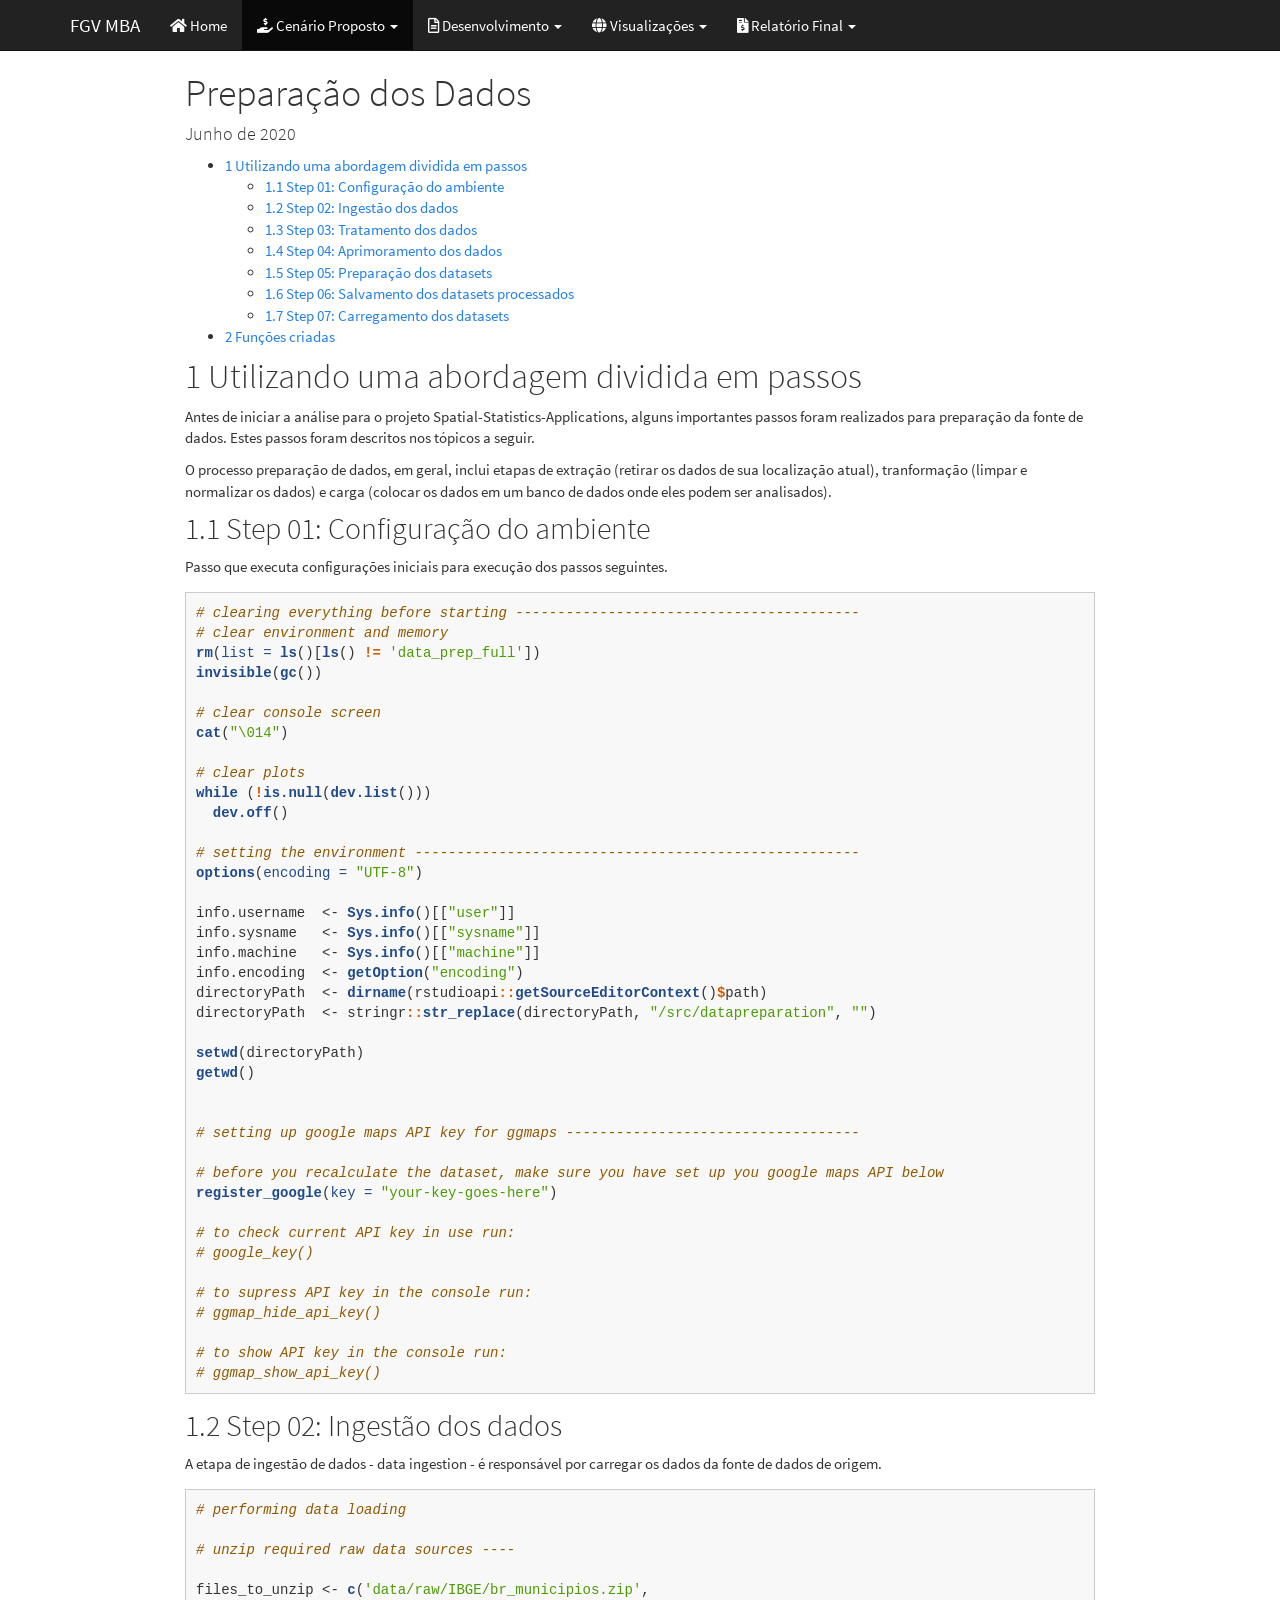
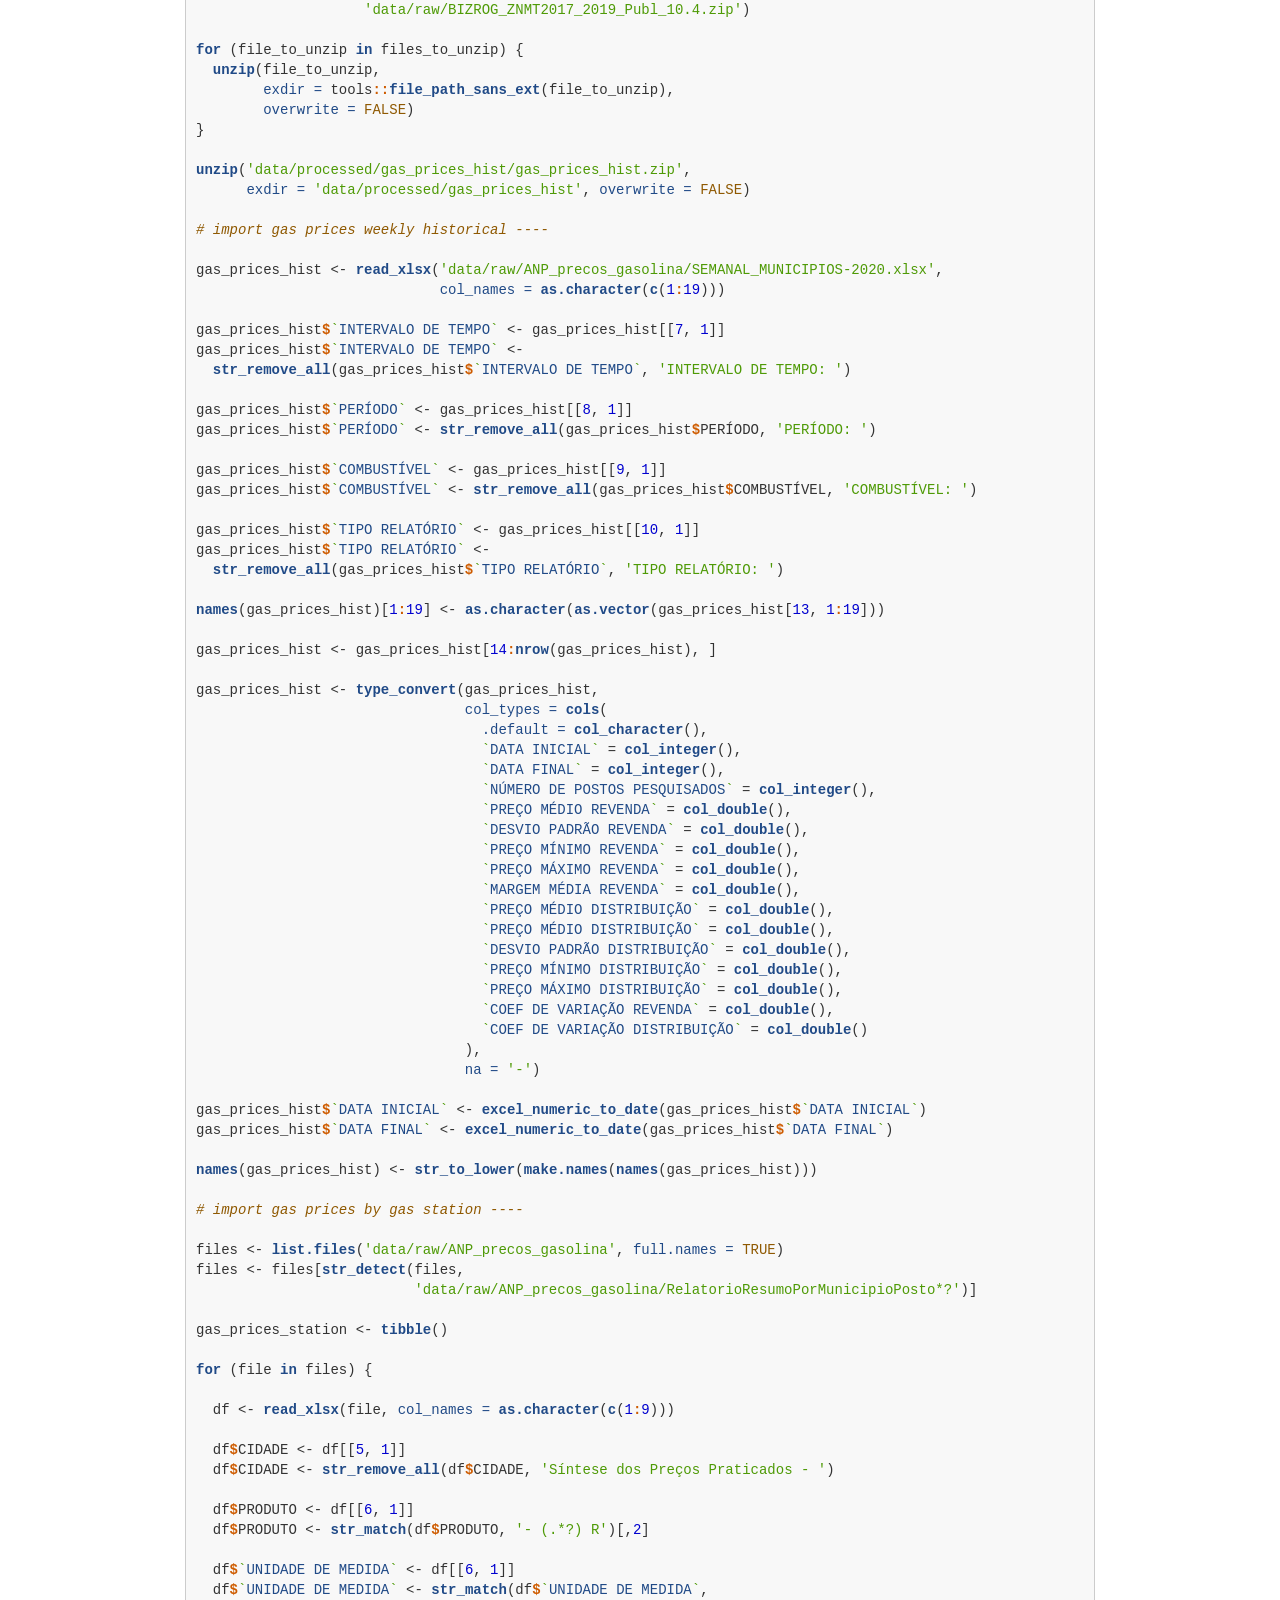
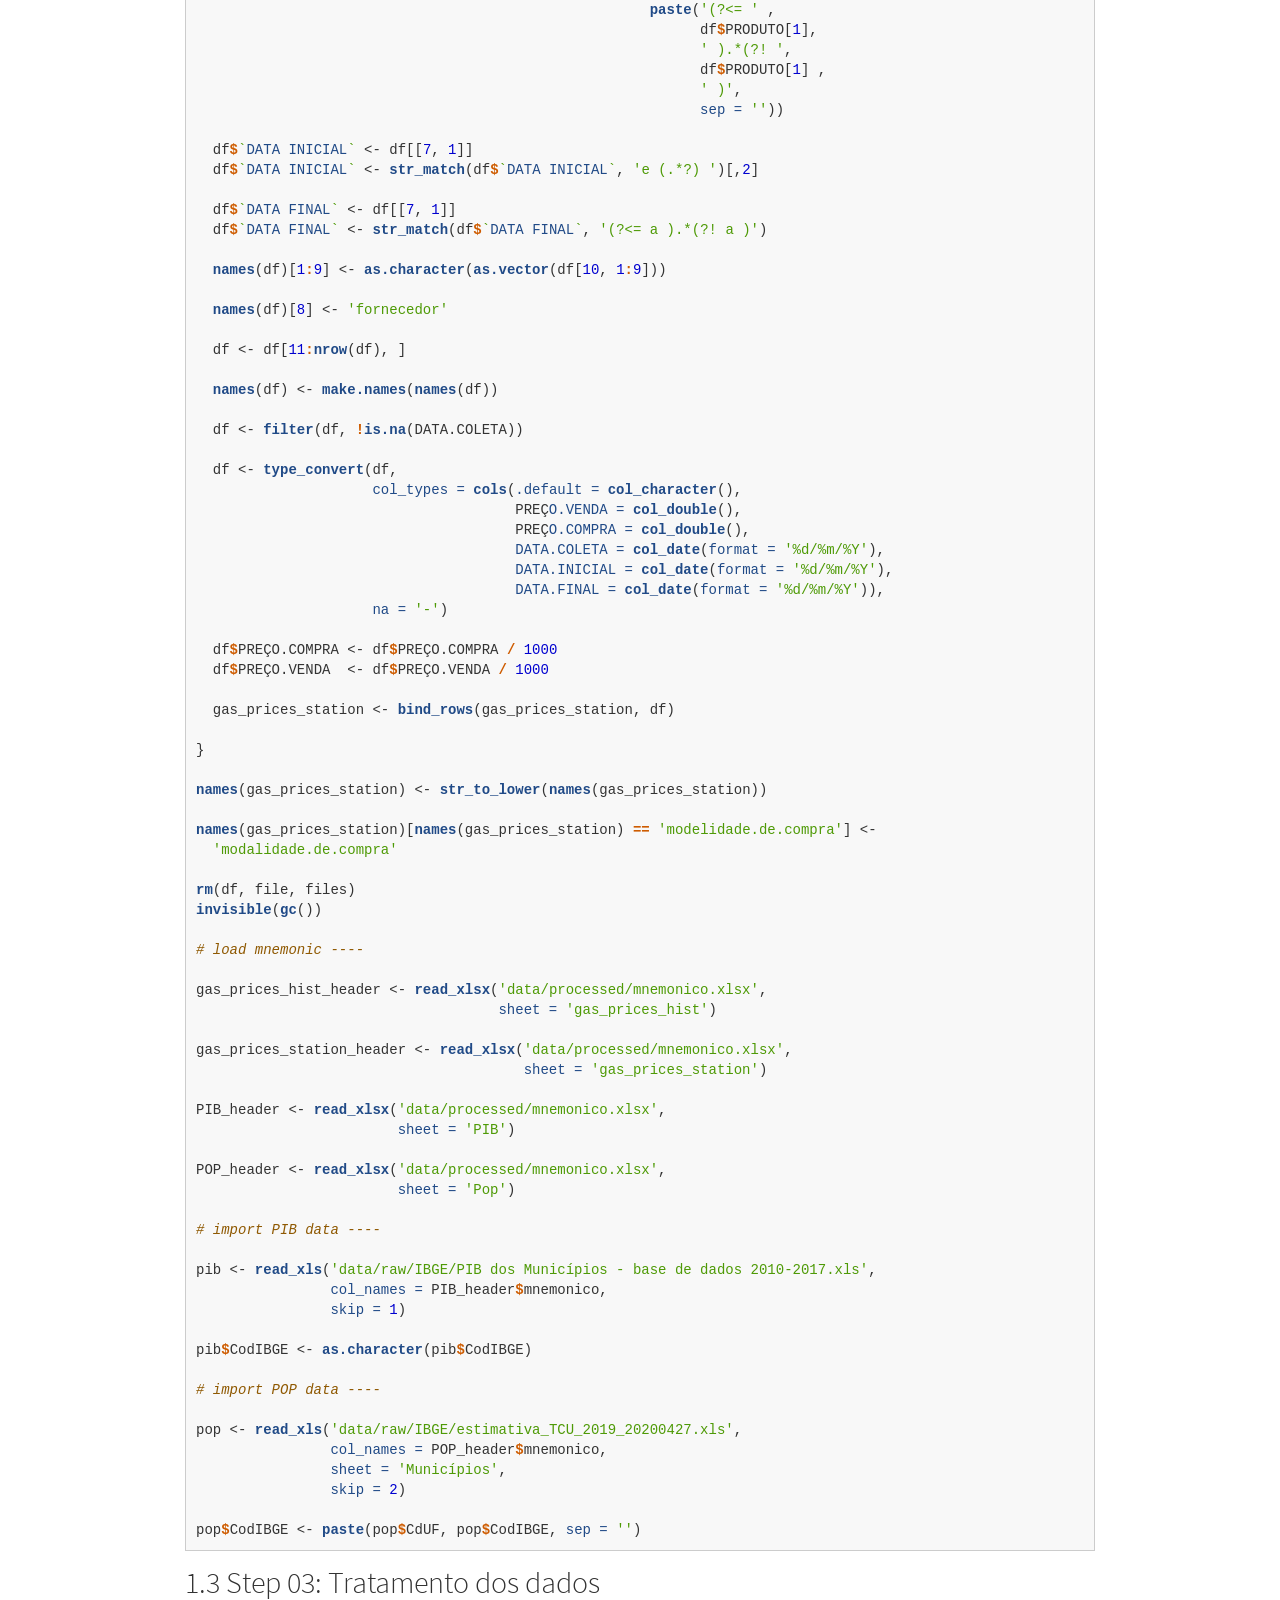
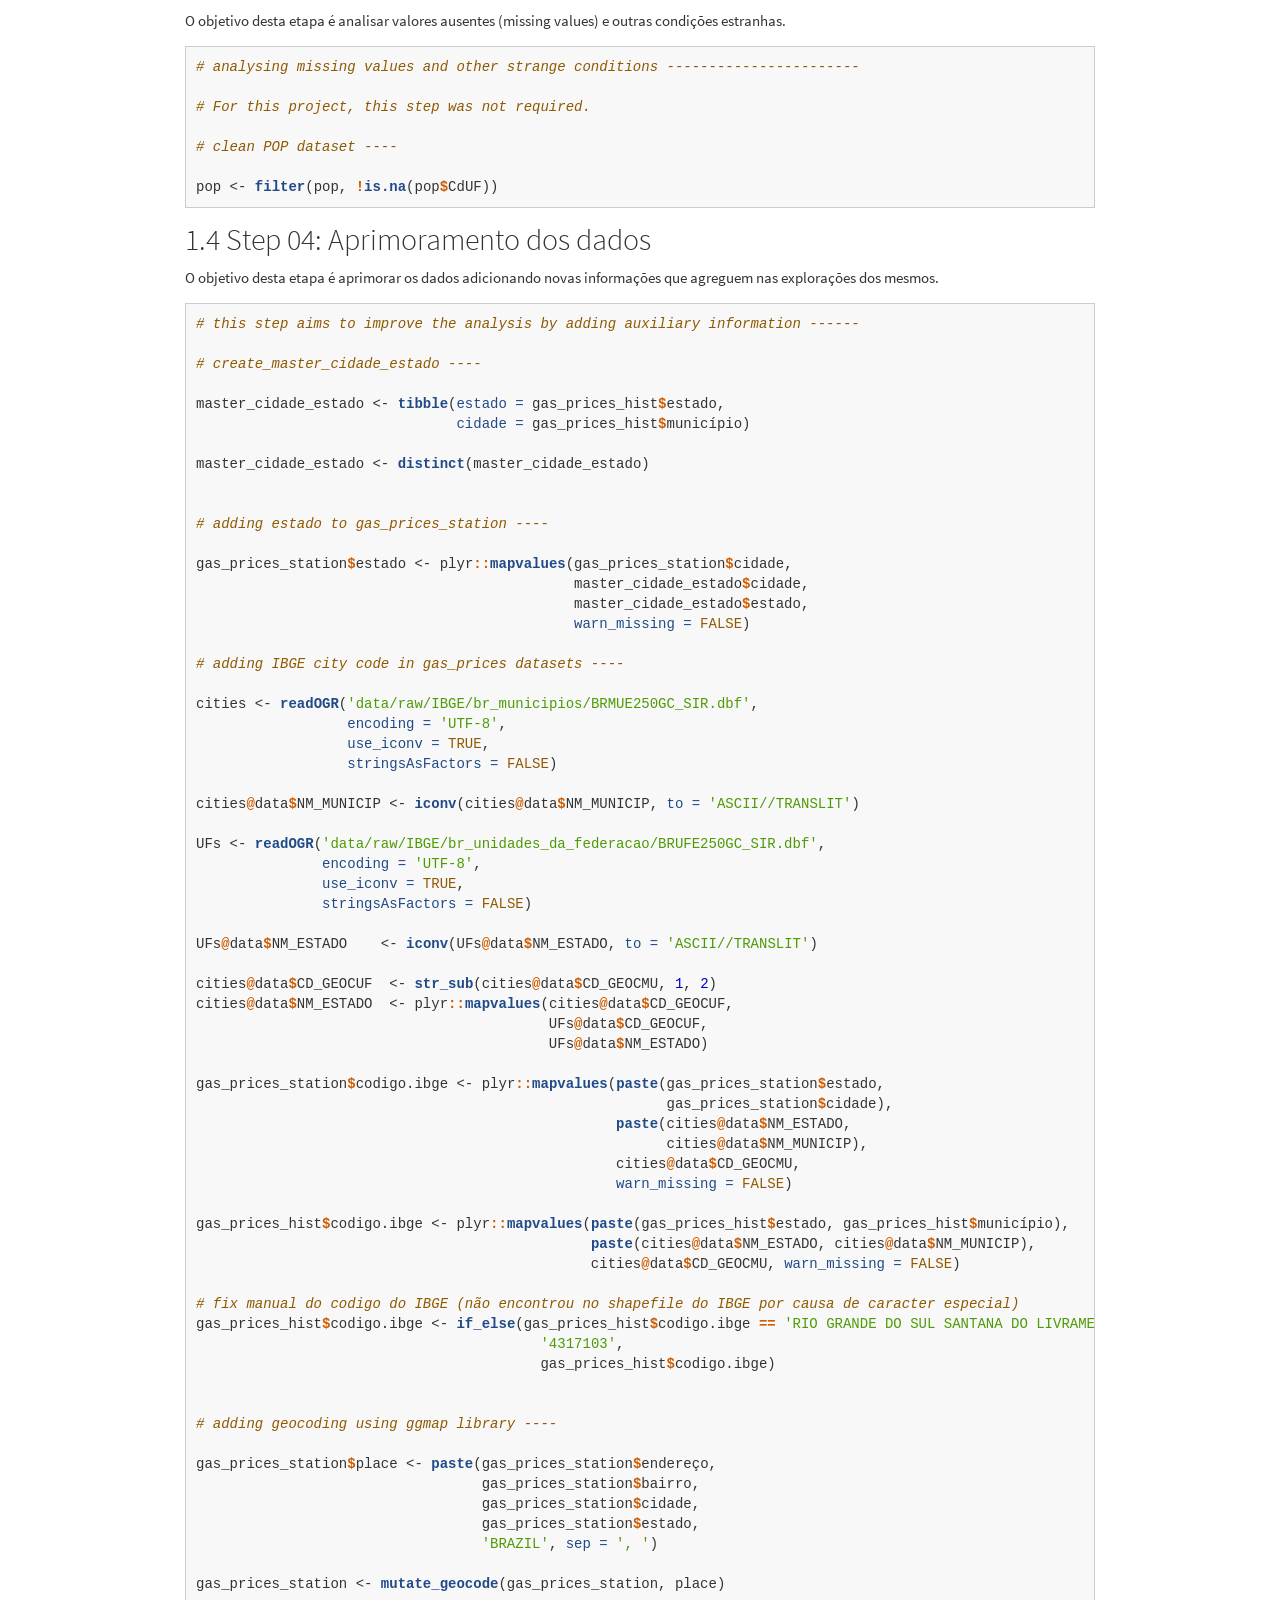
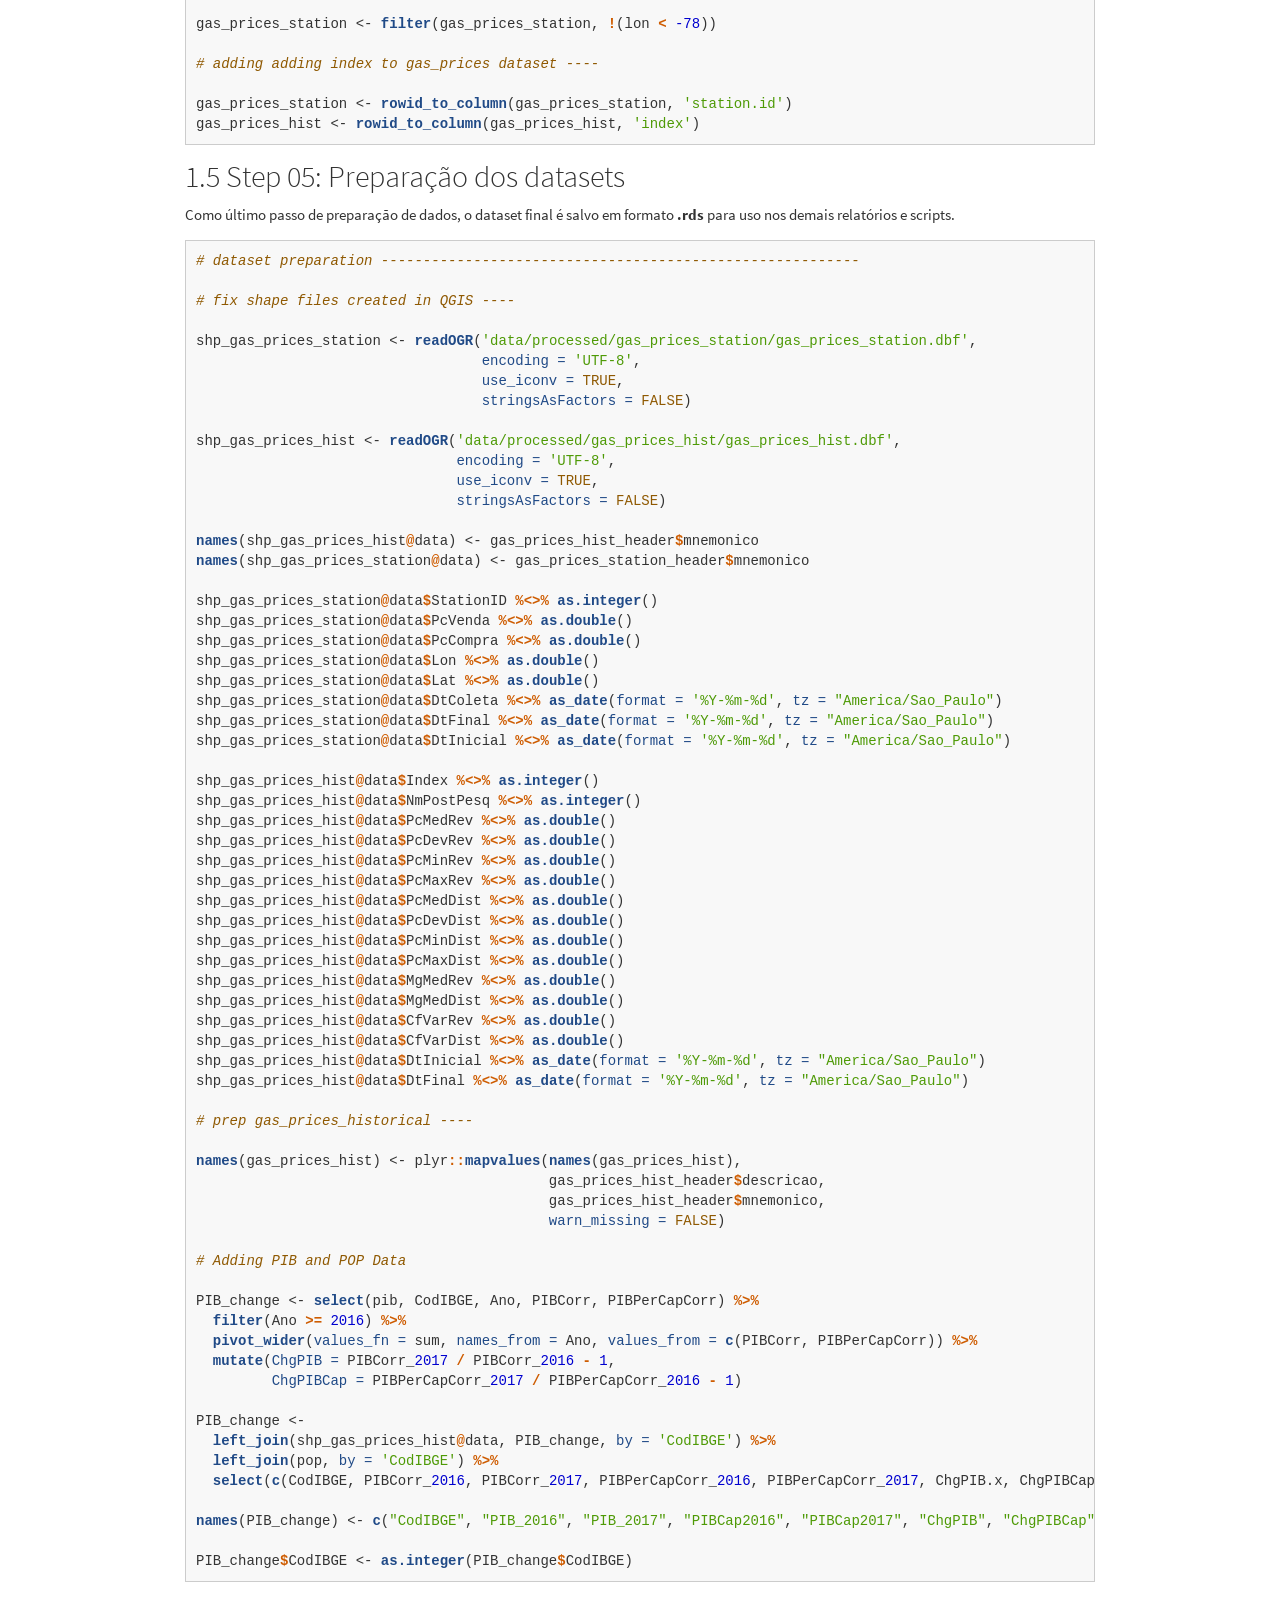
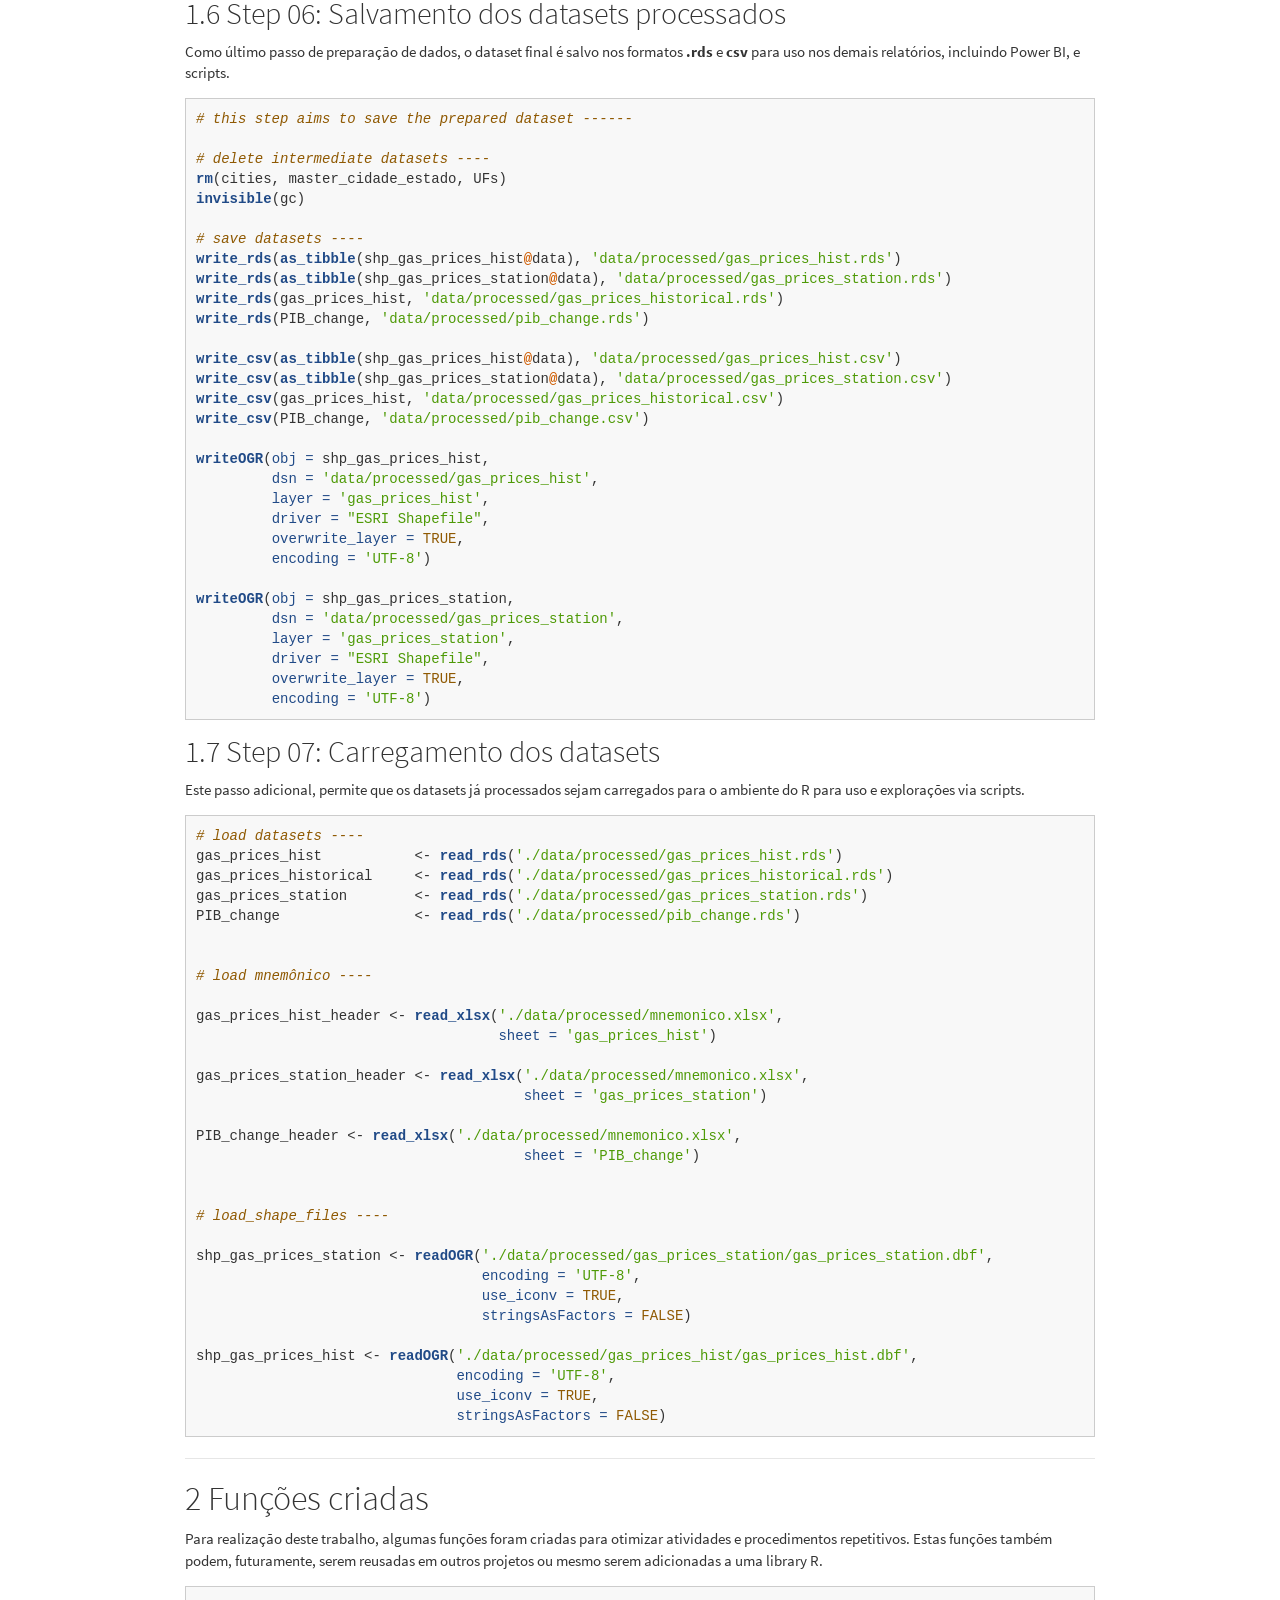
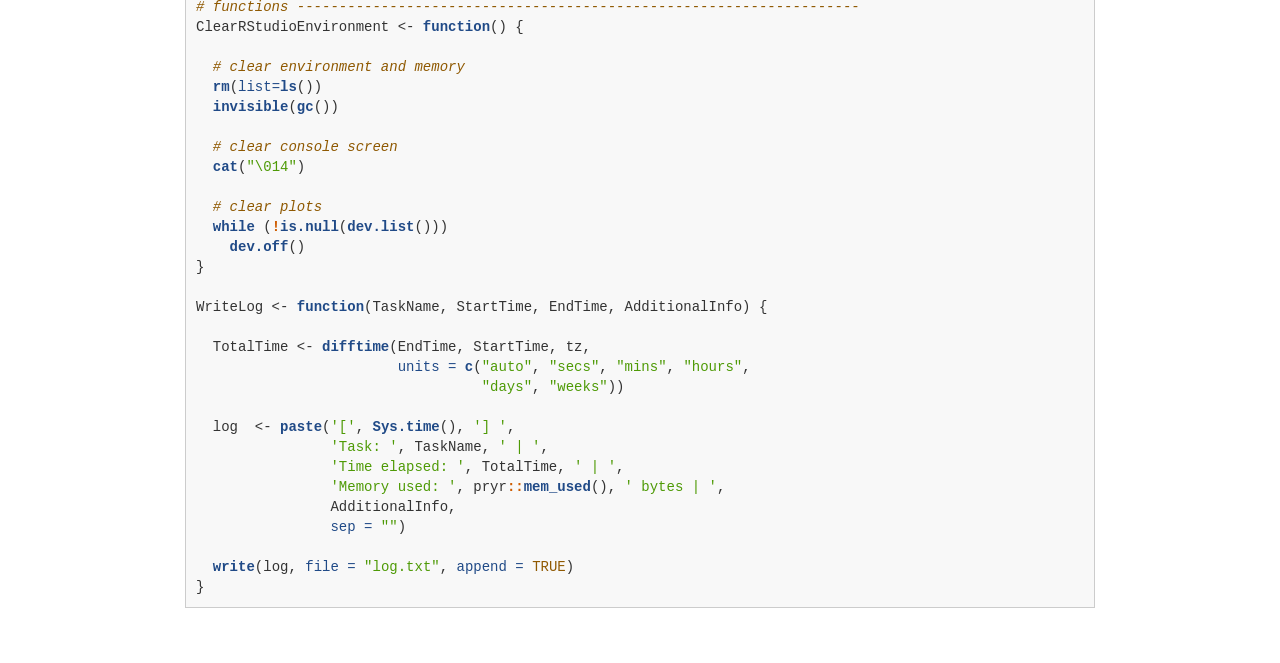
<file: docs/02_data_preparation.html>
<!DOCTYPE html>

<html>

<head>

<meta charset="utf-8" />
<meta name="generator" content="pandoc" />
<meta http-equiv="X-UA-Compatible" content="IE=EDGE" />




<title>Preparação dos Dados</title>

<script src="site_libs/jquery-1.11.3/jquery.min.js"></script>
<meta name="viewport" content="width=device-width, initial-scale=1" />
<link href="site_libs/bootstrap-3.3.5/css/cosmo.min.css" rel="stylesheet" />
<script src="site_libs/bootstrap-3.3.5/js/bootstrap.min.js"></script>
<script src="site_libs/bootstrap-3.3.5/shim/html5shiv.min.js"></script>
<script src="site_libs/bootstrap-3.3.5/shim/respond.min.js"></script>
<script src="site_libs/navigation-1.1/tabsets.js"></script>
<link href="site_libs/font-awesome-5.1.0/css/all.css" rel="stylesheet" />
<link href="site_libs/font-awesome-5.1.0/css/v4-shims.css" rel="stylesheet" />


<style type="text/css">code{white-space: pre;}</style>
<style type="text/css" data-origin="pandoc">
code.sourceCode > span { display: inline-block; line-height: 1.25; }
code.sourceCode > span { color: inherit; text-decoration: inherit; }
code.sourceCode > span:empty { height: 1.2em; }
.sourceCode { overflow: visible; }
code.sourceCode { white-space: pre; position: relative; }
div.sourceCode { margin: 1em 0; }
pre.sourceCode { margin: 0; }
@media screen {
div.sourceCode { overflow: auto; }
}
@media print {
code.sourceCode { white-space: pre-wrap; }
code.sourceCode > span { text-indent: -5em; padding-left: 5em; }
}
pre.numberSource code
  { counter-reset: source-line 0; }
pre.numberSource code > span
  { position: relative; left: -4em; counter-increment: source-line; }
pre.numberSource code > span > a:first-child::before
  { content: counter(source-line);
    position: relative; left: -1em; text-align: right; vertical-align: baseline;
    border: none; display: inline-block;
    -webkit-touch-callout: none; -webkit-user-select: none;
    -khtml-user-select: none; -moz-user-select: none;
    -ms-user-select: none; user-select: none;
    padding: 0 4px; width: 4em;
    color: #aaaaaa;
  }
pre.numberSource { margin-left: 3em; border-left: 1px solid #aaaaaa;  padding-left: 4px; }
div.sourceCode
  {  background-color: #f8f8f8; }
@media screen {
code.sourceCode > span > a:first-child::before { text-decoration: underline; }
}
code span.al { color: #ef2929; } /* Alert */
code span.an { color: #8f5902; font-weight: bold; font-style: italic; } /* Annotation */
code span.at { color: #c4a000; } /* Attribute */
code span.bn { color: #0000cf; } /* BaseN */
code span.cf { color: #204a87; font-weight: bold; } /* ControlFlow */
code span.ch { color: #4e9a06; } /* Char */
code span.cn { color: #000000; } /* Constant */
code span.co { color: #8f5902; font-style: italic; } /* Comment */
code span.cv { color: #8f5902; font-weight: bold; font-style: italic; } /* CommentVar */
code span.do { color: #8f5902; font-weight: bold; font-style: italic; } /* Documentation */
code span.dt { color: #204a87; } /* DataType */
code span.dv { color: #0000cf; } /* DecVal */
code span.er { color: #a40000; font-weight: bold; } /* Error */
code span.ex { } /* Extension */
code span.fl { color: #0000cf; } /* Float */
code span.fu { color: #000000; } /* Function */
code span.im { } /* Import */
code span.in { color: #8f5902; font-weight: bold; font-style: italic; } /* Information */
code span.kw { color: #204a87; font-weight: bold; } /* Keyword */
code span.op { color: #ce5c00; font-weight: bold; } /* Operator */
code span.ot { color: #8f5902; } /* Other */
code span.pp { color: #8f5902; font-style: italic; } /* Preprocessor */
code span.sc { color: #000000; } /* SpecialChar */
code span.ss { color: #4e9a06; } /* SpecialString */
code span.st { color: #4e9a06; } /* String */
code span.va { color: #000000; } /* Variable */
code span.vs { color: #4e9a06; } /* VerbatimString */
code span.wa { color: #8f5902; font-weight: bold; font-style: italic; } /* Warning */

</style>
<script>
// apply pandoc div.sourceCode style to pre.sourceCode instead
(function() {
  var sheets = document.styleSheets;
  for (var i = 0; i < sheets.length; i++) {
    if (sheets[i].ownerNode.dataset["origin"] !== "pandoc") continue;
    try { var rules = sheets[i].cssRules; } catch (e) { continue; }
    for (var j = 0; j < rules.length; j++) {
      var rule = rules[j];
      // check if there is a div.sourceCode rule
      if (rule.type !== rule.STYLE_RULE || rule.selectorText !== "div.sourceCode") continue;
      var style = rule.style.cssText;
      // check if color or background-color is set
      if (rule.style.color === '' && rule.style.backgroundColor === '') continue;
      // replace div.sourceCode by a pre.sourceCode rule
      sheets[i].deleteRule(j);
      sheets[i].insertRule('pre.sourceCode{' + style + '}', j);
    }
  }
})();
</script>
<style type="text/css">
  pre:not([class]) {
    background-color: white;
  }
</style>


<style type="text/css">
h1 {
  font-size: 34px;
}
h1.title {
  font-size: 38px;
}
h2 {
  font-size: 30px;
}
h3 {
  font-size: 24px;
}
h4 {
  font-size: 18px;
}
h5 {
  font-size: 16px;
}
h6 {
  font-size: 12px;
}
.table th:not([align]) {
  text-align: left;
}
</style>




<style type = "text/css">
.main-container {
  max-width: 940px;
  margin-left: auto;
  margin-right: auto;
}
code {
  color: inherit;
  background-color: rgba(0, 0, 0, 0.04);
}
img {
  max-width:100%;
}
.tabbed-pane {
  padding-top: 12px;
}
.html-widget {
  margin-bottom: 20px;
}
button.code-folding-btn:focus {
  outline: none;
}
summary {
  display: list-item;
}
</style>


<style type="text/css">
/* padding for bootstrap navbar */
body {
  padding-top: 51px;
  padding-bottom: 40px;
}
/* offset scroll position for anchor links (for fixed navbar)  */
.section h1 {
  padding-top: 56px;
  margin-top: -56px;
}
.section h2 {
  padding-top: 56px;
  margin-top: -56px;
}
.section h3 {
  padding-top: 56px;
  margin-top: -56px;
}
.section h4 {
  padding-top: 56px;
  margin-top: -56px;
}
.section h5 {
  padding-top: 56px;
  margin-top: -56px;
}
.section h6 {
  padding-top: 56px;
  margin-top: -56px;
}
.dropdown-submenu {
  position: relative;
}
.dropdown-submenu>.dropdown-menu {
  top: 0;
  left: 100%;
  margin-top: -6px;
  margin-left: -1px;
  border-radius: 0 6px 6px 6px;
}
.dropdown-submenu:hover>.dropdown-menu {
  display: block;
}
.dropdown-submenu>a:after {
  display: block;
  content: " ";
  float: right;
  width: 0;
  height: 0;
  border-color: transparent;
  border-style: solid;
  border-width: 5px 0 5px 5px;
  border-left-color: #cccccc;
  margin-top: 5px;
  margin-right: -10px;
}
.dropdown-submenu:hover>a:after {
  border-left-color: #ffffff;
}
.dropdown-submenu.pull-left {
  float: none;
}
.dropdown-submenu.pull-left>.dropdown-menu {
  left: -100%;
  margin-left: 10px;
  border-radius: 6px 0 6px 6px;
}
</style>

<script>
// manage active state of menu based on current page
$(document).ready(function () {
  // active menu anchor
  href = window.location.pathname
  href = href.substr(href.lastIndexOf('/') + 1)
  if (href === "")
    href = "index.html";
  var menuAnchor = $('a[href="' + href + '"]');

  // mark it active
  menuAnchor.parent().addClass('active');

  // if it's got a parent navbar menu mark it active as well
  menuAnchor.closest('li.dropdown').addClass('active');
});
</script>

<!-- tabsets -->

<style type="text/css">
.tabset-dropdown > .nav-tabs {
  display: inline-table;
  max-height: 500px;
  min-height: 44px;
  overflow-y: auto;
  background: white;
  border: 1px solid #ddd;
  border-radius: 4px;
}

.tabset-dropdown > .nav-tabs > li.active:before {
  content: "";
  font-family: 'Glyphicons Halflings';
  display: inline-block;
  padding: 10px;
  border-right: 1px solid #ddd;
}

.tabset-dropdown > .nav-tabs.nav-tabs-open > li.active:before {
  content: "&#xe258;";
  border: none;
}

.tabset-dropdown > .nav-tabs.nav-tabs-open:before {
  content: "";
  font-family: 'Glyphicons Halflings';
  display: inline-block;
  padding: 10px;
  border-right: 1px solid #ddd;
}

.tabset-dropdown > .nav-tabs > li.active {
  display: block;
}

.tabset-dropdown > .nav-tabs > li > a,
.tabset-dropdown > .nav-tabs > li > a:focus,
.tabset-dropdown > .nav-tabs > li > a:hover {
  border: none;
  display: inline-block;
  border-radius: 4px;
  background-color: transparent;
}

.tabset-dropdown > .nav-tabs.nav-tabs-open > li {
  display: block;
  float: none;
}

.tabset-dropdown > .nav-tabs > li {
  display: none;
}
</style>

<!-- code folding -->




</head>

<body>


<div class="container-fluid main-container">




<div class="navbar navbar-default  navbar-fixed-top" role="navigation">
  <div class="container">
    <div class="navbar-header">
      <button type="button" class="navbar-toggle collapsed" data-toggle="collapse" data-target="#navbar">
        <span class="icon-bar"></span>
        <span class="icon-bar"></span>
        <span class="icon-bar"></span>
      </button>
      <a class="navbar-brand" href="index.html">FGV MBA</a>
    </div>
    <div id="navbar" class="navbar-collapse collapse">
      <ul class="nav navbar-nav">
        <li>
  <a href="index.html">
    <span class="fa fa-home"></span>
     
    Home
  </a>
</li>
<li class="dropdown">
  <a href="#" class="dropdown-toggle" data-toggle="dropdown" role="button" aria-expanded="false">
    <span class="fa fa-hand-holding-usd"></span>
     
    Cenário Proposto
     
    <span class="caret"></span>
  </a>
  <ul class="dropdown-menu" role="menu">
    <li>
      <a href="01_about_the_data.html">Sobre os dados</a>
    </li>
    <li class="divider"></li>
    <li class="dropdown-header">Análise Inicial</li>
    <li>
      <a href="02_data_preparation.html">Preparação dos Dados</a>
    </li>
    <li>
      <a href="03_exploration_report.html">Exploração dos Dados</a>
    </li>
  </ul>
</li>
<li class="dropdown">
  <a href="#" class="dropdown-toggle" data-toggle="dropdown" role="button" aria-expanded="false">
    <span class="fa fa-file-text-o"></span>
     
    Desenvolvimento
     
    <span class="caret"></span>
  </a>
  <ul class="dropdown-menu" role="menu">
    <li>
      <a href="04_spatial_autocorrelation.html">Autocorrelação Espacial</a>
    </li>
    <li>
      <a href="05_sar_gwr.html">Aplicando SAR e GWR</a>
    </li>
  </ul>
</li>
<li class="dropdown">
  <a href="#" class="dropdown-toggle" data-toggle="dropdown" role="button" aria-expanded="false">
    <span class="fa fa-globe"></span>
     
    Visualizações
     
    <span class="caret"></span>
  </a>
  <ul class="dropdown-menu" role="menu">
    <li class="dropdown-header">Para cientistas de dados</li>
    <li>
      <a href="viz_qgis.html">QGIS</a>
    </li>
    <li>
      <a href="viz_geoda.html">GeoDa</a>
    </li>
    <li class="divider"></li>
    <li class="dropdown-header">Para executivos</li>
    <li>
      <a href="viz_power_bi.html">Power BI</a>
    </li>
  </ul>
</li>
<li class="dropdown">
  <a href="#" class="dropdown-toggle" data-toggle="dropdown" role="button" aria-expanded="false">
    <span class="fa fa-file-invoice-dollar"></span>
     
    Relatório Final
     
    <span class="caret"></span>
  </a>
  <ul class="dropdown-menu" role="menu">
    <li>
      <a href="conclusion.html">Conclusão</a>
    </li>
    <li>
      <a href="references.html">Referências</a>
    </li>
  </ul>
</li>
      </ul>
      <ul class="nav navbar-nav navbar-right">
        
      </ul>
    </div><!--/.nav-collapse -->
  </div><!--/.container -->
</div><!--/.navbar -->

<div class="fluid-row" id="header">



<h1 class="title toc-ignore">Preparação dos Dados</h1>
<h4 class="date">Junho de 2020</h4>

</div>

<div id="TOC">
<ul>
<li><a href="#utilizando-uma-abordagem-dividida-em-passos"><span class="toc-section-number">1</span> Utilizando uma abordagem dividida em passos</a><ul>
<li><a href="#step-01-configuração-do-ambiente"><span class="toc-section-number">1.1</span> Step 01: Configuração do ambiente</a></li>
<li><a href="#step-02-ingestão-dos-dados"><span class="toc-section-number">1.2</span> Step 02: Ingestão dos dados</a></li>
<li><a href="#step-03-tratamento-dos-dados"><span class="toc-section-number">1.3</span> Step 03: Tratamento dos dados</a></li>
<li><a href="#step-04-aprimoramento-dos-dados"><span class="toc-section-number">1.4</span> Step 04: Aprimoramento dos dados</a></li>
<li><a href="#step-05-preparação-dos-datasets"><span class="toc-section-number">1.5</span> Step 05: Preparação dos datasets</a></li>
<li><a href="#step-06-salvamento-dos-datasets-processados"><span class="toc-section-number">1.6</span> Step 06: Salvamento dos datasets processados</a></li>
<li><a href="#step-07-carregamento-dos-datasets"><span class="toc-section-number">1.7</span> Step 07: Carregamento dos datasets</a></li>
</ul></li>
<li><a href="#funções-criadas"><span class="toc-section-number">2</span> Funções criadas</a></li>
</ul>
</div>

<div id="utilizando-uma-abordagem-dividida-em-passos" class="section level1">
<h1><span class="header-section-number">1</span> Utilizando uma abordagem dividida em passos</h1>
<p>Antes de iniciar a análise para o projeto Spatial-Statistics-Applications, alguns importantes passos foram realizados para preparação da fonte de dados. Estes passos foram descritos nos tópicos a seguir.</p>
<p>O processo preparação de dados, em geral, inclui etapas de extração (retirar os dados de sua localização atual), tranformação (limpar e normalizar os dados) e carga (colocar os dados em um banco de dados onde eles podem ser analisados).</p>
<div id="step-01-configuração-do-ambiente" class="section level2">
<h2><span class="header-section-number">1.1</span> Step 01: Configuração do ambiente</h2>
<p>Passo que executa configurações iniciais para execução dos passos seguintes.</p>
<div class="sourceCode" id="cb1"><pre class="sourceCode r"><code class="sourceCode r"><span id="cb1-1"><a href="#cb1-1"></a><span class="co"># clearing everything before starting -----------------------------------------</span></span>
<span id="cb1-2"><a href="#cb1-2"></a><span class="co"># clear environment and memory</span></span>
<span id="cb1-3"><a href="#cb1-3"></a><span class="kw">rm</span>(<span class="dt">list =</span> <span class="kw">ls</span>()[<span class="kw">ls</span>() <span class="op">!=</span><span class="st"> &#39;data_prep_full&#39;</span>])</span>
<span id="cb1-4"><a href="#cb1-4"></a><span class="kw">invisible</span>(<span class="kw">gc</span>())</span>
<span id="cb1-5"><a href="#cb1-5"></a></span>
<span id="cb1-6"><a href="#cb1-6"></a><span class="co"># clear console screen</span></span>
<span id="cb1-7"><a href="#cb1-7"></a><span class="kw">cat</span>(<span class="st">&quot;</span><span class="ch">\014</span><span class="st">&quot;</span>)</span>
<span id="cb1-8"><a href="#cb1-8"></a></span>
<span id="cb1-9"><a href="#cb1-9"></a><span class="co"># clear plots</span></span>
<span id="cb1-10"><a href="#cb1-10"></a><span class="cf">while</span> (<span class="op">!</span><span class="kw">is.null</span>(<span class="kw">dev.list</span>()))  </span>
<span id="cb1-11"><a href="#cb1-11"></a>  <span class="kw">dev.off</span>()</span>
<span id="cb1-12"><a href="#cb1-12"></a></span>
<span id="cb1-13"><a href="#cb1-13"></a><span class="co"># setting the environment -----------------------------------------------------</span></span>
<span id="cb1-14"><a href="#cb1-14"></a><span class="kw">options</span>(<span class="dt">encoding =</span> <span class="st">&quot;UTF-8&quot;</span>)</span>
<span id="cb1-15"><a href="#cb1-15"></a></span>
<span id="cb1-16"><a href="#cb1-16"></a>info.username  &lt;-<span class="st"> </span><span class="kw">Sys.info</span>()[[<span class="st">&quot;user&quot;</span>]]</span>
<span id="cb1-17"><a href="#cb1-17"></a>info.sysname   &lt;-<span class="st"> </span><span class="kw">Sys.info</span>()[[<span class="st">&quot;sysname&quot;</span>]]</span>
<span id="cb1-18"><a href="#cb1-18"></a>info.machine   &lt;-<span class="st"> </span><span class="kw">Sys.info</span>()[[<span class="st">&quot;machine&quot;</span>]]</span>
<span id="cb1-19"><a href="#cb1-19"></a>info.encoding  &lt;-<span class="st"> </span><span class="kw">getOption</span>(<span class="st">&quot;encoding&quot;</span>)</span>
<span id="cb1-20"><a href="#cb1-20"></a>directoryPath  &lt;-<span class="st"> </span><span class="kw">dirname</span>(rstudioapi<span class="op">::</span><span class="kw">getSourceEditorContext</span>()<span class="op">$</span>path)</span>
<span id="cb1-21"><a href="#cb1-21"></a>directoryPath  &lt;-<span class="st"> </span>stringr<span class="op">::</span><span class="kw">str_replace</span>(directoryPath, <span class="st">&quot;/src/datapreparation&quot;</span>, <span class="st">&quot;&quot;</span>)</span>
<span id="cb1-22"><a href="#cb1-22"></a></span>
<span id="cb1-23"><a href="#cb1-23"></a><span class="kw">setwd</span>(directoryPath)</span>
<span id="cb1-24"><a href="#cb1-24"></a><span class="kw">getwd</span>()</span>
<span id="cb1-25"><a href="#cb1-25"></a></span>
<span id="cb1-26"><a href="#cb1-26"></a></span>
<span id="cb1-27"><a href="#cb1-27"></a><span class="co"># setting up google maps API key for ggmaps -----------------------------------</span></span>
<span id="cb1-28"><a href="#cb1-28"></a></span>
<span id="cb1-29"><a href="#cb1-29"></a><span class="co"># before you recalculate the dataset, make sure you have set up you google maps API below</span></span>
<span id="cb1-30"><a href="#cb1-30"></a><span class="kw">register_google</span>(<span class="dt">key =</span> <span class="st">&quot;your-key-goes-here&quot;</span>)</span>
<span id="cb1-31"><a href="#cb1-31"></a></span>
<span id="cb1-32"><a href="#cb1-32"></a><span class="co"># to check current API key in use run:</span></span>
<span id="cb1-33"><a href="#cb1-33"></a><span class="co"># google_key()</span></span>
<span id="cb1-34"><a href="#cb1-34"></a></span>
<span id="cb1-35"><a href="#cb1-35"></a><span class="co"># to supress API key in the console run:</span></span>
<span id="cb1-36"><a href="#cb1-36"></a><span class="co"># ggmap_hide_api_key()</span></span>
<span id="cb1-37"><a href="#cb1-37"></a></span>
<span id="cb1-38"><a href="#cb1-38"></a><span class="co"># to show API key in the console run:</span></span>
<span id="cb1-39"><a href="#cb1-39"></a><span class="co"># ggmap_show_api_key()</span></span></code></pre></div>
</div>
<div id="step-02-ingestão-dos-dados" class="section level2">
<h2><span class="header-section-number">1.2</span> Step 02: Ingestão dos dados</h2>
<p>A etapa de ingestão de dados - data ingestion - é responsável por carregar os dados da fonte de dados de origem.</p>
<div class="sourceCode" id="cb2"><pre class="sourceCode r"><code class="sourceCode r"><span id="cb2-1"><a href="#cb2-1"></a><span class="co"># performing data loading</span></span>
<span id="cb2-2"><a href="#cb2-2"></a></span>
<span id="cb2-3"><a href="#cb2-3"></a><span class="co"># unzip required raw data sources ----</span></span>
<span id="cb2-4"><a href="#cb2-4"></a></span>
<span id="cb2-5"><a href="#cb2-5"></a>files_to_unzip &lt;-<span class="st"> </span><span class="kw">c</span>(<span class="st">&#39;data/raw/IBGE/br_municipios.zip&#39;</span>, </span>
<span id="cb2-6"><a href="#cb2-6"></a>                    <span class="st">&#39;data/raw/BIZROG_ZNMT2017_2019_Publ_10.4.zip&#39;</span>)</span>
<span id="cb2-7"><a href="#cb2-7"></a></span>
<span id="cb2-8"><a href="#cb2-8"></a><span class="cf">for</span> (file_to_unzip <span class="cf">in</span> files_to_unzip) {</span>
<span id="cb2-9"><a href="#cb2-9"></a>  <span class="kw">unzip</span>(file_to_unzip, </span>
<span id="cb2-10"><a href="#cb2-10"></a>        <span class="dt">exdir =</span> tools<span class="op">::</span><span class="kw">file_path_sans_ext</span>(file_to_unzip), </span>
<span id="cb2-11"><a href="#cb2-11"></a>        <span class="dt">overwrite =</span> <span class="ot">FALSE</span>)</span>
<span id="cb2-12"><a href="#cb2-12"></a>}</span>
<span id="cb2-13"><a href="#cb2-13"></a></span>
<span id="cb2-14"><a href="#cb2-14"></a><span class="kw">unzip</span>(<span class="st">&#39;data/processed/gas_prices_hist/gas_prices_hist.zip&#39;</span>, </span>
<span id="cb2-15"><a href="#cb2-15"></a>      <span class="dt">exdir =</span> <span class="st">&#39;data/processed/gas_prices_hist&#39;</span>, <span class="dt">overwrite =</span> <span class="ot">FALSE</span>)</span>
<span id="cb2-16"><a href="#cb2-16"></a></span>
<span id="cb2-17"><a href="#cb2-17"></a><span class="co"># import gas prices weekly historical ----</span></span>
<span id="cb2-18"><a href="#cb2-18"></a></span>
<span id="cb2-19"><a href="#cb2-19"></a>gas_prices_hist &lt;-<span class="st"> </span><span class="kw">read_xlsx</span>(<span class="st">&#39;data/raw/ANP_precos_gasolina/SEMANAL_MUNICIPIOS-2020.xlsx&#39;</span>,</span>
<span id="cb2-20"><a href="#cb2-20"></a>                             <span class="dt">col_names =</span> <span class="kw">as.character</span>(<span class="kw">c</span>(<span class="dv">1</span><span class="op">:</span><span class="dv">19</span>)))</span>
<span id="cb2-21"><a href="#cb2-21"></a></span>
<span id="cb2-22"><a href="#cb2-22"></a>gas_prices_hist<span class="op">$</span><span class="st">`</span><span class="dt">INTERVALO DE TEMPO</span><span class="st">`</span> &lt;-<span class="st"> </span>gas_prices_hist[[<span class="dv">7</span>, <span class="dv">1</span>]]</span>
<span id="cb2-23"><a href="#cb2-23"></a>gas_prices_hist<span class="op">$</span><span class="st">`</span><span class="dt">INTERVALO DE TEMPO</span><span class="st">`</span> &lt;-<span class="st"> </span></span>
<span id="cb2-24"><a href="#cb2-24"></a><span class="st">  </span><span class="kw">str_remove_all</span>(gas_prices_hist<span class="op">$</span><span class="st">`</span><span class="dt">INTERVALO DE TEMPO</span><span class="st">`</span>, <span class="st">&#39;INTERVALO DE TEMPO: &#39;</span>)</span>
<span id="cb2-25"><a href="#cb2-25"></a></span>
<span id="cb2-26"><a href="#cb2-26"></a>gas_prices_hist<span class="op">$</span><span class="st">`</span><span class="dt">PERÍODO</span><span class="st">`</span> &lt;-<span class="st"> </span>gas_prices_hist[[<span class="dv">8</span>, <span class="dv">1</span>]]</span>
<span id="cb2-27"><a href="#cb2-27"></a>gas_prices_hist<span class="op">$</span><span class="st">`</span><span class="dt">PERÍODO</span><span class="st">`</span> &lt;-<span class="st"> </span><span class="kw">str_remove_all</span>(gas_prices_hist<span class="op">$</span>PERÍODO, <span class="st">&#39;PERÍODO: &#39;</span>)</span>
<span id="cb2-28"><a href="#cb2-28"></a></span>
<span id="cb2-29"><a href="#cb2-29"></a>gas_prices_hist<span class="op">$</span><span class="st">`</span><span class="dt">COMBUSTÍVEL</span><span class="st">`</span> &lt;-<span class="st"> </span>gas_prices_hist[[<span class="dv">9</span>, <span class="dv">1</span>]]</span>
<span id="cb2-30"><a href="#cb2-30"></a>gas_prices_hist<span class="op">$</span><span class="st">`</span><span class="dt">COMBUSTÍVEL</span><span class="st">`</span> &lt;-<span class="st"> </span><span class="kw">str_remove_all</span>(gas_prices_hist<span class="op">$</span>COMBUSTÍVEL, <span class="st">&#39;COMBUSTÍVEL: &#39;</span>)</span>
<span id="cb2-31"><a href="#cb2-31"></a></span>
<span id="cb2-32"><a href="#cb2-32"></a>gas_prices_hist<span class="op">$</span><span class="st">`</span><span class="dt">TIPO RELATÓRIO</span><span class="st">`</span> &lt;-<span class="st"> </span>gas_prices_hist[[<span class="dv">10</span>, <span class="dv">1</span>]]</span>
<span id="cb2-33"><a href="#cb2-33"></a>gas_prices_hist<span class="op">$</span><span class="st">`</span><span class="dt">TIPO RELATÓRIO</span><span class="st">`</span> &lt;-<span class="st"> </span></span>
<span id="cb2-34"><a href="#cb2-34"></a><span class="st">  </span><span class="kw">str_remove_all</span>(gas_prices_hist<span class="op">$</span><span class="st">`</span><span class="dt">TIPO RELATÓRIO</span><span class="st">`</span>, <span class="st">&#39;TIPO RELATÓRIO: &#39;</span>)</span>
<span id="cb2-35"><a href="#cb2-35"></a></span>
<span id="cb2-36"><a href="#cb2-36"></a><span class="kw">names</span>(gas_prices_hist)[<span class="dv">1</span><span class="op">:</span><span class="dv">19</span>] &lt;-<span class="st"> </span><span class="kw">as.character</span>(<span class="kw">as.vector</span>(gas_prices_hist[<span class="dv">13</span>, <span class="dv">1</span><span class="op">:</span><span class="dv">19</span>]))</span>
<span id="cb2-37"><a href="#cb2-37"></a></span>
<span id="cb2-38"><a href="#cb2-38"></a>gas_prices_hist &lt;-<span class="st"> </span>gas_prices_hist[<span class="dv">14</span><span class="op">:</span><span class="kw">nrow</span>(gas_prices_hist), ]</span>
<span id="cb2-39"><a href="#cb2-39"></a></span>
<span id="cb2-40"><a href="#cb2-40"></a>gas_prices_hist &lt;-<span class="st"> </span><span class="kw">type_convert</span>(gas_prices_hist,</span>
<span id="cb2-41"><a href="#cb2-41"></a>                                <span class="dt">col_types =</span> <span class="kw">cols</span>(</span>
<span id="cb2-42"><a href="#cb2-42"></a>                                  <span class="dt">.default =</span> <span class="kw">col_character</span>(),</span>
<span id="cb2-43"><a href="#cb2-43"></a>                                  <span class="st">`</span><span class="dt">DATA INICIAL</span><span class="st">`</span> =<span class="st"> </span><span class="kw">col_integer</span>(),</span>
<span id="cb2-44"><a href="#cb2-44"></a>                                  <span class="st">`</span><span class="dt">DATA FINAL</span><span class="st">`</span> =<span class="st"> </span><span class="kw">col_integer</span>(),</span>
<span id="cb2-45"><a href="#cb2-45"></a>                                  <span class="st">`</span><span class="dt">NÚMERO DE POSTOS PESQUISADOS</span><span class="st">`</span> =<span class="st"> </span><span class="kw">col_integer</span>(),</span>
<span id="cb2-46"><a href="#cb2-46"></a>                                  <span class="st">`</span><span class="dt">PREÇO MÉDIO REVENDA</span><span class="st">`</span> =<span class="st"> </span><span class="kw">col_double</span>(),</span>
<span id="cb2-47"><a href="#cb2-47"></a>                                  <span class="st">`</span><span class="dt">DESVIO PADRÃO REVENDA</span><span class="st">`</span> =<span class="st"> </span><span class="kw">col_double</span>(),</span>
<span id="cb2-48"><a href="#cb2-48"></a>                                  <span class="st">`</span><span class="dt">PREÇO MÍNIMO REVENDA</span><span class="st">`</span> =<span class="st"> </span><span class="kw">col_double</span>(),</span>
<span id="cb2-49"><a href="#cb2-49"></a>                                  <span class="st">`</span><span class="dt">PREÇO MÁXIMO REVENDA</span><span class="st">`</span> =<span class="st"> </span><span class="kw">col_double</span>(),</span>
<span id="cb2-50"><a href="#cb2-50"></a>                                  <span class="st">`</span><span class="dt">MARGEM MÉDIA REVENDA</span><span class="st">`</span> =<span class="st"> </span><span class="kw">col_double</span>(),</span>
<span id="cb2-51"><a href="#cb2-51"></a>                                  <span class="st">`</span><span class="dt">PREÇO MÉDIO DISTRIBUIÇÃO</span><span class="st">`</span> =<span class="st"> </span><span class="kw">col_double</span>(),</span>
<span id="cb2-52"><a href="#cb2-52"></a>                                  <span class="st">`</span><span class="dt">PREÇO MÉDIO DISTRIBUIÇÃO</span><span class="st">`</span> =<span class="st"> </span><span class="kw">col_double</span>(),</span>
<span id="cb2-53"><a href="#cb2-53"></a>                                  <span class="st">`</span><span class="dt">DESVIO PADRÃO DISTRIBUIÇÃO</span><span class="st">`</span> =<span class="st"> </span><span class="kw">col_double</span>(),</span>
<span id="cb2-54"><a href="#cb2-54"></a>                                  <span class="st">`</span><span class="dt">PREÇO MÍNIMO DISTRIBUIÇÃO</span><span class="st">`</span> =<span class="st"> </span><span class="kw">col_double</span>(),</span>
<span id="cb2-55"><a href="#cb2-55"></a>                                  <span class="st">`</span><span class="dt">PREÇO MÁXIMO DISTRIBUIÇÃO</span><span class="st">`</span> =<span class="st"> </span><span class="kw">col_double</span>(),</span>
<span id="cb2-56"><a href="#cb2-56"></a>                                  <span class="st">`</span><span class="dt">COEF DE VARIAÇÃO REVENDA</span><span class="st">`</span> =<span class="st"> </span><span class="kw">col_double</span>(),</span>
<span id="cb2-57"><a href="#cb2-57"></a>                                  <span class="st">`</span><span class="dt">COEF DE VARIAÇÃO DISTRIBUIÇÃO</span><span class="st">`</span> =<span class="st"> </span><span class="kw">col_double</span>()</span>
<span id="cb2-58"><a href="#cb2-58"></a>                                ), </span>
<span id="cb2-59"><a href="#cb2-59"></a>                                <span class="dt">na =</span> <span class="st">&#39;-&#39;</span>)</span>
<span id="cb2-60"><a href="#cb2-60"></a></span>
<span id="cb2-61"><a href="#cb2-61"></a>gas_prices_hist<span class="op">$</span><span class="st">`</span><span class="dt">DATA INICIAL</span><span class="st">`</span> &lt;-<span class="st"> </span><span class="kw">excel_numeric_to_date</span>(gas_prices_hist<span class="op">$</span><span class="st">`</span><span class="dt">DATA INICIAL</span><span class="st">`</span>)</span>
<span id="cb2-62"><a href="#cb2-62"></a>gas_prices_hist<span class="op">$</span><span class="st">`</span><span class="dt">DATA FINAL</span><span class="st">`</span> &lt;-<span class="st"> </span><span class="kw">excel_numeric_to_date</span>(gas_prices_hist<span class="op">$</span><span class="st">`</span><span class="dt">DATA FINAL</span><span class="st">`</span>)</span>
<span id="cb2-63"><a href="#cb2-63"></a></span>
<span id="cb2-64"><a href="#cb2-64"></a><span class="kw">names</span>(gas_prices_hist) &lt;-<span class="st"> </span><span class="kw">str_to_lower</span>(<span class="kw">make.names</span>(<span class="kw">names</span>(gas_prices_hist)))</span>
<span id="cb2-65"><a href="#cb2-65"></a></span>
<span id="cb2-66"><a href="#cb2-66"></a><span class="co"># import gas prices by gas station ----</span></span>
<span id="cb2-67"><a href="#cb2-67"></a></span>
<span id="cb2-68"><a href="#cb2-68"></a>files &lt;-<span class="st"> </span><span class="kw">list.files</span>(<span class="st">&#39;data/raw/ANP_precos_gasolina&#39;</span>, <span class="dt">full.names =</span> <span class="ot">TRUE</span>)</span>
<span id="cb2-69"><a href="#cb2-69"></a>files &lt;-<span class="st"> </span>files[<span class="kw">str_detect</span>(files, </span>
<span id="cb2-70"><a href="#cb2-70"></a>                          <span class="st">&#39;data/raw/ANP_precos_gasolina/RelatorioResumoPorMunicipioPosto*?&#39;</span>)]</span>
<span id="cb2-71"><a href="#cb2-71"></a></span>
<span id="cb2-72"><a href="#cb2-72"></a>gas_prices_station &lt;-<span class="st"> </span><span class="kw">tibble</span>()</span>
<span id="cb2-73"><a href="#cb2-73"></a></span>
<span id="cb2-74"><a href="#cb2-74"></a><span class="cf">for</span> (file <span class="cf">in</span> files) {</span>
<span id="cb2-75"><a href="#cb2-75"></a></span>
<span id="cb2-76"><a href="#cb2-76"></a>  df &lt;-<span class="st"> </span><span class="kw">read_xlsx</span>(file, <span class="dt">col_names =</span> <span class="kw">as.character</span>(<span class="kw">c</span>(<span class="dv">1</span><span class="op">:</span><span class="dv">9</span>)))</span>
<span id="cb2-77"><a href="#cb2-77"></a>  </span>
<span id="cb2-78"><a href="#cb2-78"></a>  df<span class="op">$</span>CIDADE &lt;-<span class="st"> </span>df[[<span class="dv">5</span>, <span class="dv">1</span>]]</span>
<span id="cb2-79"><a href="#cb2-79"></a>  df<span class="op">$</span>CIDADE &lt;-<span class="st"> </span><span class="kw">str_remove_all</span>(df<span class="op">$</span>CIDADE, <span class="st">&#39;Síntese dos Preços Praticados - &#39;</span>)</span>
<span id="cb2-80"><a href="#cb2-80"></a>  </span>
<span id="cb2-81"><a href="#cb2-81"></a>  df<span class="op">$</span>PRODUTO &lt;-<span class="st"> </span>df[[<span class="dv">6</span>, <span class="dv">1</span>]]</span>
<span id="cb2-82"><a href="#cb2-82"></a>  df<span class="op">$</span>PRODUTO &lt;-<span class="st"> </span><span class="kw">str_match</span>(df<span class="op">$</span>PRODUTO, <span class="st">&#39;- (.*?) R&#39;</span>)[,<span class="dv">2</span>]</span>
<span id="cb2-83"><a href="#cb2-83"></a>  </span>
<span id="cb2-84"><a href="#cb2-84"></a>  df<span class="op">$</span><span class="st">`</span><span class="dt">UNIDADE DE MEDIDA</span><span class="st">`</span> &lt;-<span class="st"> </span>df[[<span class="dv">6</span>, <span class="dv">1</span>]]</span>
<span id="cb2-85"><a href="#cb2-85"></a>  df<span class="op">$</span><span class="st">`</span><span class="dt">UNIDADE DE MEDIDA</span><span class="st">`</span> &lt;-<span class="st"> </span><span class="kw">str_match</span>(df<span class="op">$</span><span class="st">`</span><span class="dt">UNIDADE DE MEDIDA</span><span class="st">`</span>, </span>
<span id="cb2-86"><a href="#cb2-86"></a>                                                      <span class="kw">paste</span>(<span class="st">&#39;(?&lt;= &#39;</span> , </span>
<span id="cb2-87"><a href="#cb2-87"></a>                                                            df<span class="op">$</span>PRODUTO[<span class="dv">1</span>], </span>
<span id="cb2-88"><a href="#cb2-88"></a>                                                            <span class="st">&#39; ).*(?! &#39;</span>, </span>
<span id="cb2-89"><a href="#cb2-89"></a>                                                            df<span class="op">$</span>PRODUTO[<span class="dv">1</span>] , </span>
<span id="cb2-90"><a href="#cb2-90"></a>                                                            <span class="st">&#39; )&#39;</span>, </span>
<span id="cb2-91"><a href="#cb2-91"></a>                                                            <span class="dt">sep =</span> <span class="st">&#39;&#39;</span>))</span>
<span id="cb2-92"><a href="#cb2-92"></a>  </span>
<span id="cb2-93"><a href="#cb2-93"></a>  df<span class="op">$</span><span class="st">`</span><span class="dt">DATA INICIAL</span><span class="st">`</span> &lt;-<span class="st"> </span>df[[<span class="dv">7</span>, <span class="dv">1</span>]]</span>
<span id="cb2-94"><a href="#cb2-94"></a>  df<span class="op">$</span><span class="st">`</span><span class="dt">DATA INICIAL</span><span class="st">`</span> &lt;-<span class="st"> </span><span class="kw">str_match</span>(df<span class="op">$</span><span class="st">`</span><span class="dt">DATA INICIAL</span><span class="st">`</span>, <span class="st">&#39;e (.*?) &#39;</span>)[,<span class="dv">2</span>]</span>
<span id="cb2-95"><a href="#cb2-95"></a>  </span>
<span id="cb2-96"><a href="#cb2-96"></a>  df<span class="op">$</span><span class="st">`</span><span class="dt">DATA FINAL</span><span class="st">`</span> &lt;-<span class="st"> </span>df[[<span class="dv">7</span>, <span class="dv">1</span>]]</span>
<span id="cb2-97"><a href="#cb2-97"></a>  df<span class="op">$</span><span class="st">`</span><span class="dt">DATA FINAL</span><span class="st">`</span> &lt;-<span class="st"> </span><span class="kw">str_match</span>(df<span class="op">$</span><span class="st">`</span><span class="dt">DATA FINAL</span><span class="st">`</span>, <span class="st">&#39;(?&lt;= a ).*(?! a )&#39;</span>)</span>
<span id="cb2-98"><a href="#cb2-98"></a>  </span>
<span id="cb2-99"><a href="#cb2-99"></a>  <span class="kw">names</span>(df)[<span class="dv">1</span><span class="op">:</span><span class="dv">9</span>] &lt;-<span class="st"> </span><span class="kw">as.character</span>(<span class="kw">as.vector</span>(df[<span class="dv">10</span>, <span class="dv">1</span><span class="op">:</span><span class="dv">9</span>]))</span>
<span id="cb2-100"><a href="#cb2-100"></a></span>
<span id="cb2-101"><a href="#cb2-101"></a>  <span class="kw">names</span>(df)[<span class="dv">8</span>] &lt;-<span class="st"> &#39;fornecedor&#39;</span></span>
<span id="cb2-102"><a href="#cb2-102"></a>  </span>
<span id="cb2-103"><a href="#cb2-103"></a>  df &lt;-<span class="st"> </span>df[<span class="dv">11</span><span class="op">:</span><span class="kw">nrow</span>(df), ]</span>
<span id="cb2-104"><a href="#cb2-104"></a>  </span>
<span id="cb2-105"><a href="#cb2-105"></a>  <span class="kw">names</span>(df) &lt;-<span class="st"> </span><span class="kw">make.names</span>(<span class="kw">names</span>(df))</span>
<span id="cb2-106"><a href="#cb2-106"></a></span>
<span id="cb2-107"><a href="#cb2-107"></a>  df &lt;-<span class="st"> </span><span class="kw">filter</span>(df, <span class="op">!</span><span class="kw">is.na</span>(DATA.COLETA))</span>
<span id="cb2-108"><a href="#cb2-108"></a>  </span>
<span id="cb2-109"><a href="#cb2-109"></a>  df &lt;-<span class="st"> </span><span class="kw">type_convert</span>(df,</span>
<span id="cb2-110"><a href="#cb2-110"></a>                     <span class="dt">col_types =</span> <span class="kw">cols</span>(<span class="dt">.default =</span> <span class="kw">col_character</span>(),</span>
<span id="cb2-111"><a href="#cb2-111"></a>                                      PREÇ<span class="dt">O.VENDA =</span> <span class="kw">col_double</span>(),</span>
<span id="cb2-112"><a href="#cb2-112"></a>                                      PREÇ<span class="dt">O.COMPRA =</span> <span class="kw">col_double</span>(),</span>
<span id="cb2-113"><a href="#cb2-113"></a>                                      <span class="dt">DATA.COLETA =</span> <span class="kw">col_date</span>(<span class="dt">format =</span> <span class="st">&#39;%d/%m/%Y&#39;</span>),</span>
<span id="cb2-114"><a href="#cb2-114"></a>                                      <span class="dt">DATA.INICIAL =</span> <span class="kw">col_date</span>(<span class="dt">format =</span> <span class="st">&#39;%d/%m/%Y&#39;</span>),</span>
<span id="cb2-115"><a href="#cb2-115"></a>                                      <span class="dt">DATA.FINAL =</span> <span class="kw">col_date</span>(<span class="dt">format =</span> <span class="st">&#39;%d/%m/%Y&#39;</span>)), </span>
<span id="cb2-116"><a href="#cb2-116"></a>                     <span class="dt">na =</span> <span class="st">&#39;-&#39;</span>)</span>
<span id="cb2-117"><a href="#cb2-117"></a>  </span>
<span id="cb2-118"><a href="#cb2-118"></a>  df<span class="op">$</span>PREÇO.COMPRA &lt;-<span class="st"> </span>df<span class="op">$</span>PREÇO.COMPRA <span class="op">/</span><span class="st"> </span><span class="dv">1000</span></span>
<span id="cb2-119"><a href="#cb2-119"></a>  df<span class="op">$</span>PREÇO.VENDA  &lt;-<span class="st"> </span>df<span class="op">$</span>PREÇO.VENDA <span class="op">/</span><span class="st"> </span><span class="dv">1000</span></span>
<span id="cb2-120"><a href="#cb2-120"></a></span>
<span id="cb2-121"><a href="#cb2-121"></a>  gas_prices_station &lt;-<span class="st"> </span><span class="kw">bind_rows</span>(gas_prices_station, df)</span>
<span id="cb2-122"><a href="#cb2-122"></a></span>
<span id="cb2-123"><a href="#cb2-123"></a>}</span>
<span id="cb2-124"><a href="#cb2-124"></a></span>
<span id="cb2-125"><a href="#cb2-125"></a><span class="kw">names</span>(gas_prices_station) &lt;-<span class="st"> </span><span class="kw">str_to_lower</span>(<span class="kw">names</span>(gas_prices_station))</span>
<span id="cb2-126"><a href="#cb2-126"></a></span>
<span id="cb2-127"><a href="#cb2-127"></a><span class="kw">names</span>(gas_prices_station)[<span class="kw">names</span>(gas_prices_station) <span class="op">==</span><span class="st"> &#39;modelidade.de.compra&#39;</span>] &lt;-<span class="st"> </span></span>
<span id="cb2-128"><a href="#cb2-128"></a><span class="st">  &#39;modalidade.de.compra&#39;</span></span>
<span id="cb2-129"><a href="#cb2-129"></a></span>
<span id="cb2-130"><a href="#cb2-130"></a><span class="kw">rm</span>(df, file, files)</span>
<span id="cb2-131"><a href="#cb2-131"></a><span class="kw">invisible</span>(<span class="kw">gc</span>())</span>
<span id="cb2-132"><a href="#cb2-132"></a></span>
<span id="cb2-133"><a href="#cb2-133"></a><span class="co"># load mnemonic ----</span></span>
<span id="cb2-134"><a href="#cb2-134"></a></span>
<span id="cb2-135"><a href="#cb2-135"></a>gas_prices_hist_header &lt;-<span class="st"> </span><span class="kw">read_xlsx</span>(<span class="st">&#39;data/processed/mnemonico.xlsx&#39;</span>, </span>
<span id="cb2-136"><a href="#cb2-136"></a>                                    <span class="dt">sheet =</span> <span class="st">&#39;gas_prices_hist&#39;</span>)</span>
<span id="cb2-137"><a href="#cb2-137"></a></span>
<span id="cb2-138"><a href="#cb2-138"></a>gas_prices_station_header &lt;-<span class="st"> </span><span class="kw">read_xlsx</span>(<span class="st">&#39;data/processed/mnemonico.xlsx&#39;</span>, </span>
<span id="cb2-139"><a href="#cb2-139"></a>                                       <span class="dt">sheet =</span> <span class="st">&#39;gas_prices_station&#39;</span>)</span>
<span id="cb2-140"><a href="#cb2-140"></a></span>
<span id="cb2-141"><a href="#cb2-141"></a>PIB_header &lt;-<span class="st"> </span><span class="kw">read_xlsx</span>(<span class="st">&#39;data/processed/mnemonico.xlsx&#39;</span>,</span>
<span id="cb2-142"><a href="#cb2-142"></a>                        <span class="dt">sheet =</span> <span class="st">&#39;PIB&#39;</span>)</span>
<span id="cb2-143"><a href="#cb2-143"></a></span>
<span id="cb2-144"><a href="#cb2-144"></a>POP_header &lt;-<span class="st"> </span><span class="kw">read_xlsx</span>(<span class="st">&#39;data/processed/mnemonico.xlsx&#39;</span>,</span>
<span id="cb2-145"><a href="#cb2-145"></a>                        <span class="dt">sheet =</span> <span class="st">&#39;Pop&#39;</span>)</span>
<span id="cb2-146"><a href="#cb2-146"></a></span>
<span id="cb2-147"><a href="#cb2-147"></a><span class="co"># import PIB data ----</span></span>
<span id="cb2-148"><a href="#cb2-148"></a></span>
<span id="cb2-149"><a href="#cb2-149"></a>pib &lt;-<span class="st"> </span><span class="kw">read_xls</span>(<span class="st">&#39;data/raw/IBGE/PIB dos Municípios - base de dados 2010-2017.xls&#39;</span>, </span>
<span id="cb2-150"><a href="#cb2-150"></a>                <span class="dt">col_names =</span> PIB_header<span class="op">$</span>mnemonico, </span>
<span id="cb2-151"><a href="#cb2-151"></a>                <span class="dt">skip =</span> <span class="dv">1</span>)</span>
<span id="cb2-152"><a href="#cb2-152"></a></span>
<span id="cb2-153"><a href="#cb2-153"></a>pib<span class="op">$</span>CodIBGE &lt;-<span class="st"> </span><span class="kw">as.character</span>(pib<span class="op">$</span>CodIBGE)</span>
<span id="cb2-154"><a href="#cb2-154"></a></span>
<span id="cb2-155"><a href="#cb2-155"></a><span class="co"># import POP data ----</span></span>
<span id="cb2-156"><a href="#cb2-156"></a></span>
<span id="cb2-157"><a href="#cb2-157"></a>pop &lt;-<span class="st"> </span><span class="kw">read_xls</span>(<span class="st">&#39;data/raw/IBGE/estimativa_TCU_2019_20200427.xls&#39;</span>, </span>
<span id="cb2-158"><a href="#cb2-158"></a>                <span class="dt">col_names =</span> POP_header<span class="op">$</span>mnemonico, </span>
<span id="cb2-159"><a href="#cb2-159"></a>                <span class="dt">sheet =</span> <span class="st">&#39;Municípios&#39;</span>, </span>
<span id="cb2-160"><a href="#cb2-160"></a>                <span class="dt">skip =</span> <span class="dv">2</span>)</span>
<span id="cb2-161"><a href="#cb2-161"></a></span>
<span id="cb2-162"><a href="#cb2-162"></a>pop<span class="op">$</span>CodIBGE &lt;-<span class="st"> </span><span class="kw">paste</span>(pop<span class="op">$</span>CdUF, pop<span class="op">$</span>CodIBGE, <span class="dt">sep =</span> <span class="st">&#39;&#39;</span>)</span></code></pre></div>
</div>
<div id="step-03-tratamento-dos-dados" class="section level2">
<h2><span class="header-section-number">1.3</span> Step 03: Tratamento dos dados</h2>
<p>O objetivo desta etapa é analisar valores ausentes (missing values) e outras condições estranhas.</p>
<div class="sourceCode" id="cb3"><pre class="sourceCode r"><code class="sourceCode r"><span id="cb3-1"><a href="#cb3-1"></a><span class="co"># analysing missing values and other strange conditions -----------------------</span></span>
<span id="cb3-2"><a href="#cb3-2"></a></span>
<span id="cb3-3"><a href="#cb3-3"></a><span class="co"># For this project, this step was not required.</span></span>
<span id="cb3-4"><a href="#cb3-4"></a></span>
<span id="cb3-5"><a href="#cb3-5"></a><span class="co"># clean POP dataset ----</span></span>
<span id="cb3-6"><a href="#cb3-6"></a></span>
<span id="cb3-7"><a href="#cb3-7"></a>pop &lt;-<span class="st"> </span><span class="kw">filter</span>(pop, <span class="op">!</span><span class="kw">is.na</span>(pop<span class="op">$</span>CdUF))</span></code></pre></div>
</div>
<div id="step-04-aprimoramento-dos-dados" class="section level2">
<h2><span class="header-section-number">1.4</span> Step 04: Aprimoramento dos dados</h2>
<p>O objetivo desta etapa é aprimorar os dados adicionando novas informações que agreguem nas explorações dos mesmos.</p>
<div class="sourceCode" id="cb4"><pre class="sourceCode r"><code class="sourceCode r"><span id="cb4-1"><a href="#cb4-1"></a><span class="co"># this step aims to improve the analysis by adding auxiliary information ------</span></span>
<span id="cb4-2"><a href="#cb4-2"></a></span>
<span id="cb4-3"><a href="#cb4-3"></a><span class="co"># create_master_cidade_estado ----</span></span>
<span id="cb4-4"><a href="#cb4-4"></a></span>
<span id="cb4-5"><a href="#cb4-5"></a>master_cidade_estado &lt;-<span class="st"> </span><span class="kw">tibble</span>(<span class="dt">estado =</span> gas_prices_hist<span class="op">$</span>estado,</span>
<span id="cb4-6"><a href="#cb4-6"></a>                               <span class="dt">cidade =</span> gas_prices_hist<span class="op">$</span>município)</span>
<span id="cb4-7"><a href="#cb4-7"></a></span>
<span id="cb4-8"><a href="#cb4-8"></a>master_cidade_estado &lt;-<span class="st"> </span><span class="kw">distinct</span>(master_cidade_estado)</span>
<span id="cb4-9"><a href="#cb4-9"></a></span>
<span id="cb4-10"><a href="#cb4-10"></a></span>
<span id="cb4-11"><a href="#cb4-11"></a><span class="co"># adding estado to gas_prices_station ----</span></span>
<span id="cb4-12"><a href="#cb4-12"></a></span>
<span id="cb4-13"><a href="#cb4-13"></a>gas_prices_station<span class="op">$</span>estado &lt;-<span class="st"> </span>plyr<span class="op">::</span><span class="kw">mapvalues</span>(gas_prices_station<span class="op">$</span>cidade, </span>
<span id="cb4-14"><a href="#cb4-14"></a>                                             master_cidade_estado<span class="op">$</span>cidade, </span>
<span id="cb4-15"><a href="#cb4-15"></a>                                             master_cidade_estado<span class="op">$</span>estado, </span>
<span id="cb4-16"><a href="#cb4-16"></a>                                             <span class="dt">warn_missing =</span> <span class="ot">FALSE</span>)</span>
<span id="cb4-17"><a href="#cb4-17"></a></span>
<span id="cb4-18"><a href="#cb4-18"></a><span class="co"># adding IBGE city code in gas_prices datasets ----</span></span>
<span id="cb4-19"><a href="#cb4-19"></a></span>
<span id="cb4-20"><a href="#cb4-20"></a>cities &lt;-<span class="st"> </span><span class="kw">readOGR</span>(<span class="st">&#39;data/raw/IBGE/br_municipios/BRMUE250GC_SIR.dbf&#39;</span>, </span>
<span id="cb4-21"><a href="#cb4-21"></a>                  <span class="dt">encoding =</span> <span class="st">&#39;UTF-8&#39;</span>, </span>
<span id="cb4-22"><a href="#cb4-22"></a>                  <span class="dt">use_iconv =</span> <span class="ot">TRUE</span>, </span>
<span id="cb4-23"><a href="#cb4-23"></a>                  <span class="dt">stringsAsFactors =</span> <span class="ot">FALSE</span>)</span>
<span id="cb4-24"><a href="#cb4-24"></a></span>
<span id="cb4-25"><a href="#cb4-25"></a>cities<span class="op">@</span>data<span class="op">$</span>NM_MUNICIP &lt;-<span class="st"> </span><span class="kw">iconv</span>(cities<span class="op">@</span>data<span class="op">$</span>NM_MUNICIP, <span class="dt">to =</span> <span class="st">&#39;ASCII//TRANSLIT&#39;</span>)</span>
<span id="cb4-26"><a href="#cb4-26"></a></span>
<span id="cb4-27"><a href="#cb4-27"></a>UFs &lt;-<span class="st"> </span><span class="kw">readOGR</span>(<span class="st">&#39;data/raw/IBGE/br_unidades_da_federacao/BRUFE250GC_SIR.dbf&#39;</span>, </span>
<span id="cb4-28"><a href="#cb4-28"></a>               <span class="dt">encoding =</span> <span class="st">&#39;UTF-8&#39;</span>, </span>
<span id="cb4-29"><a href="#cb4-29"></a>               <span class="dt">use_iconv =</span> <span class="ot">TRUE</span>, </span>
<span id="cb4-30"><a href="#cb4-30"></a>               <span class="dt">stringsAsFactors =</span> <span class="ot">FALSE</span>)</span>
<span id="cb4-31"><a href="#cb4-31"></a></span>
<span id="cb4-32"><a href="#cb4-32"></a>UFs<span class="op">@</span>data<span class="op">$</span>NM_ESTADO    &lt;-<span class="st"> </span><span class="kw">iconv</span>(UFs<span class="op">@</span>data<span class="op">$</span>NM_ESTADO, <span class="dt">to =</span> <span class="st">&#39;ASCII//TRANSLIT&#39;</span>)</span>
<span id="cb4-33"><a href="#cb4-33"></a></span>
<span id="cb4-34"><a href="#cb4-34"></a>cities<span class="op">@</span>data<span class="op">$</span>CD_GEOCUF  &lt;-<span class="st"> </span><span class="kw">str_sub</span>(cities<span class="op">@</span>data<span class="op">$</span>CD_GEOCMU, <span class="dv">1</span>, <span class="dv">2</span>)</span>
<span id="cb4-35"><a href="#cb4-35"></a>cities<span class="op">@</span>data<span class="op">$</span>NM_ESTADO  &lt;-<span class="st"> </span>plyr<span class="op">::</span><span class="kw">mapvalues</span>(cities<span class="op">@</span>data<span class="op">$</span>CD_GEOCUF, </span>
<span id="cb4-36"><a href="#cb4-36"></a>                                          UFs<span class="op">@</span>data<span class="op">$</span>CD_GEOCUF, </span>
<span id="cb4-37"><a href="#cb4-37"></a>                                          UFs<span class="op">@</span>data<span class="op">$</span>NM_ESTADO)</span>
<span id="cb4-38"><a href="#cb4-38"></a></span>
<span id="cb4-39"><a href="#cb4-39"></a>gas_prices_station<span class="op">$</span>codigo.ibge &lt;-<span class="st"> </span>plyr<span class="op">::</span><span class="kw">mapvalues</span>(<span class="kw">paste</span>(gas_prices_station<span class="op">$</span>estado, </span>
<span id="cb4-40"><a href="#cb4-40"></a>                                                        gas_prices_station<span class="op">$</span>cidade), </span>
<span id="cb4-41"><a href="#cb4-41"></a>                                                  <span class="kw">paste</span>(cities<span class="op">@</span>data<span class="op">$</span>NM_ESTADO, </span>
<span id="cb4-42"><a href="#cb4-42"></a>                                                        cities<span class="op">@</span>data<span class="op">$</span>NM_MUNICIP), </span>
<span id="cb4-43"><a href="#cb4-43"></a>                                                  cities<span class="op">@</span>data<span class="op">$</span>CD_GEOCMU, </span>
<span id="cb4-44"><a href="#cb4-44"></a>                                                  <span class="dt">warn_missing =</span> <span class="ot">FALSE</span>)</span>
<span id="cb4-45"><a href="#cb4-45"></a></span>
<span id="cb4-46"><a href="#cb4-46"></a>gas_prices_hist<span class="op">$</span>codigo.ibge &lt;-<span class="st"> </span>plyr<span class="op">::</span><span class="kw">mapvalues</span>(<span class="kw">paste</span>(gas_prices_hist<span class="op">$</span>estado, gas_prices_hist<span class="op">$</span>município), </span>
<span id="cb4-47"><a href="#cb4-47"></a>                                               <span class="kw">paste</span>(cities<span class="op">@</span>data<span class="op">$</span>NM_ESTADO, cities<span class="op">@</span>data<span class="op">$</span>NM_MUNICIP), </span>
<span id="cb4-48"><a href="#cb4-48"></a>                                               cities<span class="op">@</span>data<span class="op">$</span>CD_GEOCMU, <span class="dt">warn_missing =</span> <span class="ot">FALSE</span>)</span>
<span id="cb4-49"><a href="#cb4-49"></a></span>
<span id="cb4-50"><a href="#cb4-50"></a><span class="co"># fix manual do codigo do IBGE (não encontrou no shapefile do IBGE por causa de caracter especial)</span></span>
<span id="cb4-51"><a href="#cb4-51"></a>gas_prices_hist<span class="op">$</span>codigo.ibge &lt;-<span class="st"> </span><span class="kw">if_else</span>(gas_prices_hist<span class="op">$</span>codigo.ibge <span class="op">==</span><span class="st"> &#39;RIO GRANDE DO SUL SANTANA DO LIVRAMENTO&#39;</span>, </span>
<span id="cb4-52"><a href="#cb4-52"></a>                                         <span class="st">&#39;4317103&#39;</span>, </span>
<span id="cb4-53"><a href="#cb4-53"></a>                                         gas_prices_hist<span class="op">$</span>codigo.ibge)</span>
<span id="cb4-54"><a href="#cb4-54"></a></span>
<span id="cb4-55"><a href="#cb4-55"></a></span>
<span id="cb4-56"><a href="#cb4-56"></a><span class="co"># adding geocoding using ggmap library ----</span></span>
<span id="cb4-57"><a href="#cb4-57"></a></span>
<span id="cb4-58"><a href="#cb4-58"></a>gas_prices_station<span class="op">$</span>place &lt;-<span class="st"> </span><span class="kw">paste</span>(gas_prices_station<span class="op">$</span>endereço,</span>
<span id="cb4-59"><a href="#cb4-59"></a>                                  gas_prices_station<span class="op">$</span>bairro,</span>
<span id="cb4-60"><a href="#cb4-60"></a>                                  gas_prices_station<span class="op">$</span>cidade,</span>
<span id="cb4-61"><a href="#cb4-61"></a>                                  gas_prices_station<span class="op">$</span>estado,</span>
<span id="cb4-62"><a href="#cb4-62"></a>                                  <span class="st">&#39;BRAZIL&#39;</span>, <span class="dt">sep =</span> <span class="st">&#39;, &#39;</span>)</span>
<span id="cb4-63"><a href="#cb4-63"></a></span>
<span id="cb4-64"><a href="#cb4-64"></a>gas_prices_station &lt;-<span class="st"> </span><span class="kw">mutate_geocode</span>(gas_prices_station, place)</span>
<span id="cb4-65"><a href="#cb4-65"></a></span>
<span id="cb4-66"><a href="#cb4-66"></a>gas_prices_station &lt;-<span class="st"> </span><span class="kw">filter</span>(gas_prices_station, <span class="op">!</span>(lon <span class="op">&lt;</span><span class="st"> </span><span class="dv">-78</span>))</span>
<span id="cb4-67"><a href="#cb4-67"></a></span>
<span id="cb4-68"><a href="#cb4-68"></a><span class="co"># adding adding index to gas_prices dataset ----</span></span>
<span id="cb4-69"><a href="#cb4-69"></a></span>
<span id="cb4-70"><a href="#cb4-70"></a>gas_prices_station &lt;-<span class="st"> </span><span class="kw">rowid_to_column</span>(gas_prices_station, <span class="st">&#39;station.id&#39;</span>)</span>
<span id="cb4-71"><a href="#cb4-71"></a>gas_prices_hist &lt;-<span class="st"> </span><span class="kw">rowid_to_column</span>(gas_prices_hist, <span class="st">&#39;index&#39;</span>)</span></code></pre></div>
</div>
<div id="step-05-preparação-dos-datasets" class="section level2">
<h2><span class="header-section-number">1.5</span> Step 05: Preparação dos datasets</h2>
<p>Como último passo de preparação de dados, o dataset final é salvo em formato <strong>.rds</strong> para uso nos demais relatórios e scripts.</p>
<div class="sourceCode" id="cb5"><pre class="sourceCode r"><code class="sourceCode r"><span id="cb5-1"><a href="#cb5-1"></a><span class="co"># dataset preparation ---------------------------------------------------------</span></span>
<span id="cb5-2"><a href="#cb5-2"></a></span>
<span id="cb5-3"><a href="#cb5-3"></a><span class="co"># fix shape files created in QGIS ----</span></span>
<span id="cb5-4"><a href="#cb5-4"></a></span>
<span id="cb5-5"><a href="#cb5-5"></a>shp_gas_prices_station &lt;-<span class="st"> </span><span class="kw">readOGR</span>(<span class="st">&#39;data/processed/gas_prices_station/gas_prices_station.dbf&#39;</span>,</span>
<span id="cb5-6"><a href="#cb5-6"></a>                                  <span class="dt">encoding =</span> <span class="st">&#39;UTF-8&#39;</span>,</span>
<span id="cb5-7"><a href="#cb5-7"></a>                                  <span class="dt">use_iconv =</span> <span class="ot">TRUE</span>,</span>
<span id="cb5-8"><a href="#cb5-8"></a>                                  <span class="dt">stringsAsFactors =</span> <span class="ot">FALSE</span>)</span>
<span id="cb5-9"><a href="#cb5-9"></a></span>
<span id="cb5-10"><a href="#cb5-10"></a>shp_gas_prices_hist &lt;-<span class="st"> </span><span class="kw">readOGR</span>(<span class="st">&#39;data/processed/gas_prices_hist/gas_prices_hist.dbf&#39;</span>,</span>
<span id="cb5-11"><a href="#cb5-11"></a>                               <span class="dt">encoding =</span> <span class="st">&#39;UTF-8&#39;</span>, </span>
<span id="cb5-12"><a href="#cb5-12"></a>                               <span class="dt">use_iconv =</span> <span class="ot">TRUE</span>, </span>
<span id="cb5-13"><a href="#cb5-13"></a>                               <span class="dt">stringsAsFactors =</span> <span class="ot">FALSE</span>)</span>
<span id="cb5-14"><a href="#cb5-14"></a></span>
<span id="cb5-15"><a href="#cb5-15"></a><span class="kw">names</span>(shp_gas_prices_hist<span class="op">@</span>data) &lt;-<span class="st"> </span>gas_prices_hist_header<span class="op">$</span>mnemonico</span>
<span id="cb5-16"><a href="#cb5-16"></a><span class="kw">names</span>(shp_gas_prices_station<span class="op">@</span>data) &lt;-<span class="st"> </span>gas_prices_station_header<span class="op">$</span>mnemonico</span>
<span id="cb5-17"><a href="#cb5-17"></a> </span>
<span id="cb5-18"><a href="#cb5-18"></a>shp_gas_prices_station<span class="op">@</span>data<span class="op">$</span>StationID <span class="op">%&lt;&gt;%</span><span class="st"> </span><span class="kw">as.integer</span>()</span>
<span id="cb5-19"><a href="#cb5-19"></a>shp_gas_prices_station<span class="op">@</span>data<span class="op">$</span>PcVenda <span class="op">%&lt;&gt;%</span><span class="st"> </span><span class="kw">as.double</span>()</span>
<span id="cb5-20"><a href="#cb5-20"></a>shp_gas_prices_station<span class="op">@</span>data<span class="op">$</span>PcCompra <span class="op">%&lt;&gt;%</span><span class="st"> </span><span class="kw">as.double</span>()</span>
<span id="cb5-21"><a href="#cb5-21"></a>shp_gas_prices_station<span class="op">@</span>data<span class="op">$</span>Lon <span class="op">%&lt;&gt;%</span><span class="st"> </span><span class="kw">as.double</span>()</span>
<span id="cb5-22"><a href="#cb5-22"></a>shp_gas_prices_station<span class="op">@</span>data<span class="op">$</span>Lat <span class="op">%&lt;&gt;%</span><span class="st"> </span><span class="kw">as.double</span>()</span>
<span id="cb5-23"><a href="#cb5-23"></a>shp_gas_prices_station<span class="op">@</span>data<span class="op">$</span>DtColeta <span class="op">%&lt;&gt;%</span><span class="st"> </span><span class="kw">as_date</span>(<span class="dt">format =</span> <span class="st">&#39;%Y-%m-%d&#39;</span>, <span class="dt">tz =</span> <span class="st">&quot;America/Sao_Paulo&quot;</span>)</span>
<span id="cb5-24"><a href="#cb5-24"></a>shp_gas_prices_station<span class="op">@</span>data<span class="op">$</span>DtFinal <span class="op">%&lt;&gt;%</span><span class="st"> </span><span class="kw">as_date</span>(<span class="dt">format =</span> <span class="st">&#39;%Y-%m-%d&#39;</span>, <span class="dt">tz =</span> <span class="st">&quot;America/Sao_Paulo&quot;</span>)</span>
<span id="cb5-25"><a href="#cb5-25"></a>shp_gas_prices_station<span class="op">@</span>data<span class="op">$</span>DtInicial <span class="op">%&lt;&gt;%</span><span class="st"> </span><span class="kw">as_date</span>(<span class="dt">format =</span> <span class="st">&#39;%Y-%m-%d&#39;</span>, <span class="dt">tz =</span> <span class="st">&quot;America/Sao_Paulo&quot;</span>)</span>
<span id="cb5-26"><a href="#cb5-26"></a> </span>
<span id="cb5-27"><a href="#cb5-27"></a>shp_gas_prices_hist<span class="op">@</span>data<span class="op">$</span>Index <span class="op">%&lt;&gt;%</span><span class="st"> </span><span class="kw">as.integer</span>()</span>
<span id="cb5-28"><a href="#cb5-28"></a>shp_gas_prices_hist<span class="op">@</span>data<span class="op">$</span>NmPostPesq <span class="op">%&lt;&gt;%</span><span class="st"> </span><span class="kw">as.integer</span>()</span>
<span id="cb5-29"><a href="#cb5-29"></a>shp_gas_prices_hist<span class="op">@</span>data<span class="op">$</span>PcMedRev <span class="op">%&lt;&gt;%</span><span class="st"> </span><span class="kw">as.double</span>()</span>
<span id="cb5-30"><a href="#cb5-30"></a>shp_gas_prices_hist<span class="op">@</span>data<span class="op">$</span>PcDevRev <span class="op">%&lt;&gt;%</span><span class="st"> </span><span class="kw">as.double</span>()</span>
<span id="cb5-31"><a href="#cb5-31"></a>shp_gas_prices_hist<span class="op">@</span>data<span class="op">$</span>PcMinRev <span class="op">%&lt;&gt;%</span><span class="st"> </span><span class="kw">as.double</span>()</span>
<span id="cb5-32"><a href="#cb5-32"></a>shp_gas_prices_hist<span class="op">@</span>data<span class="op">$</span>PcMaxRev <span class="op">%&lt;&gt;%</span><span class="st"> </span><span class="kw">as.double</span>()</span>
<span id="cb5-33"><a href="#cb5-33"></a>shp_gas_prices_hist<span class="op">@</span>data<span class="op">$</span>PcMedDist <span class="op">%&lt;&gt;%</span><span class="st"> </span><span class="kw">as.double</span>()</span>
<span id="cb5-34"><a href="#cb5-34"></a>shp_gas_prices_hist<span class="op">@</span>data<span class="op">$</span>PcDevDist <span class="op">%&lt;&gt;%</span><span class="st"> </span><span class="kw">as.double</span>()</span>
<span id="cb5-35"><a href="#cb5-35"></a>shp_gas_prices_hist<span class="op">@</span>data<span class="op">$</span>PcMinDist <span class="op">%&lt;&gt;%</span><span class="st"> </span><span class="kw">as.double</span>()</span>
<span id="cb5-36"><a href="#cb5-36"></a>shp_gas_prices_hist<span class="op">@</span>data<span class="op">$</span>PcMaxDist <span class="op">%&lt;&gt;%</span><span class="st"> </span><span class="kw">as.double</span>()</span>
<span id="cb5-37"><a href="#cb5-37"></a>shp_gas_prices_hist<span class="op">@</span>data<span class="op">$</span>MgMedRev <span class="op">%&lt;&gt;%</span><span class="st"> </span><span class="kw">as.double</span>()</span>
<span id="cb5-38"><a href="#cb5-38"></a>shp_gas_prices_hist<span class="op">@</span>data<span class="op">$</span>MgMedDist <span class="op">%&lt;&gt;%</span><span class="st"> </span><span class="kw">as.double</span>()</span>
<span id="cb5-39"><a href="#cb5-39"></a>shp_gas_prices_hist<span class="op">@</span>data<span class="op">$</span>CfVarRev <span class="op">%&lt;&gt;%</span><span class="st"> </span><span class="kw">as.double</span>()</span>
<span id="cb5-40"><a href="#cb5-40"></a>shp_gas_prices_hist<span class="op">@</span>data<span class="op">$</span>CfVarDist <span class="op">%&lt;&gt;%</span><span class="st"> </span><span class="kw">as.double</span>()</span>
<span id="cb5-41"><a href="#cb5-41"></a>shp_gas_prices_hist<span class="op">@</span>data<span class="op">$</span>DtInicial <span class="op">%&lt;&gt;%</span><span class="st"> </span><span class="kw">as_date</span>(<span class="dt">format =</span> <span class="st">&#39;%Y-%m-%d&#39;</span>, <span class="dt">tz =</span> <span class="st">&quot;America/Sao_Paulo&quot;</span>)</span>
<span id="cb5-42"><a href="#cb5-42"></a>shp_gas_prices_hist<span class="op">@</span>data<span class="op">$</span>DtFinal <span class="op">%&lt;&gt;%</span><span class="st"> </span><span class="kw">as_date</span>(<span class="dt">format =</span> <span class="st">&#39;%Y-%m-%d&#39;</span>, <span class="dt">tz =</span> <span class="st">&quot;America/Sao_Paulo&quot;</span>)</span>
<span id="cb5-43"><a href="#cb5-43"></a></span>
<span id="cb5-44"><a href="#cb5-44"></a><span class="co"># prep gas_prices_historical ----</span></span>
<span id="cb5-45"><a href="#cb5-45"></a></span>
<span id="cb5-46"><a href="#cb5-46"></a><span class="kw">names</span>(gas_prices_hist) &lt;-<span class="st"> </span>plyr<span class="op">::</span><span class="kw">mapvalues</span>(<span class="kw">names</span>(gas_prices_hist), </span>
<span id="cb5-47"><a href="#cb5-47"></a>                                          gas_prices_hist_header<span class="op">$</span>descricao, </span>
<span id="cb5-48"><a href="#cb5-48"></a>                                          gas_prices_hist_header<span class="op">$</span>mnemonico, </span>
<span id="cb5-49"><a href="#cb5-49"></a>                                          <span class="dt">warn_missing =</span> <span class="ot">FALSE</span>)</span>
<span id="cb5-50"><a href="#cb5-50"></a></span>
<span id="cb5-51"><a href="#cb5-51"></a><span class="co"># Adding PIB and POP Data</span></span>
<span id="cb5-52"><a href="#cb5-52"></a></span>
<span id="cb5-53"><a href="#cb5-53"></a>PIB_change &lt;-<span class="st"> </span><span class="kw">select</span>(pib, CodIBGE, Ano, PIBCorr, PIBPerCapCorr) <span class="op">%&gt;%</span></span>
<span id="cb5-54"><a href="#cb5-54"></a><span class="st">  </span><span class="kw">filter</span>(Ano <span class="op">&gt;=</span><span class="st"> </span><span class="dv">2016</span>) <span class="op">%&gt;%</span><span class="st"> </span></span>
<span id="cb5-55"><a href="#cb5-55"></a><span class="st">  </span><span class="kw">pivot_wider</span>(<span class="dt">values_fn =</span> sum, <span class="dt">names_from =</span> Ano, <span class="dt">values_from =</span> <span class="kw">c</span>(PIBCorr, PIBPerCapCorr)) <span class="op">%&gt;%</span><span class="st"> </span></span>
<span id="cb5-56"><a href="#cb5-56"></a><span class="st">  </span><span class="kw">mutate</span>(<span class="dt">ChgPIB =</span> PIBCorr_<span class="dv">2017</span> <span class="op">/</span><span class="st"> </span>PIBCorr_<span class="dv">2016</span> <span class="op">-</span><span class="st"> </span><span class="dv">1</span>,</span>
<span id="cb5-57"><a href="#cb5-57"></a>         <span class="dt">ChgPIBCap =</span> PIBPerCapCorr_<span class="dv">2017</span> <span class="op">/</span><span class="st"> </span>PIBPerCapCorr_<span class="dv">2016</span> <span class="op">-</span><span class="st"> </span><span class="dv">1</span>)</span>
<span id="cb5-58"><a href="#cb5-58"></a></span>
<span id="cb5-59"><a href="#cb5-59"></a>PIB_change &lt;-</span>
<span id="cb5-60"><a href="#cb5-60"></a><span class="st">  </span><span class="kw">left_join</span>(shp_gas_prices_hist<span class="op">@</span>data, PIB_change, <span class="dt">by =</span> <span class="st">&#39;CodIBGE&#39;</span>) <span class="op">%&gt;%</span></span>
<span id="cb5-61"><a href="#cb5-61"></a><span class="st">  </span><span class="kw">left_join</span>(pop, <span class="dt">by =</span> <span class="st">&#39;CodIBGE&#39;</span>) <span class="op">%&gt;%</span></span>
<span id="cb5-62"><a href="#cb5-62"></a><span class="st">  </span><span class="kw">select</span>(<span class="kw">c</span>(CodIBGE, PIBCorr_<span class="dv">2016</span>, PIBCorr_<span class="dv">2017</span>, PIBPerCapCorr_<span class="dv">2016</span>, PIBPerCapCorr_<span class="dv">2017</span>, ChgPIB.x, ChgPIBCap.x, PopEstimada)) <span class="op">%&gt;%</span><span class="st"> </span><span class="kw">as_tibble</span>()</span>
<span id="cb5-63"><a href="#cb5-63"></a></span>
<span id="cb5-64"><a href="#cb5-64"></a><span class="kw">names</span>(PIB_change) &lt;-<span class="st"> </span><span class="kw">c</span>(<span class="st">&quot;CodIBGE&quot;</span>, <span class="st">&quot;PIB_2016&quot;</span>, <span class="st">&quot;PIB_2017&quot;</span>, <span class="st">&quot;PIBCap2016&quot;</span>, <span class="st">&quot;PIBCap2017&quot;</span>, <span class="st">&quot;ChgPIB&quot;</span>, <span class="st">&quot;ChgPIBCap&quot;</span>, <span class="st">&quot;PopEst&quot;</span>)</span>
<span id="cb5-65"><a href="#cb5-65"></a></span>
<span id="cb5-66"><a href="#cb5-66"></a>PIB_change<span class="op">$</span>CodIBGE &lt;-<span class="st"> </span><span class="kw">as.integer</span>(PIB_change<span class="op">$</span>CodIBGE)</span></code></pre></div>
</div>
<div id="step-06-salvamento-dos-datasets-processados" class="section level2">
<h2><span class="header-section-number">1.6</span> Step 06: Salvamento dos datasets processados</h2>
<p>Como último passo de preparação de dados, o dataset final é salvo nos formatos <strong>.rds</strong> e <strong>csv</strong> para uso nos demais relatórios, incluindo Power BI, e scripts.</p>
<div class="sourceCode" id="cb6"><pre class="sourceCode r"><code class="sourceCode r"><span id="cb6-1"><a href="#cb6-1"></a><span class="co"># this step aims to save the prepared dataset ------</span></span>
<span id="cb6-2"><a href="#cb6-2"></a></span>
<span id="cb6-3"><a href="#cb6-3"></a><span class="co"># delete intermediate datasets ----</span></span>
<span id="cb6-4"><a href="#cb6-4"></a><span class="kw">rm</span>(cities, master_cidade_estado, UFs)</span>
<span id="cb6-5"><a href="#cb6-5"></a><span class="kw">invisible</span>(gc)</span>
<span id="cb6-6"><a href="#cb6-6"></a></span>
<span id="cb6-7"><a href="#cb6-7"></a><span class="co"># save datasets ----</span></span>
<span id="cb6-8"><a href="#cb6-8"></a><span class="kw">write_rds</span>(<span class="kw">as_tibble</span>(shp_gas_prices_hist<span class="op">@</span>data), <span class="st">&#39;data/processed/gas_prices_hist.rds&#39;</span>)</span>
<span id="cb6-9"><a href="#cb6-9"></a><span class="kw">write_rds</span>(<span class="kw">as_tibble</span>(shp_gas_prices_station<span class="op">@</span>data), <span class="st">&#39;data/processed/gas_prices_station.rds&#39;</span>)</span>
<span id="cb6-10"><a href="#cb6-10"></a><span class="kw">write_rds</span>(gas_prices_hist, <span class="st">&#39;data/processed/gas_prices_historical.rds&#39;</span>)</span>
<span id="cb6-11"><a href="#cb6-11"></a><span class="kw">write_rds</span>(PIB_change, <span class="st">&#39;data/processed/pib_change.rds&#39;</span>)</span>
<span id="cb6-12"><a href="#cb6-12"></a></span>
<span id="cb6-13"><a href="#cb6-13"></a><span class="kw">write_csv</span>(<span class="kw">as_tibble</span>(shp_gas_prices_hist<span class="op">@</span>data), <span class="st">&#39;data/processed/gas_prices_hist.csv&#39;</span>)</span>
<span id="cb6-14"><a href="#cb6-14"></a><span class="kw">write_csv</span>(<span class="kw">as_tibble</span>(shp_gas_prices_station<span class="op">@</span>data), <span class="st">&#39;data/processed/gas_prices_station.csv&#39;</span>)</span>
<span id="cb6-15"><a href="#cb6-15"></a><span class="kw">write_csv</span>(gas_prices_hist, <span class="st">&#39;data/processed/gas_prices_historical.csv&#39;</span>)</span>
<span id="cb6-16"><a href="#cb6-16"></a><span class="kw">write_csv</span>(PIB_change, <span class="st">&#39;data/processed/pib_change.csv&#39;</span>)</span>
<span id="cb6-17"><a href="#cb6-17"></a></span>
<span id="cb6-18"><a href="#cb6-18"></a><span class="kw">writeOGR</span>(<span class="dt">obj =</span> shp_gas_prices_hist, </span>
<span id="cb6-19"><a href="#cb6-19"></a>         <span class="dt">dsn =</span> <span class="st">&#39;data/processed/gas_prices_hist&#39;</span>, </span>
<span id="cb6-20"><a href="#cb6-20"></a>         <span class="dt">layer =</span> <span class="st">&#39;gas_prices_hist&#39;</span>, </span>
<span id="cb6-21"><a href="#cb6-21"></a>         <span class="dt">driver =</span> <span class="st">&quot;ESRI Shapefile&quot;</span>, </span>
<span id="cb6-22"><a href="#cb6-22"></a>         <span class="dt">overwrite_layer =</span> <span class="ot">TRUE</span>, </span>
<span id="cb6-23"><a href="#cb6-23"></a>         <span class="dt">encoding =</span> <span class="st">&#39;UTF-8&#39;</span>)</span>
<span id="cb6-24"><a href="#cb6-24"></a></span>
<span id="cb6-25"><a href="#cb6-25"></a><span class="kw">writeOGR</span>(<span class="dt">obj =</span> shp_gas_prices_station, </span>
<span id="cb6-26"><a href="#cb6-26"></a>         <span class="dt">dsn =</span> <span class="st">&#39;data/processed/gas_prices_station&#39;</span>,</span>
<span id="cb6-27"><a href="#cb6-27"></a>         <span class="dt">layer =</span> <span class="st">&#39;gas_prices_station&#39;</span>, </span>
<span id="cb6-28"><a href="#cb6-28"></a>         <span class="dt">driver =</span> <span class="st">&quot;ESRI Shapefile&quot;</span>, </span>
<span id="cb6-29"><a href="#cb6-29"></a>         <span class="dt">overwrite_layer =</span> <span class="ot">TRUE</span>,</span>
<span id="cb6-30"><a href="#cb6-30"></a>         <span class="dt">encoding =</span> <span class="st">&#39;UTF-8&#39;</span>)</span></code></pre></div>
</div>
<div id="step-07-carregamento-dos-datasets" class="section level2">
<h2><span class="header-section-number">1.7</span> Step 07: Carregamento dos datasets</h2>
<p>Este passo adicional, permite que os datasets já processados sejam carregados para o ambiente do R para uso e explorações via scripts.</p>
<div class="sourceCode" id="cb7"><pre class="sourceCode r"><code class="sourceCode r"><span id="cb7-1"><a href="#cb7-1"></a><span class="co"># load datasets ----</span></span>
<span id="cb7-2"><a href="#cb7-2"></a>gas_prices_hist           &lt;-<span class="st"> </span><span class="kw">read_rds</span>(<span class="st">&#39;./data/processed/gas_prices_hist.rds&#39;</span>)</span>
<span id="cb7-3"><a href="#cb7-3"></a>gas_prices_historical     &lt;-<span class="st"> </span><span class="kw">read_rds</span>(<span class="st">&#39;./data/processed/gas_prices_historical.rds&#39;</span>)</span>
<span id="cb7-4"><a href="#cb7-4"></a>gas_prices_station        &lt;-<span class="st"> </span><span class="kw">read_rds</span>(<span class="st">&#39;./data/processed/gas_prices_station.rds&#39;</span>)</span>
<span id="cb7-5"><a href="#cb7-5"></a>PIB_change                &lt;-<span class="st"> </span><span class="kw">read_rds</span>(<span class="st">&#39;./data/processed/pib_change.rds&#39;</span>)</span>
<span id="cb7-6"><a href="#cb7-6"></a></span>
<span id="cb7-7"><a href="#cb7-7"></a></span>
<span id="cb7-8"><a href="#cb7-8"></a><span class="co"># load mnemônico ----</span></span>
<span id="cb7-9"><a href="#cb7-9"></a></span>
<span id="cb7-10"><a href="#cb7-10"></a>gas_prices_hist_header &lt;-<span class="st"> </span><span class="kw">read_xlsx</span>(<span class="st">&#39;./data/processed/mnemonico.xlsx&#39;</span>, </span>
<span id="cb7-11"><a href="#cb7-11"></a>                                    <span class="dt">sheet =</span> <span class="st">&#39;gas_prices_hist&#39;</span>)</span>
<span id="cb7-12"><a href="#cb7-12"></a></span>
<span id="cb7-13"><a href="#cb7-13"></a>gas_prices_station_header &lt;-<span class="st"> </span><span class="kw">read_xlsx</span>(<span class="st">&#39;./data/processed/mnemonico.xlsx&#39;</span>, </span>
<span id="cb7-14"><a href="#cb7-14"></a>                                       <span class="dt">sheet =</span> <span class="st">&#39;gas_prices_station&#39;</span>)</span>
<span id="cb7-15"><a href="#cb7-15"></a></span>
<span id="cb7-16"><a href="#cb7-16"></a>PIB_change_header &lt;-<span class="st"> </span><span class="kw">read_xlsx</span>(<span class="st">&#39;./data/processed/mnemonico.xlsx&#39;</span>, </span>
<span id="cb7-17"><a href="#cb7-17"></a>                                       <span class="dt">sheet =</span> <span class="st">&#39;PIB_change&#39;</span>)</span>
<span id="cb7-18"><a href="#cb7-18"></a></span>
<span id="cb7-19"><a href="#cb7-19"></a></span>
<span id="cb7-20"><a href="#cb7-20"></a><span class="co"># load_shape_files ----</span></span>
<span id="cb7-21"><a href="#cb7-21"></a></span>
<span id="cb7-22"><a href="#cb7-22"></a>shp_gas_prices_station &lt;-<span class="st"> </span><span class="kw">readOGR</span>(<span class="st">&#39;./data/processed/gas_prices_station/gas_prices_station.dbf&#39;</span>,</span>
<span id="cb7-23"><a href="#cb7-23"></a>                                  <span class="dt">encoding =</span> <span class="st">&#39;UTF-8&#39;</span>,</span>
<span id="cb7-24"><a href="#cb7-24"></a>                                  <span class="dt">use_iconv =</span> <span class="ot">TRUE</span>,</span>
<span id="cb7-25"><a href="#cb7-25"></a>                                  <span class="dt">stringsAsFactors =</span> <span class="ot">FALSE</span>)</span>
<span id="cb7-26"><a href="#cb7-26"></a></span>
<span id="cb7-27"><a href="#cb7-27"></a>shp_gas_prices_hist &lt;-<span class="st"> </span><span class="kw">readOGR</span>(<span class="st">&#39;./data/processed/gas_prices_hist/gas_prices_hist.dbf&#39;</span>,</span>
<span id="cb7-28"><a href="#cb7-28"></a>                               <span class="dt">encoding =</span> <span class="st">&#39;UTF-8&#39;</span>, </span>
<span id="cb7-29"><a href="#cb7-29"></a>                               <span class="dt">use_iconv =</span> <span class="ot">TRUE</span>, </span>
<span id="cb7-30"><a href="#cb7-30"></a>                               <span class="dt">stringsAsFactors =</span> <span class="ot">FALSE</span>)</span></code></pre></div>
<hr />
</div>
</div>
<div id="funções-criadas" class="section level1">
<h1><span class="header-section-number">2</span> Funções criadas</h1>
<p>Para realização deste trabalho, algumas funções foram criadas para otimizar atividades e procedimentos repetitivos. Estas funções também podem, futuramente, serem reusadas em outros projetos ou mesmo serem adicionadas a uma library R.</p>
<div class="sourceCode" id="cb8"><pre class="sourceCode r"><code class="sourceCode r"><span id="cb8-1"><a href="#cb8-1"></a><span class="co"># functions -------------------------------------------------------------------</span></span>
<span id="cb8-2"><a href="#cb8-2"></a>ClearRStudioEnvironment &lt;-<span class="st"> </span><span class="cf">function</span>() {</span>
<span id="cb8-3"><a href="#cb8-3"></a>  </span>
<span id="cb8-4"><a href="#cb8-4"></a>  <span class="co"># clear environment and memory</span></span>
<span id="cb8-5"><a href="#cb8-5"></a>  <span class="kw">rm</span>(<span class="dt">list=</span><span class="kw">ls</span>())</span>
<span id="cb8-6"><a href="#cb8-6"></a>  <span class="kw">invisible</span>(<span class="kw">gc</span>())</span>
<span id="cb8-7"><a href="#cb8-7"></a>  </span>
<span id="cb8-8"><a href="#cb8-8"></a>  <span class="co"># clear console screen</span></span>
<span id="cb8-9"><a href="#cb8-9"></a>  <span class="kw">cat</span>(<span class="st">&quot;</span><span class="ch">\014</span><span class="st">&quot;</span>)</span>
<span id="cb8-10"><a href="#cb8-10"></a>  </span>
<span id="cb8-11"><a href="#cb8-11"></a>  <span class="co"># clear plots</span></span>
<span id="cb8-12"><a href="#cb8-12"></a>  <span class="cf">while</span> (<span class="op">!</span><span class="kw">is.null</span>(<span class="kw">dev.list</span>()))  </span>
<span id="cb8-13"><a href="#cb8-13"></a>    <span class="kw">dev.off</span>()</span>
<span id="cb8-14"><a href="#cb8-14"></a>}</span>
<span id="cb8-15"><a href="#cb8-15"></a></span>
<span id="cb8-16"><a href="#cb8-16"></a>WriteLog &lt;-<span class="st"> </span><span class="cf">function</span>(TaskName, StartTime, EndTime, AdditionalInfo) {</span>
<span id="cb8-17"><a href="#cb8-17"></a>  </span>
<span id="cb8-18"><a href="#cb8-18"></a>  TotalTime &lt;-<span class="st"> </span><span class="kw">difftime</span>(EndTime, StartTime, tz, </span>
<span id="cb8-19"><a href="#cb8-19"></a>                        <span class="dt">units =</span> <span class="kw">c</span>(<span class="st">&quot;auto&quot;</span>, <span class="st">&quot;secs&quot;</span>, <span class="st">&quot;mins&quot;</span>, <span class="st">&quot;hours&quot;</span>,</span>
<span id="cb8-20"><a href="#cb8-20"></a>                                  <span class="st">&quot;days&quot;</span>, <span class="st">&quot;weeks&quot;</span>))</span>
<span id="cb8-21"><a href="#cb8-21"></a>  </span>
<span id="cb8-22"><a href="#cb8-22"></a>  log  &lt;-<span class="st"> </span><span class="kw">paste</span>(<span class="st">&#39;[&#39;</span>, <span class="kw">Sys.time</span>(), <span class="st">&#39;] &#39;</span>,</span>
<span id="cb8-23"><a href="#cb8-23"></a>                <span class="st">&#39;Task: &#39;</span>, TaskName, <span class="st">&#39; | &#39;</span>, </span>
<span id="cb8-24"><a href="#cb8-24"></a>                <span class="st">&#39;Time elapsed: &#39;</span>, TotalTime, <span class="st">&#39; | &#39;</span>,</span>
<span id="cb8-25"><a href="#cb8-25"></a>                <span class="st">&#39;Memory used: &#39;</span>, pryr<span class="op">::</span><span class="kw">mem_used</span>(), <span class="st">&#39; bytes | &#39;</span>,</span>
<span id="cb8-26"><a href="#cb8-26"></a>                AdditionalInfo,</span>
<span id="cb8-27"><a href="#cb8-27"></a>                <span class="dt">sep =</span> <span class="st">&quot;&quot;</span>)</span>
<span id="cb8-28"><a href="#cb8-28"></a>  </span>
<span id="cb8-29"><a href="#cb8-29"></a>  <span class="kw">write</span>(log, <span class="dt">file =</span> <span class="st">&quot;log.txt&quot;</span>, <span class="dt">append =</span> <span class="ot">TRUE</span>)</span>
<span id="cb8-30"><a href="#cb8-30"></a>}</span></code></pre></div>
</div>




</div>

<script>

// add bootstrap table styles to pandoc tables
function bootstrapStylePandocTables() {
  $('tr.header').parent('thead').parent('table').addClass('table table-condensed');
}
$(document).ready(function () {
  bootstrapStylePandocTables();
});


</script>

<!-- tabsets -->

<script>
$(document).ready(function () {
  window.buildTabsets("TOC");
});

$(document).ready(function () {
  $('.tabset-dropdown > .nav-tabs > li').click(function () {
    $(this).parent().toggleClass('nav-tabs-open')
  });
});
</script>

<!-- code folding -->


<!-- dynamically load mathjax for compatibility with self-contained -->
<script>
  (function () {
    var script = document.createElement("script");
    script.type = "text/javascript";
    script.src  = "https://mathjax.rstudio.com/latest/MathJax.js?config=TeX-AMS-MML_HTMLorMML";
    document.getElementsByTagName("head")[0].appendChild(script);
  })();
</script>

</body>
</html>
</file>
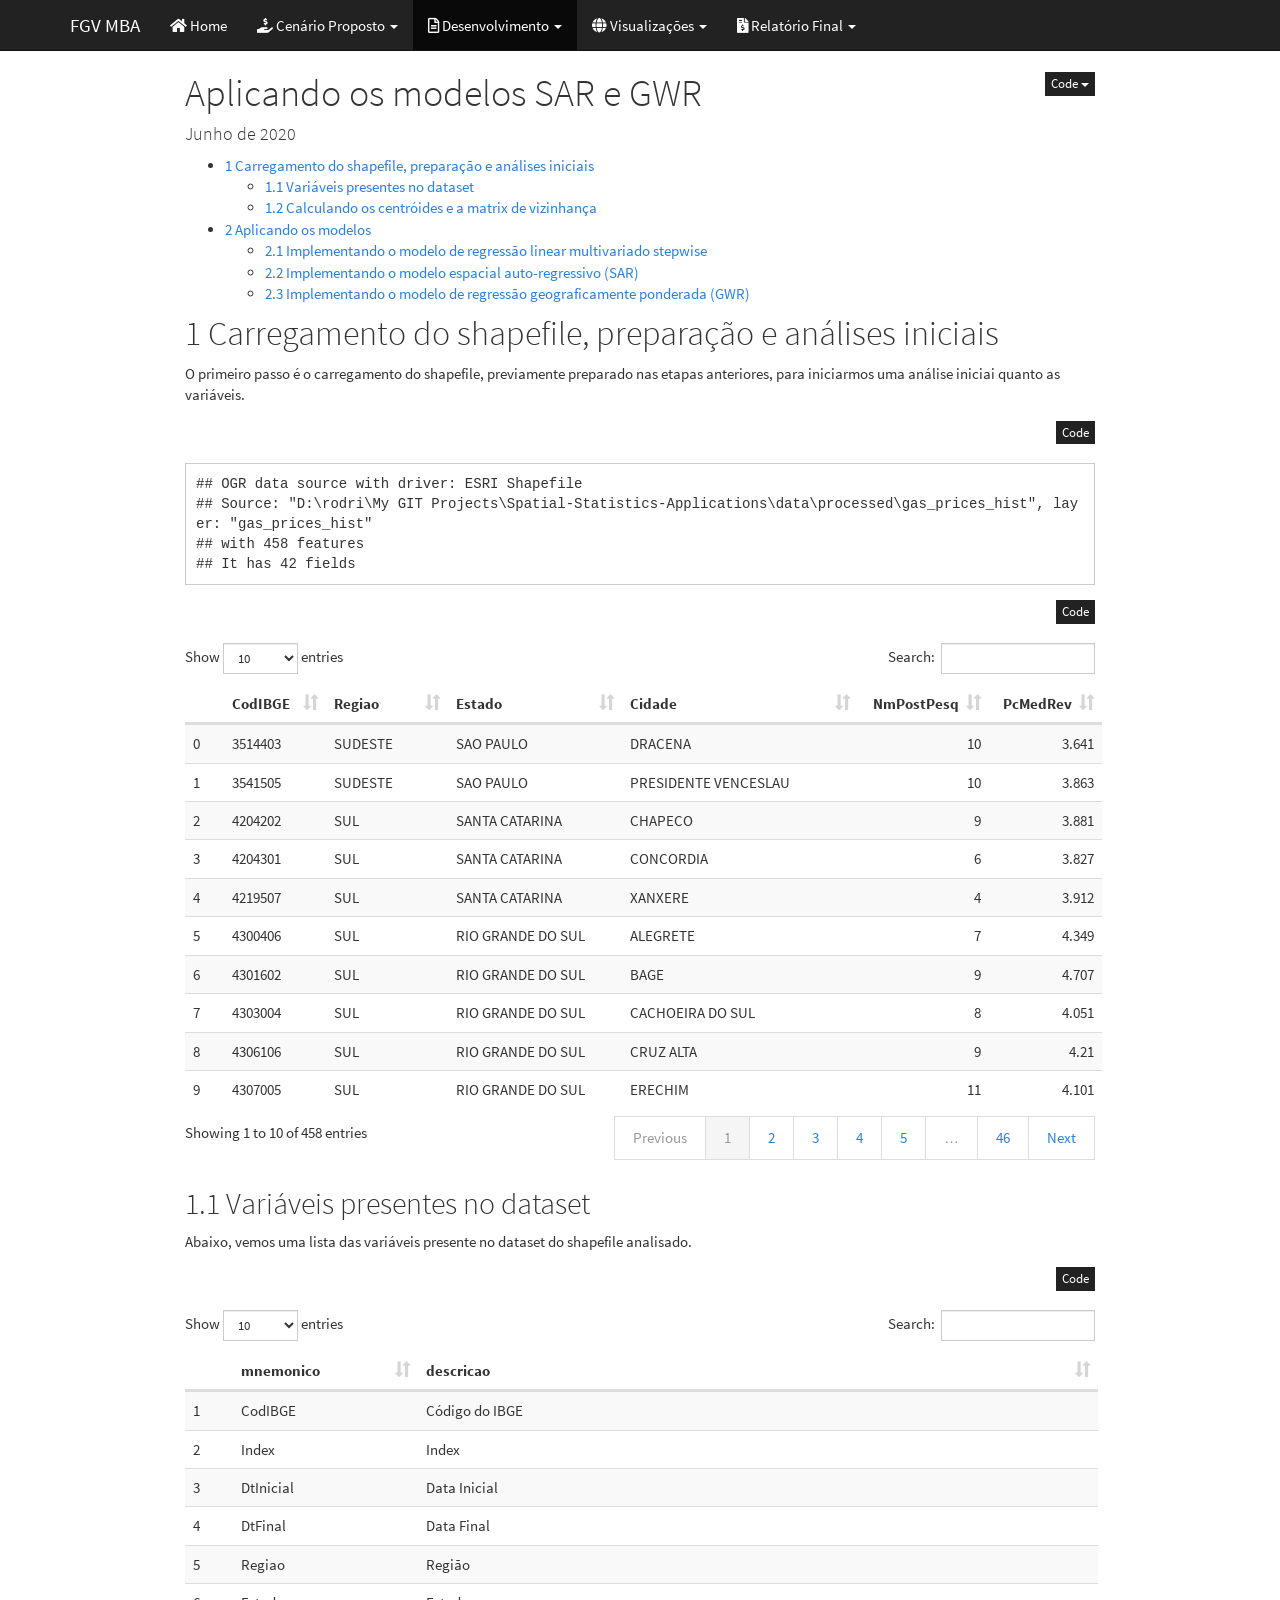
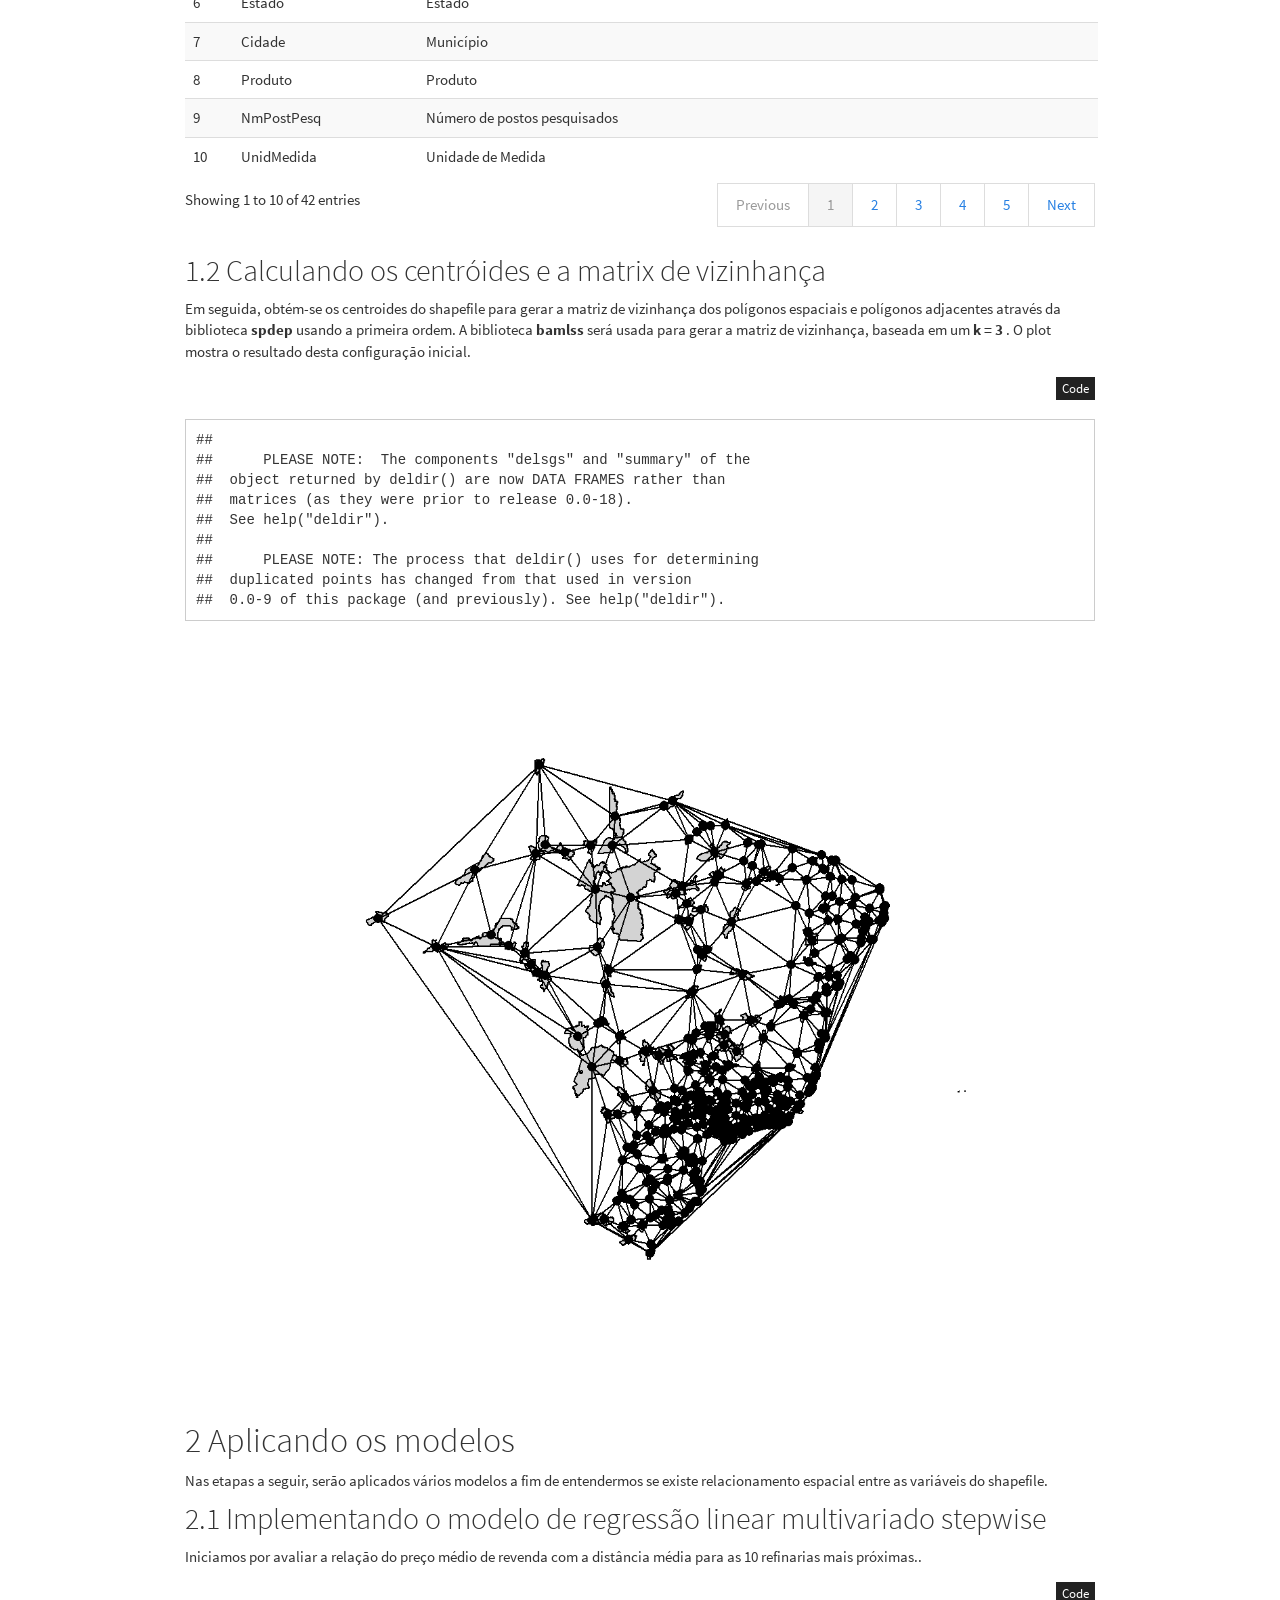
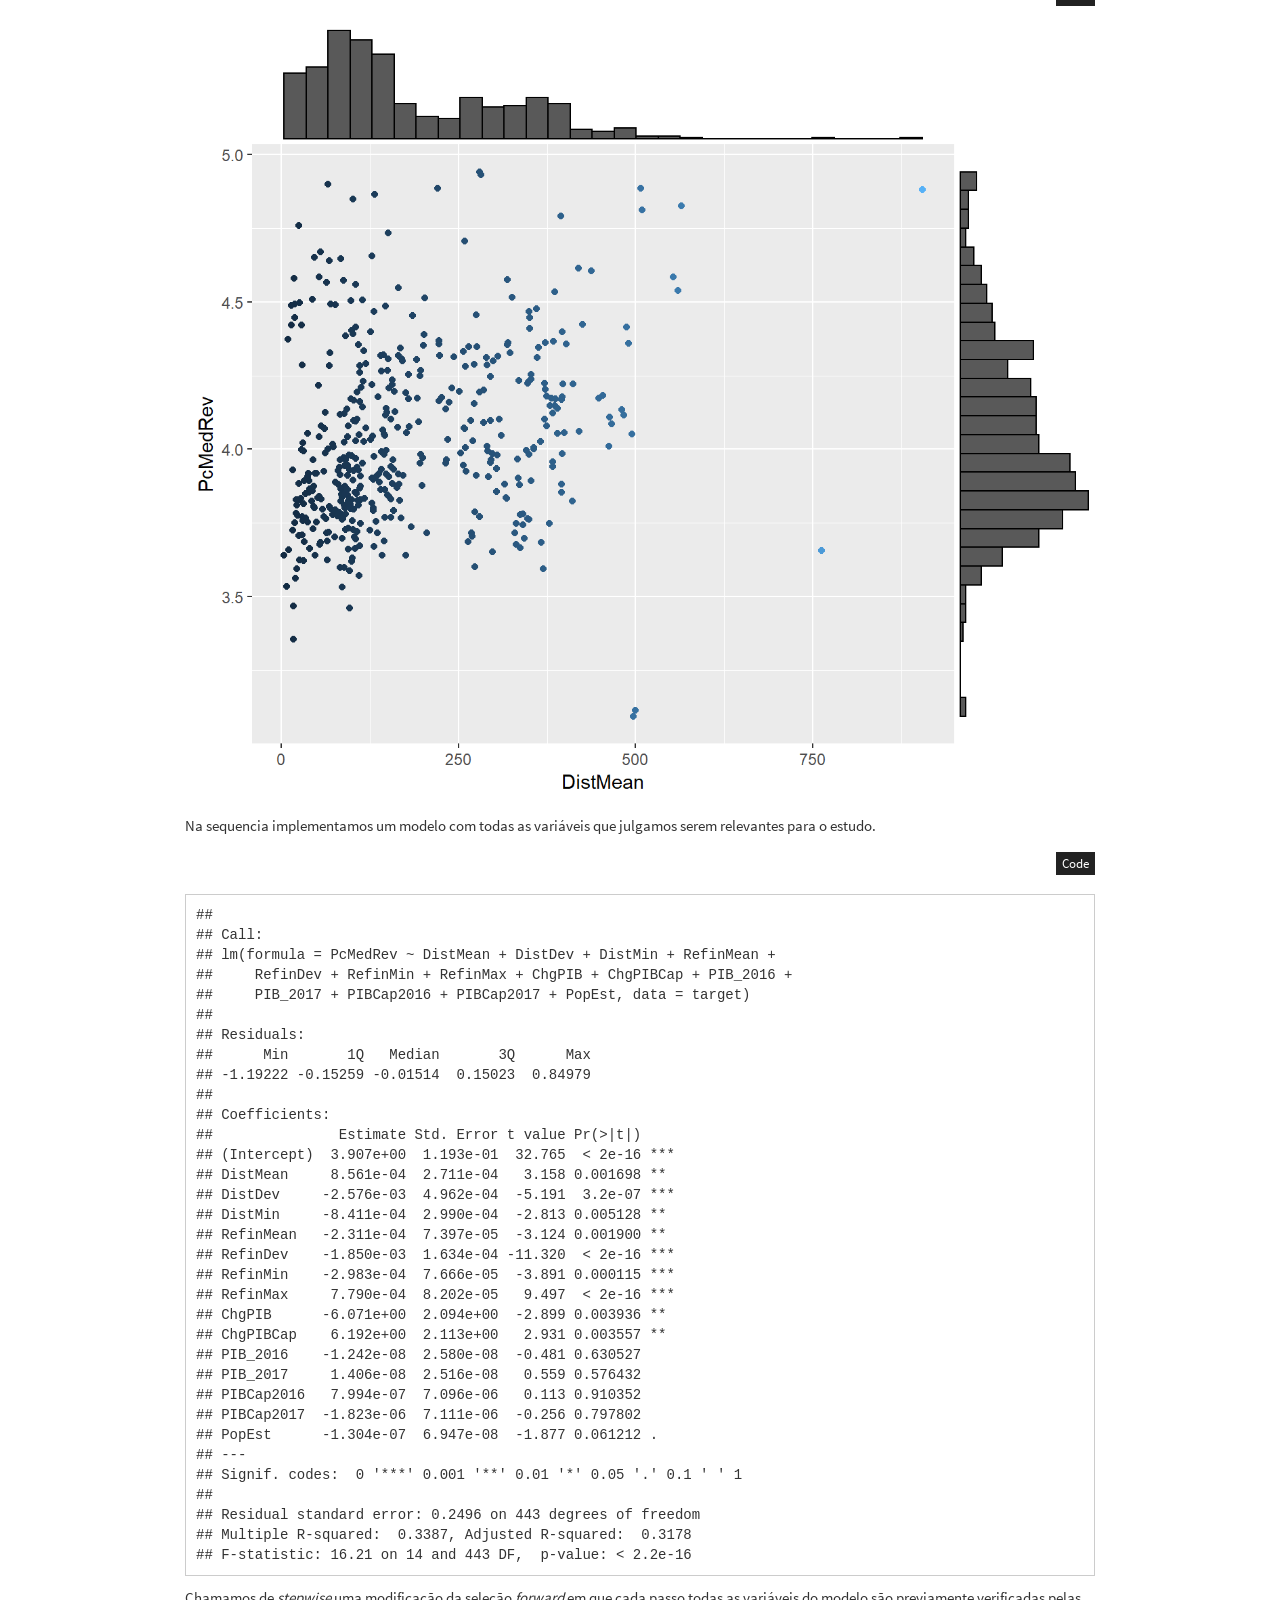
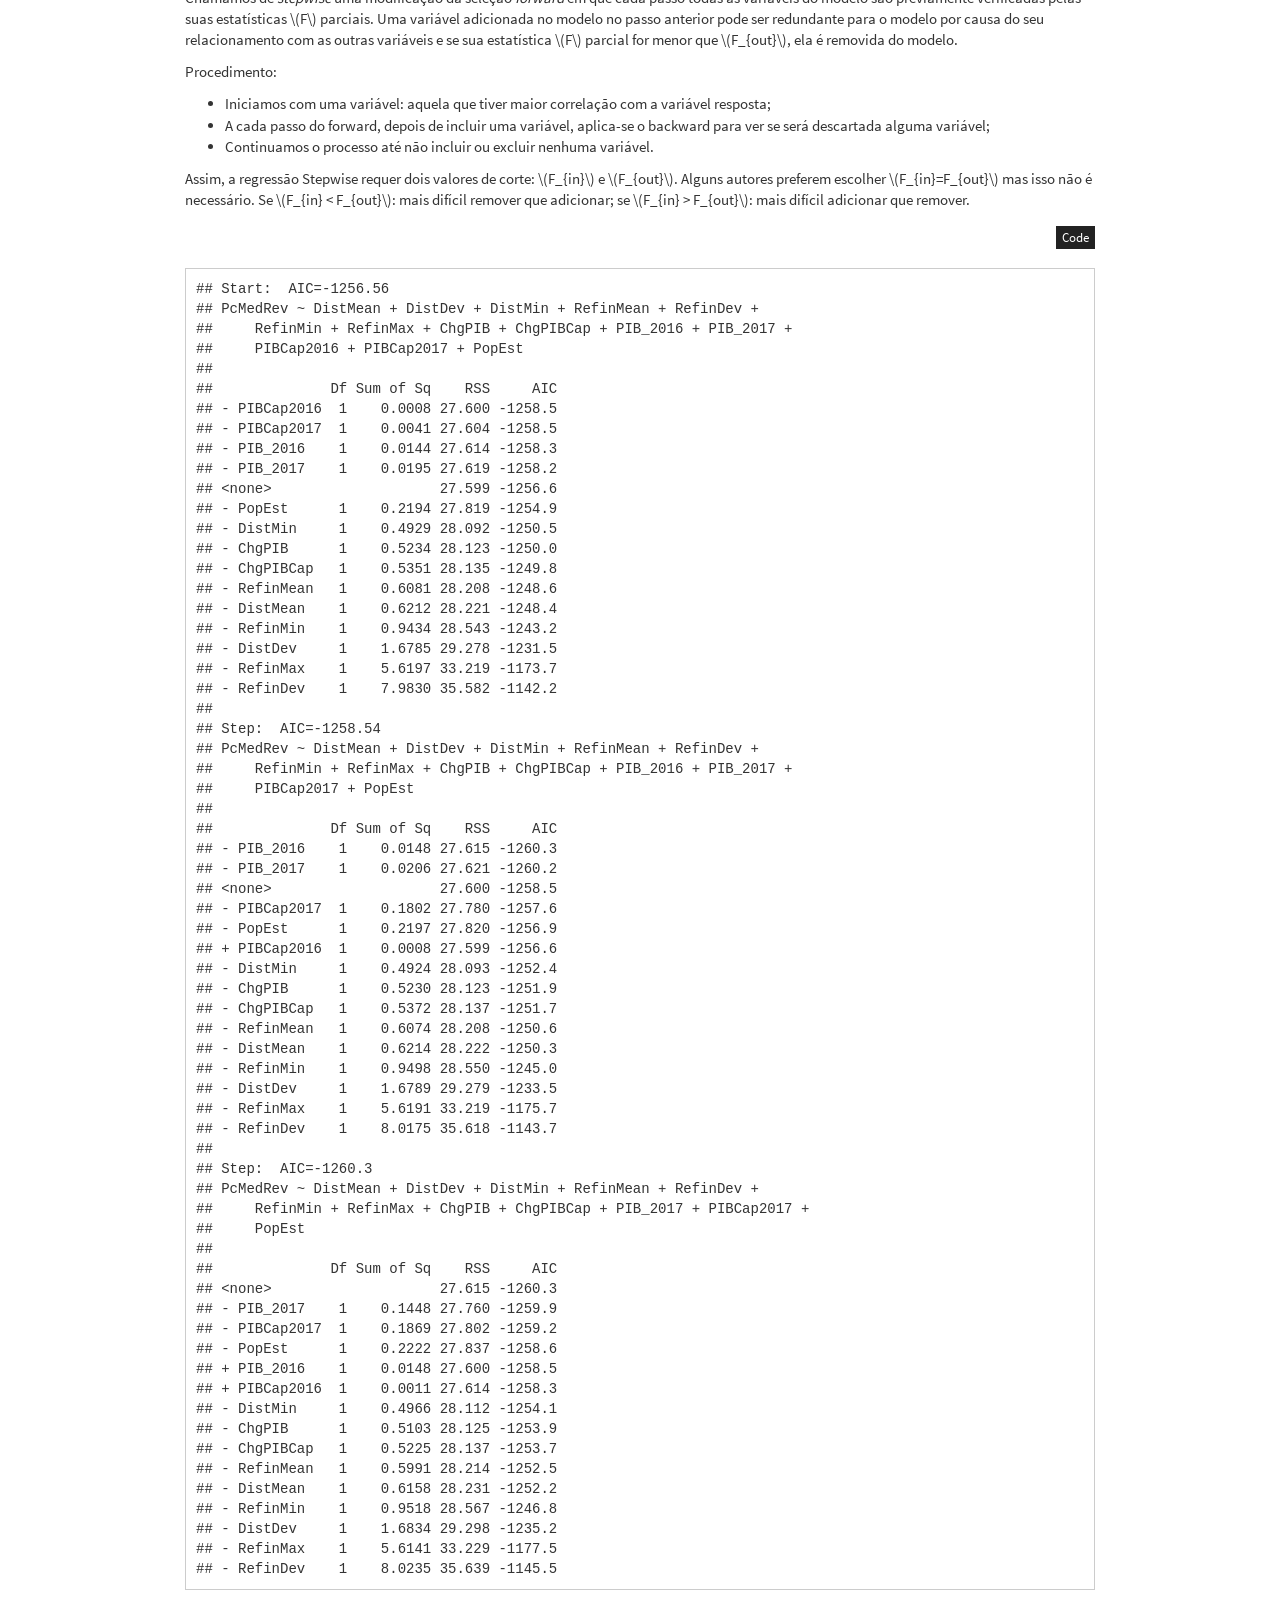
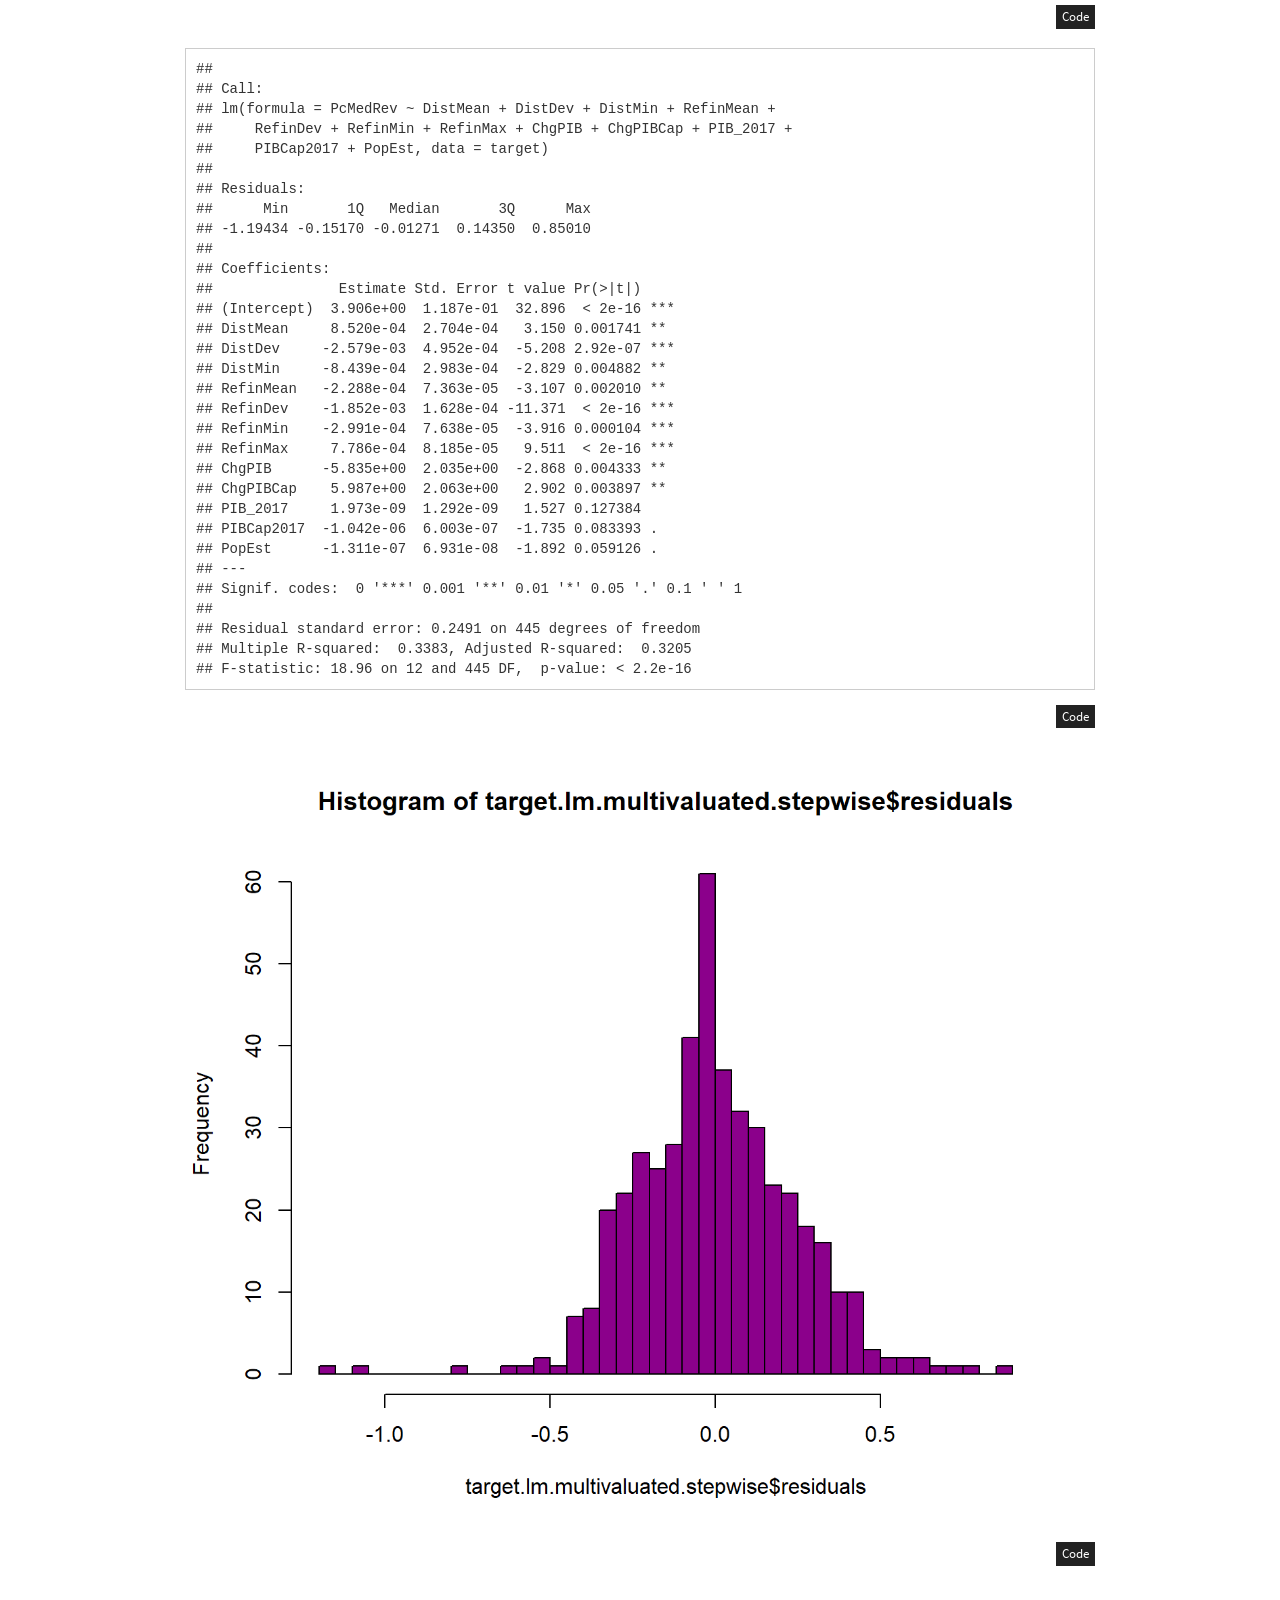
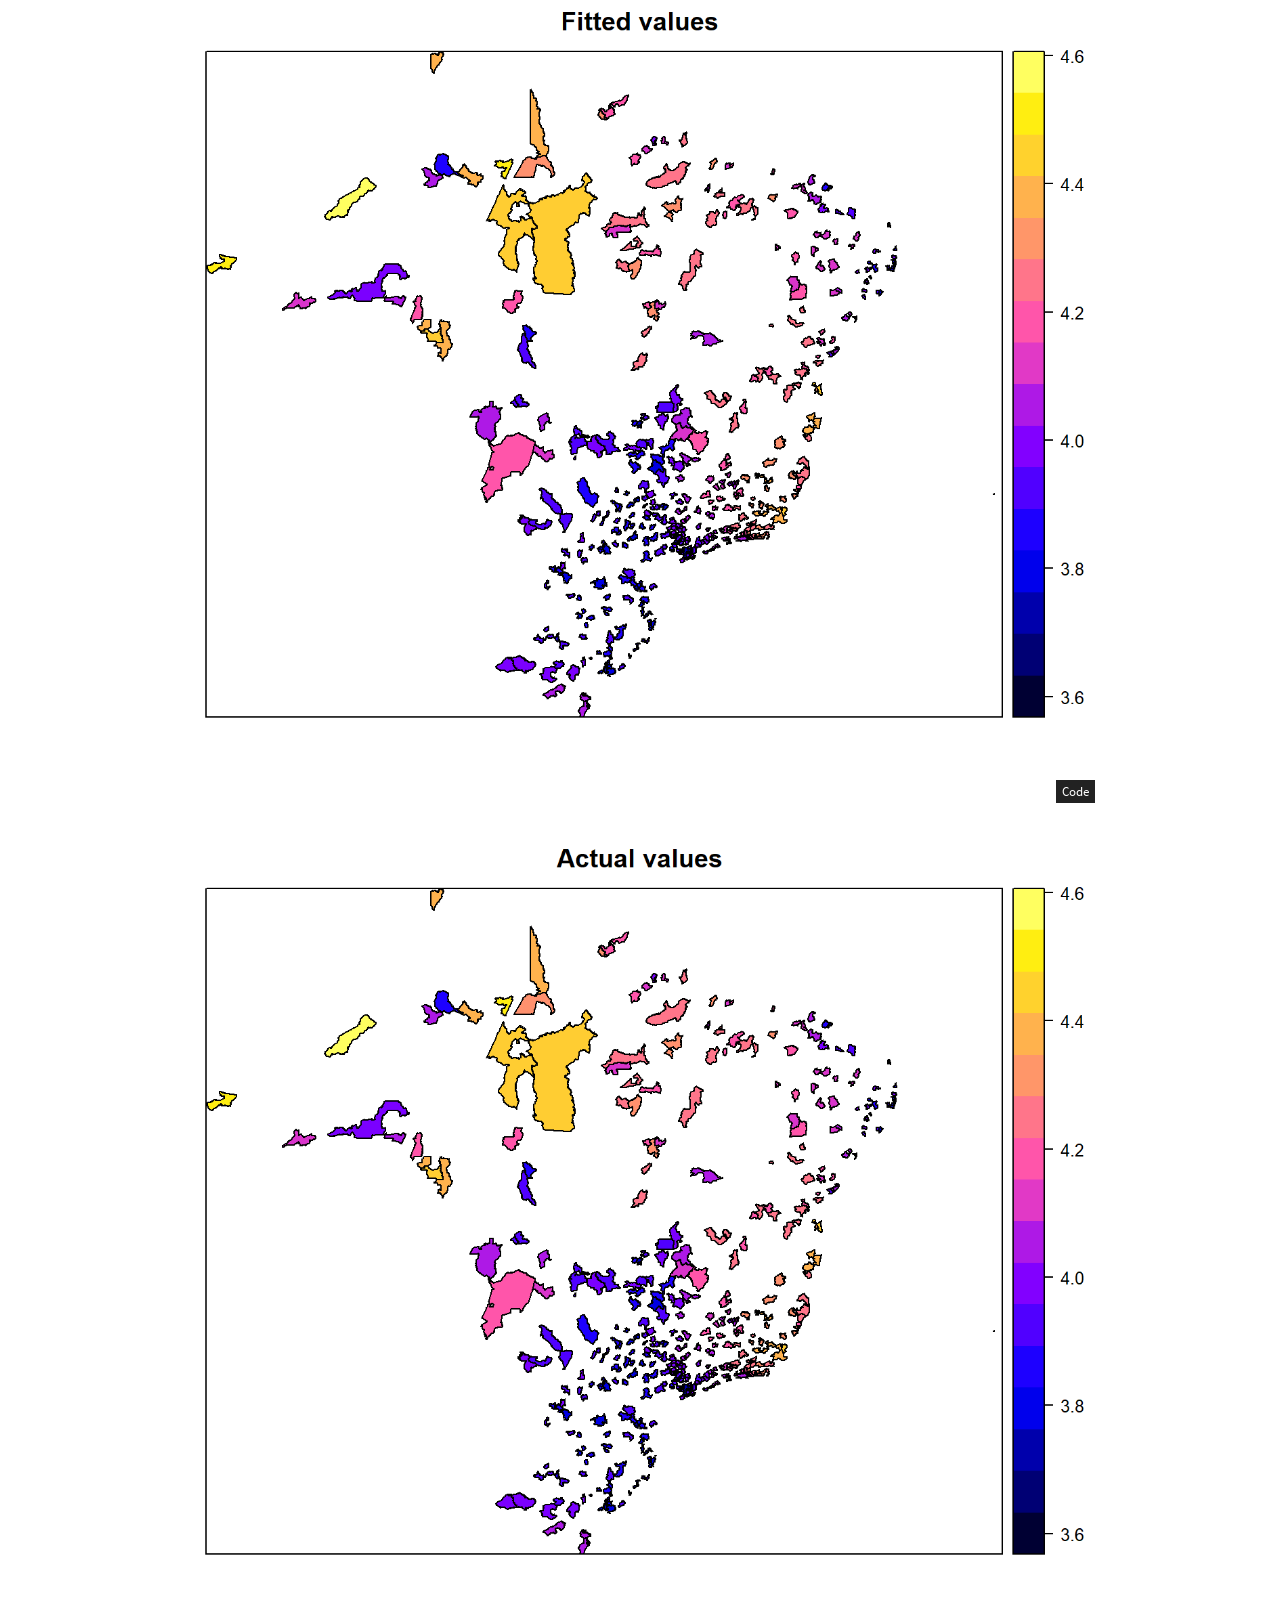
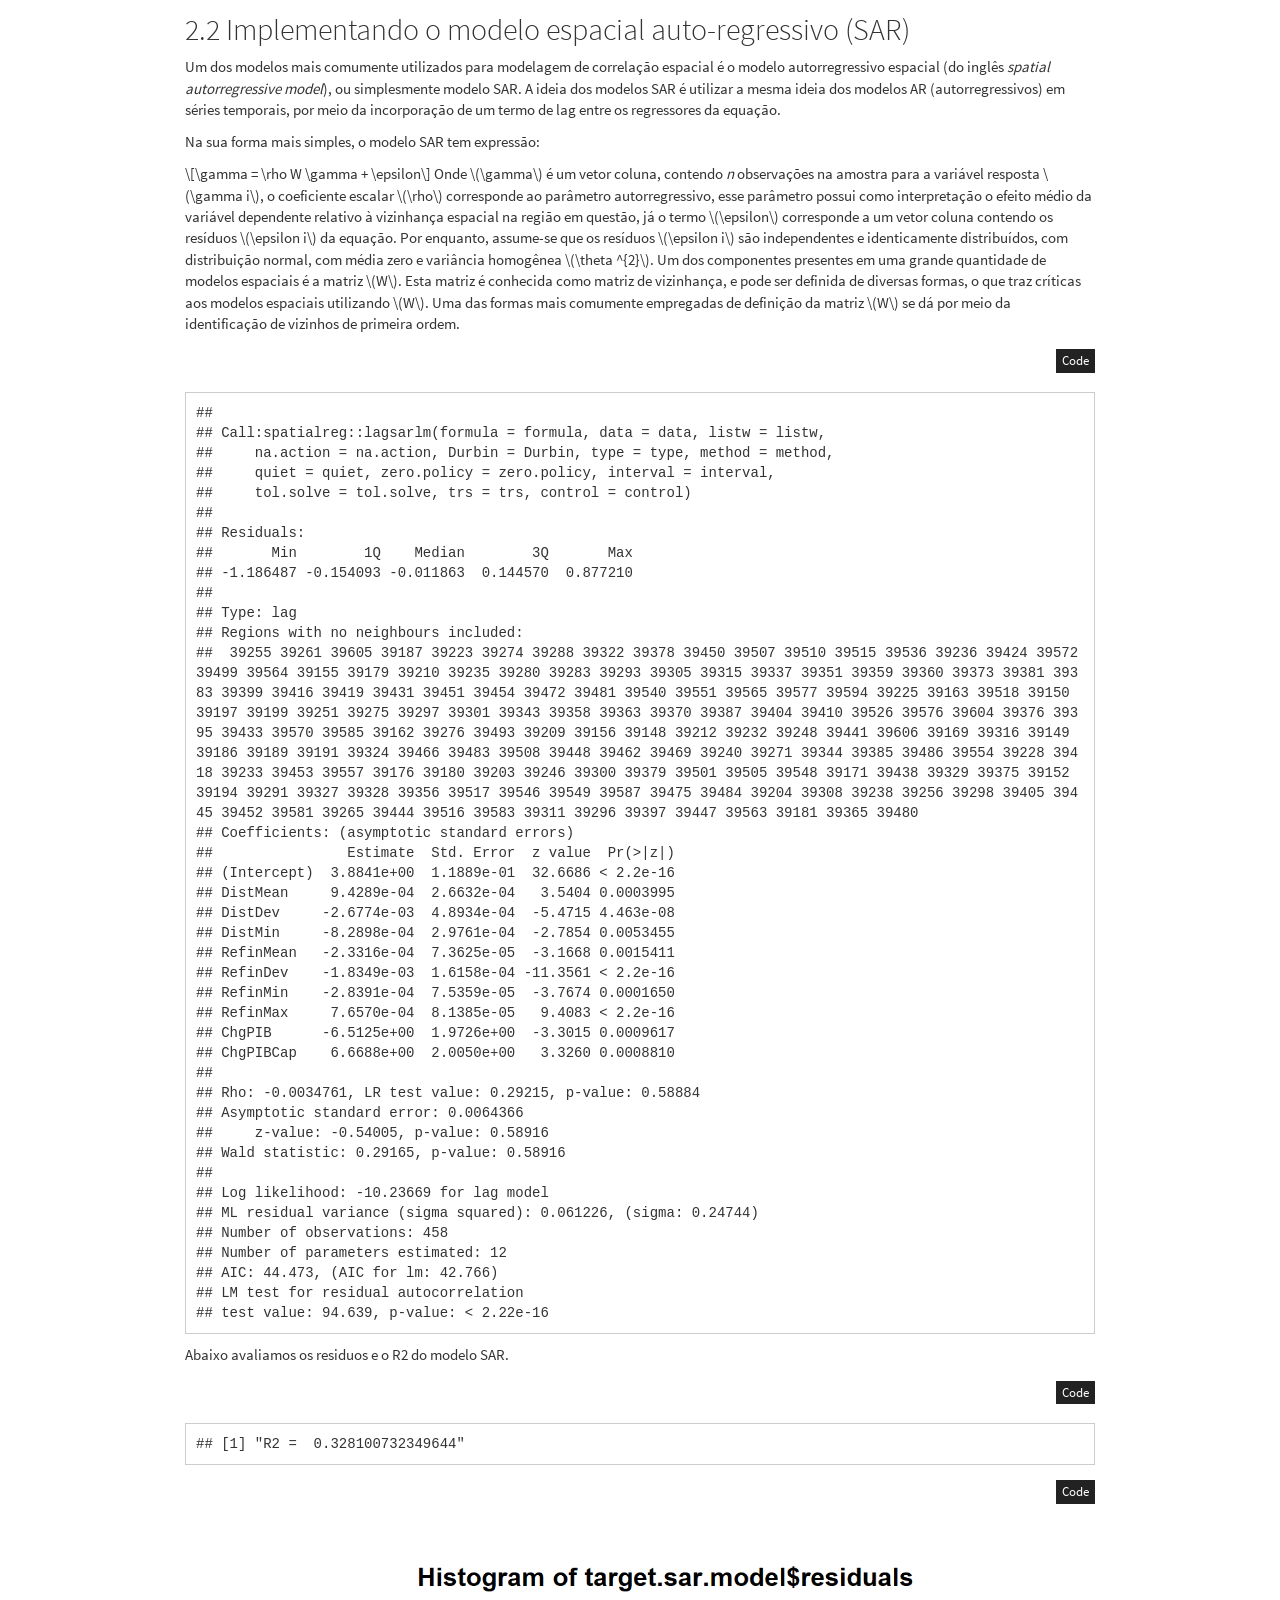
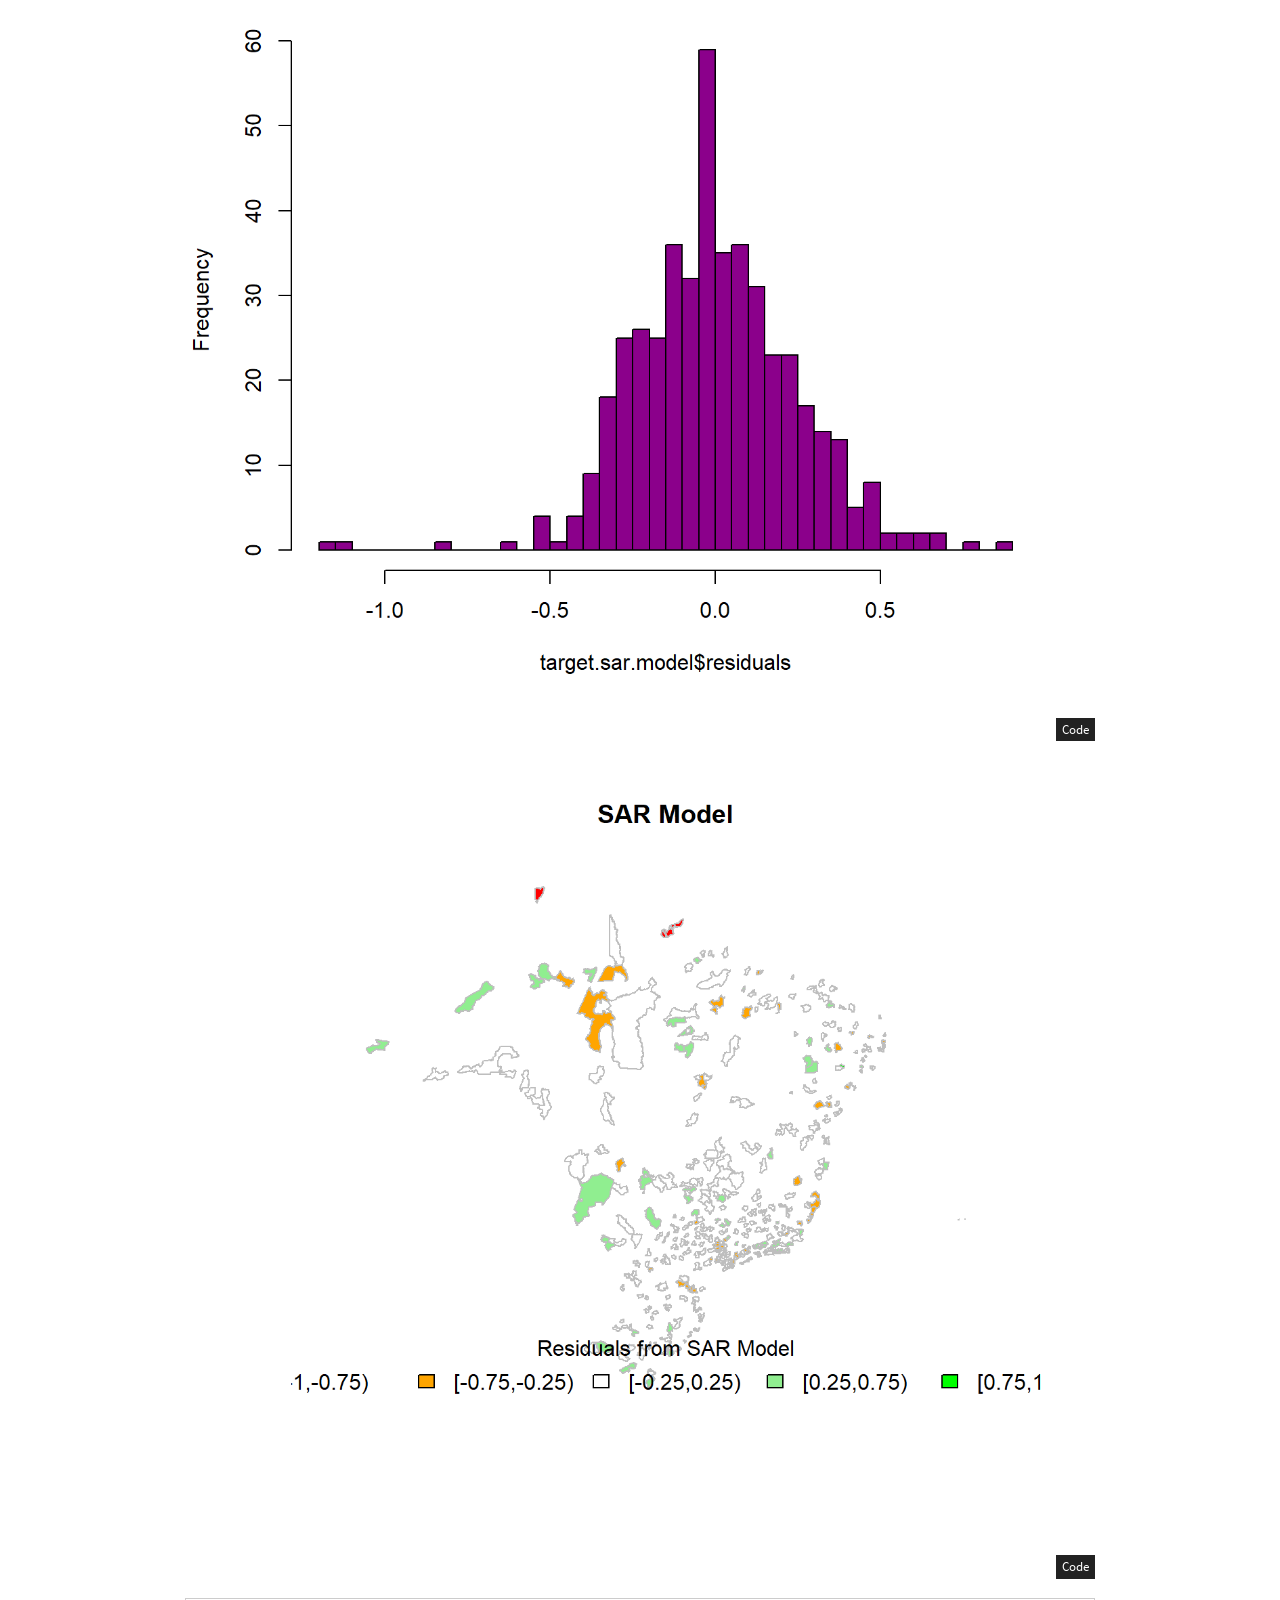
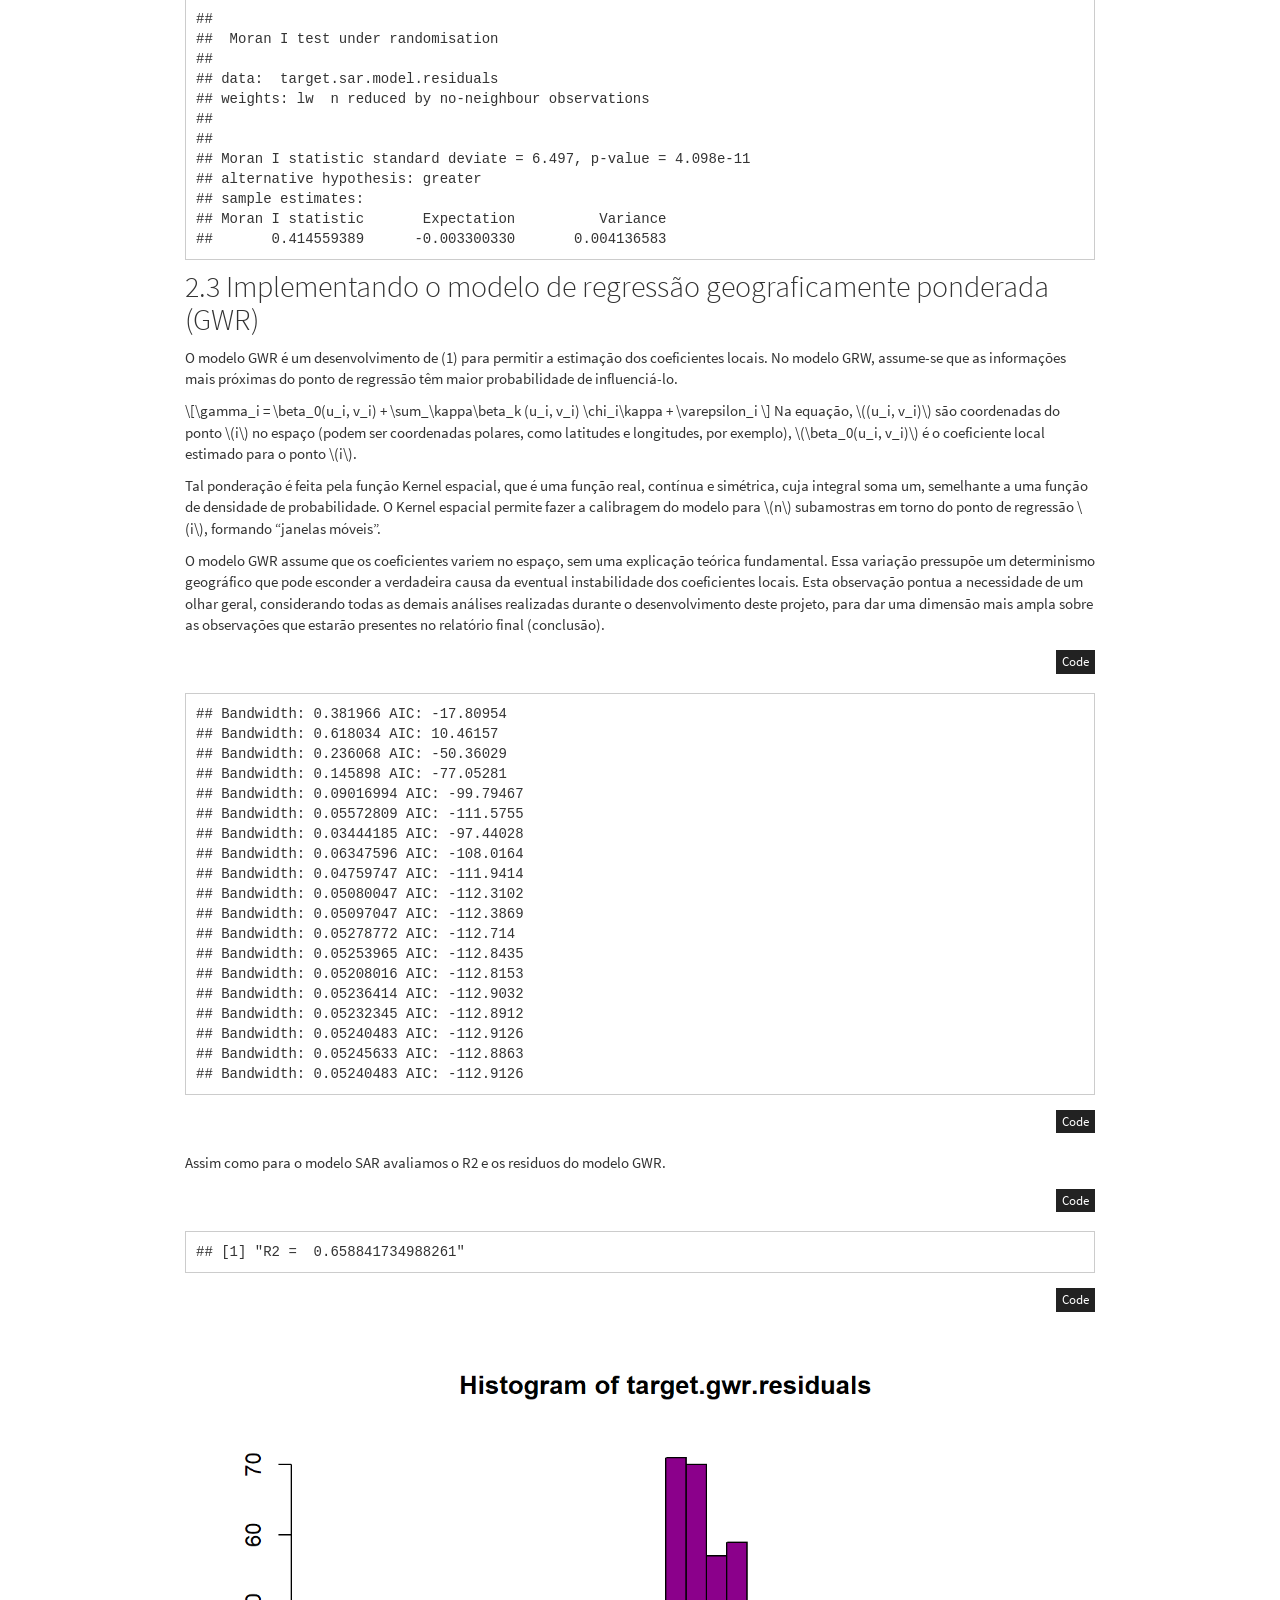
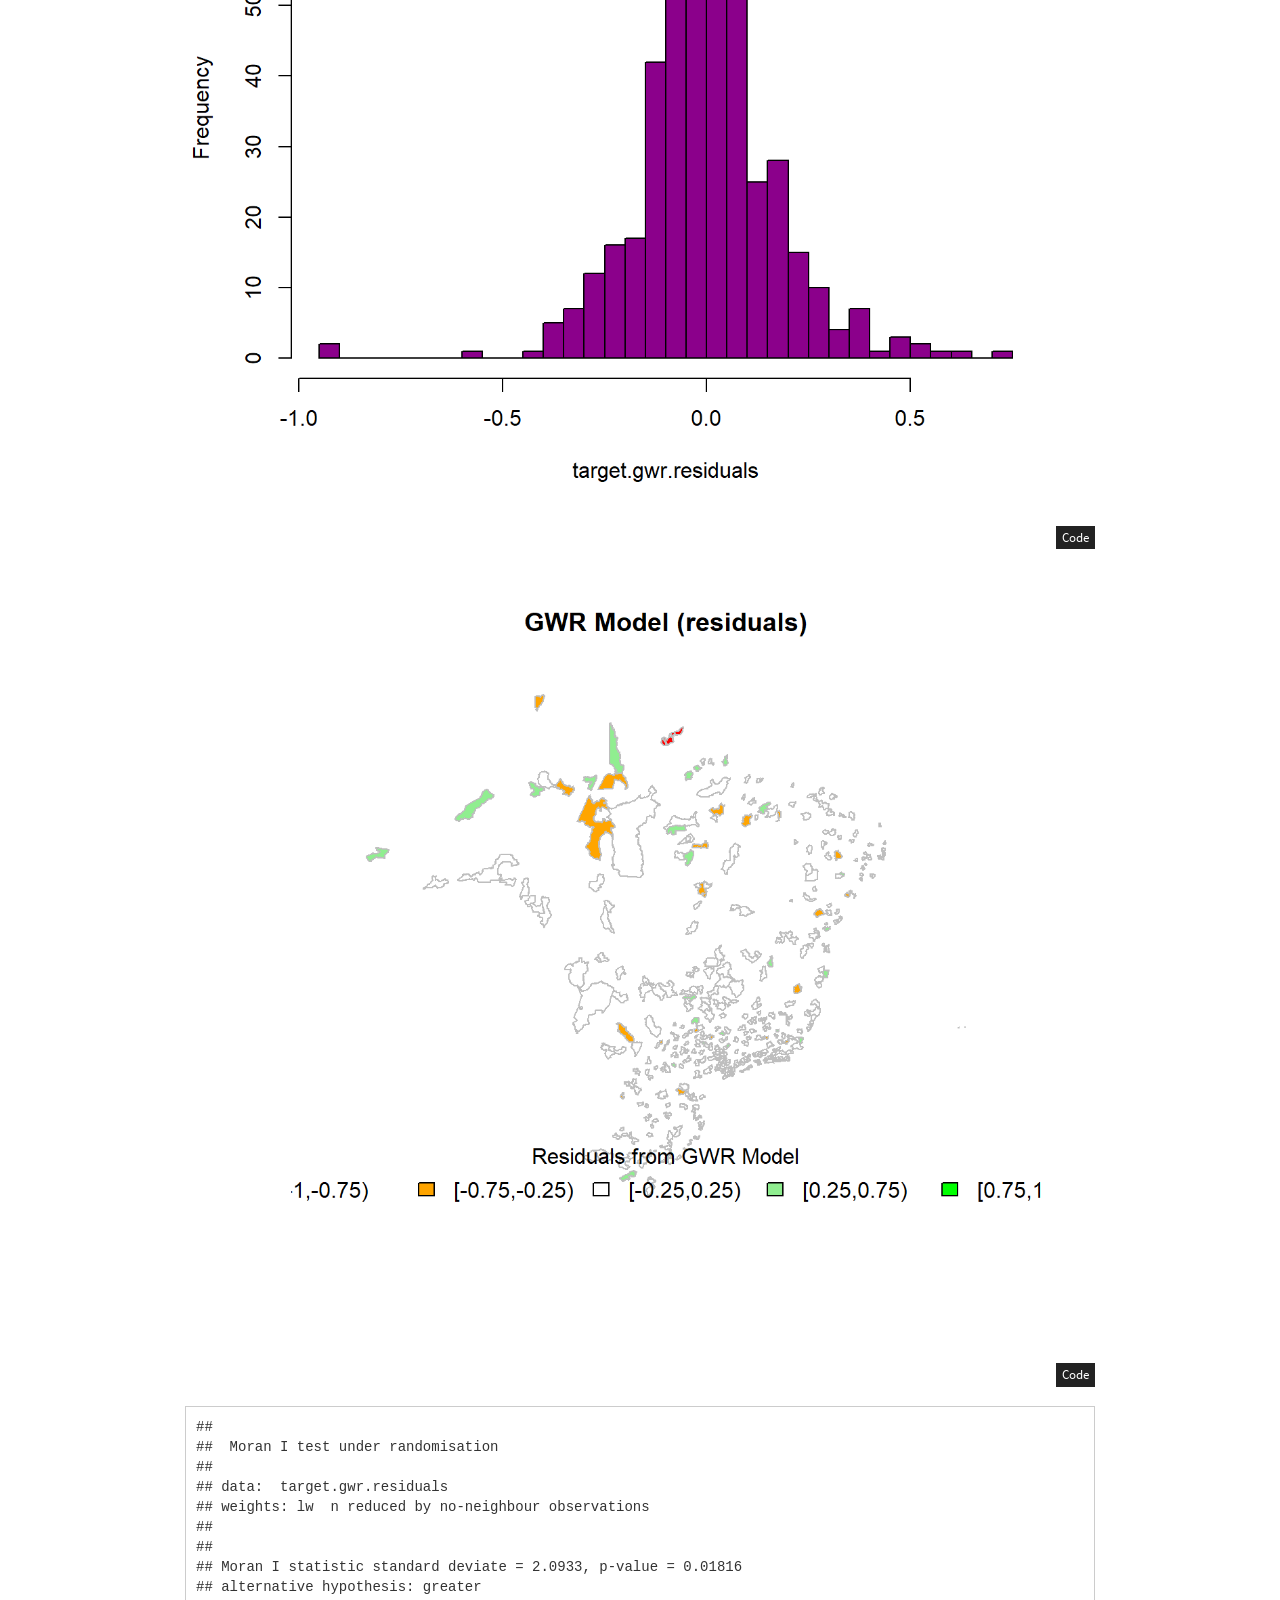
<file: docs/05_sar_gwr.html>
<!DOCTYPE html>

<html>

<head>

<meta charset="utf-8" />
<meta name="generator" content="pandoc" />
<meta http-equiv="X-UA-Compatible" content="IE=EDGE" />




<title>Aplicando os modelos SAR e GWR</title>

<script src="site_libs/jquery-1.12.4/jquery.min.js"></script>
<meta name="viewport" content="width=device-width, initial-scale=1" />
<link href="site_libs/bootstrap-3.3.5/css/cosmo.min.css" rel="stylesheet" />
<script src="site_libs/bootstrap-3.3.5/js/bootstrap.min.js"></script>
<script src="site_libs/bootstrap-3.3.5/shim/html5shiv.min.js"></script>
<script src="site_libs/bootstrap-3.3.5/shim/respond.min.js"></script>
<script src="site_libs/navigation-1.1/tabsets.js"></script>
<script src="site_libs/navigation-1.1/codefolding.js"></script>
<script src="site_libs/accessible-code-block-0.0.1/empty-anchor.js"></script>
<script src="site_libs/htmlwidgets-1.5.1/htmlwidgets.js"></script>
<link href="site_libs/datatables-css-0.0.0/datatables-crosstalk.css" rel="stylesheet" />
<script src="site_libs/datatables-binding-0.13/datatables.js"></script>
<link href="site_libs/dt-core-bootstrap-1.10.20/css/dataTables.bootstrap.min.css" rel="stylesheet" />
<link href="site_libs/dt-core-bootstrap-1.10.20/css/dataTables.bootstrap.extra.css" rel="stylesheet" />
<script src="site_libs/dt-core-bootstrap-1.10.20/js/jquery.dataTables.min.js"></script>
<script src="site_libs/dt-core-bootstrap-1.10.20/js/dataTables.bootstrap.min.js"></script>
<link href="site_libs/crosstalk-1.1.0.1/css/crosstalk.css" rel="stylesheet" />
<script src="site_libs/crosstalk-1.1.0.1/js/crosstalk.min.js"></script>
<link href="site_libs/font-awesome-5.1.0/css/all.css" rel="stylesheet" />
<link href="site_libs/font-awesome-5.1.0/css/v4-shims.css" rel="stylesheet" />


<style type="text/css">code{white-space: pre;}</style>
<style type="text/css" data-origin="pandoc">
code.sourceCode > span { display: inline-block; line-height: 1.25; }
code.sourceCode > span { color: inherit; text-decoration: inherit; }
code.sourceCode > span:empty { height: 1.2em; }
.sourceCode { overflow: visible; }
code.sourceCode { white-space: pre; position: relative; }
div.sourceCode { margin: 1em 0; }
pre.sourceCode { margin: 0; }
@media screen {
div.sourceCode { overflow: auto; }
}
@media print {
code.sourceCode { white-space: pre-wrap; }
code.sourceCode > span { text-indent: -5em; padding-left: 5em; }
}
pre.numberSource code
  { counter-reset: source-line 0; }
pre.numberSource code > span
  { position: relative; left: -4em; counter-increment: source-line; }
pre.numberSource code > span > a:first-child::before
  { content: counter(source-line);
    position: relative; left: -1em; text-align: right; vertical-align: baseline;
    border: none; display: inline-block;
    -webkit-touch-callout: none; -webkit-user-select: none;
    -khtml-user-select: none; -moz-user-select: none;
    -ms-user-select: none; user-select: none;
    padding: 0 4px; width: 4em;
    color: #aaaaaa;
  }
pre.numberSource { margin-left: 3em; border-left: 1px solid #aaaaaa;  padding-left: 4px; }
div.sourceCode
  {  background-color: #f8f8f8; }
@media screen {
code.sourceCode > span > a:first-child::before { text-decoration: underline; }
}
code span.al { color: #ef2929; } /* Alert */
code span.an { color: #8f5902; font-weight: bold; font-style: italic; } /* Annotation */
code span.at { color: #c4a000; } /* Attribute */
code span.bn { color: #0000cf; } /* BaseN */
code span.cf { color: #204a87; font-weight: bold; } /* ControlFlow */
code span.ch { color: #4e9a06; } /* Char */
code span.cn { color: #000000; } /* Constant */
code span.co { color: #8f5902; font-style: italic; } /* Comment */
code span.cv { color: #8f5902; font-weight: bold; font-style: italic; } /* CommentVar */
code span.do { color: #8f5902; font-weight: bold; font-style: italic; } /* Documentation */
code span.dt { color: #204a87; } /* DataType */
code span.dv { color: #0000cf; } /* DecVal */
code span.er { color: #a40000; font-weight: bold; } /* Error */
code span.ex { } /* Extension */
code span.fl { color: #0000cf; } /* Float */
code span.fu { color: #000000; } /* Function */
code span.im { } /* Import */
code span.in { color: #8f5902; font-weight: bold; font-style: italic; } /* Information */
code span.kw { color: #204a87; font-weight: bold; } /* Keyword */
code span.op { color: #ce5c00; font-weight: bold; } /* Operator */
code span.ot { color: #8f5902; } /* Other */
code span.pp { color: #8f5902; font-style: italic; } /* Preprocessor */
code span.sc { color: #000000; } /* SpecialChar */
code span.ss { color: #4e9a06; } /* SpecialString */
code span.st { color: #4e9a06; } /* String */
code span.va { color: #000000; } /* Variable */
code span.vs { color: #4e9a06; } /* VerbatimString */
code span.wa { color: #8f5902; font-weight: bold; font-style: italic; } /* Warning */

.sourceCode .row {
  width: 100%;
}
.sourceCode {
  overflow-x: auto;
}
.code-folding-btn {
  margin-right: -30px;
}
</style>
<script>
// apply pandoc div.sourceCode style to pre.sourceCode instead
(function() {
  var sheets = document.styleSheets;
  for (var i = 0; i < sheets.length; i++) {
    if (sheets[i].ownerNode.dataset["origin"] !== "pandoc") continue;
    try { var rules = sheets[i].cssRules; } catch (e) { continue; }
    for (var j = 0; j < rules.length; j++) {
      var rule = rules[j];
      // check if there is a div.sourceCode rule
      if (rule.type !== rule.STYLE_RULE || rule.selectorText !== "div.sourceCode") continue;
      var style = rule.style.cssText;
      // check if color or background-color is set
      if (rule.style.color === '' && rule.style.backgroundColor === '') continue;
      // replace div.sourceCode by a pre.sourceCode rule
      sheets[i].deleteRule(j);
      sheets[i].insertRule('pre.sourceCode{' + style + '}', j);
    }
  }
})();
</script>
<style type="text/css">
  pre:not([class]) {
    background-color: white;
  }
</style>


<style type="text/css">
h1 {
  font-size: 34px;
}
h1.title {
  font-size: 38px;
}
h2 {
  font-size: 30px;
}
h3 {
  font-size: 24px;
}
h4 {
  font-size: 18px;
}
h5 {
  font-size: 16px;
}
h6 {
  font-size: 12px;
}
.table th:not([align]) {
  text-align: left;
}
</style>




<style type = "text/css">
.main-container {
  max-width: 940px;
  margin-left: auto;
  margin-right: auto;
}
code {
  color: inherit;
  background-color: rgba(0, 0, 0, 0.04);
}
img {
  max-width:100%;
}
.tabbed-pane {
  padding-top: 12px;
}
.html-widget {
  margin-bottom: 20px;
}
button.code-folding-btn:focus {
  outline: none;
}
summary {
  display: list-item;
}
</style>


<style type="text/css">
/* padding for bootstrap navbar */
body {
  padding-top: 51px;
  padding-bottom: 40px;
}
/* offset scroll position for anchor links (for fixed navbar)  */
.section h1 {
  padding-top: 56px;
  margin-top: -56px;
}
.section h2 {
  padding-top: 56px;
  margin-top: -56px;
}
.section h3 {
  padding-top: 56px;
  margin-top: -56px;
}
.section h4 {
  padding-top: 56px;
  margin-top: -56px;
}
.section h5 {
  padding-top: 56px;
  margin-top: -56px;
}
.section h6 {
  padding-top: 56px;
  margin-top: -56px;
}
.dropdown-submenu {
  position: relative;
}
.dropdown-submenu>.dropdown-menu {
  top: 0;
  left: 100%;
  margin-top: -6px;
  margin-left: -1px;
  border-radius: 0 6px 6px 6px;
}
.dropdown-submenu:hover>.dropdown-menu {
  display: block;
}
.dropdown-submenu>a:after {
  display: block;
  content: " ";
  float: right;
  width: 0;
  height: 0;
  border-color: transparent;
  border-style: solid;
  border-width: 5px 0 5px 5px;
  border-left-color: #cccccc;
  margin-top: 5px;
  margin-right: -10px;
}
.dropdown-submenu:hover>a:after {
  border-left-color: #ffffff;
}
.dropdown-submenu.pull-left {
  float: none;
}
.dropdown-submenu.pull-left>.dropdown-menu {
  left: -100%;
  margin-left: 10px;
  border-radius: 6px 0 6px 6px;
}
</style>

<script>
// manage active state of menu based on current page
$(document).ready(function () {
  // active menu anchor
  href = window.location.pathname
  href = href.substr(href.lastIndexOf('/') + 1)
  if (href === "")
    href = "index.html";
  var menuAnchor = $('a[href="' + href + '"]');

  // mark it active
  menuAnchor.parent().addClass('active');

  // if it's got a parent navbar menu mark it active as well
  menuAnchor.closest('li.dropdown').addClass('active');
});
</script>

<!-- tabsets -->

<style type="text/css">
.tabset-dropdown > .nav-tabs {
  display: inline-table;
  max-height: 500px;
  min-height: 44px;
  overflow-y: auto;
  background: white;
  border: 1px solid #ddd;
  border-radius: 4px;
}

.tabset-dropdown > .nav-tabs > li.active:before {
  content: "";
  font-family: 'Glyphicons Halflings';
  display: inline-block;
  padding: 10px;
  border-right: 1px solid #ddd;
}

.tabset-dropdown > .nav-tabs.nav-tabs-open > li.active:before {
  content: "&#xe258;";
  border: none;
}

.tabset-dropdown > .nav-tabs.nav-tabs-open:before {
  content: "";
  font-family: 'Glyphicons Halflings';
  display: inline-block;
  padding: 10px;
  border-right: 1px solid #ddd;
}

.tabset-dropdown > .nav-tabs > li.active {
  display: block;
}

.tabset-dropdown > .nav-tabs > li > a,
.tabset-dropdown > .nav-tabs > li > a:focus,
.tabset-dropdown > .nav-tabs > li > a:hover {
  border: none;
  display: inline-block;
  border-radius: 4px;
  background-color: transparent;
}

.tabset-dropdown > .nav-tabs.nav-tabs-open > li {
  display: block;
  float: none;
}

.tabset-dropdown > .nav-tabs > li {
  display: none;
}
</style>

<!-- code folding -->
<style type="text/css">
.code-folding-btn { margin-bottom: 4px; }
</style>




</head>

<body>


<div class="container-fluid main-container">




<div class="navbar navbar-default  navbar-fixed-top" role="navigation">
  <div class="container">
    <div class="navbar-header">
      <button type="button" class="navbar-toggle collapsed" data-toggle="collapse" data-target="#navbar">
        <span class="icon-bar"></span>
        <span class="icon-bar"></span>
        <span class="icon-bar"></span>
      </button>
      <a class="navbar-brand" href="index.html">FGV MBA</a>
    </div>
    <div id="navbar" class="navbar-collapse collapse">
      <ul class="nav navbar-nav">
        <li>
  <a href="index.html">
    <span class="fa fa-home"></span>
     
    Home
  </a>
</li>
<li class="dropdown">
  <a href="#" class="dropdown-toggle" data-toggle="dropdown" role="button" aria-expanded="false">
    <span class="fa fa-hand-holding-usd"></span>
     
    Cenário Proposto
     
    <span class="caret"></span>
  </a>
  <ul class="dropdown-menu" role="menu">
    <li>
      <a href="01_about_the_data.html">Sobre os dados</a>
    </li>
    <li class="divider"></li>
    <li class="dropdown-header">Análise Inicial</li>
    <li>
      <a href="02_data_preparation.html">Preparação dos Dados</a>
    </li>
    <li>
      <a href="03_exploration_report.html">Exploração dos Dados</a>
    </li>
  </ul>
</li>
<li class="dropdown">
  <a href="#" class="dropdown-toggle" data-toggle="dropdown" role="button" aria-expanded="false">
    <span class="fa fa-file-text-o"></span>
     
    Desenvolvimento
     
    <span class="caret"></span>
  </a>
  <ul class="dropdown-menu" role="menu">
    <li>
      <a href="04_spatial_autocorrelation.html">Autocorrelação Espacial</a>
    </li>
    <li>
      <a href="05_sar_gwr.html">Aplicando SAR e GWR</a>
    </li>
  </ul>
</li>
<li class="dropdown">
  <a href="#" class="dropdown-toggle" data-toggle="dropdown" role="button" aria-expanded="false">
    <span class="fa fa-globe"></span>
     
    Visualizações
     
    <span class="caret"></span>
  </a>
  <ul class="dropdown-menu" role="menu">
    <li class="dropdown-header">Para cientistas de dados</li>
    <li>
      <a href="viz_qgis.html">QGIS</a>
    </li>
    <li>
      <a href="viz_geoda.html">GeoDa</a>
    </li>
    <li class="divider"></li>
    <li class="dropdown-header">Para executivos</li>
    <li>
      <a href="viz_power_bi.html">Power BI</a>
    </li>
  </ul>
</li>
<li class="dropdown">
  <a href="#" class="dropdown-toggle" data-toggle="dropdown" role="button" aria-expanded="false">
    <span class="fa fa-file-invoice-dollar"></span>
     
    Relatório Final
     
    <span class="caret"></span>
  </a>
  <ul class="dropdown-menu" role="menu">
    <li>
      <a href="conclusion.html">Conclusão</a>
    </li>
    <li>
      <a href="references.html">Referências</a>
    </li>
  </ul>
</li>
      </ul>
      <ul class="nav navbar-nav navbar-right">
        
      </ul>
    </div><!--/.nav-collapse -->
  </div><!--/.container -->
</div><!--/.navbar -->

<div class="fluid-row" id="header">

<div class="btn-group pull-right">
<button type="button" class="btn btn-default btn-xs dropdown-toggle" data-toggle="dropdown" aria-haspopup="true" aria-expanded="false"><span>Code</span> <span class="caret"></span></button>
<ul class="dropdown-menu" style="min-width: 50px;">
<li><a id="rmd-show-all-code" href="#">Show All Code</a></li>
<li><a id="rmd-hide-all-code" href="#">Hide All Code</a></li>
</ul>
</div>



<h1 class="title toc-ignore">Aplicando os modelos SAR e GWR</h1>
<h4 class="date">Junho de 2020</h4>

</div>

<div id="TOC">
<ul>
<li><a href="#carregamento-do-shapefile-preparação-e-análises-iniciais"><span class="toc-section-number">1</span> Carregamento do shapefile, preparação e análises iniciais</a><ul>
<li><a href="#variáveis-presentes-no-dataset"><span class="toc-section-number">1.1</span> Variáveis presentes no dataset</a></li>
<li><a href="#calculando-os-centróides-e-a-matrix-de-vizinhança"><span class="toc-section-number">1.2</span> Calculando os centróides e a matrix de vizinhança</a></li>
</ul></li>
<li><a href="#aplicando-os-modelos"><span class="toc-section-number">2</span> Aplicando os modelos</a><ul>
<li><a href="#implementando-o-modelo-de-regressão-linear-multivariado-stepwise"><span class="toc-section-number">2.1</span> Implementando o modelo de regressão linear multivariado stepwise</a></li>
<li><a href="#implementando-o-modelo-espacial-auto-regressivo-sar"><span class="toc-section-number">2.2</span> Implementando o modelo espacial auto-regressivo (SAR)</a></li>
<li><a href="#implementando-o-modelo-de-regressão-geograficamente-ponderada-gwr"><span class="toc-section-number">2.3</span> Implementando o modelo de regressão geograficamente ponderada (GWR)</a></li>
</ul></li>
</ul>
</div>

<div id="carregamento-do-shapefile-preparação-e-análises-iniciais" class="section level1">
<h1><span class="header-section-number">1</span> Carregamento do shapefile, preparação e análises iniciais</h1>
<p>O primeiro passo é o carregamento do shapefile, previamente preparado nas etapas anteriores, para iniciarmos uma análise iniciai quanto as variáveis.</p>
<div class="sourceCode" id="cb1"><pre class="sourceCode r"><code class="sourceCode r"><span id="cb1-1"><a href="#cb1-1"></a>dataProcessedDirectory &lt;-<span class="st"> &quot;./data/processed/&quot;</span></span>
<span id="cb1-2"><a href="#cb1-2"></a>shapefile_to_read &lt;-<span class="st"> </span><span class="kw">paste</span>(dataProcessedDirectory, </span>
<span id="cb1-3"><a href="#cb1-3"></a>                           <span class="st">&quot;gas_prices_hist&quot;</span>, </span>
<span id="cb1-4"><a href="#cb1-4"></a>                           <span class="dt">sep =</span> <span class="st">&quot;&quot;</span>)</span>
<span id="cb1-5"><a href="#cb1-5"></a>target &lt;-<span class="st"> </span><span class="kw">readOGR</span>(shapefile_to_read, <span class="dt">encoding=</span><span class="st">&quot;UTF-8&quot;</span>)</span></code></pre></div>
<pre><code>## OGR data source with driver: ESRI Shapefile 
## Source: &quot;D:\rodri\My GIT Projects\Spatial-Statistics-Applications\data\processed\gas_prices_hist&quot;, layer: &quot;gas_prices_hist&quot;
## with 458 features
## It has 42 fields</code></pre>
<div class="sourceCode" id="cb3"><pre class="sourceCode r"><code class="sourceCode r"><span id="cb3-1"><a href="#cb3-1"></a><span class="kw">datatable</span>(<span class="dt">data =</span> target<span class="op">@</span>data[,<span class="kw">c</span>(<span class="st">&quot;CodIBGE&quot;</span>, <span class="st">&quot;Regiao&quot;</span>, <span class="st">&quot;Estado&quot;</span>, <span class="st">&quot;Cidade&quot;</span>, <span class="st">&quot;NmPostPesq&quot;</span>, <span class="st">&quot;PcMedRev&quot;</span>)], </span>
<span id="cb3-2"><a href="#cb3-2"></a>          <span class="dt">style =</span> <span class="st">&#39;bootstrap&#39;</span>, </span>
<span id="cb3-3"><a href="#cb3-3"></a>          <span class="dt">options =</span> <span class="kw">list</span>(<span class="dt">pageLength =</span> <span class="dv">10</span>,<span class="dt">autoWidth =</span> <span class="ot">TRUE</span>))</span></code></pre></div>
<div id="htmlwidget-ef622a2c3b2216f390f5" style="width:100%;height:auto;" class="datatables html-widget"></div>
<script type="application/json" data-for="htmlwidget-ef622a2c3b2216f390f5">{"x":{"style":"bootstrap","filter":"none","data":[["0","1","2","3","4","5","6","7","8","9","10","11","12","13","14","15","16","17","18","19","20","21","22","23","24","25","26","27","28","29","30","31","32","33","34","35","36","37","38","39","40","41","42","43","44","45","46","47","48","49","50","51","52","53","54","55","56","57","58","59","60","61","62","63","64","65","66","67","68","69","70","71","72","73","74","75","76","77","78","79","80","81","82","83","84","85","86","87","88","89","90","91","92","93","94","95","96","97","98","99","100","101","102","103","104","105","106","107","108","109","110","111","112","113","114","115","116","117","118","119","120","121","122","123","124","125","126","127","128","129","130","131","132","133","134","135","136","137","138","139","140","141","142","143","144","145","146","147","148","149","150","151","152","153","154","155","156","157","158","159","160","161","162","163","164","165","166","167","168","169","170","171","172","173","174","175","176","177","178","179","180","181","182","183","184","185","186","187","188","189","190","191","192","193","194","195","196","197","198","199","200","201","202","203","204","205","206","207","208","209","210","211","212","213","214","215","216","217","218","219","220","221","222","223","224","225","226","227","228","229","230","231","232","233","234","235","236","237","238","239","240","241","242","243","244","245","246","247","248","249","250","251","252","253","254","255","256","257","258","259","260","261","262","263","264","265","266","267","268","269","270","271","272","273","274","275","276","277","278","279","280","281","282","283","284","285","286","287","288","289","290","291","292","293","294","295","296","297","298","299","300","301","302","303","304","305","306","307","308","309","310","311","312","313","314","315","316","317","318","319","320","321","322","323","324","325","326","327","328","329","330","331","332","333","334","335","336","337","338","339","340","341","342","343","344","345","346","347","348","349","350","351","352","353","354","355","356","357","358","359","360","361","362","363","364","365","366","367","368","369","370","371","372","373","374","375","376","377","378","379","380","381","382","383","384","385","386","387","388","389","390","391","392","393","394","395","396","397","398","399","400","401","402","403","404","405","406","407","408","409","410","411","412","413","414","415","416","417","418","419","420","421","422","423","424","425","426","427","428","429","430","431","432","433","434","435","436","437","438","439","440","441","442","443","444","445","446","447","448","449","450","451","452","453","454","455","456","457"],["3514403","3541505","4204202","4204301","4219507","4300406","4301602","4303004","4306106","4307005","4310207","4311403","4314100","4314407","4315602","4316808","4316907","4317202","4317509","4318309","4318903","4322400","5002704","5003207","5003306","5003702","5006200","5006606","5008305","5102504","5103403","5107602","5108402","5213103","2910727","2913606","2914802","2915601","2925105","2925303","2931350","2933307","3101607","3103504","3104007","3105608","3106200","3106705","3107406","3111200","3113404","3118007","3118304","3118601","3119401","3120904","3122306","3126109","3127107","3127701","3128709","3131307","3131703","3132404","3133808","3134202","3135100","3135209","3136207","3136306","3136702","3138203","3138401","3139409","3143104","3143302","3143906","3144805","3145604","3146107","3147006","3147105","3147907","3148004","3148103","3151800","3152501","3156700","3162500","3164704","3167202","3168606","3168705","3169307","3169901","3170107","3170206","3170404","3170701","3171303","3200607","3201209","3201308","3201506","3202405","3203205","3204906","3205002","3205200","3205309","3300100","3300209","3300308","3300407","3300456","3300704","3301009","3301702","3301900","3302007","3302205","3302403","3302502","3302700","3303203","3303302","3303401","3303500","3303906","3304201","3304300","3304557","3304706","3304755","3304904","3305109","3305406","3305505","3305802","3306008","3306107","3306305","3500105","3501608","3501905","3502804","3503208","3503307","3504008","3504107","3504503","3505500","3505708","3506003","3506102","3506508","3507506","3507605","3508504","3509502","3510500","3510609","3511102","3512803","3513009","3513405","3513504","3513801","3515004","3516200","3516705","3518404","3518701","3518800","3519071","3519600","3520509","3522109","3522208","3522307","3522406","3522604","3522703","3523107","3523404","3523909","3524303","3524402","3524808","3525300","3525706","3525904","3526704","3526902","3527108","3527207","3529005","3529302","3529401","3530300","3530508","3530607","3530706","3530805","3531308","3533908","3534401","3534708","3535507","3536505","3538006","3538709","3539301","3539806","3540705","3541000","3543303","3543402","3543907","3545209","3545803","3546405","3547809","3548500","3548708","3548807","3548906","3549102","3549805","3549904","3550308","3550605","3551009","3551702","3552205","3552403","3552502","3552809","3554003","3554102","3555000","3555406","3556206","3556503","3556701","3557006","3557105","4201406","4202008","4202305","4202404","4202909","4204608","4205407","4208203","4208906","4209102","4209300","4209409","4210100","4211900","4216602","4218707","4219309","4300604","4303103","4304606","4305108","4307708","4309100","4309209","4313409","4313508","4314902","4318705","4319901","4320008","4321501","4322509","4323002","5200258","5201108","5201405","5204508","5205109","5208004","5208707","5209101","5211503","5212501","5213806","5221403","5221858","5300108","1200203","1200401","1400100","1500404","1500602","1503606","1506807","5100250","5107909","5107925","1500107","1500800","1501402","1501709","1502103","1502400","1502707","1504208","1505502","1505536","1506138","1508407","1702109","1709500","1716109","1718204","1721000","2100055","2101202","2101400","2101608","2103000","2103307","2105302","2108603","2109106","2109908","2111201","2111300","2207702","2208007","2208403","2211001","2302800","2303709","2304103","2304202","2304400","2305407","2305506","2306405","2307304","2307601","2307650","2311306","2312908","2402006","2403251","2408003","2408102","2501807","2503209","2504009","2507507","2510808","2516201","2601102","2601201","2601706","2602902","2604106","2606002","2606200","2606804","2607901","2608800","2609600","2610707","2611101","2611606","2612208","2612505","2613909","2616407","2700300","2702405","2704302","2706307","2707701","2800308","2802908","2803500","2804805","2900702","2903201","2905701","2910800","2914000","2914604","2917508","2917607","2918407","2919207","2919504","2924009","2927408","2928703","2930105","2930501","2930709","2932903","5218003","3541406","4203006","4302105","4309308","5211909","5218805","2904605","2905206","2911709","2918001","1600303","1600600","4102000","4104303","4104808","4105508","4108403","4114609","4115200","4118402","4118501","4127700","4128104","4101804","4104204","4104907","4105805","4106407","4106902","4113700","4118204","4119152","4119905","4124103","4125506","4128203","4101408","4101507","4103701","4109401","4108304","1301902","1302504","1302603","1303403","1304203","1100023","1100049","1100122","1100189","1100205","1100304"],["SUDESTE","SUDESTE","SUL","SUL","SUL","SUL","SUL","SUL","SUL","SUL","SUL","SUL","SUL","SUL","SUL","SUL","SUL","SUL","SUL","SUL","SUL","SUL","CENTRO OESTE","CENTRO OESTE","CENTRO OESTE","CENTRO OESTE","CENTRO OESTE","CENTRO OESTE","CENTRO OESTE","CENTRO OESTE","CENTRO OESTE","CENTRO OESTE","CENTRO OESTE","CENTRO OESTE","NORDESTE","NORDESTE","NORDESTE","NORDESTE","NORDESTE","NORDESTE","NORDESTE","NORDESTE","SUDESTE","SUDESTE","SUDESTE","SUDESTE","SUDESTE","SUDESTE","SUDESTE","SUDESTE","SUDESTE","SUDESTE","SUDESTE","SUDESTE","SUDESTE","SUDESTE","SUDESTE","SUDESTE","SUDESTE","SUDESTE","SUDESTE","SUDESTE","SUDESTE","SUDESTE","SUDESTE","SUDESTE","SUDESTE","SUDESTE","SUDESTE","SUDESTE","SUDESTE","SUDESTE","SUDESTE","SUDESTE","SUDESTE","SUDESTE","SUDESTE","SUDESTE","SUDESTE","SUDESTE","SUDESTE","SUDESTE","SUDESTE","SUDESTE","SUDESTE","SUDESTE","SUDESTE","SUDESTE","SUDESTE","SUDESTE","SUDESTE","SUDESTE","SUDESTE","SUDESTE","SUDESTE","SUDESTE","SUDESTE","SUDESTE","SUDESTE","SUDESTE","SUDESTE","SUDESTE","SUDESTE","SUDESTE","SUDESTE","SUDESTE","SUDESTE","SUDESTE","SUDESTE","SUDESTE","SUDESTE","SUDESTE","SUDESTE","SUDESTE","SUDESTE","SUDESTE","SUDESTE","SUDESTE","SUDESTE","SUDESTE","SUDESTE","SUDESTE","SUDESTE","SUDESTE","SUDESTE","SUDESTE","SUDESTE","SUDESTE","SUDESTE","SUDESTE","SUDESTE","SUDESTE","SUDESTE","SUDESTE","SUDESTE","SUDESTE","SUDESTE","SUDESTE","SUDESTE","SUDESTE","SUDESTE","SUDESTE","SUDESTE","SUDESTE","SUDESTE","SUDESTE","SUDESTE","SUDESTE","SUDESTE","SUDESTE","SUDESTE","SUDESTE","SUDESTE","SUDESTE","SUDESTE","SUDESTE","SUDESTE","SUDESTE","SUDESTE","SUDESTE","SUDESTE","SUDESTE","SUDESTE","SUDESTE","SUDESTE","SUDESTE","SUDESTE","SUDESTE","SUDESTE","SUDESTE","SUDESTE","SUDESTE","SUDESTE","SUDESTE","SUDESTE","SUDESTE","SUDESTE","SUDESTE","SUDESTE","SUDESTE","SUDESTE","SUDESTE","SUDESTE","SUDESTE","SUDESTE","SUDESTE","SUDESTE","SUDESTE","SUDESTE","SUDESTE","SUDESTE","SUDESTE","SUDESTE","SUDESTE","SUDESTE","SUDESTE","SUDESTE","SUDESTE","SUDESTE","SUDESTE","SUDESTE","SUDESTE","SUDESTE","SUDESTE","SUDESTE","SUDESTE","SUDESTE","SUDESTE","SUDESTE","SUDESTE","SUDESTE","SUDESTE","SUDESTE","SUDESTE","SUDESTE","SUDESTE","SUDESTE","SUDESTE","SUDESTE","SUDESTE","SUDESTE","SUDESTE","SUDESTE","SUDESTE","SUDESTE","SUDESTE","SUDESTE","SUDESTE","SUDESTE","SUDESTE","SUDESTE","SUDESTE","SUDESTE","SUDESTE","SUDESTE","SUDESTE","SUDESTE","SUDESTE","SUDESTE","SUDESTE","SUDESTE","SUDESTE","SUDESTE","SUDESTE","SUDESTE","SUDESTE","SUDESTE","SUL","SUL","SUL","SUL","SUL","SUL","SUL","SUL","SUL","SUL","SUL","SUL","SUL","SUL","SUL","SUL","SUL","SUL","SUL","SUL","SUL","SUL","SUL","SUL","SUL","SUL","SUL","SUL","SUL","SUL","SUL","SUL","SUL","CENTRO OESTE","CENTRO OESTE","CENTRO OESTE","CENTRO OESTE","CENTRO OESTE","CENTRO OESTE","CENTRO OESTE","CENTRO OESTE","CENTRO OESTE","CENTRO OESTE","CENTRO OESTE","CENTRO OESTE","CENTRO OESTE","CENTRO OESTE","NORTE","NORTE","NORTE","NORTE","NORTE","NORTE","NORTE","CENTRO OESTE","CENTRO OESTE","CENTRO OESTE","NORTE","NORTE","NORTE","NORTE","NORTE","NORTE","NORTE","NORTE","NORTE","NORTE","NORTE","NORTE","NORTE","NORTE","NORTE","NORTE","NORTE","NORDESTE","NORDESTE","NORDESTE","NORDESTE","NORDESTE","NORDESTE","NORDESTE","NORDESTE","NORDESTE","NORDESTE","NORDESTE","NORDESTE","NORDESTE","NORDESTE","NORDESTE","NORDESTE","NORDESTE","NORDESTE","NORDESTE","NORDESTE","NORDESTE","NORDESTE","NORDESTE","NORDESTE","NORDESTE","NORDESTE","NORDESTE","NORDESTE","NORDESTE","NORDESTE","NORDESTE","NORDESTE","NORDESTE","NORDESTE","NORDESTE","NORDESTE","NORDESTE","NORDESTE","NORDESTE","NORDESTE","NORDESTE","NORDESTE","NORDESTE","NORDESTE","NORDESTE","NORDESTE","NORDESTE","NORDESTE","NORDESTE","NORDESTE","NORDESTE","NORDESTE","NORDESTE","NORDESTE","NORDESTE","NORDESTE","NORDESTE","NORDESTE","NORDESTE","NORDESTE","NORDESTE","NORDESTE","NORDESTE","NORDESTE","NORDESTE","NORDESTE","NORDESTE","NORDESTE","NORDESTE","NORDESTE","NORDESTE","NORDESTE","NORDESTE","NORDESTE","NORDESTE","NORDESTE","NORDESTE","NORDESTE","NORDESTE","NORDESTE","NORDESTE","NORDESTE","NORDESTE","NORDESTE","CENTRO OESTE","SUDESTE","SUL","SUL","SUL","CENTRO OESTE","CENTRO OESTE","NORDESTE","NORDESTE","NORDESTE","NORDESTE","NORTE","NORTE","SUL","SUL","SUL","SUL","SUL","SUL","SUL","SUL","SUL","SUL","SUL","SUL","SUL","SUL","SUL","SUL","SUL","SUL","SUL","SUL","SUL","SUL","SUL","SUL","SUL","SUL","SUL","SUL","SUL","NORTE","NORTE","NORTE","NORTE","NORTE","NORTE","NORTE","NORTE","NORTE","NORTE","NORTE"],["SAO PAULO","SAO PAULO","SANTA CATARINA","SANTA CATARINA","SANTA CATARINA","RIO GRANDE DO SUL","RIO GRANDE DO SUL","RIO GRANDE DO SUL","RIO GRANDE DO SUL","RIO GRANDE DO SUL","RIO GRANDE DO SUL","RIO GRANDE DO SUL","RIO GRANDE DO SUL","RIO GRANDE DO SUL","RIO GRANDE DO SUL","RIO GRANDE DO SUL","RIO GRANDE DO SUL","RIO GRANDE DO SUL","RIO GRANDE DO SUL","RIO GRANDE DO SUL","RIO GRANDE DO SUL","RIO GRANDE DO SUL","MATO GROSSO DO SUL","MATO GROSSO DO SUL","MATO GROSSO DO SUL","MATO GROSSO DO SUL","MATO GROSSO DO SUL","MATO GROSSO DO SUL","MATO GROSSO DO SUL","MATO GROSSO","MATO GROSSO","MATO GROSSO","MATO GROSSO","GOIAS","BAHIA","BAHIA","BAHIA","BAHIA","BAHIA","BAHIA","BAHIA","BAHIA","MINAS GERAIS","MINAS GERAIS","MINAS GERAIS","MINAS GERAIS","MINAS GERAIS","MINAS GERAIS","MINAS GERAIS","MINAS GERAIS","MINAS GERAIS","MINAS GERAIS","MINAS GERAIS","MINAS GERAIS","MINAS GERAIS","MINAS GERAIS","MINAS GERAIS","MINAS GERAIS","MINAS GERAIS","MINAS GERAIS","MINAS GERAIS","MINAS GERAIS","MINAS GERAIS","MINAS GERAIS","MINAS GERAIS","MINAS GERAIS","MINAS GERAIS","MINAS GERAIS","MINAS GERAIS","MINAS GERAIS","MINAS GERAIS","MINAS GERAIS","MINAS GERAIS","MINAS GERAIS","MINAS GERAIS","MINAS GERAIS","MINAS GERAIS","MINAS GERAIS","MINAS GERAIS","MINAS GERAIS","MINAS GERAIS","MINAS GERAIS","MINAS GERAIS","MINAS GERAIS","MINAS GERAIS","MINAS GERAIS","MINAS GERAIS","MINAS GERAIS","MINAS GERAIS","MINAS GERAIS","MINAS GERAIS","MINAS GERAIS","MINAS GERAIS","MINAS GERAIS","MINAS GERAIS","MINAS GERAIS","MINAS GERAIS","MINAS GERAIS","MINAS GERAIS","MINAS GERAIS","ESPIRITO SANTO","ESPIRITO SANTO","ESPIRITO SANTO","ESPIRITO SANTO","ESPIRITO SANTO","ESPIRITO SANTO","ESPIRITO SANTO","ESPIRITO SANTO","ESPIRITO SANTO","ESPIRITO SANTO","RIO DE JANEIRO","RIO DE JANEIRO","RIO DE JANEIRO","RIO DE JANEIRO","RIO DE JANEIRO","RIO DE JANEIRO","RIO DE JANEIRO","RIO DE JANEIRO","RIO DE JANEIRO","RIO DE JANEIRO","RIO DE JANEIRO","RIO DE JANEIRO","RIO DE JANEIRO","RIO DE JANEIRO","RIO DE JANEIRO","RIO DE JANEIRO","RIO DE JANEIRO","RIO DE JANEIRO","RIO DE JANEIRO","RIO DE JANEIRO","RIO DE JANEIRO","RIO DE JANEIRO","RIO DE JANEIRO","RIO DE JANEIRO","RIO DE JANEIRO","RIO DE JANEIRO","RIO DE JANEIRO","RIO DE JANEIRO","RIO DE JANEIRO","RIO DE JANEIRO","RIO DE JANEIRO","RIO DE JANEIRO","SAO PAULO","SAO PAULO","SAO PAULO","SAO PAULO","SAO PAULO","SAO PAULO","SAO PAULO","SAO PAULO","SAO PAULO","SAO PAULO","SAO PAULO","SAO PAULO","SAO PAULO","SAO PAULO","SAO PAULO","SAO PAULO","SAO PAULO","SAO PAULO","SAO PAULO","SAO PAULO","SAO PAULO","SAO PAULO","SAO PAULO","SAO PAULO","SAO PAULO","SAO PAULO","SAO PAULO","SAO PAULO","SAO PAULO","SAO PAULO","SAO PAULO","SAO PAULO","SAO PAULO","SAO PAULO","SAO PAULO","SAO PAULO","SAO PAULO","SAO PAULO","SAO PAULO","SAO PAULO","SAO PAULO","SAO PAULO","SAO PAULO","SAO PAULO","SAO PAULO","SAO PAULO","SAO PAULO","SAO PAULO","SAO PAULO","SAO PAULO","SAO PAULO","SAO PAULO","SAO PAULO","SAO PAULO","SAO PAULO","SAO PAULO","SAO PAULO","SAO PAULO","SAO PAULO","SAO PAULO","SAO PAULO","SAO PAULO","SAO PAULO","SAO PAULO","SAO PAULO","SAO PAULO","SAO PAULO","SAO PAULO","SAO PAULO","SAO PAULO","SAO PAULO","SAO PAULO","SAO PAULO","SAO PAULO","SAO PAULO","SAO PAULO","SAO PAULO","SAO PAULO","SAO PAULO","SAO PAULO","SAO PAULO","SAO PAULO","SAO PAULO","SAO PAULO","SAO PAULO","SAO PAULO","SAO PAULO","SAO PAULO","SAO PAULO","SAO PAULO","SAO PAULO","SAO PAULO","SAO PAULO","SAO PAULO","SAO PAULO","SAO PAULO","SAO PAULO","SAO PAULO","SAO PAULO","SAO PAULO","SAO PAULO","SAO PAULO","SAO PAULO","SAO PAULO","SAO PAULO","SANTA CATARINA","SANTA CATARINA","SANTA CATARINA","SANTA CATARINA","SANTA CATARINA","SANTA CATARINA","SANTA CATARINA","SANTA CATARINA","SANTA CATARINA","SANTA CATARINA","SANTA CATARINA","SANTA CATARINA","SANTA CATARINA","SANTA CATARINA","SANTA CATARINA","SANTA CATARINA","SANTA CATARINA","RIO GRANDE DO SUL","RIO GRANDE DO SUL","RIO GRANDE DO SUL","RIO GRANDE DO SUL","RIO GRANDE DO SUL","RIO GRANDE DO SUL","RIO GRANDE DO SUL","RIO GRANDE DO SUL","RIO GRANDE DO SUL","RIO GRANDE DO SUL","RIO GRANDE DO SUL","RIO GRANDE DO SUL","RIO GRANDE DO SUL","RIO GRANDE DO SUL","RIO GRANDE DO SUL","RIO GRANDE DO SUL","GOIAS","GOIAS","GOIAS","GOIAS","GOIAS","GOIAS","GOIAS","GOIAS","GOIAS","GOIAS","GOIAS","GOIAS","GOIAS","DISTRITO FEDERAL","ACRE","ACRE","RORAIMA","PARA","PARA","PARA","PARA","MATO GROSSO","MATO GROSSO","MATO GROSSO","PARA","PARA","PARA","PARA","PARA","PARA","PARA","PARA","PARA","PARA","PARA","PARA","TOCANTINS","TOCANTINS","TOCANTINS","TOCANTINS","TOCANTINS","MARANHAO","MARANHAO","MARANHAO","MARANHAO","MARANHAO","MARANHAO","MARANHAO","MARANHAO","MARANHAO","MARANHAO","MARANHAO","MARANHAO","PIAUI","PIAUI","PIAUI","PIAUI","CEARA","CEARA","CEARA","CEARA","CEARA","CEARA","CEARA","CEARA","CEARA","CEARA","CEARA","CEARA","CEARA","RIO GRANDE DO NORTE","RIO GRANDE DO NORTE","RIO GRANDE DO NORTE","RIO GRANDE DO NORTE","PARAIBA","PARAIBA","PARAIBA","PARAIBA","PARAIBA","PARAIBA","PERNAMBUCO","PERNAMBUCO","PERNAMBUCO","PERNAMBUCO","PERNAMBUCO","PERNAMBUCO","PERNAMBUCO","PERNAMBUCO","PERNAMBUCO","PERNAMBUCO","PERNAMBUCO","PERNAMBUCO","PERNAMBUCO","PERNAMBUCO","PERNAMBUCO","PERNAMBUCO","PERNAMBUCO","PERNAMBUCO","ALAGOAS","ALAGOAS","ALAGOAS","ALAGOAS","ALAGOAS","SERGIPE","SERGIPE","SERGIPE","SERGIPE","BAHIA","BAHIA","BAHIA","BAHIA","BAHIA","BAHIA","BAHIA","BAHIA","BAHIA","BAHIA","BAHIA","BAHIA","BAHIA","BAHIA","BAHIA","BAHIA","BAHIA","BAHIA","GOIAS","SAO PAULO","SANTA CATARINA","RIO GRANDE DO SUL","RIO GRANDE DO SUL","GOIAS","GOIAS","BAHIA","BAHIA","BAHIA","BAHIA","AMAPA","AMAPA","PARANA","PARANA","PARANA","PARANA","PARANA","PARANA","PARANA","PARANA","PARANA","PARANA","PARANA","PARANA","PARANA","PARANA","PARANA","PARANA","PARANA","PARANA","PARANA","PARANA","PARANA","PARANA","PARANA","PARANA","PARANA","PARANA","PARANA","PARANA","PARANA","AMAZONAS","AMAZONAS","AMAZONAS","AMAZONAS","AMAZONAS","RONDONIA","RONDONIA","RONDONIA","RONDONIA","RONDONIA","RONDONIA"],["DRACENA","PRESIDENTE VENCESLAU","CHAPECO","CONCORDIA","XANXERE","ALEGRETE","BAGE","CACHOEIRA DO SUL","CRUZ ALTA","ERECHIM","IJUI","LAJEADO","PASSO FUNDO","PELOTAS","RIO GRANDE","SANTA CRUZ DO SUL","SANTA MARIA","SANTA ROSA","SANTO ANGELO","SAO GABRIEL","SAO LUIZ GONZAGA","URUGUAIANA","CAMPO GRANDE","CORUMBA","COXIM","DOURADOS","NOVA ANDRADINA","PONTA PORA","TRES LAGOAS","CACERES","CUIABA","RONDONOPOLIS","VARZEA GRANDE","MINEIROS","EUNAPOLIS","ILHEUS","ITABUNA","ITAMARAJU","POCOES","PORTO SEGURO","TEIXEIRA DE FREITAS","VITORIA DA CONQUISTA","ALFENAS","ARAGUARI","ARAXA","BARBACENA","BELO HORIZONTE","BETIM","BOM DESPACHO","CAMPO BELO","CARATINGA","CONGONHAS","CONSELHEIRO LAFAIETE","CONTAGEM","CORONEL FABRICIANO","CURVELO","DIVINOPOLIS","FORMIGA","FRUTAL","GOVERNADOR VALADARES","GUAXUPE","IPATINGA","ITABIRA","ITAJUBA","ITAUNA","ITUIUTABA","JANAUBA","JANUARIA","JOAO MONLEVADE","JOAO PINHEIRO","JUIZ DE FORA","LAVRAS","LEOPOLDINA","MANHUACU","MONTE CARMELO","MONTES CLAROS","MURIAE","NOVA LIMA","OLIVEIRA","OURO PRETO","PARACATU","PARA DE MINAS","PASSOS","PATOS DE MINAS","PATROCINIO","POCOS DE CALDAS","POUSO ALEGRE","SABARA","SAO JOAO DEL REI","SAO SEBASTIAO DO PARAISO","SETE LAGOAS","TEOFILO OTONI","TIMOTEO","TRES CORACOES","UBA","UBERABA","UBERLANDIA","UNAI","VARGINHA","VICOSA","ARACRUZ","CACHOEIRO DE ITAPEMIRIM","CARIACICA","COLATINA","GUARAPARI","LINHARES","SAO MATEUS","SERRA","VILA VELHA","VITORIA","ANGRA DOS REIS","ARARUAMA","BARRA DO PIRAI","BARRA MANSA","BELFORD ROXO","CABO FRIO","CAMPOS DOS GOYTACAZES","DUQUE DE CAXIAS","ITABORAI","ITAGUAI","ITAPERUNA","MACAE","MAGE","MARICA","NILOPOLIS","NITEROI","NOVA FRIBURGO","NOVA IGUACU","PETROPOLIS","RESENDE","RIO BONITO","RIO DE JANEIRO","SANTO ANTONIO DE PADUA","SAO FRANCISCO DE ITABAPOANA","SAO GONCALO","SAO JOAO DE MERITI","SAPUCAIA","SAQUAREMA","TERESOPOLIS","TRES RIOS","VALENCA","VOLTA REDONDA","ADAMANTINA","AMERICANA","AMPARO","ARACATUBA","ARARAQUARA","ARARAS","ASSIS","ATIBAIA","AVARE","BARRETOS","BARUERI","BAURU","BEBEDOURO","BIRIGUI","BOTUCATU","BRAGANCA PAULISTA","CACAPAVA","CAMPINAS","CARAGUATATUBA","CARAPICUIBA","CATANDUVA","COSMOPOLIS","COTIA","CRUZEIRO","CUBATAO","DIADEMA","EMBU DAS ARTES","FRANCA","GARCA","GUARATINGUETA","GUARUJA","GUARULHOS","HORTOLANDIA","IBITINGA","INDAIATUBA","ITANHAEM","ITAPECERICA DA SERRA","ITAPETININGA","ITAPEVA","ITAPIRA","ITAPOLIS","ITAQUAQUECETUBA","ITATIBA","ITU","JABOTICABAL","JACAREI","JALES","JAU","JOSE BONIFACIO","JUNDIAI","LEME","LIMEIRA","LINS","LORENA","MARILIA","MATAO","MAUA","MIRASSOL","MOCOCA","MOGI DAS CRUZES","MOGI GUACU","MOGI MIRIM","MONTE ALTO","OLIMPIA","OSASCO","OURINHOS","PARAGUACU PAULISTA","PAULINIA","PINDAMONHANGABA","PIRACICABA","PIRASSUNUNGA","POA","PORTO FERREIRA","PRAIA GRANDE","RIBEIRAO PIRES","RIBEIRAO PRETO","RIO CLARO","SALTO","SANTA BARBARA D'OESTE","SANTA CRUZ DO RIO PARDO","SANTO ANDRE","SANTOS","SAO BERNARDO DO CAMPO","SAO CAETANO DO SUL","SAO CARLOS","SAO JOAO DA BOA VISTA","SAO JOSE DO RIO PRETO","SAO JOSE DOS CAMPOS","SAO PAULO","SAO ROQUE","SAO VICENTE","SERTAOZINHO","SOROCABA","SUMARE","SUZANO","TABOAO DA SERRA","TATUI","TAUBATE","TUPA","UBATUBA","VALINHOS","VARZEA PAULISTA","VINHEDO","VOTORANTIM","VOTUPORANGA","ARARANGUA","BALNEARIO CAMBORIU","BIGUACU","BLUMENAU","BRUSQUE","CRICIUMA","FLORIANOPOLIS","ITAJAI","JARAGUA DO SUL","JOINVILLE","LAGES","LAGUNA","MAFRA","PALHOCA","SAO JOSE","TUBARAO","VIDEIRA","ALVORADA","CACHOEIRINHA","CANOAS","CAXIAS DO SUL","ESTEIO","GRAMADO","GRAVATAI","NOVO HAMBURGO","OSORIO","PORTO ALEGRE","SAO LEOPOLDO","SAPIRANGA","SAPUCAIA DO SUL","TORRES","VACARIA","VIAMAO","AGUAS LINDAS DE GOIAS","ANAPOLIS","APARECIDA DE GOIANIA","CALDAS NOVAS","CATALAO","FORMOSA","GOIANIA","GOIATUBA","ITUMBIARA","LUZIANIA","MORRINHOS","TRINDADE","VALPARAISO DE GOIAS","BRASILIA","CRUZEIRO DO SUL","RIO BRANCO","BOA VISTA","ALENQUER","ALTAMIRA","ITAITUBA","SANTAREM","ALTA FLORESTA","SINOP","SORRISO","ABAETETUBA","ANANINDEUA","BELEM","BRAGANCA","CAMETA","CASTANHAL","CONCEICAO DO ARAGUAIA","MARABA","PARAGOMINAS","PARAUAPEBAS","REDENCAO","XINGUARA","ARAGUAINA","GURUPI","PARAISO DO TOCANTINS","PORTO NACIONAL","PALMAS","ACAILANDIA","BACABAL","BALSAS","BARRA DO CORDA","CAXIAS","CODO","IMPERATRIZ","PINHEIRO","PRESIDENTE DUTRA","SANTA INES","SAO JOSE DE RIBAMAR","SAO LUIS","PARNAIBA","PICOS","PIRIPIRI","TERESINA","CANINDE","CAUCAIA","CRATEUS","CRATO","FORTALEZA","ICO","IGUATU","ITAPIPOCA","JUAZEIRO DO NORTE","LIMOEIRO DO NORTE","MARACANAU","QUIXADA","SOBRAL","CAICO","PARNAMIRIM","MOSSORO","NATAL","BAYEUX","CABEDELO","CAMPINA GRANDE","JOAO PESSOA","PATOS","SOUSA","ARARIPINA","ARCOVERDE","BELO JARDIM","CABO DE SANTO AGOSTINHO","CARUARU","GARANHUNS","GOIANA","IGARASSU","JABOATAO DOS GUARARAPES","LAJEDO","OLINDA","PAULISTA","PETROLINA","RECIFE","SALGUEIRO","SANTA CRUZ DO CAPIBARIBE","SERRA TALHADA","VITORIA DE SANTO ANTAO","ARAPIRACA","DELMIRO GOUVEIA","MACEIO","PALMEIRA DOS INDIOS","RIO LARGO","ARACAJU","ITABAIANA","LAGARTO","NOSSA SENHORA DO SOCORRO","ALAGOINHAS","BARREIRAS","CAMACARI","FEIRA DE SANTANA","IPIRA","IRECE","JACOBINA","JAGUAQUARA","JUAZEIRO","LAURO DE FREITAS","LIVRAMENTO DE NOSSA SENHORA","PAULO AFONSO","SALVADOR","SANTO ANTONIO DE JESUS","SENHOR DO BONFIM","SERRINHA","SIMOES FILHO","VALENCA","PORANGATU","PRESIDENTE PRUDENTE","CACADOR","BENTO GONCALVES","GUAIBA","JATAI","RIO VERDE","BRUMADO","CAETITE","GUANAMBI","JEQUIE","MACAPA","SANTANA","ASSIS CHATEAUBRIAND","CAMPO MOURAO","CASCAVEL","CIANORTE","FRANCISCO BELTRAO","MARECHAL CANDIDO RONDON","MARINGA","PARANAVAI","PATO BRANCO","TOLEDO","UMUARAMA","ARAUCARIA","CAMPO LARGO","CASTRO","COLOMBO","CORNELIO PROCOPIO","CURITIBA","LONDRINA","PARANAGUA","PINHAIS","PONTA GROSSA","SANTO ANTONIO DA PLATINA","SAO JOSE DOS PINHAIS","UNIAO DA VITORIA","APUCARANA","ARAPONGAS","CAMBE","GUARAPUAVA","FOZ DO IGUACU","ITACOATIARA","MANACAPURU","MANAUS","PARINTINS","TEFE","ARIQUEMES","CACOAL","JI-PARANA","PIMENTA BUENO","PORTO VELHO","VILHENA"],[10,10,9,6,4,7,9,8,9,11,8,6,12,14,14,11,10,7,7,7,5,7,43,8,6,10,6,3,10,8,73,23,20,6,8,12,15,4,7,7,7,10,7,17,10,8,41,11,7,9,6,5,6,17,9,6,10,7,9,11,6,11,10,8,6,13,7,5,4,6,13,9,7,9,9,14,9,7,9,8,7,7,8,10,7,11,13,6,5,7,18,7,4,6,7,23,39,10,11,6,6,13,11,9,12,11,6,13,14,20,7,11,7,13,11,8,18,22,9,7,7,10,7,10,7,19,14,17,18,9,7,79,5,7,17,11,9,8,13,8,10,11,8,13,11,25,18,14,24,14,11,14,18,27,10,14,9,13,13,42,9,10,12,9,13,7,6,16,12,22,7,9,13,25,13,8,15,6,10,14,10,10,9,10,13,14,11,16,9,13,9,22,17,23,15,8,13,16,10,9,10,20,13,12,10,7,23,16,9,15,7,19,13,9,7,14,8,32,13,10,14,9,26,14,20,13,21,14,23,17,179,9,12,11,26,16,14,13,10,13,11,9,14,10,11,10,12,11,9,10,20,10,12,36,11,12,19,9,7,7,18,17,10,7,5,10,17,15,9,6,12,14,6,39,13,9,10,5,9,6,5,16,13,10,9,11,56,8,17,12,11,7,7,47,9,29,13,4,6,4,11,10,11,10,4,8,21,4,2,4,6,10,4,9,4,5,11,11,8,6,10,8,2,5,3,9,4,11,4,3,6,10,49,12,9,5,41,8,21,7,10,101,8,9,4,11,6,10,9,14,7,11,17,26,7,6,13,24,6,4,9,8,7,6,16,12,7,8,12,6,11,11,13,32,7,10,8,8,13,7,24,7,6,21,8,5,9,9,12,12,22,6,5,6,7,10,11,5,4,87,7,8,5,9,10,6,19,8,10,8,13,15,5,7,10,9,24,4,9,14,16,11,8,6,17,6,8,16,14,8,6,6,17,6,53,19,9,11,15,8,16,8,14,9,10,14,16,12,6,43,7,7,9,8,14,6,28,8],[3.641,3.863,3.881,3.827,3.912,4.349,4.707,4.051,4.21,4.101,4.026,3.895,3.932,4.032,4.348,4.073,3.889,4.056,3.991,3.97,3.982,4.148,3.901,4.614,4.194,4.136,4.191,4.312,4.175,4.028,3.902,3.769,3.8,4.288,4.366,4.368,4.318,4.357,4.208,4.791,4.055,4.3,4.307,4.101,4.127,3.982,3.988,4.07,4.065,4.235,4.453,4.17,4.049,4.042,4.268,4.196,4.162,4.306,4.506,4.389,4.219,4.22,4.283,4.468,4.025,4.208,4.476,4.232,3.91,4.156,4.415,4.319,4.321,4.249,4.046,4.097,4.304,4.284,4.399,4.356,4.358,4.043,4.485,4.165,4.299,4.335,4.291,4.327,4.179,4.657,3.98,4.009,4.14,4.172,4.253,3.938,3.948,4.268,4.076,4.548,3.912,3.964,3.685,4.071,4.006,3.856,3.983,3.705,3.786,3.717,4.849,4.504,4.67,4.491,4.488,4.866,4.353,4.374,4.51,4.585,4.514,4.734,4.497,4.217,4.58,4.285,4.384,4.447,4.759,4.559,4.641,4.493,4.075,4.885,4.421,4.421,4.573,4.648,4.652,4.9,4.567,4.492,3.906,3.751,3.894,3.769,4.079,3.64,3.969,3.841,3.672,3.875,3.918,3.718,3.889,3.863,3.829,3.715,3.785,3.811,4.166,3.767,3.848,3.659,3.824,3.717,4.054,3.623,3.907,4.26,3.854,3.724,4.079,3.706,3.93,3.86,3.865,4.017,3.854,3.671,3.767,3.806,3.964,3.709,3.73,3.77,3.927,3.83,3.953,3.828,3.854,3.835,3.624,3.685,3.85,3.792,3.702,4.12,3.884,3.757,3.875,3.663,3.858,3.752,3.94,3.599,3.758,3.837,3.867,3.641,3.81,3.836,3.764,3.77,3.93,3.919,3.998,3.701,3.683,3.677,3.834,3.698,3.776,3.874,3.829,3.829,3.696,3.781,3.816,3.689,3.782,3.764,3.802,4.007,3.531,3.726,3.892,3.995,3.62,3.813,3.756,3.975,3.814,3.752,3.917,3.599,3.931,3.792,3.944,3.929,3.761,3.809,3.883,3.834,3.825,3.799,3.779,3.639,3.942,3.794,4.143,3.952,3.996,3.917,4.136,3.971,3.914,4.028,3.881,4.391,3.946,3.768,3.898,3.844,3.781,3.8,3.773,4.117,4.319,4.097,3.911,3.805,4.002,4.045,3.915,3.964,3.924,3.917,4.265,3.727,4.032,3.964,3.588,3.631,4.881,4.359,3.655,4.535,4.605,4.047,4.026,4.085,3.924,4.159,4.575,3.651,3.954,4.327,4.345,3.934,4.813,4.174,4.201,4.886,4.538,4.585,4.051,4.228,4.221,3.893,4.203,3.762,4.225,4.182,3.823,4.178,4.399,3.984,4.248,4.06,4.316,3.879,3.881,4.221,4.109,4.054,3.854,4.078,3.958,4.174,4.18,3.942,4.311,4.223,4.17,4.102,4.001,4.147,4.203,4.123,3.967,4.14,4.006,3.881,3.684,3.749,3.716,3.595,3.748,3.997,4.425,3.906,3.993,3.833,3.963,3.601,3.763,3.698,3.676,3.77,3.744,3.78,4.447,3.666,4.362,3.981,3.777,3.835,4.314,4.931,3.986,4.332,4.073,4.094,3.876,3.736,4.173,4.124,3.984,3.849,3.797,3.906,4.237,4.196,4.126,4.468,3.964,4.361,4.091,3.918,4.118,4.455,4.23,4.022,4.404,4.287,3.57,3.871,4.194,3.977,4.098,3.953,4.355,4.409,4.253,4.344,3.113,3.093,3.727,3.662,3.823,3.863,3.845,3.817,3.765,3.927,3.839,3.826,3.799,3.534,3.593,3.72,3.621,4.095,3.355,3.661,3.865,3.561,3.461,3.747,3.468,3.83,3.796,3.733,3.846,3.688,3.716,3.946,4.515,4.282,4.942,4.827,4.169,4.117,4.009,4.415,4.101,4.134]],"container":"<table class=\"table table-striped table-hover\">\n  <thead>\n    <tr>\n      <th> <\/th>\n      <th>CodIBGE<\/th>\n      <th>Regiao<\/th>\n      <th>Estado<\/th>\n      <th>Cidade<\/th>\n      <th>NmPostPesq<\/th>\n      <th>PcMedRev<\/th>\n    <\/tr>\n  <\/thead>\n<\/table>","options":{"pageLength":10,"autoWidth":true,"columnDefs":[{"className":"dt-right","targets":[5,6]},{"orderable":false,"targets":0}],"order":[],"orderClasses":false}},"evals":[],"jsHooks":[]}</script>
<div id="variáveis-presentes-no-dataset" class="section level2">
<h2><span class="header-section-number">1.1</span> Variáveis presentes no dataset</h2>
<p>Abaixo, vemos uma lista das variáveis presente no dataset do shapefile analisado.</p>
<div class="sourceCode" id="cb4"><pre class="sourceCode r"><code class="sourceCode r"><span id="cb4-1"><a href="#cb4-1"></a>variables_list &lt;-<span class="st"> </span><span class="kw">read_xlsx</span>(<span class="st">&quot;./data/processed/mnemonico.xlsx&quot;</span>, <span class="dt">sheet =</span> <span class="st">&quot;gas_prices_hist&quot;</span>)</span>
<span id="cb4-2"><a href="#cb4-2"></a></span>
<span id="cb4-3"><a href="#cb4-3"></a><span class="kw">datatable</span>(<span class="dt">data =</span> variables_list, </span>
<span id="cb4-4"><a href="#cb4-4"></a>          <span class="dt">style =</span> <span class="st">&#39;bootstrap&#39;</span>, </span>
<span id="cb4-5"><a href="#cb4-5"></a>          <span class="dt">options =</span> <span class="kw">list</span>(<span class="dt">pageLength =</span> <span class="dv">10</span>,<span class="dt">autoWidth =</span> <span class="ot">TRUE</span>))</span></code></pre></div>
<div id="htmlwidget-68e2fee8e551c938a03a" style="width:100%;height:auto;" class="datatables html-widget"></div>
<script type="application/json" data-for="htmlwidget-68e2fee8e551c938a03a">{"x":{"style":"bootstrap","filter":"none","data":[["1","2","3","4","5","6","7","8","9","10","11","12","13","14","15","16","17","18","19","20","21","22","23","24","25","26","27","28","29","30","31","32","33","34","35","36","37","38","39","40","41","42"],["CodIBGE","Index","DtInicial","DtFinal","Regiao","Estado","Cidade","Produto","NmPostPesq","UnidMedida","PcMedRev","PcDevRev","PcMinRev","PcMaxRev","MgMedRev","CfVarRev","PcMedDist","PcDevDist","PcMinDist","PcMaxDist","MgMedDist","CfVarDist","Periodo","Combust","TipoRelat","DistMean","DistDev","DistMin","DistMax","RefinMean","RefinDev","RefinMin","RefinMax","PIB_2016","PIB_2017","PIBCap2016","PIBCap2017","ChgPIB","ChgPIBCap","PopEst","X_COORD","Y_COORD"],["Código do IBGE","Index","Data Inicial","Data Final","Região","Estado","Município","Produto","Número de postos pesquisados","Unidade de Medida","Preço Médio de Revenda","Desvio Padrão do Preço Médio de Revenda","Preço Mínimo de Revenda","Preço Máximo de Revenda","Margem Média de Revenda","Coeficiente de Variação de Revenda","Preço Médio de Distribuição","Desvio Padrão do Preço Médio de Distribuição","Preço Mínimo de Distribuição","Preço Máximo de Distribuição","Margem Média de Distribuição","Coeficiente de Variação de Distribuição","Período","Combustível","Tipo de Relatório","Distância média para as 10 distribuidoras mais próximas","Desvo padrão da distância para as 10 distribuidoras mais próximas","Distância mínima para as 10 distribuidoras mais próximas","Distância máxima para as 10 distribuidoras mais próximas","Distância média para as refinarias","Desvo padrão da distância para as refinarias","Distância mínima para as refinarias","Distância máxima para as refinarias","PIB a preços correntes de 2016","PIB a preços correntes de 2017","PIB per capta a preços correntes de 2016","PIB per capta a preços correntes de 2017","Variação do PIB de 2016 para 2017","Variação do PIB per Capita de 2016 para 2017","Populção Estimada","X cordenada da sede do município","Y cordenada da sede do município"]],"container":"<table class=\"table table-striped table-hover\">\n  <thead>\n    <tr>\n      <th> <\/th>\n      <th>mnemonico<\/th>\n      <th>descricao<\/th>\n    <\/tr>\n  <\/thead>\n<\/table>","options":{"pageLength":10,"autoWidth":true,"order":[],"orderClasses":false,"columnDefs":[{"orderable":false,"targets":0}]}},"evals":[],"jsHooks":[]}</script>
</div>
<div id="calculando-os-centróides-e-a-matrix-de-vizinhança" class="section level2">
<h2><span class="header-section-number">1.2</span> Calculando os centróides e a matrix de vizinhança</h2>
<p>Em seguida, obtém-se os centroides do shapefile para gerar a matriz de vizinhança dos polígonos espaciais e polígonos adjacentes através da biblioteca <strong>spdep</strong> usando a primeira ordem. A biblioteca <strong>bamlss</strong> será usada para gerar a matriz de vizinhança, baseada em um <strong>k = 3</strong> . O plot mostra o resultado desta configuração inicial.</p>
<div class="sourceCode" id="cb5"><pre class="sourceCode r"><code class="sourceCode r"><span id="cb5-1"><a href="#cb5-1"></a>xy &lt;-<span class="st"> </span><span class="kw">coordinates</span>(target) </span>
<span id="cb5-2"><a href="#cb5-2"></a></span>
<span id="cb5-3"><a href="#cb5-3"></a>ap &lt;-<span class="st"> </span><span class="kw">poly2nb</span>(target, <span class="dt">queen =</span> T, <span class="dt">row.names =</span> target<span class="op">$</span>Index)</span>
<span id="cb5-4"><a href="#cb5-4"></a>lw &lt;-<span class="st"> </span><span class="kw">nb2listw</span>(ap, <span class="dt">style =</span> <span class="st">&quot;W&quot;</span>, <span class="dt">zero.policy =</span> <span class="ot">TRUE</span>)</span>
<span id="cb5-5"><a href="#cb5-5"></a>nm &lt;-<span class="st"> </span><span class="kw">neighbormatrix</span>(target, <span class="dt">type =</span> <span class="st">&quot;boundary&quot;</span>, <span class="dt">k =</span> <span class="dv">3</span>)</span>
<span id="cb5-6"><a href="#cb5-6"></a></span>
<span id="cb5-7"><a href="#cb5-7"></a><span class="kw">plotneighbors</span>(target, <span class="dt">type =</span> <span class="st">&quot;delaunay&quot;</span>)</span></code></pre></div>
<pre><code>## 
##      PLEASE NOTE:  The components &quot;delsgs&quot; and &quot;summary&quot; of the
##  object returned by deldir() are now DATA FRAMES rather than
##  matrices (as they were prior to release 0.0-18).
##  See help(&quot;deldir&quot;).
##  
##      PLEASE NOTE: The process that deldir() uses for determining
##  duplicated points has changed from that used in version
##  0.0-9 of this package (and previously). See help(&quot;deldir&quot;).</code></pre>
<p><img src="05_sar_gwr_files/figure-html/getting_nb-1.png" width="100%" /></p>
</div>
</div>
<div id="aplicando-os-modelos" class="section level1">
<h1><span class="header-section-number">2</span> Aplicando os modelos</h1>
<p>Nas etapas a seguir, serão aplicados vários modelos a fim de entendermos se existe relacionamento espacial entre as variáveis do shapefile.</p>
<div id="implementando-o-modelo-de-regressão-linear-multivariado-stepwise" class="section level2">
<h2><span class="header-section-number">2.1</span> Implementando o modelo de regressão linear multivariado stepwise</h2>
<p>Iniciamos por avaliar a relação do preço médio de revenda com a distância média para as 10 refinarias mais próximas..</p>
<div class="sourceCode" id="cb7"><pre class="sourceCode r"><code class="sourceCode r"><span id="cb7-1"><a href="#cb7-1"></a><span class="co"># initial exploration in PcMedRev x DistMean</span></span>
<span id="cb7-2"><a href="#cb7-2"></a>pcmedrev_by_DistMean_plot &lt;-<span class="st"> </span><span class="kw">ggplot</span>(<span class="dt">data =</span> target<span class="op">@</span>data, </span>
<span id="cb7-3"><a href="#cb7-3"></a>                                    <span class="kw">aes</span>(<span class="dt">x =</span> target<span class="op">$</span>DistMean,</span>
<span id="cb7-4"><a href="#cb7-4"></a>                                        <span class="dt">y =</span> target<span class="op">$</span>PcMedRev,</span>
<span id="cb7-5"><a href="#cb7-5"></a>                                        <span class="dt">color =</span> target<span class="op">$</span>DistMean)) <span class="op">+</span></span>
<span id="cb7-6"><a href="#cb7-6"></a><span class="st">  </span><span class="kw">geom_point</span>() <span class="op">+</span></span>
<span id="cb7-7"><a href="#cb7-7"></a><span class="st">  </span><span class="kw">theme</span>(<span class="dt">legend.position =</span> <span class="st">&quot;none&quot;</span>) <span class="op">+</span></span>
<span id="cb7-8"><a href="#cb7-8"></a><span class="st">  </span><span class="kw">xlab</span>(<span class="st">&quot;DistMean&quot;</span>) <span class="op">+</span></span>
<span id="cb7-9"><a href="#cb7-9"></a><span class="st">  </span><span class="kw">ylab</span>(<span class="st">&quot;PcMedRev&quot;</span>)</span>
<span id="cb7-10"><a href="#cb7-10"></a></span>
<span id="cb7-11"><a href="#cb7-11"></a><span class="kw">ggMarginal</span>(pcmedrev_by_DistMean_plot, <span class="dt">type =</span> <span class="st">&quot;histogram&quot;</span>)</span></code></pre></div>
<p><img src="05_sar_gwr_files/figure-html/stepwise_model_0-1.png" width="100%" /></p>
<p>Na sequencia implementamos um modelo com todas as variáveis que julgamos serem relevantes para o estudo.</p>
<div class="sourceCode" id="cb8"><pre class="sourceCode r"><code class="sourceCode r"><span id="cb8-1"><a href="#cb8-1"></a><span class="co"># runing the lm multivaluated model</span></span>
<span id="cb8-2"><a href="#cb8-2"></a>target.lm.multivaluated.model &lt;-<span class="st"> </span><span class="kw">lm</span>(PcMedRev <span class="op">~</span><span class="st"> </span></span>
<span id="cb8-3"><a href="#cb8-3"></a><span class="st">                                      </span>DistMean <span class="op">+</span></span>
<span id="cb8-4"><a href="#cb8-4"></a><span class="st">                                      </span>DistDev <span class="op">+</span></span>
<span id="cb8-5"><a href="#cb8-5"></a><span class="st">                                      </span>DistMin <span class="op">+</span></span>
<span id="cb8-6"><a href="#cb8-6"></a><span class="st">                                      </span>RefinMean <span class="op">+</span></span>
<span id="cb8-7"><a href="#cb8-7"></a><span class="st">                                      </span>RefinDev <span class="op">+</span></span>
<span id="cb8-8"><a href="#cb8-8"></a><span class="st">                                      </span>RefinMin <span class="op">+</span></span>
<span id="cb8-9"><a href="#cb8-9"></a><span class="st">                                      </span>RefinMax <span class="op">+</span></span>
<span id="cb8-10"><a href="#cb8-10"></a><span class="st">                                      </span>ChgPIB <span class="op">+</span></span>
<span id="cb8-11"><a href="#cb8-11"></a><span class="st">                                      </span>ChgPIBCap <span class="op">+</span></span>
<span id="cb8-12"><a href="#cb8-12"></a><span class="st">                                      </span>PIB_<span class="dv">2016</span> <span class="op">+</span></span>
<span id="cb8-13"><a href="#cb8-13"></a><span class="st">                                      </span>PIB_<span class="dv">2017</span> <span class="op">+</span></span>
<span id="cb8-14"><a href="#cb8-14"></a><span class="st">                                      </span>PIBCap2016 <span class="op">+</span></span>
<span id="cb8-15"><a href="#cb8-15"></a><span class="st">                                      </span>PIBCap2017 <span class="op">+</span></span>
<span id="cb8-16"><a href="#cb8-16"></a><span class="st">                                      </span>PopEst, </span>
<span id="cb8-17"><a href="#cb8-17"></a>                                    <span class="dt">data =</span> target)</span>
<span id="cb8-18"><a href="#cb8-18"></a></span>
<span id="cb8-19"><a href="#cb8-19"></a><span class="kw">summary</span>(target.lm.multivaluated.model)</span></code></pre></div>
<pre><code>## 
## Call:
## lm(formula = PcMedRev ~ DistMean + DistDev + DistMin + RefinMean + 
##     RefinDev + RefinMin + RefinMax + ChgPIB + ChgPIBCap + PIB_2016 + 
##     PIB_2017 + PIBCap2016 + PIBCap2017 + PopEst, data = target)
## 
## Residuals:
##      Min       1Q   Median       3Q      Max 
## -1.19222 -0.15259 -0.01514  0.15023  0.84979 
## 
## Coefficients:
##               Estimate Std. Error t value Pr(&gt;|t|)    
## (Intercept)  3.907e+00  1.193e-01  32.765  &lt; 2e-16 ***
## DistMean     8.561e-04  2.711e-04   3.158 0.001698 ** 
## DistDev     -2.576e-03  4.962e-04  -5.191  3.2e-07 ***
## DistMin     -8.411e-04  2.990e-04  -2.813 0.005128 ** 
## RefinMean   -2.311e-04  7.397e-05  -3.124 0.001900 ** 
## RefinDev    -1.850e-03  1.634e-04 -11.320  &lt; 2e-16 ***
## RefinMin    -2.983e-04  7.666e-05  -3.891 0.000115 ***
## RefinMax     7.790e-04  8.202e-05   9.497  &lt; 2e-16 ***
## ChgPIB      -6.071e+00  2.094e+00  -2.899 0.003936 ** 
## ChgPIBCap    6.192e+00  2.113e+00   2.931 0.003557 ** 
## PIB_2016    -1.242e-08  2.580e-08  -0.481 0.630527    
## PIB_2017     1.406e-08  2.516e-08   0.559 0.576432    
## PIBCap2016   7.994e-07  7.096e-06   0.113 0.910352    
## PIBCap2017  -1.823e-06  7.111e-06  -0.256 0.797802    
## PopEst      -1.304e-07  6.947e-08  -1.877 0.061212 .  
## ---
## Signif. codes:  0 &#39;***&#39; 0.001 &#39;**&#39; 0.01 &#39;*&#39; 0.05 &#39;.&#39; 0.1 &#39; &#39; 1
## 
## Residual standard error: 0.2496 on 443 degrees of freedom
## Multiple R-squared:  0.3387, Adjusted R-squared:  0.3178 
## F-statistic: 16.21 on 14 and 443 DF,  p-value: &lt; 2.2e-16</code></pre>
<p>Chamamos de <em>stepwise</em> uma modificação da seleção <em>forward</em> em que cada passo todas as variáveis do modelo são previamente verificadas pelas suas estatísticas <span class="math inline">\(F\)</span> parciais. Uma variável adicionada no modelo no passo anterior pode ser redundante para o modelo por causa do seu relacionamento com as outras variáveis e se sua estatística <span class="math inline">\(F\)</span> parcial for menor que <span class="math inline">\(F_{out}\)</span>, ela é removida do modelo.</p>
<p>Procedimento:</p>
<ul>
<li>Iniciamos com uma variável: aquela que tiver maior correlação com a variável resposta;</li>
<li>A cada passo do forward, depois de incluir uma variável, aplica-se o backward para ver se será descartada alguma variável;</li>
<li>Continuamos o processo até não incluir ou excluir nenhuma variável.</li>
</ul>
<p>Assim, a regressão Stepwise requer dois valores de corte: <span class="math inline">\(F_{in}\)</span> e <span class="math inline">\(F_{out}\)</span>. Alguns autores preferem escolher <span class="math inline">\(F_{in}=F_{out}\)</span> mas isso não é necessário. Se <span class="math inline">\(F_{in} &lt; F_{out}\)</span>: mais difícil remover que adicionar; se <span class="math inline">\(F_{in} &gt; F_{out}\)</span>: mais difícil adicionar que remover.</p>
<div class="sourceCode" id="cb10"><pre class="sourceCode r"><code class="sourceCode r"><span id="cb10-1"><a href="#cb10-1"></a><span class="co"># performing the stepwise selection</span></span>
<span id="cb10-2"><a href="#cb10-2"></a>target.lm.multivaluated.stepwise &lt;-<span class="st"> </span><span class="kw">step</span>(target.lm.multivaluated.model,</span>
<span id="cb10-3"><a href="#cb10-3"></a>                                         <span class="dt">direction =</span> <span class="kw">c</span>(<span class="st">&quot;both&quot;</span>, <span class="st">&quot;backward&quot;</span>, <span class="st">&quot;forward&quot;</span>), </span>
<span id="cb10-4"><a href="#cb10-4"></a>                                         <span class="dt">k =</span> <span class="dv">2</span>)</span></code></pre></div>
<pre><code>## Start:  AIC=-1256.56
## PcMedRev ~ DistMean + DistDev + DistMin + RefinMean + RefinDev + 
##     RefinMin + RefinMax + ChgPIB + ChgPIBCap + PIB_2016 + PIB_2017 + 
##     PIBCap2016 + PIBCap2017 + PopEst
## 
##              Df Sum of Sq    RSS     AIC
## - PIBCap2016  1    0.0008 27.600 -1258.5
## - PIBCap2017  1    0.0041 27.604 -1258.5
## - PIB_2016    1    0.0144 27.614 -1258.3
## - PIB_2017    1    0.0195 27.619 -1258.2
## &lt;none&gt;                    27.599 -1256.6
## - PopEst      1    0.2194 27.819 -1254.9
## - DistMin     1    0.4929 28.092 -1250.5
## - ChgPIB      1    0.5234 28.123 -1250.0
## - ChgPIBCap   1    0.5351 28.135 -1249.8
## - RefinMean   1    0.6081 28.208 -1248.6
## - DistMean    1    0.6212 28.221 -1248.4
## - RefinMin    1    0.9434 28.543 -1243.2
## - DistDev     1    1.6785 29.278 -1231.5
## - RefinMax    1    5.6197 33.219 -1173.7
## - RefinDev    1    7.9830 35.582 -1142.2
## 
## Step:  AIC=-1258.54
## PcMedRev ~ DistMean + DistDev + DistMin + RefinMean + RefinDev + 
##     RefinMin + RefinMax + ChgPIB + ChgPIBCap + PIB_2016 + PIB_2017 + 
##     PIBCap2017 + PopEst
## 
##              Df Sum of Sq    RSS     AIC
## - PIB_2016    1    0.0148 27.615 -1260.3
## - PIB_2017    1    0.0206 27.621 -1260.2
## &lt;none&gt;                    27.600 -1258.5
## - PIBCap2017  1    0.1802 27.780 -1257.6
## - PopEst      1    0.2197 27.820 -1256.9
## + PIBCap2016  1    0.0008 27.599 -1256.6
## - DistMin     1    0.4924 28.093 -1252.4
## - ChgPIB      1    0.5230 28.123 -1251.9
## - ChgPIBCap   1    0.5372 28.137 -1251.7
## - RefinMean   1    0.6074 28.208 -1250.6
## - DistMean    1    0.6214 28.222 -1250.3
## - RefinMin    1    0.9498 28.550 -1245.0
## - DistDev     1    1.6789 29.279 -1233.5
## - RefinMax    1    5.6191 33.219 -1175.7
## - RefinDev    1    8.0175 35.618 -1143.7
## 
## Step:  AIC=-1260.3
## PcMedRev ~ DistMean + DistDev + DistMin + RefinMean + RefinDev + 
##     RefinMin + RefinMax + ChgPIB + ChgPIBCap + PIB_2017 + PIBCap2017 + 
##     PopEst
## 
##              Df Sum of Sq    RSS     AIC
## &lt;none&gt;                    27.615 -1260.3
## - PIB_2017    1    0.1448 27.760 -1259.9
## - PIBCap2017  1    0.1869 27.802 -1259.2
## - PopEst      1    0.2222 27.837 -1258.6
## + PIB_2016    1    0.0148 27.600 -1258.5
## + PIBCap2016  1    0.0011 27.614 -1258.3
## - DistMin     1    0.4966 28.112 -1254.1
## - ChgPIB      1    0.5103 28.125 -1253.9
## - ChgPIBCap   1    0.5225 28.137 -1253.7
## - RefinMean   1    0.5991 28.214 -1252.5
## - DistMean    1    0.6158 28.231 -1252.2
## - RefinMin    1    0.9518 28.567 -1246.8
## - DistDev     1    1.6834 29.298 -1235.2
## - RefinMax    1    5.6141 33.229 -1177.5
## - RefinDev    1    8.0235 35.639 -1145.5</code></pre>
<div class="sourceCode" id="cb12"><pre class="sourceCode r"><code class="sourceCode r"><span id="cb12-1"><a href="#cb12-1"></a><span class="kw">summary</span>(target.lm.multivaluated.stepwise)</span></code></pre></div>
<pre><code>## 
## Call:
## lm(formula = PcMedRev ~ DistMean + DistDev + DistMin + RefinMean + 
##     RefinDev + RefinMin + RefinMax + ChgPIB + ChgPIBCap + PIB_2017 + 
##     PIBCap2017 + PopEst, data = target)
## 
## Residuals:
##      Min       1Q   Median       3Q      Max 
## -1.19434 -0.15170 -0.01271  0.14350  0.85010 
## 
## Coefficients:
##               Estimate Std. Error t value Pr(&gt;|t|)    
## (Intercept)  3.906e+00  1.187e-01  32.896  &lt; 2e-16 ***
## DistMean     8.520e-04  2.704e-04   3.150 0.001741 ** 
## DistDev     -2.579e-03  4.952e-04  -5.208 2.92e-07 ***
## DistMin     -8.439e-04  2.983e-04  -2.829 0.004882 ** 
## RefinMean   -2.288e-04  7.363e-05  -3.107 0.002010 ** 
## RefinDev    -1.852e-03  1.628e-04 -11.371  &lt; 2e-16 ***
## RefinMin    -2.991e-04  7.638e-05  -3.916 0.000104 ***
## RefinMax     7.786e-04  8.185e-05   9.511  &lt; 2e-16 ***
## ChgPIB      -5.835e+00  2.035e+00  -2.868 0.004333 ** 
## ChgPIBCap    5.987e+00  2.063e+00   2.902 0.003897 ** 
## PIB_2017     1.973e-09  1.292e-09   1.527 0.127384    
## PIBCap2017  -1.042e-06  6.003e-07  -1.735 0.083393 .  
## PopEst      -1.311e-07  6.931e-08  -1.892 0.059126 .  
## ---
## Signif. codes:  0 &#39;***&#39; 0.001 &#39;**&#39; 0.01 &#39;*&#39; 0.05 &#39;.&#39; 0.1 &#39; &#39; 1
## 
## Residual standard error: 0.2491 on 445 degrees of freedom
## Multiple R-squared:  0.3383, Adjusted R-squared:  0.3205 
## F-statistic: 18.96 on 12 and 445 DF,  p-value: &lt; 2.2e-16</code></pre>
<div class="sourceCode" id="cb14"><pre class="sourceCode r"><code class="sourceCode r"><span id="cb14-1"><a href="#cb14-1"></a><span class="kw">hist</span>(target.lm.multivaluated.stepwise<span class="op">$</span>residuals, <span class="dt">col=</span><span class="st">&quot;darkmagenta&quot;</span>, <span class="dt">breaks =</span> <span class="dv">30</span>)</span></code></pre></div>
<p><img src="05_sar_gwr_files/figure-html/stepwise_model_2-1.png" width="100%" /></p>
<div class="sourceCode" id="cb15"><pre class="sourceCode r"><code class="sourceCode r"><span id="cb15-1"><a href="#cb15-1"></a><span class="co"># maps</span></span>
<span id="cb15-2"><a href="#cb15-2"></a>target<span class="op">$</span>fitted_sem &lt;-<span class="st"> </span>target.lm.multivaluated.stepwise<span class="op">$</span>fitted.values</span>
<span id="cb15-3"><a href="#cb15-3"></a><span class="kw">spplot</span>(target, <span class="st">&quot;fitted_sem&quot;</span>, <span class="dt">main =</span> <span class="st">&quot;Fitted values&quot;</span>)</span></code></pre></div>
<p><img src="05_sar_gwr_files/figure-html/stepwise_model_2-2.png" width="100%" /></p>
<div class="sourceCode" id="cb16"><pre class="sourceCode r"><code class="sourceCode r"><span id="cb16-1"><a href="#cb16-1"></a>target<span class="op">$</span>actual_sem &lt;-<span class="st"> </span>target.lm.multivaluated.stepwise<span class="op">$</span>y</span>
<span id="cb16-2"><a href="#cb16-2"></a><span class="kw">spplot</span>(target, <span class="st">&quot;fitted_sem&quot;</span>, <span class="dt">main =</span> <span class="st">&quot;Actual values&quot;</span>)</span></code></pre></div>
<p><img src="05_sar_gwr_files/figure-html/stepwise_model_2-3.png" width="100%" /></p>
</div>
<div id="implementando-o-modelo-espacial-auto-regressivo-sar" class="section level2">
<h2><span class="header-section-number">2.2</span> Implementando o modelo espacial auto-regressivo (SAR)</h2>
<p>Um dos modelos mais comumente utilizados para modelagem de correlação espacial é o modelo autorregressivo espacial (do inglês <em>spatial autorregressive model</em>), ou simplesmente modelo SAR. A ideia dos modelos SAR é utilizar a mesma ideia dos modelos AR (autorregressivos) em séries temporais, por meio da incorporação de um termo de lag entre os regressores da equação.</p>
<p>Na sua forma mais simples, o modelo SAR tem expressão:</p>
<p><span class="math display">\[\gamma = \rho W \gamma + \epsilon\]</span> Onde <span class="math inline">\(\gamma\)</span> é um vetor coluna, contendo <em>n</em> observações na amostra para a variável resposta <span class="math inline">\(\gamma i\)</span>, o coeficiente escalar <span class="math inline">\(\rho\)</span> corresponde ao parâmetro autorregressivo, esse parâmetro possui como interpretação o efeito médio da variável dependente relativo à vizinhança espacial na região em questão, já o termo <span class="math inline">\(\epsilon\)</span> corresponde a um vetor coluna contendo os resíduos <span class="math inline">\(\epsilon i\)</span> da equação. Por enquanto, assume-se que os resíduos <span class="math inline">\(\epsilon i\)</span> são independentes e identicamente distribuídos, com distribuição normal, com média zero e variância homogênea <span class="math inline">\(\theta ^{2}\)</span>. Um dos componentes presentes em uma grande quantidade de modelos espaciais é a matriz <span class="math inline">\(W\)</span>. Esta matriz é conhecida como matriz de vizinhança, e pode ser definida de diversas formas, o que traz críticas aos modelos espaciais utilizando <span class="math inline">\(W\)</span>. Uma das formas mais comumente empregadas de definição da matriz <span class="math inline">\(W\)</span> se dá por meio da identificação de vizinhos de primeira ordem.</p>
<div class="sourceCode" id="cb17"><pre class="sourceCode r"><code class="sourceCode r"><span id="cb17-1"><a href="#cb17-1"></a>target.sar.model &lt;-<span class="st"> </span><span class="kw">lagsarlm</span>(PcMedRev <span class="op">~</span><span class="st"> </span></span>
<span id="cb17-2"><a href="#cb17-2"></a><span class="st">                               </span>DistMean <span class="op">+</span></span>
<span id="cb17-3"><a href="#cb17-3"></a><span class="st">                               </span>DistDev <span class="op">+</span></span>
<span id="cb17-4"><a href="#cb17-4"></a><span class="st">                               </span>DistMin <span class="op">+</span></span>
<span id="cb17-5"><a href="#cb17-5"></a><span class="st">                               </span>RefinMean <span class="op">+</span></span>
<span id="cb17-6"><a href="#cb17-6"></a><span class="st">                               </span>RefinDev <span class="op">+</span></span>
<span id="cb17-7"><a href="#cb17-7"></a><span class="st">                               </span>RefinMin <span class="op">+</span></span>
<span id="cb17-8"><a href="#cb17-8"></a><span class="st">                               </span>RefinMax <span class="op">+</span></span>
<span id="cb17-9"><a href="#cb17-9"></a><span class="st">                               </span>ChgPIB <span class="op">+</span></span>
<span id="cb17-10"><a href="#cb17-10"></a><span class="st">                               </span>ChgPIBCap, </span>
<span id="cb17-11"><a href="#cb17-11"></a>                             <span class="dt">data =</span> target, </span>
<span id="cb17-12"><a href="#cb17-12"></a>                             <span class="dt">listw =</span> lw,</span>
<span id="cb17-13"><a href="#cb17-13"></a>                             <span class="dt">zero.policy =</span> T, </span>
<span id="cb17-14"><a href="#cb17-14"></a>                             <span class="dt">tol.solve =</span> <span class="fl">1e-12</span>)</span>
<span id="cb17-15"><a href="#cb17-15"></a><span class="kw">summary</span>(target.sar.model)</span></code></pre></div>
<pre><code>## 
## Call:spatialreg::lagsarlm(formula = formula, data = data, listw = listw, 
##     na.action = na.action, Durbin = Durbin, type = type, method = method, 
##     quiet = quiet, zero.policy = zero.policy, interval = interval, 
##     tol.solve = tol.solve, trs = trs, control = control)
## 
## Residuals:
##       Min        1Q    Median        3Q       Max 
## -1.186487 -0.154093 -0.011863  0.144570  0.877210 
## 
## Type: lag 
## Regions with no neighbours included:
##  39255 39261 39605 39187 39223 39274 39288 39322 39378 39450 39507 39510 39515 39536 39236 39424 39572 39499 39564 39155 39179 39210 39235 39280 39283 39293 39305 39315 39337 39351 39359 39360 39373 39381 39383 39399 39416 39419 39431 39451 39454 39472 39481 39540 39551 39565 39577 39594 39225 39163 39518 39150 39197 39199 39251 39275 39297 39301 39343 39358 39363 39370 39387 39404 39410 39526 39576 39604 39376 39395 39433 39570 39585 39162 39276 39493 39209 39156 39148 39212 39232 39248 39441 39606 39169 39316 39149 39186 39189 39191 39324 39466 39483 39508 39448 39462 39469 39240 39271 39344 39385 39486 39554 39228 39418 39233 39453 39557 39176 39180 39203 39246 39300 39379 39501 39505 39548 39171 39438 39329 39375 39152 39194 39291 39327 39328 39356 39517 39546 39549 39587 39475 39484 39204 39308 39238 39256 39298 39405 39445 39452 39581 39265 39444 39516 39583 39311 39296 39397 39447 39563 39181 39365 39480 
## Coefficients: (asymptotic standard errors) 
##                Estimate  Std. Error  z value  Pr(&gt;|z|)
## (Intercept)  3.8841e+00  1.1889e-01  32.6686 &lt; 2.2e-16
## DistMean     9.4289e-04  2.6632e-04   3.5404 0.0003995
## DistDev     -2.6774e-03  4.8934e-04  -5.4715 4.463e-08
## DistMin     -8.2898e-04  2.9761e-04  -2.7854 0.0053455
## RefinMean   -2.3316e-04  7.3625e-05  -3.1668 0.0015411
## RefinDev    -1.8349e-03  1.6158e-04 -11.3561 &lt; 2.2e-16
## RefinMin    -2.8391e-04  7.5359e-05  -3.7674 0.0001650
## RefinMax     7.6570e-04  8.1385e-05   9.4083 &lt; 2.2e-16
## ChgPIB      -6.5125e+00  1.9726e+00  -3.3015 0.0009617
## ChgPIBCap    6.6688e+00  2.0050e+00   3.3260 0.0008810
## 
## Rho: -0.0034761, LR test value: 0.29215, p-value: 0.58884
## Asymptotic standard error: 0.0064366
##     z-value: -0.54005, p-value: 0.58916
## Wald statistic: 0.29165, p-value: 0.58916
## 
## Log likelihood: -10.23669 for lag model
## ML residual variance (sigma squared): 0.061226, (sigma: 0.24744)
## Number of observations: 458 
## Number of parameters estimated: 12 
## AIC: 44.473, (AIC for lm: 42.766)
## LM test for residual autocorrelation
## test value: 94.639, p-value: &lt; 2.22e-16</code></pre>
<p>Abaixo avaliamos os residuos e o R2 do modelo SAR.</p>
<div class="sourceCode" id="cb19"><pre class="sourceCode r"><code class="sourceCode r"><span id="cb19-1"><a href="#cb19-1"></a>SST &lt;-<span class="st"> </span><span class="kw">sum</span>((target<span class="op">$</span>PcMedRev <span class="op">-</span><span class="st"> </span><span class="kw">mean</span>(target<span class="op">$</span>PcMedRev)) <span class="op">^</span><span class="st"> </span><span class="dv">2</span>)</span>
<span id="cb19-2"><a href="#cb19-2"></a>GWR_SSE &lt;-<span class="st"> </span>target.sar.model<span class="op">$</span>SSE</span>
<span id="cb19-3"><a href="#cb19-3"></a>r2_SAR &lt;-<span class="st"> </span><span class="dv">1</span> <span class="op">-</span><span class="st"> </span>(GWR_SSE <span class="op">/</span><span class="st"> </span>SST)</span>
<span id="cb19-4"><a href="#cb19-4"></a><span class="kw">print</span>(<span class="kw">paste</span>(<span class="st">&#39;R2 = &#39;</span>, r2_SAR))</span></code></pre></div>
<pre><code>## [1] &quot;R2 =  0.328100732349644&quot;</code></pre>
<div class="sourceCode" id="cb21"><pre class="sourceCode r"><code class="sourceCode r"><span id="cb21-1"><a href="#cb21-1"></a><span class="kw">hist</span>(target.sar.model<span class="op">$</span>residuals, <span class="dt">col=</span><span class="st">&quot;darkmagenta&quot;</span>, <span class="dt">breaks =</span> <span class="dv">30</span>)</span></code></pre></div>
<p><img src="05_sar_gwr_files/figure-html/sar_model_1-1.png" width="100%" /></p>
<div class="sourceCode" id="cb22"><pre class="sourceCode r"><code class="sourceCode r"><span id="cb22-1"><a href="#cb22-1"></a>target.sar.model.residuals &lt;-<span class="st"> </span>target.sar.model<span class="op">$</span>residuals</span>
<span id="cb22-2"><a href="#cb22-2"></a></span>
<span id="cb22-3"><a href="#cb22-3"></a>target.sar.model.class_fx &lt;-<span class="st"> </span><span class="kw">classIntervals</span>(target.sar.model.residuals, </span>
<span id="cb22-4"><a href="#cb22-4"></a>                                            <span class="dt">n =</span> <span class="dv">5</span>, </span>
<span id="cb22-5"><a href="#cb22-5"></a>                                            <span class="dt">style =</span> <span class="st">&quot;fixed&quot;</span>,</span>
<span id="cb22-6"><a href="#cb22-6"></a>                                            <span class="dt">fixedBreaks =</span> <span class="kw">c</span>(<span class="op">-</span><span class="dv">1</span>, <span class="fl">-.75</span>, <span class="fl">-.25</span>, <span class="fl">.25</span>, <span class="fl">.75</span>, <span class="dv">1</span>),</span>
<span id="cb22-7"><a href="#cb22-7"></a>                                            <span class="dt">rtimes =</span> <span class="dv">1</span>)</span>
<span id="cb22-8"><a href="#cb22-8"></a></span>
<span id="cb22-9"><a href="#cb22-9"></a>cols.sar &lt;-<span class="st"> </span><span class="kw">findColours</span>(target.sar.model.class_fx, pal)</span>
<span id="cb22-10"><a href="#cb22-10"></a></span>
<span id="cb22-11"><a href="#cb22-11"></a><span class="kw">plot</span>(target, <span class="dt">col =</span> cols.sar, <span class="dt">main =</span> <span class="st">&quot;SAR Model&quot;</span>, <span class="dt">border =</span> <span class="st">&quot;grey&quot;</span>)</span>
<span id="cb22-12"><a href="#cb22-12"></a><span class="kw">legend</span>(<span class="dt">x =</span> <span class="st">&quot;bottom&quot;</span>, <span class="dt">cex =</span> <span class="dv">1</span>, <span class="dt">fill =</span> <span class="kw">attr</span>(cols.sar, <span class="st">&quot;palette&quot;</span>), <span class="dt">bty =</span> <span class="st">&quot;n&quot;</span>,</span>
<span id="cb22-13"><a href="#cb22-13"></a>       <span class="dt">legend =</span> <span class="kw">names</span>(<span class="kw">attr</span>(cols.sar, <span class="st">&quot;table&quot;</span>)), <span class="dt">title =</span> <span class="st">&quot;Residuals from SAR Model&quot;</span>,</span>
<span id="cb22-14"><a href="#cb22-14"></a>       <span class="dt">ncol =</span> <span class="dv">5</span>)</span></code></pre></div>
<p><img src="05_sar_gwr_files/figure-html/sar_model_1-2.png" width="100%" /></p>
<div class="sourceCode" id="cb23"><pre class="sourceCode r"><code class="sourceCode r"><span id="cb23-1"><a href="#cb23-1"></a><span class="kw">moran.test</span>(target.sar.model.residuals, <span class="dt">listw =</span> lw, <span class="dt">zero.policy =</span> T)</span></code></pre></div>
<pre><code>## 
##  Moran I test under randomisation
## 
## data:  target.sar.model.residuals  
## weights: lw  n reduced by no-neighbour observations
##   
## 
## Moran I statistic standard deviate = 6.497, p-value = 4.098e-11
## alternative hypothesis: greater
## sample estimates:
## Moran I statistic       Expectation          Variance 
##       0.414559389      -0.003300330       0.004136583</code></pre>
</div>
<div id="implementando-o-modelo-de-regressão-geograficamente-ponderada-gwr" class="section level2">
<h2><span class="header-section-number">2.3</span> Implementando o modelo de regressão geograficamente ponderada (GWR)</h2>
<p>O modelo GWR é um desenvolvimento de (1) para permitir a estimação dos coeficientes locais. No modelo GRW, assume-se que as informações mais próximas do ponto de regressão têm maior probabilidade de influenciá-lo.</p>
<p><span class="math display">\[\gamma_i = \beta_0(u_i, v_i) + \sum_\kappa\beta_k (u_i, v_i) \chi_i\kappa + \varepsilon_i \]</span> Na equação, <span class="math inline">\((u_i, v_i)\)</span> são coordenadas do ponto <span class="math inline">\(i\)</span> no espaço (podem ser coordenadas polares, como latitudes e longitudes, por exemplo), <span class="math inline">\(\beta_0(u_i, v_i)\)</span> é o coeficiente local estimado para o ponto <span class="math inline">\(i\)</span>.</p>
<p>Tal ponderação é feita pela função Kernel espacial, que é uma função real, contínua e simétrica, cuja integral soma um, semelhante a uma função de densidade de probabilidade. O Kernel espacial permite fazer a calibragem do modelo para <span class="math inline">\(n\)</span> subamostras em torno do ponto de regressão <span class="math inline">\(i\)</span>, formando “janelas móveis”.</p>
<p>O modelo GWR assume que os coeficientes variem no espaço, sem uma explicação teórica fundamental. Essa variação pressupõe um determinismo geográfico que pode esconder a verdadeira causa da eventual instabilidade dos coeficientes locais. Esta observação pontua a necessidade de um olhar geral, considerando todas as demais análises realizadas durante o desenvolvimento deste projeto, para dar uma dimensão mais ampla sobre as observações que estarão presentes no relatório final (conclusão).</p>
<div class="sourceCode" id="cb25"><pre class="sourceCode r"><code class="sourceCode r"><span id="cb25-1"><a href="#cb25-1"></a>coords &lt;-<span class="st"> </span><span class="kw">cbind</span>(target<span class="op">$</span>X_COORD, target<span class="op">$</span>Y_COORD)</span>
<span id="cb25-2"><a href="#cb25-2"></a></span>
<span id="cb25-3"><a href="#cb25-3"></a><span class="co"># GWR model (Geographically Weighted Regression)</span></span>
<span id="cb25-4"><a href="#cb25-4"></a>target.gwr.sel &lt;-<span class="st"> </span><span class="kw">gwr.sel</span>(PcMedRev <span class="op">~</span></span>
<span id="cb25-5"><a href="#cb25-5"></a><span class="st">                            </span>DistMean <span class="op">+</span></span>
<span id="cb25-6"><a href="#cb25-6"></a><span class="st">                            </span>DistDev <span class="op">+</span></span>
<span id="cb25-7"><a href="#cb25-7"></a><span class="st">                            </span>DistMin <span class="op">+</span></span>
<span id="cb25-8"><a href="#cb25-8"></a><span class="st">                            </span>RefinMean <span class="op">+</span></span>
<span id="cb25-9"><a href="#cb25-9"></a><span class="st">                            </span>RefinDev <span class="op">+</span></span>
<span id="cb25-10"><a href="#cb25-10"></a><span class="st">                            </span>RefinMin <span class="op">+</span></span>
<span id="cb25-11"><a href="#cb25-11"></a><span class="st">                            </span>RefinMax <span class="op">+</span></span>
<span id="cb25-12"><a href="#cb25-12"></a><span class="st">                            </span>ChgPIB <span class="op">+</span></span>
<span id="cb25-13"><a href="#cb25-13"></a><span class="st">                            </span>ChgPIBCap,</span>
<span id="cb25-14"><a href="#cb25-14"></a>                          <span class="dt">data =</span> target, </span>
<span id="cb25-15"><a href="#cb25-15"></a>                          <span class="dt">coords =</span> coords, </span>
<span id="cb25-16"><a href="#cb25-16"></a>                          <span class="dt">adapt =</span> <span class="ot">TRUE</span>, </span>
<span id="cb25-17"><a href="#cb25-17"></a>                          <span class="dt">method =</span> <span class="st">&quot;aic&quot;</span>,</span>
<span id="cb25-18"><a href="#cb25-18"></a>                          <span class="dt">gweight =</span> gwr.Gauss,</span>
<span id="cb25-19"><a href="#cb25-19"></a>                          <span class="dt">verbose =</span> <span class="ot">TRUE</span>)</span></code></pre></div>
<pre><code>## Bandwidth: 0.381966 AIC: -17.80954 
## Bandwidth: 0.618034 AIC: 10.46157 
## Bandwidth: 0.236068 AIC: -50.36029 
## Bandwidth: 0.145898 AIC: -77.05281 
## Bandwidth: 0.09016994 AIC: -99.79467 
## Bandwidth: 0.05572809 AIC: -111.5755 
## Bandwidth: 0.03444185 AIC: -97.44028 
## Bandwidth: 0.06347596 AIC: -108.0164 
## Bandwidth: 0.04759747 AIC: -111.9414 
## Bandwidth: 0.05080047 AIC: -112.3102 
## Bandwidth: 0.05097047 AIC: -112.3869 
## Bandwidth: 0.05278772 AIC: -112.714 
## Bandwidth: 0.05253965 AIC: -112.8435 
## Bandwidth: 0.05208016 AIC: -112.8153 
## Bandwidth: 0.05236414 AIC: -112.9032 
## Bandwidth: 0.05232345 AIC: -112.8912 
## Bandwidth: 0.05240483 AIC: -112.9126 
## Bandwidth: 0.05245633 AIC: -112.8863 
## Bandwidth: 0.05240483 AIC: -112.9126</code></pre>
<div class="sourceCode" id="cb27"><pre class="sourceCode r"><code class="sourceCode r"><span id="cb27-1"><a href="#cb27-1"></a>target.gwr.model &lt;-<span class="st"> </span><span class="kw">gwr</span>(PcMedRev <span class="op">~</span><span class="st"> </span></span>
<span id="cb27-2"><a href="#cb27-2"></a><span class="st">                            </span>DistMean <span class="op">+</span></span>
<span id="cb27-3"><a href="#cb27-3"></a><span class="st">                            </span>DistDev <span class="op">+</span></span>
<span id="cb27-4"><a href="#cb27-4"></a><span class="st">                            </span>DistMin <span class="op">+</span></span>
<span id="cb27-5"><a href="#cb27-5"></a><span class="st">                            </span>RefinMean <span class="op">+</span></span>
<span id="cb27-6"><a href="#cb27-6"></a><span class="st">                            </span>RefinDev <span class="op">+</span></span>
<span id="cb27-7"><a href="#cb27-7"></a><span class="st">                            </span>RefinMin <span class="op">+</span></span>
<span id="cb27-8"><a href="#cb27-8"></a><span class="st">                            </span>RefinMax <span class="op">+</span></span>
<span id="cb27-9"><a href="#cb27-9"></a><span class="st">                            </span>ChgPIB <span class="op">+</span></span>
<span id="cb27-10"><a href="#cb27-10"></a><span class="st">                            </span>ChgPIBCap,</span>
<span id="cb27-11"><a href="#cb27-11"></a>                        <span class="dt">data =</span> target, </span>
<span id="cb27-12"><a href="#cb27-12"></a>                        <span class="dt">coords =</span> coords, </span>
<span id="cb27-13"><a href="#cb27-13"></a>                        <span class="dt">bandwidth =</span> target.gwr.sel,</span>
<span id="cb27-14"><a href="#cb27-14"></a>                        <span class="dt">gweight =</span> gwr.Gauss,</span>
<span id="cb27-15"><a href="#cb27-15"></a>                        <span class="dt">adapt =</span> target.gwr.sel,</span>
<span id="cb27-16"><a href="#cb27-16"></a>                        <span class="dt">hatmatrix =</span> <span class="ot">TRUE</span>)</span></code></pre></div>
<p>Assim como para o modelo SAR avaliamos o R2 e os residuos do modelo GWR.</p>
<div class="sourceCode" id="cb28"><pre class="sourceCode r"><code class="sourceCode r"><span id="cb28-1"><a href="#cb28-1"></a><span class="co"># calculate global residual SST (SQT)</span></span>
<span id="cb28-2"><a href="#cb28-2"></a>SST &lt;-<span class="st"> </span><span class="kw">sum</span>((target<span class="op">$</span>PcMedRev <span class="op">-</span><span class="st"> </span><span class="kw">mean</span>(target<span class="op">$</span>PcMedRev)) <span class="op">^</span><span class="st"> </span><span class="dv">2</span>)</span>
<span id="cb28-3"><a href="#cb28-3"></a>GWR_SSE &lt;-<span class="st"> </span>target.gwr.model<span class="op">$</span>results<span class="op">$</span>rss</span>
<span id="cb28-4"><a href="#cb28-4"></a>r2_GWR &lt;-<span class="st"> </span><span class="dv">1</span> <span class="op">-</span><span class="st"> </span>(GWR_SSE <span class="op">/</span><span class="st"> </span>SST)</span>
<span id="cb28-5"><a href="#cb28-5"></a><span class="kw">print</span>(<span class="kw">paste</span>(<span class="st">&#39;R2 = &#39;</span>, r2_GWR))</span></code></pre></div>
<pre><code>## [1] &quot;R2 =  0.658841734988261&quot;</code></pre>
<div class="sourceCode" id="cb30"><pre class="sourceCode r"><code class="sourceCode r"><span id="cb30-1"><a href="#cb30-1"></a><span class="co"># residuals</span></span>
<span id="cb30-2"><a href="#cb30-2"></a>target.gwr.residuals &lt;-<span class="st"> </span>target.gwr.model<span class="op">$</span>SDF<span class="op">$</span>gwr.e</span>
<span id="cb30-3"><a href="#cb30-3"></a></span>
<span id="cb30-4"><a href="#cb30-4"></a><span class="kw">hist</span>(target.gwr.residuals, <span class="dt">col=</span><span class="st">&quot;darkmagenta&quot;</span>, <span class="dt">breaks =</span> <span class="dv">30</span>)</span></code></pre></div>
<p><img src="05_sar_gwr_files/figure-html/gwr_model_1-1.png" width="100%" /></p>
<div class="sourceCode" id="cb31"><pre class="sourceCode r"><code class="sourceCode r"><span id="cb31-1"><a href="#cb31-1"></a>target.gwr.residuals.classes_fx &lt;-<span class="st"> </span><span class="kw">classIntervals</span>(target.gwr.residuals, <span class="dt">n =</span> <span class="dv">5</span>, <span class="dt">style =</span> <span class="st">&quot;fixed&quot;</span>, </span>
<span id="cb31-2"><a href="#cb31-2"></a>                                                  <span class="dt">fixedBreaks =</span> <span class="kw">c</span>(<span class="op">-</span><span class="dv">1</span>, <span class="fl">-.75</span>, <span class="fl">-.25</span>, <span class="fl">.25</span>, <span class="fl">.75</span>, <span class="dv">1</span>),</span>
<span id="cb31-3"><a href="#cb31-3"></a>                                                  <span class="dt">rtimes =</span> <span class="dv">1</span>)</span>
<span id="cb31-4"><a href="#cb31-4"></a>cols.gwr.residuals &lt;-<span class="st"> </span><span class="kw">findColours</span>(target.gwr.residuals.classes_fx, pal)</span>
<span id="cb31-5"><a href="#cb31-5"></a></span>
<span id="cb31-6"><a href="#cb31-6"></a><span class="kw">plot</span>(target, <span class="dt">col =</span> cols.gwr.residuals, <span class="dt">main =</span> <span class="st">&quot;GWR Model (residuals)&quot;</span>, <span class="dt">border =</span> <span class="st">&quot;grey&quot;</span>)</span>
<span id="cb31-7"><a href="#cb31-7"></a><span class="kw">legend</span>(<span class="dt">x =</span> <span class="st">&quot;bottom&quot;</span>, <span class="dt">cex =</span> <span class="dv">1</span>, <span class="dt">fill =</span> <span class="kw">attr</span>(cols.gwr.residuals,<span class="st">&quot;palette&quot;</span>), <span class="dt">bty =</span> <span class="st">&quot;n&quot;</span>,</span>
<span id="cb31-8"><a href="#cb31-8"></a>       <span class="dt">legend =</span> <span class="kw">names</span>(<span class="kw">attr</span>(cols.gwr.residuals, <span class="st">&quot;table&quot;</span>)), </span>
<span id="cb31-9"><a href="#cb31-9"></a>       <span class="dt">title =</span> <span class="st">&quot;Residuals from GWR Model&quot;</span>, <span class="dt">ncol =</span> <span class="dv">5</span>)</span></code></pre></div>
<p><img src="05_sar_gwr_files/figure-html/gwr_model_1-2.png" width="100%" /></p>
<div class="sourceCode" id="cb32"><pre class="sourceCode r"><code class="sourceCode r"><span id="cb32-1"><a href="#cb32-1"></a><span class="kw">moran.test</span>(target.gwr.residuals, <span class="dt">listw =</span> lw, <span class="dt">zero.policy =</span> T)</span></code></pre></div>
<pre><code>## 
##  Moran I test under randomisation
## 
## data:  target.gwr.residuals  
## weights: lw  n reduced by no-neighbour observations
##   
## 
## Moran I statistic standard deviate = 2.0933, p-value = 0.01816
## alternative hypothesis: greater
## sample estimates:
## Moran I statistic       Expectation          Variance 
##       0.130839530      -0.003300330       0.004106295</code></pre>
<p>Finalmente para o modelo GWR podemos visualizar a dispersão geográfica dos coeficientes de uma das variáveis mais importantes do modelo, a distância média para as 10 distribuidoras mais próximas.</p>
<div class="sourceCode" id="cb34"><pre class="sourceCode r"><code class="sourceCode r"><span id="cb34-1"><a href="#cb34-1"></a><span class="co"># coefficients</span></span>
<span id="cb34-2"><a href="#cb34-2"></a>target.gwr.coefficients &lt;-<span class="st"> </span>target.gwr.model<span class="op">$</span>SDF<span class="op">$</span>DistMean</span>
<span id="cb34-3"><a href="#cb34-3"></a></span>
<span id="cb34-4"><a href="#cb34-4"></a>target.gwr.coefficients.classes_fx &lt;-<span class="st"> </span><span class="kw">classIntervals</span>(target.gwr.coefficients, <span class="dt">n =</span> <span class="dv">5</span>, </span>
<span id="cb34-5"><a href="#cb34-5"></a>                                                     <span class="dt">style =</span> <span class="st">&quot;fixed&quot;</span>, </span>
<span id="cb34-6"><a href="#cb34-6"></a>                                                     <span class="dt">fixedBreaks=</span><span class="kw">c</span>(<span class="op">-</span>.<span class="dv">005</span>,<span class="op">-</span>.<span class="dv">003</span>,<span class="op">-</span>.<span class="dv">001</span>,.<span class="dv">001</span>,.<span class="dv">003</span>,.<span class="dv">005</span>), </span>
<span id="cb34-7"><a href="#cb34-7"></a>                                                     <span class="dt">rtimes =</span> <span class="dv">1</span>)</span>
<span id="cb34-8"><a href="#cb34-8"></a>cols.gwr.coefficients &lt;-<span class="st"> </span><span class="kw">findColours</span>(target.gwr.coefficients.classes_fx, pal)</span>
<span id="cb34-9"><a href="#cb34-9"></a></span>
<span id="cb34-10"><a href="#cb34-10"></a><span class="kw">plot</span>(target, <span class="dt">col =</span> cols.gwr.coefficients, <span class="dt">main =</span> <span class="st">&quot;GWR Model (coefficients)&quot;</span>, <span class="dt">border =</span> <span class="st">&quot;grey&quot;</span>)</span>
<span id="cb34-11"><a href="#cb34-11"></a><span class="kw">legend</span>(<span class="dt">x =</span> <span class="st">&quot;bottom&quot;</span>, <span class="dt">cex =</span> <span class="dv">1</span>, <span class="dt">fill =</span> <span class="kw">attr</span>(cols.gwr.coefficients,<span class="st">&quot;palette&quot;</span>), <span class="dt">bty =</span> <span class="st">&quot;n&quot;</span>,</span>
<span id="cb34-12"><a href="#cb34-12"></a>       <span class="dt">legend =</span> <span class="kw">names</span>(<span class="kw">attr</span>(cols.gwr.coefficients, <span class="st">&quot;table&quot;</span>)),</span>
<span id="cb34-13"><a href="#cb34-13"></a>       <span class="dt">title =</span> <span class="st">&quot;Local Coefficient Estimates (DistMean)&quot;</span>, <span class="dt">ncol =</span> <span class="dv">3</span>)</span></code></pre></div>
<p><img src="05_sar_gwr_files/figure-html/gwr_model_2-1.png" width="100%" /></p>
<div class="sourceCode" id="cb35"><pre class="sourceCode r"><code class="sourceCode r"><span id="cb35-1"><a href="#cb35-1"></a><span class="kw">moran.test</span>(target.gwr.coefficients, <span class="dt">listw =</span> lw, <span class="dt">zero.policy =</span> T)</span></code></pre></div>
<pre><code>## 
##  Moran I test under randomisation
## 
## data:  target.gwr.coefficients  
## weights: lw  n reduced by no-neighbour observations
##   
## 
## Moran I statistic standard deviate = 12.934, p-value &lt; 2.2e-16
## alternative hypothesis: greater
## sample estimates:
## Moran I statistic       Expectation          Variance 
##       0.824769068      -0.003300330       0.004098644</code></pre>
</div>
</div>




</div>

<script>

// add bootstrap table styles to pandoc tables
function bootstrapStylePandocTables() {
  $('tr.header').parent('thead').parent('table').addClass('table table-condensed');
}
$(document).ready(function () {
  bootstrapStylePandocTables();
});


</script>

<!-- tabsets -->

<script>
$(document).ready(function () {
  window.buildTabsets("TOC");
});

$(document).ready(function () {
  $('.tabset-dropdown > .nav-tabs > li').click(function () {
    $(this).parent().toggleClass('nav-tabs-open')
  });
});
</script>

<!-- code folding -->
<script>
$(document).ready(function () {
  window.initializeCodeFolding("hide" === "show");
});
</script>


<!-- dynamically load mathjax for compatibility with self-contained -->
<script>
  (function () {
    var script = document.createElement("script");
    script.type = "text/javascript";
    script.src  = "https://mathjax.rstudio.com/latest/MathJax.js?config=TeX-AMS-MML_HTMLorMML";
    document.getElementsByTagName("head")[0].appendChild(script);
  })();
</script>

</body>
</html>
</file>
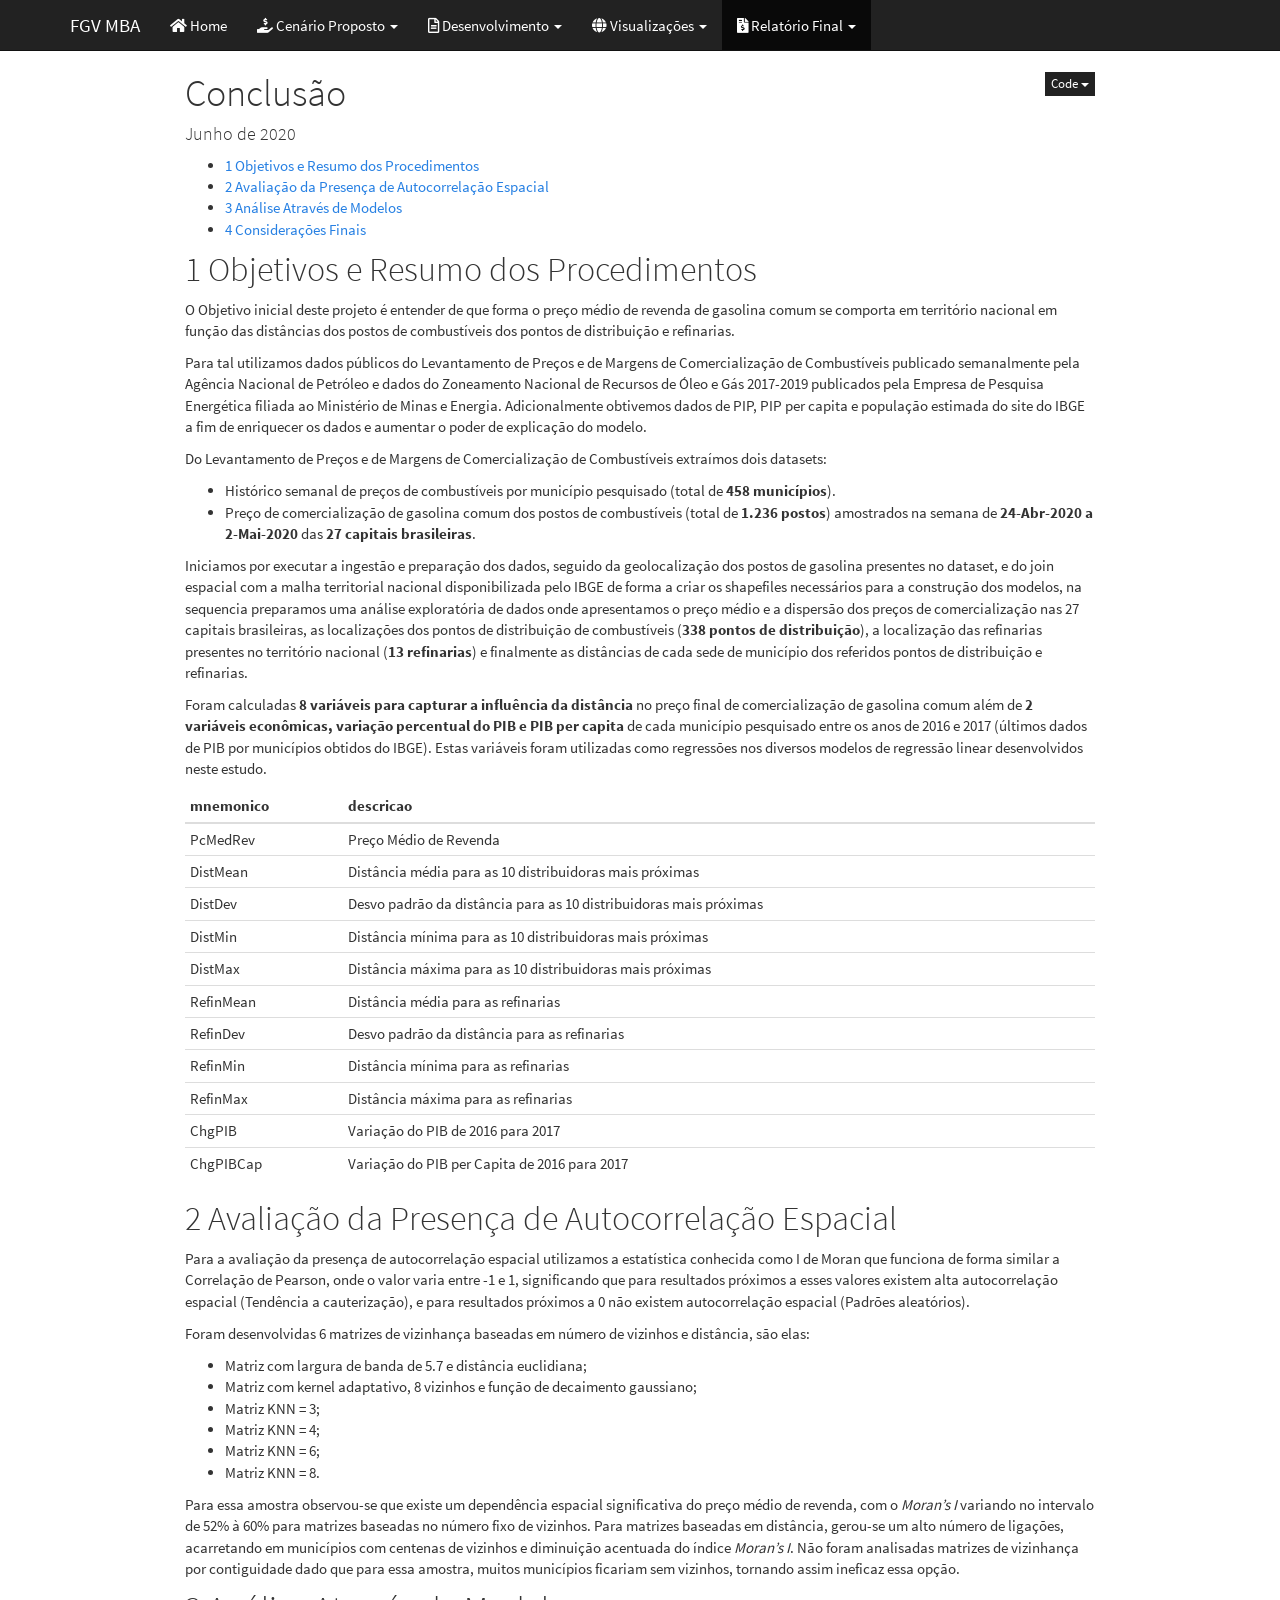
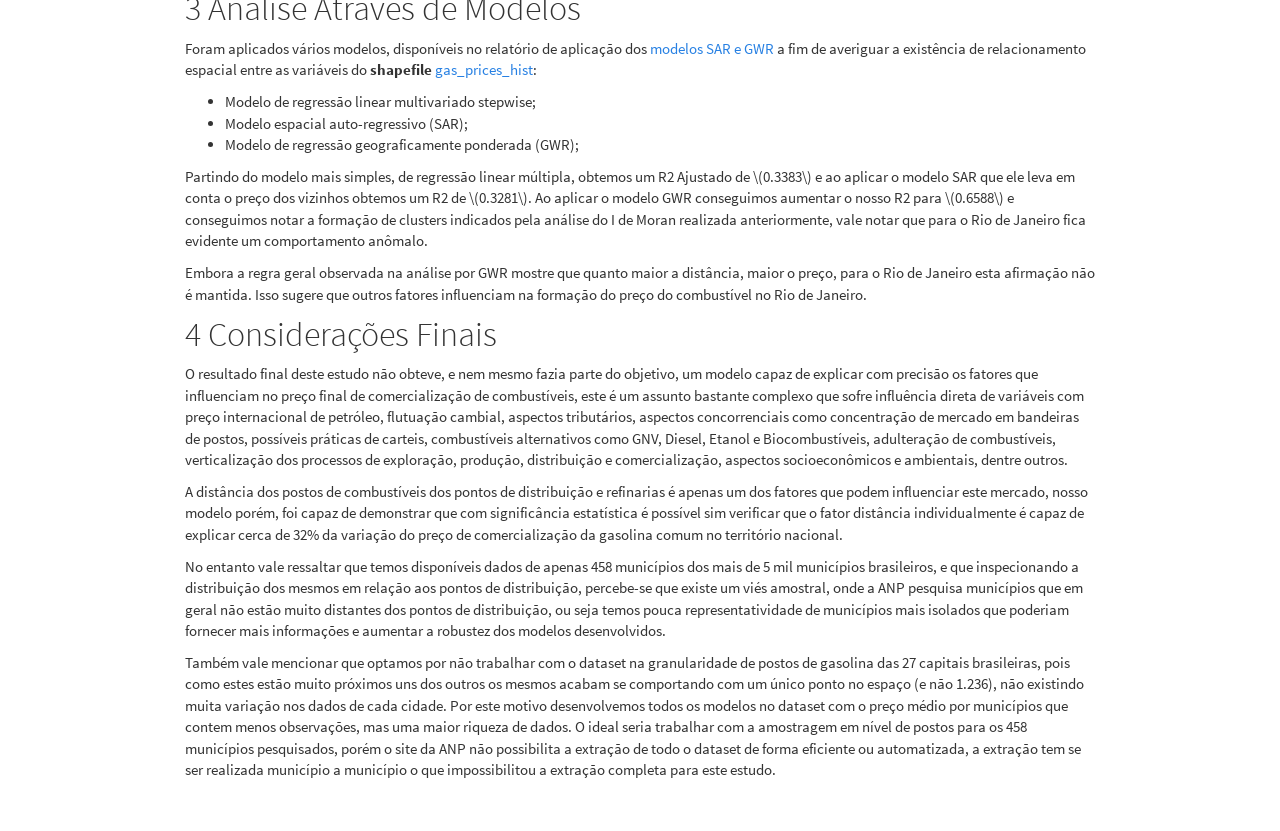
<file: docs/conclusion.html>
<!DOCTYPE html>

<html>

<head>

<meta charset="utf-8" />
<meta name="generator" content="pandoc" />
<meta http-equiv="X-UA-Compatible" content="IE=EDGE" />




<title>Conclusão</title>

<script src="site_libs/jquery-1.11.3/jquery.min.js"></script>
<meta name="viewport" content="width=device-width, initial-scale=1" />
<link href="site_libs/bootstrap-3.3.5/css/cosmo.min.css" rel="stylesheet" />
<script src="site_libs/bootstrap-3.3.5/js/bootstrap.min.js"></script>
<script src="site_libs/bootstrap-3.3.5/shim/html5shiv.min.js"></script>
<script src="site_libs/bootstrap-3.3.5/shim/respond.min.js"></script>
<script src="site_libs/navigation-1.1/tabsets.js"></script>
<script src="site_libs/navigation-1.1/codefolding.js"></script>
<script src="site_libs/accessible-code-block-0.0.1/empty-anchor.js"></script>
<link href="site_libs/font-awesome-5.1.0/css/all.css" rel="stylesheet" />
<link href="site_libs/font-awesome-5.1.0/css/v4-shims.css" rel="stylesheet" />




<style type="text/css">
h1 {
  font-size: 34px;
}
h1.title {
  font-size: 38px;
}
h2 {
  font-size: 30px;
}
h3 {
  font-size: 24px;
}
h4 {
  font-size: 18px;
}
h5 {
  font-size: 16px;
}
h6 {
  font-size: 12px;
}
.table th:not([align]) {
  text-align: left;
}
</style>




<style type = "text/css">
.main-container {
  max-width: 940px;
  margin-left: auto;
  margin-right: auto;
}
code {
  color: inherit;
  background-color: rgba(0, 0, 0, 0.04);
}
img {
  max-width:100%;
}
.tabbed-pane {
  padding-top: 12px;
}
.html-widget {
  margin-bottom: 20px;
}
button.code-folding-btn:focus {
  outline: none;
}
summary {
  display: list-item;
}
</style>


<style type="text/css">
/* padding for bootstrap navbar */
body {
  padding-top: 51px;
  padding-bottom: 40px;
}
/* offset scroll position for anchor links (for fixed navbar)  */
.section h1 {
  padding-top: 56px;
  margin-top: -56px;
}
.section h2 {
  padding-top: 56px;
  margin-top: -56px;
}
.section h3 {
  padding-top: 56px;
  margin-top: -56px;
}
.section h4 {
  padding-top: 56px;
  margin-top: -56px;
}
.section h5 {
  padding-top: 56px;
  margin-top: -56px;
}
.section h6 {
  padding-top: 56px;
  margin-top: -56px;
}
.dropdown-submenu {
  position: relative;
}
.dropdown-submenu>.dropdown-menu {
  top: 0;
  left: 100%;
  margin-top: -6px;
  margin-left: -1px;
  border-radius: 0 6px 6px 6px;
}
.dropdown-submenu:hover>.dropdown-menu {
  display: block;
}
.dropdown-submenu>a:after {
  display: block;
  content: " ";
  float: right;
  width: 0;
  height: 0;
  border-color: transparent;
  border-style: solid;
  border-width: 5px 0 5px 5px;
  border-left-color: #cccccc;
  margin-top: 5px;
  margin-right: -10px;
}
.dropdown-submenu:hover>a:after {
  border-left-color: #ffffff;
}
.dropdown-submenu.pull-left {
  float: none;
}
.dropdown-submenu.pull-left>.dropdown-menu {
  left: -100%;
  margin-left: 10px;
  border-radius: 6px 0 6px 6px;
}
</style>

<script>
// manage active state of menu based on current page
$(document).ready(function () {
  // active menu anchor
  href = window.location.pathname
  href = href.substr(href.lastIndexOf('/') + 1)
  if (href === "")
    href = "index.html";
  var menuAnchor = $('a[href="' + href + '"]');

  // mark it active
  menuAnchor.parent().addClass('active');

  // if it's got a parent navbar menu mark it active as well
  menuAnchor.closest('li.dropdown').addClass('active');
});
</script>

<!-- tabsets -->

<style type="text/css">
.tabset-dropdown > .nav-tabs {
  display: inline-table;
  max-height: 500px;
  min-height: 44px;
  overflow-y: auto;
  background: white;
  border: 1px solid #ddd;
  border-radius: 4px;
}

.tabset-dropdown > .nav-tabs > li.active:before {
  content: "";
  font-family: 'Glyphicons Halflings';
  display: inline-block;
  padding: 10px;
  border-right: 1px solid #ddd;
}

.tabset-dropdown > .nav-tabs.nav-tabs-open > li.active:before {
  content: "&#xe258;";
  border: none;
}

.tabset-dropdown > .nav-tabs.nav-tabs-open:before {
  content: "";
  font-family: 'Glyphicons Halflings';
  display: inline-block;
  padding: 10px;
  border-right: 1px solid #ddd;
}

.tabset-dropdown > .nav-tabs > li.active {
  display: block;
}

.tabset-dropdown > .nav-tabs > li > a,
.tabset-dropdown > .nav-tabs > li > a:focus,
.tabset-dropdown > .nav-tabs > li > a:hover {
  border: none;
  display: inline-block;
  border-radius: 4px;
  background-color: transparent;
}

.tabset-dropdown > .nav-tabs.nav-tabs-open > li {
  display: block;
  float: none;
}

.tabset-dropdown > .nav-tabs > li {
  display: none;
}
</style>

<!-- code folding -->
<style type="text/css">
.code-folding-btn { margin-bottom: 4px; }
</style>




</head>

<body>


<div class="container-fluid main-container">




<div class="navbar navbar-default  navbar-fixed-top" role="navigation">
  <div class="container">
    <div class="navbar-header">
      <button type="button" class="navbar-toggle collapsed" data-toggle="collapse" data-target="#navbar">
        <span class="icon-bar"></span>
        <span class="icon-bar"></span>
        <span class="icon-bar"></span>
      </button>
      <a class="navbar-brand" href="index.html">FGV MBA</a>
    </div>
    <div id="navbar" class="navbar-collapse collapse">
      <ul class="nav navbar-nav">
        <li>
  <a href="index.html">
    <span class="fa fa-home"></span>
     
    Home
  </a>
</li>
<li class="dropdown">
  <a href="#" class="dropdown-toggle" data-toggle="dropdown" role="button" aria-expanded="false">
    <span class="fa fa-hand-holding-usd"></span>
     
    Cenário Proposto
     
    <span class="caret"></span>
  </a>
  <ul class="dropdown-menu" role="menu">
    <li>
      <a href="01_about_the_data.html">Sobre os dados</a>
    </li>
    <li class="divider"></li>
    <li class="dropdown-header">Análise Inicial</li>
    <li>
      <a href="02_data_preparation.html">Preparação dos Dados</a>
    </li>
    <li>
      <a href="03_exploration_report.html">Exploração dos Dados</a>
    </li>
  </ul>
</li>
<li class="dropdown">
  <a href="#" class="dropdown-toggle" data-toggle="dropdown" role="button" aria-expanded="false">
    <span class="fa fa-file-text-o"></span>
     
    Desenvolvimento
     
    <span class="caret"></span>
  </a>
  <ul class="dropdown-menu" role="menu">
    <li>
      <a href="04_spatial_autocorrelation.html">Autocorrelação Espacial</a>
    </li>
    <li>
      <a href="05_sar_gwr.html">Aplicando SAR e GWR</a>
    </li>
  </ul>
</li>
<li class="dropdown">
  <a href="#" class="dropdown-toggle" data-toggle="dropdown" role="button" aria-expanded="false">
    <span class="fa fa-globe"></span>
     
    Visualizações
     
    <span class="caret"></span>
  </a>
  <ul class="dropdown-menu" role="menu">
    <li class="dropdown-header">Para cientistas de dados</li>
    <li>
      <a href="viz_qgis.html">QGIS</a>
    </li>
    <li>
      <a href="viz_geoda.html">GeoDa</a>
    </li>
    <li class="divider"></li>
    <li class="dropdown-header">Para executivos</li>
    <li>
      <a href="viz_power_bi.html">Power BI</a>
    </li>
  </ul>
</li>
<li class="dropdown">
  <a href="#" class="dropdown-toggle" data-toggle="dropdown" role="button" aria-expanded="false">
    <span class="fa fa-file-invoice-dollar"></span>
     
    Relatório Final
     
    <span class="caret"></span>
  </a>
  <ul class="dropdown-menu" role="menu">
    <li>
      <a href="conclusion.html">Conclusão</a>
    </li>
    <li>
      <a href="references.html">Referências</a>
    </li>
  </ul>
</li>
      </ul>
      <ul class="nav navbar-nav navbar-right">
        
      </ul>
    </div><!--/.nav-collapse -->
  </div><!--/.container -->
</div><!--/.navbar -->

<div class="fluid-row" id="header">

<div class="btn-group pull-right">
<button type="button" class="btn btn-default btn-xs dropdown-toggle" data-toggle="dropdown" aria-haspopup="true" aria-expanded="false"><span>Code</span> <span class="caret"></span></button>
<ul class="dropdown-menu" style="min-width: 50px;">
<li><a id="rmd-show-all-code" href="#">Show All Code</a></li>
<li><a id="rmd-hide-all-code" href="#">Hide All Code</a></li>
</ul>
</div>



<h1 class="title toc-ignore">Conclusão</h1>
<h4 class="date">Junho de 2020</h4>

</div>

<div id="TOC">
<ul>
<li><a href="#objetivos-e-resumo-dos-procedimentos"><span class="toc-section-number">1</span> Objetivos e Resumo dos Procedimentos</a></li>
<li><a href="#avaliação-da-presença-de-autocorrelação-espacial"><span class="toc-section-number">2</span> Avaliação da Presença de Autocorrelação Espacial</a></li>
<li><a href="#análise-através-de-modelos"><span class="toc-section-number">3</span> Análise Através de Modelos</a></li>
<li><a href="#considerações-finais"><span class="toc-section-number">4</span> Considerações Finais</a></li>
</ul>
</div>

<div id="objetivos-e-resumo-dos-procedimentos" class="section level1">
<h1><span class="header-section-number">1</span> Objetivos e Resumo dos Procedimentos</h1>
<p>O Objetivo inicial deste projeto é entender de que forma o preço médio de revenda de gasolina comum se comporta em território nacional em função das distâncias dos postos de combustíveis dos pontos de distribuição e refinarias.</p>
<p>Para tal utilizamos dados públicos do Levantamento de Preços e de Margens de Comercialização de Combustíveis publicado semanalmente pela Agência Nacional de Petróleo e dados do Zoneamento Nacional de Recursos de Óleo e Gás 2017-2019 publicados pela Empresa de Pesquisa Energética filiada ao Ministério de Minas e Energia. Adicionalmente obtivemos dados de PIP, PIP per capita e população estimada do site do IBGE a fim de enriquecer os dados e aumentar o poder de explicação do modelo.</p>
<p>Do Levantamento de Preços e de Margens de Comercialização de Combustíveis extraímos dois datasets:</p>
<ul>
<li>Histórico semanal de preços de combustíveis por município pesquisado (total de <strong>458 municípios</strong>).</li>
<li>Preço de comercialização de gasolina comum dos postos de combustíveis (total de <strong>1.236 postos</strong>) amostrados na semana de <strong>24-Abr-2020 a 2-Mai-2020</strong> das <strong>27 capitais brasileiras</strong>.</li>
</ul>
<p>Iniciamos por executar a ingestão e preparação dos dados, seguido da geolocalização dos postos de gasolina presentes no dataset, e do join espacial com a malha territorial nacional disponibilizada pelo IBGE de forma a criar os shapefiles necessários para a construção dos modelos, na sequencia preparamos uma análise exploratória de dados onde apresentamos o preço médio e a dispersão dos preços de comercialização nas 27 capitais brasileiras, as localizações dos pontos de distribuição de combustíveis (<strong>338 pontos de distribuição</strong>), a localização das refinarias presentes no território nacional (<strong>13 refinarias</strong>) e finalmente as distâncias de cada sede de município dos referidos pontos de distribuição e refinarias.</p>
<p>Foram calculadas <strong>8 variáveis para capturar a influência da distância</strong> no preço final de comercialização de gasolina comum além de <strong>2 variáveis econômicas, variação percentual do PIB e PIB per capita</strong> de cada município pesquisado entre os anos de 2016 e 2017 (últimos dados de PIB por municípios obtidos do IBGE). Estas variáveis foram utilizadas como regressões nos diversos modelos de regressão linear desenvolvidos neste estudo.</p>
<table>
<thead>
<tr class="header">
<th align="left">mnemonico</th>
<th align="left">descricao</th>
</tr>
</thead>
<tbody>
<tr class="odd">
<td align="left">PcMedRev</td>
<td align="left">Preço Médio de Revenda</td>
</tr>
<tr class="even">
<td align="left">DistMean</td>
<td align="left">Distância média para as 10 distribuidoras mais próximas</td>
</tr>
<tr class="odd">
<td align="left">DistDev</td>
<td align="left">Desvo padrão da distância para as 10 distribuidoras mais próximas</td>
</tr>
<tr class="even">
<td align="left">DistMin</td>
<td align="left">Distância mínima para as 10 distribuidoras mais próximas</td>
</tr>
<tr class="odd">
<td align="left">DistMax</td>
<td align="left">Distância máxima para as 10 distribuidoras mais próximas</td>
</tr>
<tr class="even">
<td align="left">RefinMean</td>
<td align="left">Distância média para as refinarias</td>
</tr>
<tr class="odd">
<td align="left">RefinDev</td>
<td align="left">Desvo padrão da distância para as refinarias</td>
</tr>
<tr class="even">
<td align="left">RefinMin</td>
<td align="left">Distância mínima para as refinarias</td>
</tr>
<tr class="odd">
<td align="left">RefinMax</td>
<td align="left">Distância máxima para as refinarias</td>
</tr>
<tr class="even">
<td align="left">ChgPIB</td>
<td align="left">Variação do PIB de 2016 para 2017</td>
</tr>
<tr class="odd">
<td align="left">ChgPIBCap</td>
<td align="left">Variação do PIB per Capita de 2016 para 2017</td>
</tr>
</tbody>
</table>
</div>
<div id="avaliação-da-presença-de-autocorrelação-espacial" class="section level1">
<h1><span class="header-section-number">2</span> Avaliação da Presença de Autocorrelação Espacial</h1>
<p>Para a avaliação da presença de autocorrelação espacial utilizamos a estatística conhecida como I de Moran que funciona de forma similar a Correlação de Pearson, onde o valor varia entre -1 e 1, significando que para resultados próximos a esses valores existem alta autocorrelação espacial (Tendência a cauterização), e para resultados próximos a 0 não existem autocorrelação espacial (Padrões aleatórios).</p>
<p>Foram desenvolvidas 6 matrizes de vizinhança baseadas em número de vizinhos e distância, são elas:</p>
<ul>
<li>Matriz com largura de banda de 5.7 e distância euclidiana;</li>
<li>Matriz com kernel adaptativo, 8 vizinhos e função de decaimento gaussiano;</li>
<li>Matriz KNN = 3;</li>
<li>Matriz KNN = 4;</li>
<li>Matriz KNN = 6;</li>
<li>Matriz KNN = 8.</li>
</ul>
<p>Para essa amostra observou-se que existe um dependência espacial significativa do preço médio de revenda, com o <em>Moran’s I</em> variando no intervalo de 52% à 60% para matrizes baseadas no número fixo de vizinhos. Para matrizes baseadas em distância, gerou-se um alto número de ligações, acarretando em municípios com centenas de vizinhos e diminuição acentuada do índice <em>Moran’s I</em>. Não foram analisadas matrizes de vizinhança por contiguidade dado que para essa amostra, muitos municípios ficariam sem vizinhos, tornando assim ineficaz essa opção.</p>
</div>
<div id="análise-através-de-modelos" class="section level1">
<h1><span class="header-section-number">3</span> Análise Através de Modelos</h1>
<p>Foram aplicados vários modelos, disponíveis no relatório de aplicação dos <a href="https://ldaniel.github.io/Spatial-Statistics-Applications/05_sar_gwr.html">modelos SAR e GWR</a> a fim de averiguar a existência de relacionamento espacial entre as variáveis do <strong>shapefile</strong> <a href="https://github.com/ldaniel/Spatial-Statistics-Applications/tree/master/data/processed/gas_prices_hist">gas_prices_hist</a>:</p>
<ul>
<li>Modelo de regressão linear multivariado stepwise;</li>
<li>Modelo espacial auto-regressivo (SAR);</li>
<li>Modelo de regressão geograficamente ponderada (GWR);</li>
</ul>
<p>Partindo do modelo mais simples, de regressão linear múltipla, obtemos um R2 Ajustado de <span class="math inline">\(0.3383\)</span> e ao aplicar o modelo SAR que ele leva em conta o preço dos vizinhos obtemos um R2 de <span class="math inline">\(0.3281\)</span>. Ao aplicar o modelo GWR conseguimos aumentar o nosso R2 para <span class="math inline">\(0.6588\)</span> e conseguimos notar a formação de clusters indicados pela análise do I de Moran realizada anteriormente, vale notar que para o Rio de Janeiro fica evidente um comportamento anômalo.</p>
<p>Embora a regra geral observada na análise por GWR mostre que quanto maior a distância, maior o preço, para o Rio de Janeiro esta afirmação não é mantida. Isso sugere que outros fatores influenciam na formação do preço do combustível no Rio de Janeiro.</p>
</div>
<div id="considerações-finais" class="section level1">
<h1><span class="header-section-number">4</span> Considerações Finais</h1>
<p>O resultado final deste estudo não obteve, e nem mesmo fazia parte do objetivo, um modelo capaz de explicar com precisão os fatores que influenciam no preço final de comercialização de combustíveis, este é um assunto bastante complexo que sofre influência direta de variáveis com preço internacional de petróleo, flutuação cambial, aspectos tributários, aspectos concorrenciais como concentração de mercado em bandeiras de postos, possíveis práticas de carteis, combustíveis alternativos como GNV, Diesel, Etanol e Biocombustíveis, adulteração de combustíveis, verticalização dos processos de exploração, produção, distribuição e comercialização, aspectos socioeconômicos e ambientais, dentre outros.</p>
<p>A distância dos postos de combustíveis dos pontos de distribuição e refinarias é apenas um dos fatores que podem influenciar este mercado, nosso modelo porém, foi capaz de demonstrar que com significância estatística é possível sim verificar que o fator distância individualmente é capaz de explicar cerca de 32% da variação do preço de comercialização da gasolina comum no território nacional.</p>
<p>No entanto vale ressaltar que temos disponíveis dados de apenas 458 municípios dos mais de 5 mil municípios brasileiros, e que inspecionando a distribuição dos mesmos em relação aos pontos de distribuição, percebe-se que existe um viés amostral, onde a ANP pesquisa municípios que em geral não estão muito distantes dos pontos de distribuição, ou seja temos pouca representatividade de municípios mais isolados que poderiam fornecer mais informações e aumentar a robustez dos modelos desenvolvidos.</p>
<p>Também vale mencionar que optamos por não trabalhar com o dataset na granularidade de postos de gasolina das 27 capitais brasileiras, pois como estes estão muito próximos uns dos outros os mesmos acabam se comportando com um único ponto no espaço (e não 1.236), não existindo muita variação nos dados de cada cidade. Por este motivo desenvolvemos todos os modelos no dataset com o preço médio por municípios que contem menos observações, mas uma maior riqueza de dados. O ideal seria trabalhar com a amostragem em nível de postos para os 458 municípios pesquisados, porém o site da ANP não possibilita a extração de todo o dataset de forma eficiente ou automatizada, a extração tem se ser realizada município a município o que impossibilitou a extração completa para este estudo.</p>
</div>




</div>

<script>

// add bootstrap table styles to pandoc tables
function bootstrapStylePandocTables() {
  $('tr.header').parent('thead').parent('table').addClass('table table-condensed');
}
$(document).ready(function () {
  bootstrapStylePandocTables();
});


</script>

<!-- tabsets -->

<script>
$(document).ready(function () {
  window.buildTabsets("TOC");
});

$(document).ready(function () {
  $('.tabset-dropdown > .nav-tabs > li').click(function () {
    $(this).parent().toggleClass('nav-tabs-open')
  });
});
</script>

<!-- code folding -->
<script>
$(document).ready(function () {
  window.initializeCodeFolding("hide" === "show");
});
</script>


<!-- dynamically load mathjax for compatibility with self-contained -->
<script>
  (function () {
    var script = document.createElement("script");
    script.type = "text/javascript";
    script.src  = "https://mathjax.rstudio.com/latest/MathJax.js?config=TeX-AMS-MML_HTMLorMML";
    document.getElementsByTagName("head")[0].appendChild(script);
  })();
</script>

</body>
</html>
</file>
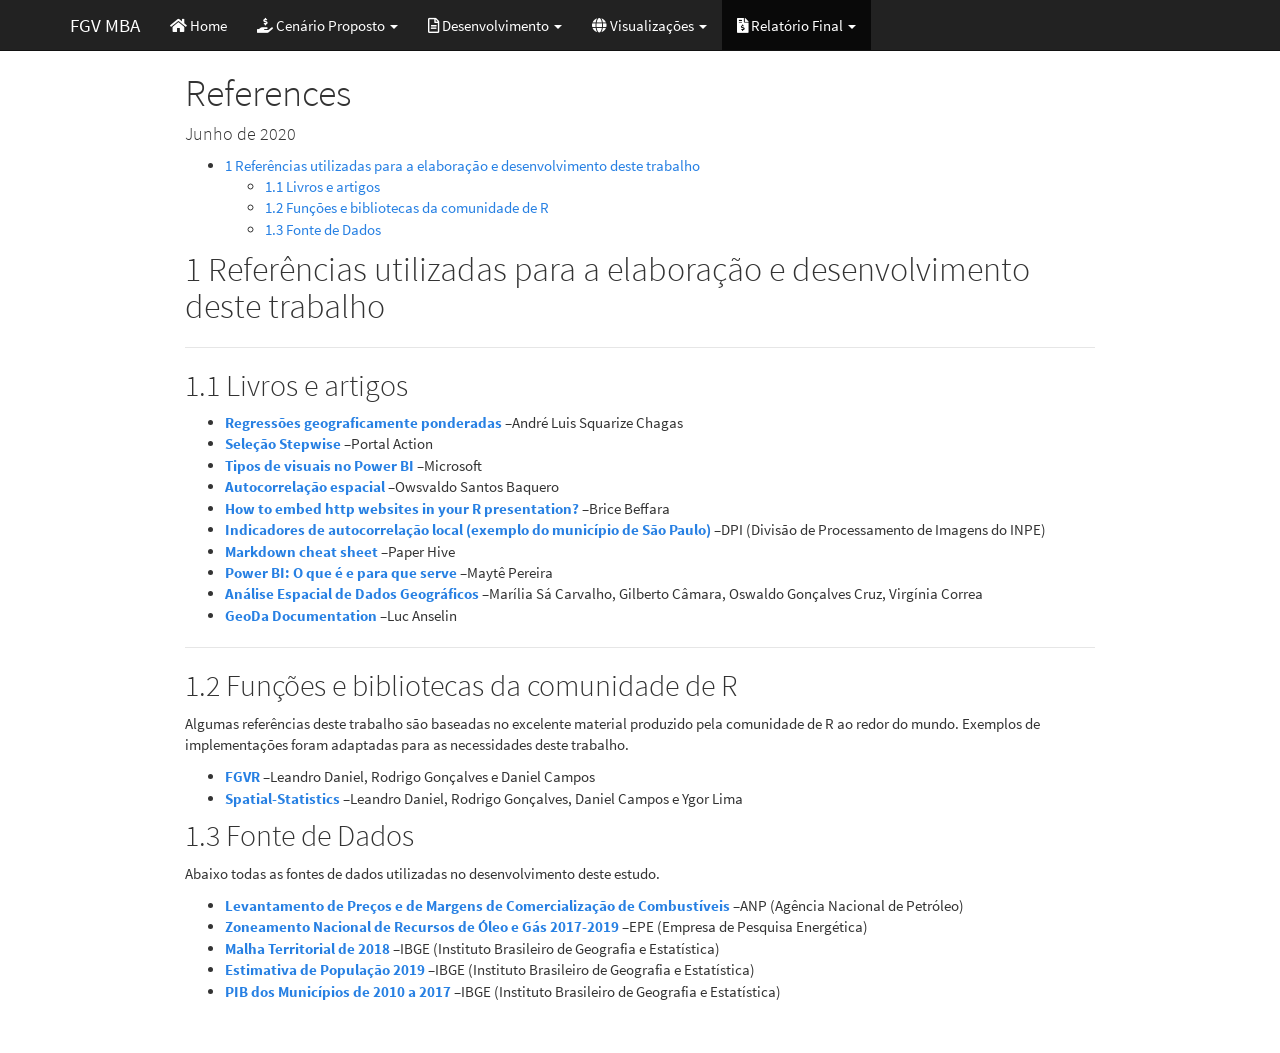
<file: docs/references.html>
<!DOCTYPE html>

<html>

<head>

<meta charset="utf-8" />
<meta name="generator" content="pandoc" />
<meta http-equiv="X-UA-Compatible" content="IE=EDGE" />




<title>References</title>

<script src="site_libs/jquery-1.11.3/jquery.min.js"></script>
<meta name="viewport" content="width=device-width, initial-scale=1" />
<link href="site_libs/bootstrap-3.3.5/css/cosmo.min.css" rel="stylesheet" />
<script src="site_libs/bootstrap-3.3.5/js/bootstrap.min.js"></script>
<script src="site_libs/bootstrap-3.3.5/shim/html5shiv.min.js"></script>
<script src="site_libs/bootstrap-3.3.5/shim/respond.min.js"></script>
<script src="site_libs/navigation-1.1/tabsets.js"></script>
<script src="site_libs/accessible-code-block-0.0.1/empty-anchor.js"></script>
<link href="site_libs/font-awesome-5.1.0/css/all.css" rel="stylesheet" />
<link href="site_libs/font-awesome-5.1.0/css/v4-shims.css" rel="stylesheet" />




<style type="text/css">
h1 {
  font-size: 34px;
}
h1.title {
  font-size: 38px;
}
h2 {
  font-size: 30px;
}
h3 {
  font-size: 24px;
}
h4 {
  font-size: 18px;
}
h5 {
  font-size: 16px;
}
h6 {
  font-size: 12px;
}
.table th:not([align]) {
  text-align: left;
}
</style>




<style type = "text/css">
.main-container {
  max-width: 940px;
  margin-left: auto;
  margin-right: auto;
}
code {
  color: inherit;
  background-color: rgba(0, 0, 0, 0.04);
}
img {
  max-width:100%;
}
.tabbed-pane {
  padding-top: 12px;
}
.html-widget {
  margin-bottom: 20px;
}
button.code-folding-btn:focus {
  outline: none;
}
summary {
  display: list-item;
}
</style>


<style type="text/css">
/* padding for bootstrap navbar */
body {
  padding-top: 51px;
  padding-bottom: 40px;
}
/* offset scroll position for anchor links (for fixed navbar)  */
.section h1 {
  padding-top: 56px;
  margin-top: -56px;
}
.section h2 {
  padding-top: 56px;
  margin-top: -56px;
}
.section h3 {
  padding-top: 56px;
  margin-top: -56px;
}
.section h4 {
  padding-top: 56px;
  margin-top: -56px;
}
.section h5 {
  padding-top: 56px;
  margin-top: -56px;
}
.section h6 {
  padding-top: 56px;
  margin-top: -56px;
}
.dropdown-submenu {
  position: relative;
}
.dropdown-submenu>.dropdown-menu {
  top: 0;
  left: 100%;
  margin-top: -6px;
  margin-left: -1px;
  border-radius: 0 6px 6px 6px;
}
.dropdown-submenu:hover>.dropdown-menu {
  display: block;
}
.dropdown-submenu>a:after {
  display: block;
  content: " ";
  float: right;
  width: 0;
  height: 0;
  border-color: transparent;
  border-style: solid;
  border-width: 5px 0 5px 5px;
  border-left-color: #cccccc;
  margin-top: 5px;
  margin-right: -10px;
}
.dropdown-submenu:hover>a:after {
  border-left-color: #ffffff;
}
.dropdown-submenu.pull-left {
  float: none;
}
.dropdown-submenu.pull-left>.dropdown-menu {
  left: -100%;
  margin-left: 10px;
  border-radius: 6px 0 6px 6px;
}
</style>

<script>
// manage active state of menu based on current page
$(document).ready(function () {
  // active menu anchor
  href = window.location.pathname
  href = href.substr(href.lastIndexOf('/') + 1)
  if (href === "")
    href = "index.html";
  var menuAnchor = $('a[href="' + href + '"]');

  // mark it active
  menuAnchor.parent().addClass('active');

  // if it's got a parent navbar menu mark it active as well
  menuAnchor.closest('li.dropdown').addClass('active');
});
</script>

<!-- tabsets -->

<style type="text/css">
.tabset-dropdown > .nav-tabs {
  display: inline-table;
  max-height: 500px;
  min-height: 44px;
  overflow-y: auto;
  background: white;
  border: 1px solid #ddd;
  border-radius: 4px;
}

.tabset-dropdown > .nav-tabs > li.active:before {
  content: "";
  font-family: 'Glyphicons Halflings';
  display: inline-block;
  padding: 10px;
  border-right: 1px solid #ddd;
}

.tabset-dropdown > .nav-tabs.nav-tabs-open > li.active:before {
  content: "&#xe258;";
  border: none;
}

.tabset-dropdown > .nav-tabs.nav-tabs-open:before {
  content: "";
  font-family: 'Glyphicons Halflings';
  display: inline-block;
  padding: 10px;
  border-right: 1px solid #ddd;
}

.tabset-dropdown > .nav-tabs > li.active {
  display: block;
}

.tabset-dropdown > .nav-tabs > li > a,
.tabset-dropdown > .nav-tabs > li > a:focus,
.tabset-dropdown > .nav-tabs > li > a:hover {
  border: none;
  display: inline-block;
  border-radius: 4px;
  background-color: transparent;
}

.tabset-dropdown > .nav-tabs.nav-tabs-open > li {
  display: block;
  float: none;
}

.tabset-dropdown > .nav-tabs > li {
  display: none;
}
</style>

<!-- code folding -->




</head>

<body>


<div class="container-fluid main-container">




<div class="navbar navbar-default  navbar-fixed-top" role="navigation">
  <div class="container">
    <div class="navbar-header">
      <button type="button" class="navbar-toggle collapsed" data-toggle="collapse" data-target="#navbar">
        <span class="icon-bar"></span>
        <span class="icon-bar"></span>
        <span class="icon-bar"></span>
      </button>
      <a class="navbar-brand" href="index.html">FGV MBA</a>
    </div>
    <div id="navbar" class="navbar-collapse collapse">
      <ul class="nav navbar-nav">
        <li>
  <a href="index.html">
    <span class="fa fa-home"></span>
     
    Home
  </a>
</li>
<li class="dropdown">
  <a href="#" class="dropdown-toggle" data-toggle="dropdown" role="button" aria-expanded="false">
    <span class="fa fa-hand-holding-usd"></span>
     
    Cenário Proposto
     
    <span class="caret"></span>
  </a>
  <ul class="dropdown-menu" role="menu">
    <li>
      <a href="01_about_the_data.html">Sobre os dados</a>
    </li>
    <li class="divider"></li>
    <li class="dropdown-header">Análise Inicial</li>
    <li>
      <a href="02_data_preparation.html">Preparação dos Dados</a>
    </li>
    <li>
      <a href="03_exploration_report.html">Exploração dos Dados</a>
    </li>
  </ul>
</li>
<li class="dropdown">
  <a href="#" class="dropdown-toggle" data-toggle="dropdown" role="button" aria-expanded="false">
    <span class="fa fa-file-text-o"></span>
     
    Desenvolvimento
     
    <span class="caret"></span>
  </a>
  <ul class="dropdown-menu" role="menu">
    <li>
      <a href="04_spatial_autocorrelation.html">Autocorrelação Espacial</a>
    </li>
    <li>
      <a href="05_sar_gwr.html">Aplicando SAR e GWR</a>
    </li>
  </ul>
</li>
<li class="dropdown">
  <a href="#" class="dropdown-toggle" data-toggle="dropdown" role="button" aria-expanded="false">
    <span class="fa fa-globe"></span>
     
    Visualizações
     
    <span class="caret"></span>
  </a>
  <ul class="dropdown-menu" role="menu">
    <li class="dropdown-header">Para cientistas de dados</li>
    <li>
      <a href="viz_qgis.html">QGIS</a>
    </li>
    <li>
      <a href="viz_geoda.html">GeoDa</a>
    </li>
    <li class="divider"></li>
    <li class="dropdown-header">Para executivos</li>
    <li>
      <a href="viz_power_bi.html">Power BI</a>
    </li>
  </ul>
</li>
<li class="dropdown">
  <a href="#" class="dropdown-toggle" data-toggle="dropdown" role="button" aria-expanded="false">
    <span class="fa fa-file-invoice-dollar"></span>
     
    Relatório Final
     
    <span class="caret"></span>
  </a>
  <ul class="dropdown-menu" role="menu">
    <li>
      <a href="conclusion.html">Conclusão</a>
    </li>
    <li>
      <a href="references.html">Referências</a>
    </li>
  </ul>
</li>
      </ul>
      <ul class="nav navbar-nav navbar-right">
        
      </ul>
    </div><!--/.nav-collapse -->
  </div><!--/.container -->
</div><!--/.navbar -->

<div class="fluid-row" id="header">



<h1 class="title toc-ignore">References</h1>
<h4 class="date">Junho de 2020</h4>

</div>

<div id="TOC">
<ul>
<li><a href="#referências-utilizadas-para-a-elaboração-e-desenvolvimento-deste-trabalho"><span class="toc-section-number">1</span> Referências utilizadas para a elaboração e desenvolvimento deste trabalho</a><ul>
<li><a href="#livros-e-artigos"><span class="toc-section-number">1.1</span> Livros e artigos</a></li>
<li><a href="#funções-e-bibliotecas-da-comunidade-de-r"><span class="toc-section-number">1.2</span> Funções e bibliotecas da comunidade de R</a></li>
<li><a href="#fonte-de-dados"><span class="toc-section-number">1.3</span> Fonte de Dados</a></li>
</ul></li>
</ul>
</div>

<div id="referências-utilizadas-para-a-elaboração-e-desenvolvimento-deste-trabalho" class="section level1">
<h1><span class="header-section-number">1</span> Referências utilizadas para a elaboração e desenvolvimento deste trabalho</h1>
<hr />
<div id="livros-e-artigos" class="section level2">
<h2><span class="header-section-number">1.1</span> Livros e artigos</h2>
<ul>
<li><a href="https://edisciplinas.usp.br/pluginfile.php/4302556/mod_resource/content/0/Aula%209.pdf"><strong>Regressões geograficamente ponderadas</strong></a> –André Luis Squarize Chagas</li>
<li><a href="http://www.portalaction.com.br/analise-de-regressao/2723-selecao-stepwise"><strong>Seleção Stepwise</strong></a> –Portal Action</li>
<li><a href="https://docs.microsoft.com/pt-br/power-bi/consumer/end-user-visual-type"><strong>Tipos de visuais no Power BI</strong></a> –Microsoft</li>
<li><a href="https://edisciplinas.usp.br/pluginfile.php/4129212/mod_resource/content/1/Depend%C3%AAncia%20espacial.pdf"><strong>Autocorrelação espacial</strong></a> –Owsvaldo Santos Baquero</li>
<li><a href="https://medium.com/@slowpenscience/how-to-embed-http-websites-in-your-r-presentation-f2b2bcb7a277"><strong>How to embed http websites in your R presentation?</strong></a> –Brice Beffara</li>
<li><a href="http://www.dpi.inpe.br/cursos/ser301/trabalhos/fred_lisa.pdf"><strong>Indicadores de autocorrelação local (exemplo do município de São Paulo)</strong></a> –DPI (Divisão de Processamento de Imagens do INPE)</li>
<li><a href="https://paperhive.org/help/markdown"><strong>Markdown cheat sheet</strong></a> –Paper Hive</li>
<li><a href="https://www.voitto.com.br/blog/artigo/o-que-e-power-bi"><strong>Power BI: O que é e para que serve</strong></a> –Maytê Pereira</li>
<li><a href="http://www.dpi.inpe.br/gilberto/livro/analise/cap5-areas.pdf"><strong>Análise Espacial de Dados Geográficos</strong></a> –Marília Sá Carvalho, Gilberto Câmara, Oswaldo Gonçalves Cruz, Virgínia Correa</li>
<li><a href="https://geodacenter.github.io/documentation.html"><strong>GeoDa Documentation</strong></a> –Luc Anselin</li>
</ul>
<hr />
</div>
<div id="funções-e-bibliotecas-da-comunidade-de-r" class="section level2">
<h2><span class="header-section-number">1.2</span> Funções e bibliotecas da comunidade de R</h2>
<p>Algumas referências deste trabalho são baseadas no excelente material produzido pela comunidade de R ao redor do mundo. Exemplos de implementações foram adaptadas para as necessidades deste trabalho.</p>
<ul>
<li><a href="https://github.com/ldaniel/fgvr"><strong>FGVR</strong></a> –Leandro Daniel, Rodrigo Gonçalves e Daniel Campos</li>
<li><a href="https://github.com/ldaniel/Spatial-Statistics"><strong>Spatial-Statistics</strong></a> –Leandro Daniel, Rodrigo Gonçalves, Daniel Campos e Ygor Lima</li>
</ul>
</div>
<div id="fonte-de-dados" class="section level2">
<h2><span class="header-section-number">1.3</span> Fonte de Dados</h2>
<p>Abaixo todas as fontes de dados utilizadas no desenvolvimento deste estudo.</p>
<ul>
<li><a href="http://www.anp.gov.br/precos-e-defesa-da-concorrencia/precos/levantamento-de-precos"><strong>Levantamento de Preços e de Margens de Comercialização de Combustíveis</strong></a> –ANP (Agência Nacional de Petróleo)</li>
<li><a href="http://www.epe.gov.br/pt/publicacoes-dados-abertos/publicacoes/zoneamento-nacional-de-recursos-de-oleo-e-gas-2017-2019"><strong>Zoneamento Nacional de Recursos de Óleo e Gás 2017-2019</strong></a> –EPE (Empresa de Pesquisa Energética)</li>
<li><a href="ftp://geoftp.ibge.gov.br/organizacao_do_territorio/malhas_territoriais/malhas_municipais/municipio_2015/Brasil/BR/"><strong>Malha Territorial de 2018</strong></a> –IBGE (Instituto Brasileiro de Geografia e Estatística)</li>
<li><a href="ftp://ftp.ibge.gov.br/Estimativas_de_Populacao/Estimativas_2019/estimativa_TCU_2019_20200427.xls"><strong>Estimativa de População 2019</strong></a> –IBGE (Instituto Brasileiro de Geografia e Estatística)</li>
<li><a href="ftp://ftp.ibge.gov.br/Pib_Municipios/2017/base/"><strong>PIB dos Municípios de 2010 a 2017</strong></a> –IBGE (Instituto Brasileiro de Geografia e Estatística)</li>
</ul>
</div>
</div>




</div>

<script>

// add bootstrap table styles to pandoc tables
function bootstrapStylePandocTables() {
  $('tr.header').parent('thead').parent('table').addClass('table table-condensed');
}
$(document).ready(function () {
  bootstrapStylePandocTables();
});


</script>

<!-- tabsets -->

<script>
$(document).ready(function () {
  window.buildTabsets("TOC");
});

$(document).ready(function () {
  $('.tabset-dropdown > .nav-tabs > li').click(function () {
    $(this).parent().toggleClass('nav-tabs-open')
  });
});
</script>

<!-- code folding -->


<!-- dynamically load mathjax for compatibility with self-contained -->
<script>
  (function () {
    var script = document.createElement("script");
    script.type = "text/javascript";
    script.src  = "https://mathjax.rstudio.com/latest/MathJax.js?config=TeX-AMS-MML_HTMLorMML";
    document.getElementsByTagName("head")[0].appendChild(script);
  })();
</script>

</body>
</html>
</file>
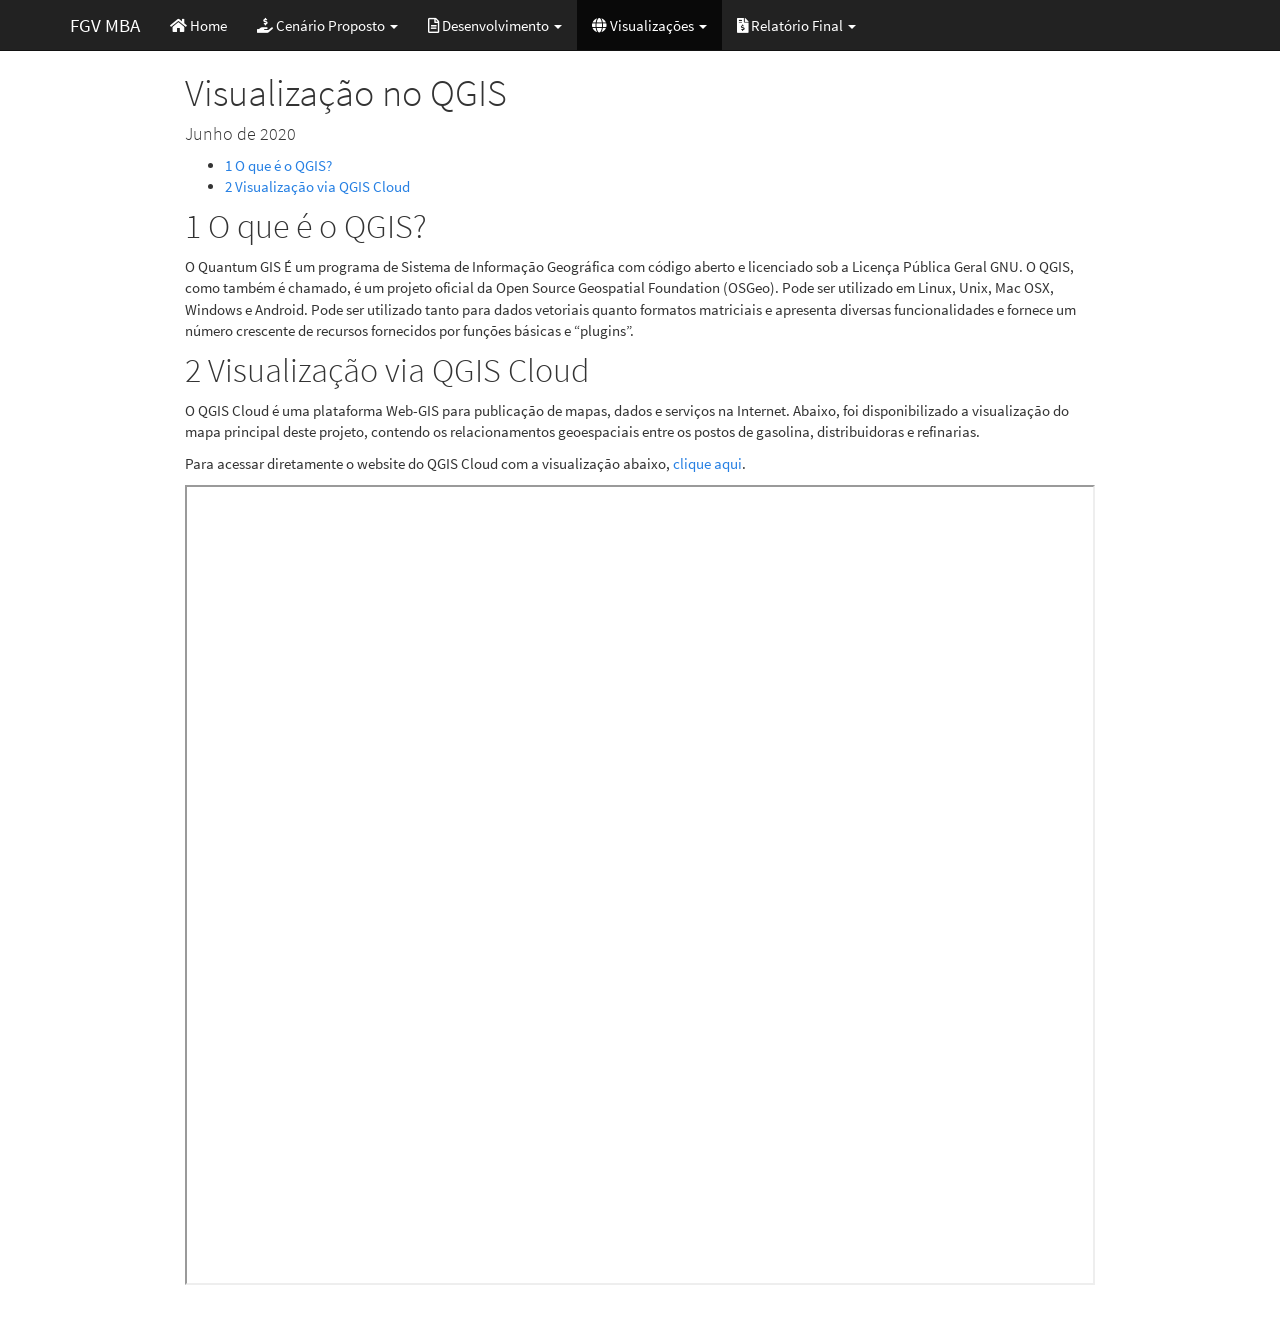
<file: docs/viz_qgis.html>
<!DOCTYPE html>

<html>

<head>

<meta charset="utf-8" />
<meta name="generator" content="pandoc" />
<meta http-equiv="X-UA-Compatible" content="IE=EDGE" />




<title>Visualização no QGIS</title>

<script src="site_libs/jquery-1.11.3/jquery.min.js"></script>
<meta name="viewport" content="width=device-width, initial-scale=1" />
<link href="site_libs/bootstrap-3.3.5/css/cosmo.min.css" rel="stylesheet" />
<script src="site_libs/bootstrap-3.3.5/js/bootstrap.min.js"></script>
<script src="site_libs/bootstrap-3.3.5/shim/html5shiv.min.js"></script>
<script src="site_libs/bootstrap-3.3.5/shim/respond.min.js"></script>
<script src="site_libs/navigation-1.1/tabsets.js"></script>
<link href="site_libs/font-awesome-5.1.0/css/all.css" rel="stylesheet" />
<link href="site_libs/font-awesome-5.1.0/css/v4-shims.css" rel="stylesheet" />




<style type="text/css">
h1 {
  font-size: 34px;
}
h1.title {
  font-size: 38px;
}
h2 {
  font-size: 30px;
}
h3 {
  font-size: 24px;
}
h4 {
  font-size: 18px;
}
h5 {
  font-size: 16px;
}
h6 {
  font-size: 12px;
}
.table th:not([align]) {
  text-align: left;
}
</style>




<style type = "text/css">
.main-container {
  max-width: 940px;
  margin-left: auto;
  margin-right: auto;
}
code {
  color: inherit;
  background-color: rgba(0, 0, 0, 0.04);
}
img {
  max-width:100%;
}
.tabbed-pane {
  padding-top: 12px;
}
.html-widget {
  margin-bottom: 20px;
}
button.code-folding-btn:focus {
  outline: none;
}
summary {
  display: list-item;
}
</style>


<style type="text/css">
/* padding for bootstrap navbar */
body {
  padding-top: 51px;
  padding-bottom: 40px;
}
/* offset scroll position for anchor links (for fixed navbar)  */
.section h1 {
  padding-top: 56px;
  margin-top: -56px;
}
.section h2 {
  padding-top: 56px;
  margin-top: -56px;
}
.section h3 {
  padding-top: 56px;
  margin-top: -56px;
}
.section h4 {
  padding-top: 56px;
  margin-top: -56px;
}
.section h5 {
  padding-top: 56px;
  margin-top: -56px;
}
.section h6 {
  padding-top: 56px;
  margin-top: -56px;
}
.dropdown-submenu {
  position: relative;
}
.dropdown-submenu>.dropdown-menu {
  top: 0;
  left: 100%;
  margin-top: -6px;
  margin-left: -1px;
  border-radius: 0 6px 6px 6px;
}
.dropdown-submenu:hover>.dropdown-menu {
  display: block;
}
.dropdown-submenu>a:after {
  display: block;
  content: " ";
  float: right;
  width: 0;
  height: 0;
  border-color: transparent;
  border-style: solid;
  border-width: 5px 0 5px 5px;
  border-left-color: #cccccc;
  margin-top: 5px;
  margin-right: -10px;
}
.dropdown-submenu:hover>a:after {
  border-left-color: #ffffff;
}
.dropdown-submenu.pull-left {
  float: none;
}
.dropdown-submenu.pull-left>.dropdown-menu {
  left: -100%;
  margin-left: 10px;
  border-radius: 6px 0 6px 6px;
}
</style>

<script>
// manage active state of menu based on current page
$(document).ready(function () {
  // active menu anchor
  href = window.location.pathname
  href = href.substr(href.lastIndexOf('/') + 1)
  if (href === "")
    href = "index.html";
  var menuAnchor = $('a[href="' + href + '"]');

  // mark it active
  menuAnchor.parent().addClass('active');

  // if it's got a parent navbar menu mark it active as well
  menuAnchor.closest('li.dropdown').addClass('active');
});
</script>

<!-- tabsets -->

<style type="text/css">
.tabset-dropdown > .nav-tabs {
  display: inline-table;
  max-height: 500px;
  min-height: 44px;
  overflow-y: auto;
  background: white;
  border: 1px solid #ddd;
  border-radius: 4px;
}

.tabset-dropdown > .nav-tabs > li.active:before {
  content: "";
  font-family: 'Glyphicons Halflings';
  display: inline-block;
  padding: 10px;
  border-right: 1px solid #ddd;
}

.tabset-dropdown > .nav-tabs.nav-tabs-open > li.active:before {
  content: "&#xe258;";
  border: none;
}

.tabset-dropdown > .nav-tabs.nav-tabs-open:before {
  content: "";
  font-family: 'Glyphicons Halflings';
  display: inline-block;
  padding: 10px;
  border-right: 1px solid #ddd;
}

.tabset-dropdown > .nav-tabs > li.active {
  display: block;
}

.tabset-dropdown > .nav-tabs > li > a,
.tabset-dropdown > .nav-tabs > li > a:focus,
.tabset-dropdown > .nav-tabs > li > a:hover {
  border: none;
  display: inline-block;
  border-radius: 4px;
  background-color: transparent;
}

.tabset-dropdown > .nav-tabs.nav-tabs-open > li {
  display: block;
  float: none;
}

.tabset-dropdown > .nav-tabs > li {
  display: none;
}
</style>

<!-- code folding -->




</head>

<body>


<div class="container-fluid main-container">




<div class="navbar navbar-default  navbar-fixed-top" role="navigation">
  <div class="container">
    <div class="navbar-header">
      <button type="button" class="navbar-toggle collapsed" data-toggle="collapse" data-target="#navbar">
        <span class="icon-bar"></span>
        <span class="icon-bar"></span>
        <span class="icon-bar"></span>
      </button>
      <a class="navbar-brand" href="index.html">FGV MBA</a>
    </div>
    <div id="navbar" class="navbar-collapse collapse">
      <ul class="nav navbar-nav">
        <li>
  <a href="index.html">
    <span class="fa fa-home"></span>
     
    Home
  </a>
</li>
<li class="dropdown">
  <a href="#" class="dropdown-toggle" data-toggle="dropdown" role="button" aria-expanded="false">
    <span class="fa fa-hand-holding-usd"></span>
     
    Cenário Proposto
     
    <span class="caret"></span>
  </a>
  <ul class="dropdown-menu" role="menu">
    <li>
      <a href="01_about_the_data.html">Sobre os dados</a>
    </li>
    <li class="divider"></li>
    <li class="dropdown-header">Análise Inicial</li>
    <li>
      <a href="02_data_preparation.html">Preparação dos Dados</a>
    </li>
    <li>
      <a href="03_exploration_report.html">Exploração dos Dados</a>
    </li>
  </ul>
</li>
<li class="dropdown">
  <a href="#" class="dropdown-toggle" data-toggle="dropdown" role="button" aria-expanded="false">
    <span class="fa fa-file-text-o"></span>
     
    Desenvolvimento
     
    <span class="caret"></span>
  </a>
  <ul class="dropdown-menu" role="menu">
    <li>
      <a href="04_spatial_autocorrelation.html">Autocorrelação Espacial</a>
    </li>
    <li>
      <a href="05_sar_gwr.html">Aplicando SAR e GWR</a>
    </li>
  </ul>
</li>
<li class="dropdown">
  <a href="#" class="dropdown-toggle" data-toggle="dropdown" role="button" aria-expanded="false">
    <span class="fa fa-globe"></span>
     
    Visualizações
     
    <span class="caret"></span>
  </a>
  <ul class="dropdown-menu" role="menu">
    <li class="dropdown-header">Para cientistas de dados</li>
    <li>
      <a href="viz_qgis.html">QGIS</a>
    </li>
    <li>
      <a href="viz_geoda.html">GeoDa</a>
    </li>
    <li class="divider"></li>
    <li class="dropdown-header">Para executivos</li>
    <li>
      <a href="viz_power_bi.html">Power BI</a>
    </li>
  </ul>
</li>
<li class="dropdown">
  <a href="#" class="dropdown-toggle" data-toggle="dropdown" role="button" aria-expanded="false">
    <span class="fa fa-file-invoice-dollar"></span>
     
    Relatório Final
     
    <span class="caret"></span>
  </a>
  <ul class="dropdown-menu" role="menu">
    <li>
      <a href="conclusion.html">Conclusão</a>
    </li>
    <li>
      <a href="references.html">Referências</a>
    </li>
  </ul>
</li>
      </ul>
      <ul class="nav navbar-nav navbar-right">
        
      </ul>
    </div><!--/.nav-collapse -->
  </div><!--/.container -->
</div><!--/.navbar -->

<div class="fluid-row" id="header">



<h1 class="title toc-ignore">Visualização no QGIS</h1>
<h4 class="date">Junho de 2020</h4>

</div>

<div id="TOC">
<ul>
<li><a href="#o-que-é-o-qgis"><span class="toc-section-number">1</span> O que é o QGIS?</a></li>
<li><a href="#visualização-via-qgis-cloud"><span class="toc-section-number">2</span> Visualização via QGIS Cloud</a></li>
</ul>
</div>

<div id="o-que-é-o-qgis" class="section level1">
<h1><span class="header-section-number">1</span> O que é o QGIS?</h1>
<p>O Quantum GIS É um programa de Sistema de Informação Geográfica com código aberto e licenciado sob a Licença Pública Geral GNU. O QGIS, como também é chamado, é um projeto oficial da Open Source Geospatial Foundation (OSGeo). Pode ser utilizado em Linux, Unix, Mac OSX, Windows e Android. Pode ser utilizado tanto para dados vetoriais quanto formatos matriciais e apresenta diversas funcionalidades e fornece um número crescente de recursos fornecidos por funções básicas e “plugins”.</p>
</div>
<div id="visualização-via-qgis-cloud" class="section level1">
<h1><span class="header-section-number">2</span> Visualização via QGIS Cloud</h1>
<p>O QGIS Cloud é uma plataforma Web-GIS para publicação de mapas, dados e serviços na Internet. Abaixo, foi disponibilizado a visualização do mapa principal deste projeto, contendo os relacionamentos geoespaciais entre os postos de gasolina, distribuidoras e refinarias.</p>
<p>Para acessar diretamente o website do QGIS Cloud com a visualização abaixo, <a href="https://qgiscloud.com/RodriGonca/qgis_project/?bl=&amp;l=Refinarias%2CDistribuidoras%2CDistancias%20Sedes%20para%20Distribuidoras%2CDistancias%20Sedes%20para%20Refinarias%2CPostos%2CSedes%20de%20Municipios%2CCidades%20Pesquisadas%2CUFs%2CGoogle%20Maps&amp;t=qgis_project&amp;e=-98.16312%2C-50.59903%2C23.66504%2C10.07711">clique aqui</a>.</p>
<iframe src="https://qgiscloud.com/RodriGonca/qgis_project/?bl=&amp;l=Refinarias%2CDistribuidoras%2CDistancias%20Sedes%20para%20Distribuidoras%2CDistancias%20Sedes%20para%20Refinarias%2CPostos%2CSedes%20de%20Municipios%2CCidades%20Pesquisadas%2CUFs%2CGoogle%20Maps&amp;t=qgis_project&amp;e=-98.16312%2C-50.59903%2C23.66504%2C10.07711" width="100%" height="800" scrolling="yes">
</iframe>
</div>




</div>

<script>

// add bootstrap table styles to pandoc tables
function bootstrapStylePandocTables() {
  $('tr.header').parent('thead').parent('table').addClass('table table-condensed');
}
$(document).ready(function () {
  bootstrapStylePandocTables();
});


</script>

<!-- tabsets -->

<script>
$(document).ready(function () {
  window.buildTabsets("TOC");
});

$(document).ready(function () {
  $('.tabset-dropdown > .nav-tabs > li').click(function () {
    $(this).parent().toggleClass('nav-tabs-open')
  });
});
</script>

<!-- code folding -->


<!-- dynamically load mathjax for compatibility with self-contained -->
<script>
  (function () {
    var script = document.createElement("script");
    script.type = "text/javascript";
    script.src  = "https://mathjax.rstudio.com/latest/MathJax.js?config=TeX-AMS-MML_HTMLorMML";
    document.getElementsByTagName("head")[0].appendChild(script);
  })();
</script>

</body>
</html>
</file>
<file: docs/site_libs/datatables-css-0.0.0/datatables-crosstalk.css>
.dt-crosstalk-fade {
  opacity: 0.2;
}

html body div.DTS div.dataTables_scrollBody {
  background: none;
}


/*
Fix https://github.com/rstudio/DT/issues/563
If the `table.display` is set to "block" (e.g., pkgdown), the browser will display
datatable objects strangely. The search panel and the page buttons will still be
in full-width but the table body will be "compact" and shorter.
In therory, having this attributes will affect `dom="t"`
with `display: block` users. But in reality, there should be no one.
We may remove the below lines in the future if the upstream agree to have this there.
See https://github.com/DataTables/DataTablesSrc/issues/160
*/

table.dataTable {
  display: table;
}
</file>
<file: docs/site_libs/crosstalk-1.1.0.1/css/crosstalk.css>
/* Adjust margins outwards, so column contents line up with the edges of the
   parent of container-fluid. */
.container-fluid.crosstalk-bscols {
  margin-left: -30px;
  margin-right: -30px;
  white-space: normal;
}

/* But don't adjust the margins outwards if we're directly under the body,
   i.e. we were the top-level of something at the console. */
body > .container-fluid.crosstalk-bscols {
  margin-left: auto;
  margin-right: auto;
}

.crosstalk-input-checkboxgroup .crosstalk-options-group .crosstalk-options-column {
  display: inline-block;
  padding-right: 12px;
  vertical-align: top;
}

@media only screen and (max-width:480px) {
  .crosstalk-input-checkboxgroup .crosstalk-options-group .crosstalk-options-column {
    display: block;
    padding-right: inherit;
  }
}
</file>
<file: docs/site_libs/bootstrap-3.3.5/css/cosmo.min.css>
@font-face {
  font-family: 'Source Sans Pro';
  font-style: normal;
  font-weight: 300;
  src: url(fonts/SourceSansProLight.ttf) format('truetype');
}
@font-face {
  font-family: 'Source Sans Pro';
  font-style: normal;
  font-weight: 400;
  src: url(fonts/SourceSansPro.ttf) format('truetype');
}
@font-face {
  font-family: 'Source Sans Pro';
  font-style: normal;
  font-weight: 700;
  src: url(fonts/SourceSansProBold.ttf) format('truetype');
}

/*!
 * bootswatch v3.3.6
 * Homepage: http://bootswatch.com
 * Copyright 2012-2015 Thomas Park
 * Licensed under MIT
 * Based on Bootstrap
*//*!
 * Bootstrap v3.3.6 (http://getbootstrap.com)
 * Copyright 2011-2015 Twitter, Inc.
 * Licensed under MIT (https://github.com/twbs/bootstrap/blob/master/LICENSE)
 *//*! normalize.css v3.0.3 | MIT License | github.com/necolas/normalize.css */html{font-family:sans-serif;-ms-text-size-adjust:100%;-webkit-text-size-adjust:100%}body{margin:0}article,aside,details,figcaption,figure,footer,header,hgroup,main,menu,nav,section,summary{display:block}audio,canvas,progress,video{display:inline-block;vertical-align:baseline}audio:not([controls]){display:none;height:0}[hidden],template{display:none}a{background-color:transparent}a:active,a:hover{outline:0}abbr[title]{border-bottom:1px dotted}b,strong{font-weight:bold}dfn{font-style:italic}h1{font-size:2em;margin:0.67em 0}mark{background:#ff0;color:#000}small{font-size:80%}sub,sup{font-size:75%;line-height:0;position:relative;vertical-align:baseline}sup{top:-0.5em}sub{bottom:-0.25em}img{border:0}svg:not(:root){overflow:hidden}figure{margin:1em 40px}hr{-webkit-box-sizing:content-box;-moz-box-sizing:content-box;box-sizing:content-box;height:0}pre{overflow:auto}code,kbd,pre,samp{font-family:monospace, monospace;font-size:1em}button,input,optgroup,select,textarea{color:inherit;font:inherit;margin:0}button{overflow:visible}button,select{text-transform:none}button,html input[type="button"],input[type="reset"],input[type="submit"]{-webkit-appearance:button;cursor:pointer}button[disabled],html input[disabled]{cursor:default}button::-moz-focus-inner,input::-moz-focus-inner{border:0;padding:0}input{line-height:normal}input[type="checkbox"],input[type="radio"]{-webkit-box-sizing:border-box;-moz-box-sizing:border-box;box-sizing:border-box;padding:0}input[type="number"]::-webkit-inner-spin-button,input[type="number"]::-webkit-outer-spin-button{height:auto}input[type="search"]{-webkit-appearance:textfield;-webkit-box-sizing:content-box;-moz-box-sizing:content-box;box-sizing:content-box}input[type="search"]::-webkit-search-cancel-button,input[type="search"]::-webkit-search-decoration{-webkit-appearance:none}fieldset{border:1px solid #c0c0c0;margin:0 2px;padding:0.35em 0.625em 0.75em}legend{border:0;padding:0}textarea{overflow:auto}optgroup{font-weight:bold}table{border-collapse:collapse;border-spacing:0}td,th{padding:0}/*! Source: https://github.com/h5bp/html5-boilerplate/blob/master/src/css/main.css */@media print{*,*:before,*:after{background:transparent !important;color:#000 !important;-webkit-box-shadow:none !important;box-shadow:none !important;text-shadow:none !important}a,a:visited{text-decoration:underline}a[href]:after{content:" (" attr(href) ")"}abbr[title]:after{content:" (" attr(title) ")"}a[href^="#"]:after,a[href^="javascript:"]:after{content:""}pre,blockquote{border:1px solid #999;page-break-inside:avoid}thead{display:table-header-group}tr,img{page-break-inside:avoid}img{max-width:100% !important}p,h2,h3{orphans:3;widows:3}h2,h3{page-break-after:avoid}.navbar{display:none}.btn>.caret,.dropup>.btn>.caret{border-top-color:#000 !important}.label{border:1px solid #000}.table{border-collapse:collapse !important}.table td,.table th{background-color:#fff !important}.table-bordered th,.table-bordered td{border:1px solid #ddd !important}}@font-face{font-family:'Glyphicons Halflings';src:url('../fonts/glyphicons-halflings-regular.eot');src:url('../fonts/glyphicons-halflings-regular.eot?#iefix') format('embedded-opentype'),url('../fonts/glyphicons-halflings-regular.woff') format('woff'),url('../fonts/glyphicons-halflings-regular.ttf') format('truetype'),url('../fonts/glyphicons-halflings-regular.svg#glyphicons_halflingsregular') format('svg')}.glyphicon{position:relative;top:1px;display:inline-block;font-family:'Glyphicons Halflings';font-style:normal;font-weight:normal;line-height:1;-webkit-font-smoothing:antialiased;-moz-osx-font-smoothing:grayscale}.glyphicon-asterisk:before{content:"\002a"}.glyphicon-plus:before{content:"\002b"}.glyphicon-euro:before,.glyphicon-eur:before{content:"\20ac"}.glyphicon-minus:before{content:"\2212"}.glyphicon-cloud:before{content:"\2601"}.glyphicon-envelope:before{content:"\2709"}.glyphicon-pencil:before{content:"\270f"}.glyphicon-glass:before{content:"\e001"}.glyphicon-music:before{content:"\e002"}.glyphicon-search:before{content:"\e003"}.glyphicon-heart:before{content:"\e005"}.glyphicon-star:before{content:"\e006"}.glyphicon-star-empty:before{content:"\e007"}.glyphicon-user:before{content:"\e008"}.glyphicon-film:before{content:"\e009"}.glyphicon-th-large:before{content:"\e010"}.glyphicon-th:before{content:"\e011"}.glyphicon-th-list:before{content:"\e012"}.glyphicon-ok:before{content:"\e013"}.glyphicon-remove:before{content:"\e014"}.glyphicon-zoom-in:before{content:"\e015"}.glyphicon-zoom-out:before{content:"\e016"}.glyphicon-off:before{content:"\e017"}.glyphicon-signal:before{content:"\e018"}.glyphicon-cog:before{content:"\e019"}.glyphicon-trash:before{content:"\e020"}.glyphicon-home:before{content:"\e021"}.glyphicon-file:before{content:"\e022"}.glyphicon-time:before{content:"\e023"}.glyphicon-road:before{content:"\e024"}.glyphicon-download-alt:before{content:"\e025"}.glyphicon-download:before{content:"\e026"}.glyphicon-upload:before{content:"\e027"}.glyphicon-inbox:before{content:"\e028"}.glyphicon-play-circle:before{content:"\e029"}.glyphicon-repeat:before{content:"\e030"}.glyphicon-refresh:before{content:"\e031"}.glyphicon-list-alt:before{content:"\e032"}.glyphicon-lock:before{content:"\e033"}.glyphicon-flag:before{content:"\e034"}.glyphicon-headphones:before{content:"\e035"}.glyphicon-volume-off:before{content:"\e036"}.glyphicon-volume-down:before{content:"\e037"}.glyphicon-volume-up:before{content:"\e038"}.glyphicon-qrcode:before{content:"\e039"}.glyphicon-barcode:before{content:"\e040"}.glyphicon-tag:before{content:"\e041"}.glyphicon-tags:before{content:"\e042"}.glyphicon-book:before{content:"\e043"}.glyphicon-bookmark:before{content:"\e044"}.glyphicon-print:before{content:"\e045"}.glyphicon-camera:before{content:"\e046"}.glyphicon-font:before{content:"\e047"}.glyphicon-bold:before{content:"\e048"}.glyphicon-italic:before{content:"\e049"}.glyphicon-text-height:before{content:"\e050"}.glyphicon-text-width:before{content:"\e051"}.glyphicon-align-left:before{content:"\e052"}.glyphicon-align-center:before{content:"\e053"}.glyphicon-align-right:before{content:"\e054"}.glyphicon-align-justify:before{content:"\e055"}.glyphicon-list:before{content:"\e056"}.glyphicon-indent-left:before{content:"\e057"}.glyphicon-indent-right:before{content:"\e058"}.glyphicon-facetime-video:before{content:"\e059"}.glyphicon-picture:before{content:"\e060"}.glyphicon-map-marker:before{content:"\e062"}.glyphicon-adjust:before{content:"\e063"}.glyphicon-tint:before{content:"\e064"}.glyphicon-edit:before{content:"\e065"}.glyphicon-share:before{content:"\e066"}.glyphicon-check:before{content:"\e067"}.glyphicon-move:before{content:"\e068"}.glyphicon-step-backward:before{content:"\e069"}.glyphicon-fast-backward:before{content:"\e070"}.glyphicon-backward:before{content:"\e071"}.glyphicon-play:before{content:"\e072"}.glyphicon-pause:before{content:"\e073"}.glyphicon-stop:before{content:"\e074"}.glyphicon-forward:before{content:"\e075"}.glyphicon-fast-forward:before{content:"\e076"}.glyphicon-step-forward:before{content:"\e077"}.glyphicon-eject:before{content:"\e078"}.glyphicon-chevron-left:before{content:"\e079"}.glyphicon-chevron-right:before{content:"\e080"}.glyphicon-plus-sign:before{content:"\e081"}.glyphicon-minus-sign:before{content:"\e082"}.glyphicon-remove-sign:before{content:"\e083"}.glyphicon-ok-sign:before{content:"\e084"}.glyphicon-question-sign:before{content:"\e085"}.glyphicon-info-sign:before{content:"\e086"}.glyphicon-screenshot:before{content:"\e087"}.glyphicon-remove-circle:before{content:"\e088"}.glyphicon-ok-circle:before{content:"\e089"}.glyphicon-ban-circle:before{content:"\e090"}.glyphicon-arrow-left:before{content:"\e091"}.glyphicon-arrow-right:before{content:"\e092"}.glyphicon-arrow-up:before{content:"\e093"}.glyphicon-arrow-down:before{content:"\e094"}.glyphicon-share-alt:before{content:"\e095"}.glyphicon-resize-full:before{content:"\e096"}.glyphicon-resize-small:before{content:"\e097"}.glyphicon-exclamation-sign:before{content:"\e101"}.glyphicon-gift:before{content:"\e102"}.glyphicon-leaf:before{content:"\e103"}.glyphicon-fire:before{content:"\e104"}.glyphicon-eye-open:before{content:"\e105"}.glyphicon-eye-close:before{content:"\e106"}.glyphicon-warning-sign:before{content:"\e107"}.glyphicon-plane:before{content:"\e108"}.glyphicon-calendar:before{content:"\e109"}.glyphicon-random:before{content:"\e110"}.glyphicon-comment:before{content:"\e111"}.glyphicon-magnet:before{content:"\e112"}.glyphicon-chevron-up:before{content:"\e113"}.glyphicon-chevron-down:before{content:"\e114"}.glyphicon-retweet:before{content:"\e115"}.glyphicon-shopping-cart:before{content:"\e116"}.glyphicon-folder-close:before{content:"\e117"}.glyphicon-folder-open:before{content:"\e118"}.glyphicon-resize-vertical:before{content:"\e119"}.glyphicon-resize-horizontal:before{content:"\e120"}.glyphicon-hdd:before{content:"\e121"}.glyphicon-bullhorn:before{content:"\e122"}.glyphicon-bell:before{content:"\e123"}.glyphicon-certificate:before{content:"\e124"}.glyphicon-thumbs-up:before{content:"\e125"}.glyphicon-thumbs-down:before{content:"\e126"}.glyphicon-hand-right:before{content:"\e127"}.glyphicon-hand-left:before{content:"\e128"}.glyphicon-hand-up:before{content:"\e129"}.glyphicon-hand-down:before{content:"\e130"}.glyphicon-circle-arrow-right:before{content:"\e131"}.glyphicon-circle-arrow-left:before{content:"\e132"}.glyphicon-circle-arrow-up:before{content:"\e133"}.glyphicon-circle-arrow-down:before{content:"\e134"}.glyphicon-globe:before{content:"\e135"}.glyphicon-wrench:before{content:"\e136"}.glyphicon-tasks:before{content:"\e137"}.glyphicon-filter:before{content:"\e138"}.glyphicon-briefcase:before{content:"\e139"}.glyphicon-fullscreen:before{content:"\e140"}.glyphicon-dashboard:before{content:"\e141"}.glyphicon-paperclip:before{content:"\e142"}.glyphicon-heart-empty:before{content:"\e143"}.glyphicon-link:before{content:"\e144"}.glyphicon-phone:before{content:"\e145"}.glyphicon-pushpin:before{content:"\e146"}.glyphicon-usd:before{content:"\e148"}.glyphicon-gbp:before{content:"\e149"}.glyphicon-sort:before{content:"\e150"}.glyphicon-sort-by-alphabet:before{content:"\e151"}.glyphicon-sort-by-alphabet-alt:before{content:"\e152"}.glyphicon-sort-by-order:before{content:"\e153"}.glyphicon-sort-by-order-alt:before{content:"\e154"}.glyphicon-sort-by-attributes:before{content:"\e155"}.glyphicon-sort-by-attributes-alt:before{content:"\e156"}.glyphicon-unchecked:before{content:"\e157"}.glyphicon-expand:before{content:"\e158"}.glyphicon-collapse-down:before{content:"\e159"}.glyphicon-collapse-up:before{content:"\e160"}.glyphicon-log-in:before{content:"\e161"}.glyphicon-flash:before{content:"\e162"}.glyphicon-log-out:before{content:"\e163"}.glyphicon-new-window:before{content:"\e164"}.glyphicon-record:before{content:"\e165"}.glyphicon-save:before{content:"\e166"}.glyphicon-open:before{content:"\e167"}.glyphicon-saved:before{content:"\e168"}.glyphicon-import:before{content:"\e169"}.glyphicon-export:before{content:"\e170"}.glyphicon-send:before{content:"\e171"}.glyphicon-floppy-disk:before{content:"\e172"}.glyphicon-floppy-saved:before{content:"\e173"}.glyphicon-floppy-remove:before{content:"\e174"}.glyphicon-floppy-save:before{content:"\e175"}.glyphicon-floppy-open:before{content:"\e176"}.glyphicon-credit-card:before{content:"\e177"}.glyphicon-transfer:before{content:"\e178"}.glyphicon-cutlery:before{content:"\e179"}.glyphicon-header:before{content:"\e180"}.glyphicon-compressed:before{content:"\e181"}.glyphicon-earphone:before{content:"\e182"}.glyphicon-phone-alt:before{content:"\e183"}.glyphicon-tower:before{content:"\e184"}.glyphicon-stats:before{content:"\e185"}.glyphicon-sd-video:before{content:"\e186"}.glyphicon-hd-video:before{content:"\e187"}.glyphicon-subtitles:before{content:"\e188"}.glyphicon-sound-stereo:before{content:"\e189"}.glyphicon-sound-dolby:before{content:"\e190"}.glyphicon-sound-5-1:before{content:"\e191"}.glyphicon-sound-6-1:before{content:"\e192"}.glyphicon-sound-7-1:before{content:"\e193"}.glyphicon-copyright-mark:before{content:"\e194"}.glyphicon-registration-mark:before{content:"\e195"}.glyphicon-cloud-download:before{content:"\e197"}.glyphicon-cloud-upload:before{content:"\e198"}.glyphicon-tree-conifer:before{content:"\e199"}.glyphicon-tree-deciduous:before{content:"\e200"}.glyphicon-cd:before{content:"\e201"}.glyphicon-save-file:before{content:"\e202"}.glyphicon-open-file:before{content:"\e203"}.glyphicon-level-up:before{content:"\e204"}.glyphicon-copy:before{content:"\e205"}.glyphicon-paste:before{content:"\e206"}.glyphicon-alert:before{content:"\e209"}.glyphicon-equalizer:before{content:"\e210"}.glyphicon-king:before{content:"\e211"}.glyphicon-queen:before{content:"\e212"}.glyphicon-pawn:before{content:"\e213"}.glyphicon-bishop:before{content:"\e214"}.glyphicon-knight:before{content:"\e215"}.glyphicon-baby-formula:before{content:"\e216"}.glyphicon-tent:before{content:"\26fa"}.glyphicon-blackboard:before{content:"\e218"}.glyphicon-bed:before{content:"\e219"}.glyphicon-apple:before{content:"\f8ff"}.glyphicon-erase:before{content:"\e221"}.glyphicon-hourglass:before{content:"\231b"}.glyphicon-lamp:before{content:"\e223"}.glyphicon-duplicate:before{content:"\e224"}.glyphicon-piggy-bank:before{content:"\e225"}.glyphicon-scissors:before{content:"\e226"}.glyphicon-bitcoin:before{content:"\e227"}.glyphicon-btc:before{content:"\e227"}.glyphicon-xbt:before{content:"\e227"}.glyphicon-yen:before{content:"\00a5"}.glyphicon-jpy:before{content:"\00a5"}.glyphicon-ruble:before{content:"\20bd"}.glyphicon-rub:before{content:"\20bd"}.glyphicon-scale:before{content:"\e230"}.glyphicon-ice-lolly:before{content:"\e231"}.glyphicon-ice-lolly-tasted:before{content:"\e232"}.glyphicon-education:before{content:"\e233"}.glyphicon-option-horizontal:before{content:"\e234"}.glyphicon-option-vertical:before{content:"\e235"}.glyphicon-menu-hamburger:before{content:"\e236"}.glyphicon-modal-window:before{content:"\e237"}.glyphicon-oil:before{content:"\e238"}.glyphicon-grain:before{content:"\e239"}.glyphicon-sunglasses:before{content:"\e240"}.glyphicon-text-size:before{content:"\e241"}.glyphicon-text-color:before{content:"\e242"}.glyphicon-text-background:before{content:"\e243"}.glyphicon-object-align-top:before{content:"\e244"}.glyphicon-object-align-bottom:before{content:"\e245"}.glyphicon-object-align-horizontal:before{content:"\e246"}.glyphicon-object-align-left:before{content:"\e247"}.glyphicon-object-align-vertical:before{content:"\e248"}.glyphicon-object-align-right:before{content:"\e249"}.glyphicon-triangle-right:before{content:"\e250"}.glyphicon-triangle-left:before{content:"\e251"}.glyphicon-triangle-bottom:before{content:"\e252"}.glyphicon-triangle-top:before{content:"\e253"}.glyphicon-console:before{content:"\e254"}.glyphicon-superscript:before{content:"\e255"}.glyphicon-subscript:before{content:"\e256"}.glyphicon-menu-left:before{content:"\e257"}.glyphicon-menu-right:before{content:"\e258"}.glyphicon-menu-down:before{content:"\e259"}.glyphicon-menu-up:before{content:"\e260"}*{-webkit-box-sizing:border-box;-moz-box-sizing:border-box;box-sizing:border-box}*:before,*:after{-webkit-box-sizing:border-box;-moz-box-sizing:border-box;box-sizing:border-box}html{font-size:10px;-webkit-tap-highlight-color:rgba(0,0,0,0)}body{font-family:"Source Sans Pro",Calibri,Candara,Arial,sans-serif;font-size:15px;line-height:1.42857143;color:#333333;background-color:#ffffff}input,button,select,textarea{font-family:inherit;font-size:inherit;line-height:inherit}a{color:#2780e3;text-decoration:none}a:hover,a:focus{color:#165ba8;text-decoration:underline}a:focus{outline:thin dotted;outline:5px auto -webkit-focus-ring-color;outline-offset:-2px}figure{margin:0}img{vertical-align:middle}.img-responsive,.thumbnail>img,.thumbnail a>img,.carousel-inner>.item>img,.carousel-inner>.item>a>img{display:block;max-width:100%;height:auto}.img-rounded{border-radius:0}.img-thumbnail{padding:4px;line-height:1.42857143;background-color:#ffffff;border:1px solid #dddddd;border-radius:0;-webkit-transition:all .2s ease-in-out;-o-transition:all .2s ease-in-out;transition:all .2s ease-in-out;display:inline-block;max-width:100%;height:auto}.img-circle{border-radius:50%}hr{margin-top:21px;margin-bottom:21px;border:0;border-top:1px solid #e6e6e6}.sr-only{position:absolute;width:1px;height:1px;margin:-1px;padding:0;overflow:hidden;clip:rect(0, 0, 0, 0);border:0}.sr-only-focusable:active,.sr-only-focusable:focus{position:static;width:auto;height:auto;margin:0;overflow:visible;clip:auto}[role="button"]{cursor:pointer}h1,h2,h3,h4,h5,h6,.h1,.h2,.h3,.h4,.h5,.h6{font-family:"Source Sans Pro",Calibri,Candara,Arial,sans-serif;font-weight:300;line-height:1.1;color:inherit}h1 small,h2 small,h3 small,h4 small,h5 small,h6 small,.h1 small,.h2 small,.h3 small,.h4 small,.h5 small,.h6 small,h1 .small,h2 .small,h3 .small,h4 .small,h5 .small,h6 .small,.h1 .small,.h2 .small,.h3 .small,.h4 .small,.h5 .small,.h6 .small{font-weight:normal;line-height:1;color:#999999}h1,.h1,h2,.h2,h3,.h3{margin-top:21px;margin-bottom:10.5px}h1 small,.h1 small,h2 small,.h2 small,h3 small,.h3 small,h1 .small,.h1 .small,h2 .small,.h2 .small,h3 .small,.h3 .small{font-size:65%}h4,.h4,h5,.h5,h6,.h6{margin-top:10.5px;margin-bottom:10.5px}h4 small,.h4 small,h5 small,.h5 small,h6 small,.h6 small,h4 .small,.h4 .small,h5 .small,.h5 .small,h6 .small,.h6 .small{font-size:75%}h1,.h1{font-size:39px}h2,.h2{font-size:32px}h3,.h3{font-size:26px}h4,.h4{font-size:19px}h5,.h5{font-size:15px}h6,.h6{font-size:13px}p{margin:0 0 10.5px}.lead{margin-bottom:21px;font-size:17px;font-weight:300;line-height:1.4}@media (min-width:768px){.lead{font-size:22.5px}}small,.small{font-size:86%}mark,.mark{background-color:#ff7518;padding:.2em}.text-left{text-align:left}.text-right{text-align:right}.text-center{text-align:center}.text-justify{text-align:justify}.text-nowrap{white-space:nowrap}.text-lowercase{text-transform:lowercase}.text-uppercase{text-transform:uppercase}.text-capitalize{text-transform:capitalize}.text-muted{color:#999999}.text-primary{color:#2780e3}a.text-primary:hover,a.text-primary:focus{color:#1967be}.text-success{color:#ffffff}a.text-success:hover,a.text-success:focus{color:#e6e6e6}.text-info{color:#ffffff}a.text-info:hover,a.text-info:focus{color:#e6e6e6}.text-warning{color:#ffffff}a.text-warning:hover,a.text-warning:focus{color:#e6e6e6}.text-danger{color:#ffffff}a.text-danger:hover,a.text-danger:focus{color:#e6e6e6}.bg-primary{color:#fff;background-color:#2780e3}a.bg-primary:hover,a.bg-primary:focus{background-color:#1967be}.bg-success{background-color:#3fb618}a.bg-success:hover,a.bg-success:focus{background-color:#2f8912}.bg-info{background-color:#9954bb}a.bg-info:hover,a.bg-info:focus{background-color:#7e3f9d}.bg-warning{background-color:#ff7518}a.bg-warning:hover,a.bg-warning:focus{background-color:#e45c00}.bg-danger{background-color:#ff0039}a.bg-danger:hover,a.bg-danger:focus{background-color:#cc002e}.page-header{padding-bottom:9.5px;margin:42px 0 21px;border-bottom:1px solid #e6e6e6}ul,ol{margin-top:0;margin-bottom:10.5px}ul ul,ol ul,ul ol,ol ol{margin-bottom:0}.list-unstyled{padding-left:0;list-style:none}.list-inline{padding-left:0;list-style:none;margin-left:-5px}.list-inline>li{display:inline-block;padding-left:5px;padding-right:5px}dl{margin-top:0;margin-bottom:21px}dt,dd{line-height:1.42857143}dt{font-weight:bold}dd{margin-left:0}@media (min-width:768px){.dl-horizontal dt{float:left;width:160px;clear:left;text-align:right;overflow:hidden;text-overflow:ellipsis;white-space:nowrap}.dl-horizontal dd{margin-left:180px}}abbr[title],abbr[data-original-title]{cursor:help;border-bottom:1px dotted #999999}.initialism{font-size:90%;text-transform:uppercase}blockquote{padding:10.5px 21px;margin:0 0 21px;font-size:18.75px;border-left:5px solid #e6e6e6}blockquote p:last-child,blockquote ul:last-child,blockquote ol:last-child{margin-bottom:0}blockquote footer,blockquote small,blockquote .small{display:block;font-size:80%;line-height:1.42857143;color:#999999}blockquote footer:before,blockquote small:before,blockquote .small:before{content:'\2014 \00A0'}.blockquote-reverse,blockquote.pull-right{padding-right:15px;padding-left:0;border-right:5px solid #e6e6e6;border-left:0;text-align:right}.blockquote-reverse footer:before,blockquote.pull-right footer:before,.blockquote-reverse small:before,blockquote.pull-right small:before,.blockquote-reverse .small:before,blockquote.pull-right .small:before{content:''}.blockquote-reverse footer:after,blockquote.pull-right footer:after,.blockquote-reverse small:after,blockquote.pull-right small:after,.blockquote-reverse .small:after,blockquote.pull-right .small:after{content:'\00A0 \2014'}address{margin-bottom:21px;font-style:normal;line-height:1.42857143}code,kbd,pre,samp{font-family:monospace}code{padding:2px 4px;font-size:90%;color:#c7254e;background-color:#f9f2f4;border-radius:0}kbd{padding:2px 4px;font-size:90%;color:#ffffff;background-color:#333333;border-radius:0;-webkit-box-shadow:inset 0 -1px 0 rgba(0,0,0,0.25);box-shadow:inset 0 -1px 0 rgba(0,0,0,0.25)}kbd kbd{padding:0;font-size:100%;font-weight:bold;-webkit-box-shadow:none;box-shadow:none}pre{display:block;padding:10px;margin:0 0 10.5px;font-size:14px;line-height:1.42857143;word-break:break-all;word-wrap:break-word;color:#333333;background-color:#f5f5f5;border:1px solid #cccccc;border-radius:0}pre code{padding:0;font-size:inherit;color:inherit;white-space:pre-wrap;background-color:transparent;border-radius:0}.pre-scrollable{max-height:340px;overflow-y:scroll}.container{margin-right:auto;margin-left:auto;padding-left:15px;padding-right:15px}@media (min-width:768px){.container{width:750px}}@media (min-width:992px){.container{width:970px}}@media (min-width:1200px){.container{width:1170px}}.container-fluid{margin-right:auto;margin-left:auto;padding-left:15px;padding-right:15px}.row{margin-left:-15px;margin-right:-15px}.col-xs-1,.col-sm-1,.col-md-1,.col-lg-1,.col-xs-2,.col-sm-2,.col-md-2,.col-lg-2,.col-xs-3,.col-sm-3,.col-md-3,.col-lg-3,.col-xs-4,.col-sm-4,.col-md-4,.col-lg-4,.col-xs-5,.col-sm-5,.col-md-5,.col-lg-5,.col-xs-6,.col-sm-6,.col-md-6,.col-lg-6,.col-xs-7,.col-sm-7,.col-md-7,.col-lg-7,.col-xs-8,.col-sm-8,.col-md-8,.col-lg-8,.col-xs-9,.col-sm-9,.col-md-9,.col-lg-9,.col-xs-10,.col-sm-10,.col-md-10,.col-lg-10,.col-xs-11,.col-sm-11,.col-md-11,.col-lg-11,.col-xs-12,.col-sm-12,.col-md-12,.col-lg-12{position:relative;min-height:1px;padding-left:15px;padding-right:15px}.col-xs-1,.col-xs-2,.col-xs-3,.col-xs-4,.col-xs-5,.col-xs-6,.col-xs-7,.col-xs-8,.col-xs-9,.col-xs-10,.col-xs-11,.col-xs-12{float:left}.col-xs-12{width:100%}.col-xs-11{width:91.66666667%}.col-xs-10{width:83.33333333%}.col-xs-9{width:75%}.col-xs-8{width:66.66666667%}.col-xs-7{width:58.33333333%}.col-xs-6{width:50%}.col-xs-5{width:41.66666667%}.col-xs-4{width:33.33333333%}.col-xs-3{width:25%}.col-xs-2{width:16.66666667%}.col-xs-1{width:8.33333333%}.col-xs-pull-12{right:100%}.col-xs-pull-11{right:91.66666667%}.col-xs-pull-10{right:83.33333333%}.col-xs-pull-9{right:75%}.col-xs-pull-8{right:66.66666667%}.col-xs-pull-7{right:58.33333333%}.col-xs-pull-6{right:50%}.col-xs-pull-5{right:41.66666667%}.col-xs-pull-4{right:33.33333333%}.col-xs-pull-3{right:25%}.col-xs-pull-2{right:16.66666667%}.col-xs-pull-1{right:8.33333333%}.col-xs-pull-0{right:auto}.col-xs-push-12{left:100%}.col-xs-push-11{left:91.66666667%}.col-xs-push-10{left:83.33333333%}.col-xs-push-9{left:75%}.col-xs-push-8{left:66.66666667%}.col-xs-push-7{left:58.33333333%}.col-xs-push-6{left:50%}.col-xs-push-5{left:41.66666667%}.col-xs-push-4{left:33.33333333%}.col-xs-push-3{left:25%}.col-xs-push-2{left:16.66666667%}.col-xs-push-1{left:8.33333333%}.col-xs-push-0{left:auto}.col-xs-offset-12{margin-left:100%}.col-xs-offset-11{margin-left:91.66666667%}.col-xs-offset-10{margin-left:83.33333333%}.col-xs-offset-9{margin-left:75%}.col-xs-offset-8{margin-left:66.66666667%}.col-xs-offset-7{margin-left:58.33333333%}.col-xs-offset-6{margin-left:50%}.col-xs-offset-5{margin-left:41.66666667%}.col-xs-offset-4{margin-left:33.33333333%}.col-xs-offset-3{margin-left:25%}.col-xs-offset-2{margin-left:16.66666667%}.col-xs-offset-1{margin-left:8.33333333%}.col-xs-offset-0{margin-left:0%}@media (min-width:768px){.col-sm-1,.col-sm-2,.col-sm-3,.col-sm-4,.col-sm-5,.col-sm-6,.col-sm-7,.col-sm-8,.col-sm-9,.col-sm-10,.col-sm-11,.col-sm-12{float:left}.col-sm-12{width:100%}.col-sm-11{width:91.66666667%}.col-sm-10{width:83.33333333%}.col-sm-9{width:75%}.col-sm-8{width:66.66666667%}.col-sm-7{width:58.33333333%}.col-sm-6{width:50%}.col-sm-5{width:41.66666667%}.col-sm-4{width:33.33333333%}.col-sm-3{width:25%}.col-sm-2{width:16.66666667%}.col-sm-1{width:8.33333333%}.col-sm-pull-12{right:100%}.col-sm-pull-11{right:91.66666667%}.col-sm-pull-10{right:83.33333333%}.col-sm-pull-9{right:75%}.col-sm-pull-8{right:66.66666667%}.col-sm-pull-7{right:58.33333333%}.col-sm-pull-6{right:50%}.col-sm-pull-5{right:41.66666667%}.col-sm-pull-4{right:33.33333333%}.col-sm-pull-3{right:25%}.col-sm-pull-2{right:16.66666667%}.col-sm-pull-1{right:8.33333333%}.col-sm-pull-0{right:auto}.col-sm-push-12{left:100%}.col-sm-push-11{left:91.66666667%}.col-sm-push-10{left:83.33333333%}.col-sm-push-9{left:75%}.col-sm-push-8{left:66.66666667%}.col-sm-push-7{left:58.33333333%}.col-sm-push-6{left:50%}.col-sm-push-5{left:41.66666667%}.col-sm-push-4{left:33.33333333%}.col-sm-push-3{left:25%}.col-sm-push-2{left:16.66666667%}.col-sm-push-1{left:8.33333333%}.col-sm-push-0{left:auto}.col-sm-offset-12{margin-left:100%}.col-sm-offset-11{margin-left:91.66666667%}.col-sm-offset-10{margin-left:83.33333333%}.col-sm-offset-9{margin-left:75%}.col-sm-offset-8{margin-left:66.66666667%}.col-sm-offset-7{margin-left:58.33333333%}.col-sm-offset-6{margin-left:50%}.col-sm-offset-5{margin-left:41.66666667%}.col-sm-offset-4{margin-left:33.33333333%}.col-sm-offset-3{margin-left:25%}.col-sm-offset-2{margin-left:16.66666667%}.col-sm-offset-1{margin-left:8.33333333%}.col-sm-offset-0{margin-left:0%}}@media (min-width:992px){.col-md-1,.col-md-2,.col-md-3,.col-md-4,.col-md-5,.col-md-6,.col-md-7,.col-md-8,.col-md-9,.col-md-10,.col-md-11,.col-md-12{float:left}.col-md-12{width:100%}.col-md-11{width:91.66666667%}.col-md-10{width:83.33333333%}.col-md-9{width:75%}.col-md-8{width:66.66666667%}.col-md-7{width:58.33333333%}.col-md-6{width:50%}.col-md-5{width:41.66666667%}.col-md-4{width:33.33333333%}.col-md-3{width:25%}.col-md-2{width:16.66666667%}.col-md-1{width:8.33333333%}.col-md-pull-12{right:100%}.col-md-pull-11{right:91.66666667%}.col-md-pull-10{right:83.33333333%}.col-md-pull-9{right:75%}.col-md-pull-8{right:66.66666667%}.col-md-pull-7{right:58.33333333%}.col-md-pull-6{right:50%}.col-md-pull-5{right:41.66666667%}.col-md-pull-4{right:33.33333333%}.col-md-pull-3{right:25%}.col-md-pull-2{right:16.66666667%}.col-md-pull-1{right:8.33333333%}.col-md-pull-0{right:auto}.col-md-push-12{left:100%}.col-md-push-11{left:91.66666667%}.col-md-push-10{left:83.33333333%}.col-md-push-9{left:75%}.col-md-push-8{left:66.66666667%}.col-md-push-7{left:58.33333333%}.col-md-push-6{left:50%}.col-md-push-5{left:41.66666667%}.col-md-push-4{left:33.33333333%}.col-md-push-3{left:25%}.col-md-push-2{left:16.66666667%}.col-md-push-1{left:8.33333333%}.col-md-push-0{left:auto}.col-md-offset-12{margin-left:100%}.col-md-offset-11{margin-left:91.66666667%}.col-md-offset-10{margin-left:83.33333333%}.col-md-offset-9{margin-left:75%}.col-md-offset-8{margin-left:66.66666667%}.col-md-offset-7{margin-left:58.33333333%}.col-md-offset-6{margin-left:50%}.col-md-offset-5{margin-left:41.66666667%}.col-md-offset-4{margin-left:33.33333333%}.col-md-offset-3{margin-left:25%}.col-md-offset-2{margin-left:16.66666667%}.col-md-offset-1{margin-left:8.33333333%}.col-md-offset-0{margin-left:0%}}@media (min-width:1200px){.col-lg-1,.col-lg-2,.col-lg-3,.col-lg-4,.col-lg-5,.col-lg-6,.col-lg-7,.col-lg-8,.col-lg-9,.col-lg-10,.col-lg-11,.col-lg-12{float:left}.col-lg-12{width:100%}.col-lg-11{width:91.66666667%}.col-lg-10{width:83.33333333%}.col-lg-9{width:75%}.col-lg-8{width:66.66666667%}.col-lg-7{width:58.33333333%}.col-lg-6{width:50%}.col-lg-5{width:41.66666667%}.col-lg-4{width:33.33333333%}.col-lg-3{width:25%}.col-lg-2{width:16.66666667%}.col-lg-1{width:8.33333333%}.col-lg-pull-12{right:100%}.col-lg-pull-11{right:91.66666667%}.col-lg-pull-10{right:83.33333333%}.col-lg-pull-9{right:75%}.col-lg-pull-8{right:66.66666667%}.col-lg-pull-7{right:58.33333333%}.col-lg-pull-6{right:50%}.col-lg-pull-5{right:41.66666667%}.col-lg-pull-4{right:33.33333333%}.col-lg-pull-3{right:25%}.col-lg-pull-2{right:16.66666667%}.col-lg-pull-1{right:8.33333333%}.col-lg-pull-0{right:auto}.col-lg-push-12{left:100%}.col-lg-push-11{left:91.66666667%}.col-lg-push-10{left:83.33333333%}.col-lg-push-9{left:75%}.col-lg-push-8{left:66.66666667%}.col-lg-push-7{left:58.33333333%}.col-lg-push-6{left:50%}.col-lg-push-5{left:41.66666667%}.col-lg-push-4{left:33.33333333%}.col-lg-push-3{left:25%}.col-lg-push-2{left:16.66666667%}.col-lg-push-1{left:8.33333333%}.col-lg-push-0{left:auto}.col-lg-offset-12{margin-left:100%}.col-lg-offset-11{margin-left:91.66666667%}.col-lg-offset-10{margin-left:83.33333333%}.col-lg-offset-9{margin-left:75%}.col-lg-offset-8{margin-left:66.66666667%}.col-lg-offset-7{margin-left:58.33333333%}.col-lg-offset-6{margin-left:50%}.col-lg-offset-5{margin-left:41.66666667%}.col-lg-offset-4{margin-left:33.33333333%}.col-lg-offset-3{margin-left:25%}.col-lg-offset-2{margin-left:16.66666667%}.col-lg-offset-1{margin-left:8.33333333%}.col-lg-offset-0{margin-left:0%}}table{background-color:transparent}caption{padding-top:8px;padding-bottom:8px;color:#999999;text-align:left}th{}.table{width:100%;max-width:100%;margin-bottom:21px}.table>thead>tr>th,.table>tbody>tr>th,.table>tfoot>tr>th,.table>thead>tr>td,.table>tbody>tr>td,.table>tfoot>tr>td{padding:8px;line-height:1.42857143;vertical-align:top;border-top:1px solid #dddddd}.table>thead>tr>th{vertical-align:bottom;border-bottom:2px solid #dddddd}.table>caption+thead>tr:first-child>th,.table>colgroup+thead>tr:first-child>th,.table>thead:first-child>tr:first-child>th,.table>caption+thead>tr:first-child>td,.table>colgroup+thead>tr:first-child>td,.table>thead:first-child>tr:first-child>td{border-top:0}.table>tbody+tbody{border-top:2px solid #dddddd}.table .table{background-color:#ffffff}.table-condensed>thead>tr>th,.table-condensed>tbody>tr>th,.table-condensed>tfoot>tr>th,.table-condensed>thead>tr>td,.table-condensed>tbody>tr>td,.table-condensed>tfoot>tr>td{padding:5px}.table-bordered{border:1px solid #dddddd}.table-bordered>thead>tr>th,.table-bordered>tbody>tr>th,.table-bordered>tfoot>tr>th,.table-bordered>thead>tr>td,.table-bordered>tbody>tr>td,.table-bordered>tfoot>tr>td{border:1px solid #dddddd}.table-bordered>thead>tr>th,.table-bordered>thead>tr>td{border-bottom-width:2px}.table-striped>tbody>tr:nth-of-type(odd){background-color:#f9f9f9}.table-hover>tbody>tr:hover{background-color:#f5f5f5}table col[class*="col-"]{position:static;float:none;display:table-column}table td[class*="col-"],table th[class*="col-"]{position:static;float:none;display:table-cell}.table>thead>tr>td.active,.table>tbody>tr>td.active,.table>tfoot>tr>td.active,.table>thead>tr>th.active,.table>tbody>tr>th.active,.table>tfoot>tr>th.active,.table>thead>tr.active>td,.table>tbody>tr.active>td,.table>tfoot>tr.active>td,.table>thead>tr.active>th,.table>tbody>tr.active>th,.table>tfoot>tr.active>th{background-color:#f5f5f5}.table-hover>tbody>tr>td.active:hover,.table-hover>tbody>tr>th.active:hover,.table-hover>tbody>tr.active:hover>td,.table-hover>tbody>tr:hover>.active,.table-hover>tbody>tr.active:hover>th{background-color:#e8e8e8}.table>thead>tr>td.success,.table>tbody>tr>td.success,.table>tfoot>tr>td.success,.table>thead>tr>th.success,.table>tbody>tr>th.success,.table>tfoot>tr>th.success,.table>thead>tr.success>td,.table>tbody>tr.success>td,.table>tfoot>tr.success>td,.table>thead>tr.success>th,.table>tbody>tr.success>th,.table>tfoot>tr.success>th{background-color:#3fb618}.table-hover>tbody>tr>td.success:hover,.table-hover>tbody>tr>th.success:hover,.table-hover>tbody>tr.success:hover>td,.table-hover>tbody>tr:hover>.success,.table-hover>tbody>tr.success:hover>th{background-color:#379f15}.table>thead>tr>td.info,.table>tbody>tr>td.info,.table>tfoot>tr>td.info,.table>thead>tr>th.info,.table>tbody>tr>th.info,.table>tfoot>tr>th.info,.table>thead>tr.info>td,.table>tbody>tr.info>td,.table>tfoot>tr.info>td,.table>thead>tr.info>th,.table>tbody>tr.info>th,.table>tfoot>tr.info>th{background-color:#9954bb}.table-hover>tbody>tr>td.info:hover,.table-hover>tbody>tr>th.info:hover,.table-hover>tbody>tr.info:hover>td,.table-hover>tbody>tr:hover>.info,.table-hover>tbody>tr.info:hover>th{background-color:#8d46b0}.table>thead>tr>td.warning,.table>tbody>tr>td.warning,.table>tfoot>tr>td.warning,.table>thead>tr>th.warning,.table>tbody>tr>th.warning,.table>tfoot>tr>th.warning,.table>thead>tr.warning>td,.table>tbody>tr.warning>td,.table>tfoot>tr.warning>td,.table>thead>tr.warning>th,.table>tbody>tr.warning>th,.table>tfoot>tr.warning>th{background-color:#ff7518}.table-hover>tbody>tr>td.warning:hover,.table-hover>tbody>tr>th.warning:hover,.table-hover>tbody>tr.warning:hover>td,.table-hover>tbody>tr:hover>.warning,.table-hover>tbody>tr.warning:hover>th{background-color:#fe6600}.table>thead>tr>td.danger,.table>tbody>tr>td.danger,.table>tfoot>tr>td.danger,.table>thead>tr>th.danger,.table>tbody>tr>th.danger,.table>tfoot>tr>th.danger,.table>thead>tr.danger>td,.table>tbody>tr.danger>td,.table>tfoot>tr.danger>td,.table>thead>tr.danger>th,.table>tbody>tr.danger>th,.table>tfoot>tr.danger>th{background-color:#ff0039}.table-hover>tbody>tr>td.danger:hover,.table-hover>tbody>tr>th.danger:hover,.table-hover>tbody>tr.danger:hover>td,.table-hover>tbody>tr:hover>.danger,.table-hover>tbody>tr.danger:hover>th{background-color:#e60033}.table-responsive{overflow-x:auto;min-height:0.01%}@media screen and (max-width:767px){.table-responsive{width:100%;margin-bottom:15.75px;overflow-y:hidden;-ms-overflow-style:-ms-autohiding-scrollbar;border:1px solid #dddddd}.table-responsive>.table{margin-bottom:0}.table-responsive>.table>thead>tr>th,.table-responsive>.table>tbody>tr>th,.table-responsive>.table>tfoot>tr>th,.table-responsive>.table>thead>tr>td,.table-responsive>.table>tbody>tr>td,.table-responsive>.table>tfoot>tr>td{white-space:nowrap}.table-responsive>.table-bordered{border:0}.table-responsive>.table-bordered>thead>tr>th:first-child,.table-responsive>.table-bordered>tbody>tr>th:first-child,.table-responsive>.table-bordered>tfoot>tr>th:first-child,.table-responsive>.table-bordered>thead>tr>td:first-child,.table-responsive>.table-bordered>tbody>tr>td:first-child,.table-responsive>.table-bordered>tfoot>tr>td:first-child{border-left:0}.table-responsive>.table-bordered>thead>tr>th:last-child,.table-responsive>.table-bordered>tbody>tr>th:last-child,.table-responsive>.table-bordered>tfoot>tr>th:last-child,.table-responsive>.table-bordered>thead>tr>td:last-child,.table-responsive>.table-bordered>tbody>tr>td:last-child,.table-responsive>.table-bordered>tfoot>tr>td:last-child{border-right:0}.table-responsive>.table-bordered>tbody>tr:last-child>th,.table-responsive>.table-bordered>tfoot>tr:last-child>th,.table-responsive>.table-bordered>tbody>tr:last-child>td,.table-responsive>.table-bordered>tfoot>tr:last-child>td{border-bottom:0}}fieldset{padding:0;margin:0;border:0;min-width:0}legend{display:block;width:100%;padding:0;margin-bottom:21px;font-size:22.5px;line-height:inherit;color:#333333;border:0;border-bottom:1px solid #e5e5e5}label{display:inline-block;max-width:100%;margin-bottom:5px;font-weight:bold}input[type="search"]{-webkit-box-sizing:border-box;-moz-box-sizing:border-box;box-sizing:border-box}input[type="radio"],input[type="checkbox"]{margin:4px 0 0;margin-top:1px \9;line-height:normal}input[type="file"]{display:block}input[type="range"]{display:block;width:100%}select[multiple],select[size]{height:auto}input[type="file"]:focus,input[type="radio"]:focus,input[type="checkbox"]:focus{outline:thin dotted;outline:5px auto -webkit-focus-ring-color;outline-offset:-2px}output{display:block;padding-top:11px;font-size:15px;line-height:1.42857143;color:#333333}.form-control{display:block;width:100%;height:43px;padding:10px 18px;font-size:15px;line-height:1.42857143;color:#333333;background-color:#ffffff;background-image:none;border:1px solid #cccccc;border-radius:0;-webkit-box-shadow:inset 0 1px 1px rgba(0,0,0,0.075);box-shadow:inset 0 1px 1px rgba(0,0,0,0.075);-webkit-transition:border-color ease-in-out .15s,-webkit-box-shadow ease-in-out .15s;-o-transition:border-color ease-in-out .15s,box-shadow ease-in-out .15s;transition:border-color ease-in-out .15s,box-shadow ease-in-out .15s}.form-control:focus{border-color:#66afe9;outline:0;-webkit-box-shadow:inset 0 1px 1px rgba(0,0,0,0.075),0 0 8px rgba(102,175,233,0.6);box-shadow:inset 0 1px 1px rgba(0,0,0,0.075),0 0 8px rgba(102,175,233,0.6)}.form-control::-moz-placeholder{color:#999999;opacity:1}.form-control:-ms-input-placeholder{color:#999999}.form-control::-webkit-input-placeholder{color:#999999}.form-control::-ms-expand{border:0;background-color:transparent}.form-control[disabled],.form-control[readonly],fieldset[disabled] .form-control{background-color:#e6e6e6;opacity:1}.form-control[disabled],fieldset[disabled] .form-control{cursor:not-allowed}textarea.form-control{height:auto}input[type="search"]{-webkit-appearance:none}@media screen and (-webkit-min-device-pixel-ratio:0){input[type="date"].form-control,input[type="time"].form-control,input[type="datetime-local"].form-control,input[type="month"].form-control{line-height:43px}input[type="date"].input-sm,input[type="time"].input-sm,input[type="datetime-local"].input-sm,input[type="month"].input-sm,.input-group-sm input[type="date"],.input-group-sm input[type="time"],.input-group-sm input[type="datetime-local"],.input-group-sm input[type="month"]{line-height:31px}input[type="date"].input-lg,input[type="time"].input-lg,input[type="datetime-local"].input-lg,input[type="month"].input-lg,.input-group-lg input[type="date"],.input-group-lg input[type="time"],.input-group-lg input[type="datetime-local"],.input-group-lg input[type="month"]{line-height:64px}}.form-group{margin-bottom:15px}.radio,.checkbox{position:relative;display:block;margin-top:10px;margin-bottom:10px}.radio label,.checkbox label{min-height:21px;padding-left:20px;margin-bottom:0;font-weight:normal;cursor:pointer}.radio input[type="radio"],.radio-inline input[type="radio"],.checkbox input[type="checkbox"],.checkbox-inline input[type="checkbox"]{position:absolute;margin-left:-20px;margin-top:4px \9}.radio+.radio,.checkbox+.checkbox{margin-top:-5px}.radio-inline,.checkbox-inline{position:relative;display:inline-block;padding-left:20px;margin-bottom:0;vertical-align:middle;font-weight:normal;cursor:pointer}.radio-inline+.radio-inline,.checkbox-inline+.checkbox-inline{margin-top:0;margin-left:10px}input[type="radio"][disabled],input[type="checkbox"][disabled],input[type="radio"].disabled,input[type="checkbox"].disabled,fieldset[disabled] input[type="radio"],fieldset[disabled] input[type="checkbox"]{cursor:not-allowed}.radio-inline.disabled,.checkbox-inline.disabled,fieldset[disabled] .radio-inline,fieldset[disabled] .checkbox-inline{cursor:not-allowed}.radio.disabled label,.checkbox.disabled label,fieldset[disabled] .radio label,fieldset[disabled] .checkbox label{cursor:not-allowed}.form-control-static{padding-top:11px;padding-bottom:11px;margin-bottom:0;min-height:36px}.form-control-static.input-lg,.form-control-static.input-sm{padding-left:0;padding-right:0}.input-sm{height:31px;padding:5px 10px;font-size:13px;line-height:1.5;border-radius:0}select.input-sm{height:31px;line-height:31px}textarea.input-sm,select[multiple].input-sm{height:auto}.form-group-sm .form-control{height:31px;padding:5px 10px;font-size:13px;line-height:1.5;border-radius:0}.form-group-sm select.form-control{height:31px;line-height:31px}.form-group-sm textarea.form-control,.form-group-sm select[multiple].form-control{height:auto}.form-group-sm .form-control-static{height:31px;min-height:34px;padding:6px 10px;font-size:13px;line-height:1.5}.input-lg{height:64px;padding:18px 30px;font-size:19px;line-height:1.3333333;border-radius:0}select.input-lg{height:64px;line-height:64px}textarea.input-lg,select[multiple].input-lg{height:auto}.form-group-lg .form-control{height:64px;padding:18px 30px;font-size:19px;line-height:1.3333333;border-radius:0}.form-group-lg select.form-control{height:64px;line-height:64px}.form-group-lg textarea.form-control,.form-group-lg select[multiple].form-control{height:auto}.form-group-lg .form-control-static{height:64px;min-height:40px;padding:19px 30px;font-size:19px;line-height:1.3333333}.has-feedback{position:relative}.has-feedback .form-control{padding-right:53.75px}.form-control-feedback{position:absolute;top:0;right:0;z-index:2;display:block;width:43px;height:43px;line-height:43px;text-align:center;pointer-events:none}.input-lg+.form-control-feedback,.input-group-lg+.form-control-feedback,.form-group-lg .form-control+.form-control-feedback{width:64px;height:64px;line-height:64px}.input-sm+.form-control-feedback,.input-group-sm+.form-control-feedback,.form-group-sm .form-control+.form-control-feedback{width:31px;height:31px;line-height:31px}.has-success .help-block,.has-success .control-label,.has-success .radio,.has-success .checkbox,.has-success .radio-inline,.has-success .checkbox-inline,.has-success.radio label,.has-success.checkbox label,.has-success.radio-inline label,.has-success.checkbox-inline label{color:#ffffff}.has-success .form-control{border-color:#ffffff;-webkit-box-shadow:inset 0 1px 1px rgba(0,0,0,0.075);box-shadow:inset 0 1px 1px rgba(0,0,0,0.075)}.has-success .form-control:focus{border-color:#e6e6e6;-webkit-box-shadow:inset 0 1px 1px rgba(0,0,0,0.075),0 0 6px #fff;box-shadow:inset 0 1px 1px rgba(0,0,0,0.075),0 0 6px #fff}.has-success .input-group-addon{color:#ffffff;border-color:#ffffff;background-color:#3fb618}.has-success .form-control-feedback{color:#ffffff}.has-warning .help-block,.has-warning .control-label,.has-warning .radio,.has-warning .checkbox,.has-warning .radio-inline,.has-warning .checkbox-inline,.has-warning.radio label,.has-warning.checkbox label,.has-warning.radio-inline label,.has-warning.checkbox-inline label{color:#ffffff}.has-warning .form-control{border-color:#ffffff;-webkit-box-shadow:inset 0 1px 1px rgba(0,0,0,0.075);box-shadow:inset 0 1px 1px rgba(0,0,0,0.075)}.has-warning .form-control:focus{border-color:#e6e6e6;-webkit-box-shadow:inset 0 1px 1px rgba(0,0,0,0.075),0 0 6px #fff;box-shadow:inset 0 1px 1px rgba(0,0,0,0.075),0 0 6px #fff}.has-warning .input-group-addon{color:#ffffff;border-color:#ffffff;background-color:#ff7518}.has-warning .form-control-feedback{color:#ffffff}.has-error .help-block,.has-error .control-label,.has-error .radio,.has-error .checkbox,.has-error .radio-inline,.has-error .checkbox-inline,.has-error.radio label,.has-error.checkbox label,.has-error.radio-inline label,.has-error.checkbox-inline label{color:#ffffff}.has-error .form-control{border-color:#ffffff;-webkit-box-shadow:inset 0 1px 1px rgba(0,0,0,0.075);box-shadow:inset 0 1px 1px rgba(0,0,0,0.075)}.has-error .form-control:focus{border-color:#e6e6e6;-webkit-box-shadow:inset 0 1px 1px rgba(0,0,0,0.075),0 0 6px #fff;box-shadow:inset 0 1px 1px rgba(0,0,0,0.075),0 0 6px #fff}.has-error .input-group-addon{color:#ffffff;border-color:#ffffff;background-color:#ff0039}.has-error .form-control-feedback{color:#ffffff}.has-feedback label~.form-control-feedback{top:26px}.has-feedback label.sr-only~.form-control-feedback{top:0}.help-block{display:block;margin-top:5px;margin-bottom:10px;color:#737373}@media (min-width:768px){.form-inline .form-group{display:inline-block;margin-bottom:0;vertical-align:middle}.form-inline .form-control{display:inline-block;width:auto;vertical-align:middle}.form-inline .form-control-static{display:inline-block}.form-inline .input-group{display:inline-table;vertical-align:middle}.form-inline .input-group .input-group-addon,.form-inline .input-group .input-group-btn,.form-inline .input-group .form-control{width:auto}.form-inline .input-group>.form-control{width:100%}.form-inline .control-label{margin-bottom:0;vertical-align:middle}.form-inline .radio,.form-inline .checkbox{display:inline-block;margin-top:0;margin-bottom:0;vertical-align:middle}.form-inline .radio label,.form-inline .checkbox label{padding-left:0}.form-inline .radio input[type="radio"],.form-inline .checkbox input[type="checkbox"]{position:relative;margin-left:0}.form-inline .has-feedback .form-control-feedback{top:0}}.form-horizontal .radio,.form-horizontal .checkbox,.form-horizontal .radio-inline,.form-horizontal .checkbox-inline{margin-top:0;margin-bottom:0;padding-top:11px}.form-horizontal .radio,.form-horizontal .checkbox{min-height:32px}.form-horizontal .form-group{margin-left:-15px;margin-right:-15px}@media (min-width:768px){.form-horizontal .control-label{text-align:right;margin-bottom:0;padding-top:11px}}.form-horizontal .has-feedback .form-control-feedback{right:15px}@media (min-width:768px){.form-horizontal .form-group-lg .control-label{padding-top:19px;font-size:19px}}@media (min-width:768px){.form-horizontal .form-group-sm .control-label{padding-top:6px;font-size:13px}}.btn{display:inline-block;margin-bottom:0;font-weight:normal;text-align:center;vertical-align:middle;-ms-touch-action:manipulation;touch-action:manipulation;cursor:pointer;background-image:none;border:1px solid transparent;white-space:nowrap;padding:10px 18px;font-size:15px;line-height:1.42857143;border-radius:0;-webkit-user-select:none;-moz-user-select:none;-ms-user-select:none;user-select:none}.btn:focus,.btn:active:focus,.btn.active:focus,.btn.focus,.btn:active.focus,.btn.active.focus{outline:thin dotted;outline:5px auto -webkit-focus-ring-color;outline-offset:-2px}.btn:hover,.btn:focus,.btn.focus{color:#ffffff;text-decoration:none}.btn:active,.btn.active{outline:0;background-image:none;-webkit-box-shadow:inset 0 3px 5px rgba(0,0,0,0.125);box-shadow:inset 0 3px 5px rgba(0,0,0,0.125)}.btn.disabled,.btn[disabled],fieldset[disabled] .btn{cursor:not-allowed;opacity:0.65;filter:alpha(opacity=65);-webkit-box-shadow:none;box-shadow:none}a.btn.disabled,fieldset[disabled] a.btn{pointer-events:none}.btn-default{color:#ffffff;background-color:#222222;border-color:#222222}.btn-default:focus,.btn-default.focus{color:#ffffff;background-color:#090909;border-color:#000000}.btn-default:hover{color:#ffffff;background-color:#090909;border-color:#040404}.btn-default:active,.btn-default.active,.open>.dropdown-toggle.btn-default{color:#ffffff;background-color:#090909;border-color:#040404}.btn-default:active:hover,.btn-default.active:hover,.open>.dropdown-toggle.btn-default:hover,.btn-default:active:focus,.btn-default.active:focus,.open>.dropdown-toggle.btn-default:focus,.btn-default:active.focus,.btn-default.active.focus,.open>.dropdown-toggle.btn-default.focus{color:#ffffff;background-color:#000000;border-color:#000000}.btn-default:active,.btn-default.active,.open>.dropdown-toggle.btn-default{background-image:none}.btn-default.disabled:hover,.btn-default[disabled]:hover,fieldset[disabled] .btn-default:hover,.btn-default.disabled:focus,.btn-default[disabled]:focus,fieldset[disabled] .btn-default:focus,.btn-default.disabled.focus,.btn-default[disabled].focus,fieldset[disabled] .btn-default.focus{background-color:#222222;border-color:#222222}.btn-default .badge{color:#222222;background-color:#ffffff}.btn-primary{color:#ffffff;background-color:#2780e3;border-color:#2780e3}.btn-primary:focus,.btn-primary.focus{color:#ffffff;background-color:#1967be;border-color:#10427b}.btn-primary:hover{color:#ffffff;background-color:#1967be;border-color:#1862b5}.btn-primary:active,.btn-primary.active,.open>.dropdown-toggle.btn-primary{color:#ffffff;background-color:#1967be;border-color:#1862b5}.btn-primary:active:hover,.btn-primary.active:hover,.open>.dropdown-toggle.btn-primary:hover,.btn-primary:active:focus,.btn-primary.active:focus,.open>.dropdown-toggle.btn-primary:focus,.btn-primary:active.focus,.btn-primary.active.focus,.open>.dropdown-toggle.btn-primary.focus{color:#ffffff;background-color:#15569f;border-color:#10427b}.btn-primary:active,.btn-primary.active,.open>.dropdown-toggle.btn-primary{background-image:none}.btn-primary.disabled:hover,.btn-primary[disabled]:hover,fieldset[disabled] .btn-primary:hover,.btn-primary.disabled:focus,.btn-primary[disabled]:focus,fieldset[disabled] .btn-primary:focus,.btn-primary.disabled.focus,.btn-primary[disabled].focus,fieldset[disabled] .btn-primary.focus{background-color:#2780e3;border-color:#2780e3}.btn-primary .badge{color:#2780e3;background-color:#ffffff}.btn-success{color:#ffffff;background-color:#3fb618;border-color:#3fb618}.btn-success:focus,.btn-success.focus{color:#ffffff;background-color:#2f8912;border-color:#184509}.btn-success:hover{color:#ffffff;background-color:#2f8912;border-color:#2c8011}.btn-success:active,.btn-success.active,.open>.dropdown-toggle.btn-success{color:#ffffff;background-color:#2f8912;border-color:#2c8011}.btn-success:active:hover,.btn-success.active:hover,.open>.dropdown-toggle.btn-success:hover,.btn-success:active:focus,.btn-success.active:focus,.open>.dropdown-toggle.btn-success:focus,.btn-success:active.focus,.btn-success.active.focus,.open>.dropdown-toggle.btn-success.focus{color:#ffffff;background-color:#24690e;border-color:#184509}.btn-success:active,.btn-success.active,.open>.dropdown-toggle.btn-success{background-image:none}.btn-success.disabled:hover,.btn-success[disabled]:hover,fieldset[disabled] .btn-success:hover,.btn-success.disabled:focus,.btn-success[disabled]:focus,fieldset[disabled] .btn-success:focus,.btn-success.disabled.focus,.btn-success[disabled].focus,fieldset[disabled] .btn-success.focus{background-color:#3fb618;border-color:#3fb618}.btn-success .badge{color:#3fb618;background-color:#ffffff}.btn-info{color:#ffffff;background-color:#9954bb;border-color:#9954bb}.btn-info:focus,.btn-info.focus{color:#ffffff;background-color:#7e3f9d;border-color:#522967}.btn-info:hover{color:#ffffff;background-color:#7e3f9d;border-color:#783c96}.btn-info:active,.btn-info.active,.open>.dropdown-toggle.btn-info{color:#ffffff;background-color:#7e3f9d;border-color:#783c96}.btn-info:active:hover,.btn-info.active:hover,.open>.dropdown-toggle.btn-info:hover,.btn-info:active:focus,.btn-info.active:focus,.open>.dropdown-toggle.btn-info:focus,.btn-info:active.focus,.btn-info.active.focus,.open>.dropdown-toggle.btn-info.focus{color:#ffffff;background-color:#6a3484;border-color:#522967}.btn-info:active,.btn-info.active,.open>.dropdown-toggle.btn-info{background-image:none}.btn-info.disabled:hover,.btn-info[disabled]:hover,fieldset[disabled] .btn-info:hover,.btn-info.disabled:focus,.btn-info[disabled]:focus,fieldset[disabled] .btn-info:focus,.btn-info.disabled.focus,.btn-info[disabled].focus,fieldset[disabled] .btn-info.focus{background-color:#9954bb;border-color:#9954bb}.btn-info .badge{color:#9954bb;background-color:#ffffff}.btn-warning{color:#ffffff;background-color:#ff7518;border-color:#ff7518}.btn-warning:focus,.btn-warning.focus{color:#ffffff;background-color:#e45c00;border-color:#983d00}.btn-warning:hover{color:#ffffff;background-color:#e45c00;border-color:#da5800}.btn-warning:active,.btn-warning.active,.open>.dropdown-toggle.btn-warning{color:#ffffff;background-color:#e45c00;border-color:#da5800}.btn-warning:active:hover,.btn-warning.active:hover,.open>.dropdown-toggle.btn-warning:hover,.btn-warning:active:focus,.btn-warning.active:focus,.open>.dropdown-toggle.btn-warning:focus,.btn-warning:active.focus,.btn-warning.active.focus,.open>.dropdown-toggle.btn-warning.focus{color:#ffffff;background-color:#c04d00;border-color:#983d00}.btn-warning:active,.btn-warning.active,.open>.dropdown-toggle.btn-warning{background-image:none}.btn-warning.disabled:hover,.btn-warning[disabled]:hover,fieldset[disabled] .btn-warning:hover,.btn-warning.disabled:focus,.btn-warning[disabled]:focus,fieldset[disabled] .btn-warning:focus,.btn-warning.disabled.focus,.btn-warning[disabled].focus,fieldset[disabled] .btn-warning.focus{background-color:#ff7518;border-color:#ff7518}.btn-warning .badge{color:#ff7518;background-color:#ffffff}.btn-danger{color:#ffffff;background-color:#ff0039;border-color:#ff0039}.btn-danger:focus,.btn-danger.focus{color:#ffffff;background-color:#cc002e;border-color:#80001c}.btn-danger:hover{color:#ffffff;background-color:#cc002e;border-color:#c2002b}.btn-danger:active,.btn-danger.active,.open>.dropdown-toggle.btn-danger{color:#ffffff;background-color:#cc002e;border-color:#c2002b}.btn-danger:active:hover,.btn-danger.active:hover,.open>.dropdown-toggle.btn-danger:hover,.btn-danger:active:focus,.btn-danger.active:focus,.open>.dropdown-toggle.btn-danger:focus,.btn-danger:active.focus,.btn-danger.active.focus,.open>.dropdown-toggle.btn-danger.focus{color:#ffffff;background-color:#a80026;border-color:#80001c}.btn-danger:active,.btn-danger.active,.open>.dropdown-toggle.btn-danger{background-image:none}.btn-danger.disabled:hover,.btn-danger[disabled]:hover,fieldset[disabled] .btn-danger:hover,.btn-danger.disabled:focus,.btn-danger[disabled]:focus,fieldset[disabled] .btn-danger:focus,.btn-danger.disabled.focus,.btn-danger[disabled].focus,fieldset[disabled] .btn-danger.focus{background-color:#ff0039;border-color:#ff0039}.btn-danger .badge{color:#ff0039;background-color:#ffffff}.btn-link{color:#2780e3;font-weight:normal;border-radius:0}.btn-link,.btn-link:active,.btn-link.active,.btn-link[disabled],fieldset[disabled] .btn-link{background-color:transparent;-webkit-box-shadow:none;box-shadow:none}.btn-link,.btn-link:hover,.btn-link:focus,.btn-link:active{border-color:transparent}.btn-link:hover,.btn-link:focus{color:#165ba8;text-decoration:underline;background-color:transparent}.btn-link[disabled]:hover,fieldset[disabled] .btn-link:hover,.btn-link[disabled]:focus,fieldset[disabled] .btn-link:focus{color:#999999;text-decoration:none}.btn-lg,.btn-group-lg>.btn{padding:18px 30px;font-size:19px;line-height:1.3333333;border-radius:0}.btn-sm,.btn-group-sm>.btn{padding:5px 10px;font-size:13px;line-height:1.5;border-radius:0}.btn-xs,.btn-group-xs>.btn{padding:1px 5px;font-size:13px;line-height:1.5;border-radius:0}.btn-block{display:block;width:100%}.btn-block+.btn-block{margin-top:5px}input[type="submit"].btn-block,input[type="reset"].btn-block,input[type="button"].btn-block{width:100%}.fade{opacity:0;-webkit-transition:opacity 0.15s linear;-o-transition:opacity 0.15s linear;transition:opacity 0.15s linear}.fade.in{opacity:1}.collapse{display:none}.collapse.in{display:block}tr.collapse.in{display:table-row}tbody.collapse.in{display:table-row-group}.collapsing{position:relative;height:0;overflow:hidden;-webkit-transition-property:height, visibility;-o-transition-property:height, visibility;transition-property:height, visibility;-webkit-transition-duration:0.35s;-o-transition-duration:0.35s;transition-duration:0.35s;-webkit-transition-timing-function:ease;-o-transition-timing-function:ease;transition-timing-function:ease}.caret{display:inline-block;width:0;height:0;margin-left:2px;vertical-align:middle;border-top:4px dashed;border-top:4px solid \9;border-right:4px solid transparent;border-left:4px solid transparent}.dropup,.dropdown{position:relative}.dropdown-toggle:focus{outline:0}.dropdown-menu{position:absolute;top:100%;left:0;z-index:1000;display:none;float:left;min-width:160px;padding:5px 0;margin:2px 0 0;list-style:none;font-size:15px;text-align:left;background-color:#ffffff;border:1px solid #cccccc;border:1px solid rgba(0,0,0,0.15);border-radius:0;-webkit-box-shadow:0 6px 12px rgba(0,0,0,0.175);box-shadow:0 6px 12px rgba(0,0,0,0.175);-webkit-background-clip:padding-box;background-clip:padding-box}.dropdown-menu.pull-right{right:0;left:auto}.dropdown-menu .divider{height:1px;margin:9.5px 0;overflow:hidden;background-color:#e5e5e5}.dropdown-menu>li>a{display:block;padding:3px 20px;clear:both;font-weight:normal;line-height:1.42857143;color:#333333;white-space:nowrap}.dropdown-menu>li>a:hover,.dropdown-menu>li>a:focus{text-decoration:none;color:#ffffff;background-color:#2780e3}.dropdown-menu>.active>a,.dropdown-menu>.active>a:hover,.dropdown-menu>.active>a:focus{color:#ffffff;text-decoration:none;outline:0;background-color:#2780e3}.dropdown-menu>.disabled>a,.dropdown-menu>.disabled>a:hover,.dropdown-menu>.disabled>a:focus{color:#999999}.dropdown-menu>.disabled>a:hover,.dropdown-menu>.disabled>a:focus{text-decoration:none;background-color:transparent;background-image:none;filter:progid:DXImageTransform.Microsoft.gradient(enabled=false);cursor:not-allowed}.open>.dropdown-menu{display:block}.open>a{outline:0}.dropdown-menu-right{left:auto;right:0}.dropdown-menu-left{left:0;right:auto}.dropdown-header{display:block;padding:3px 20px;font-size:13px;line-height:1.42857143;color:#999999;white-space:nowrap}.dropdown-backdrop{position:fixed;left:0;right:0;bottom:0;top:0;z-index:990}.pull-right>.dropdown-menu{right:0;left:auto}.dropup .caret,.navbar-fixed-bottom .dropdown .caret{border-top:0;border-bottom:4px dashed;border-bottom:4px solid \9;content:""}.dropup .dropdown-menu,.navbar-fixed-bottom .dropdown .dropdown-menu{top:auto;bottom:100%;margin-bottom:2px}@media (min-width:768px){.navbar-right .dropdown-menu{left:auto;right:0}.navbar-right .dropdown-menu-left{left:0;right:auto}}.btn-group,.btn-group-vertical{position:relative;display:inline-block;vertical-align:middle}.btn-group>.btn,.btn-group-vertical>.btn{position:relative;float:left}.btn-group>.btn:hover,.btn-group-vertical>.btn:hover,.btn-group>.btn:focus,.btn-group-vertical>.btn:focus,.btn-group>.btn:active,.btn-group-vertical>.btn:active,.btn-group>.btn.active,.btn-group-vertical>.btn.active{z-index:2}.btn-group .btn+.btn,.btn-group .btn+.btn-group,.btn-group .btn-group+.btn,.btn-group .btn-group+.btn-group{margin-left:-1px}.btn-toolbar{margin-left:-5px}.btn-toolbar .btn,.btn-toolbar .btn-group,.btn-toolbar .input-group{float:left}.btn-toolbar>.btn,.btn-toolbar>.btn-group,.btn-toolbar>.input-group{margin-left:5px}.btn-group>.btn:not(:first-child):not(:last-child):not(.dropdown-toggle){border-radius:0}.btn-group>.btn:first-child{margin-left:0}.btn-group>.btn:first-child:not(:last-child):not(.dropdown-toggle){border-bottom-right-radius:0;border-top-right-radius:0}.btn-group>.btn:last-child:not(:first-child),.btn-group>.dropdown-toggle:not(:first-child){border-bottom-left-radius:0;border-top-left-radius:0}.btn-group>.btn-group{float:left}.btn-group>.btn-group:not(:first-child):not(:last-child)>.btn{border-radius:0}.btn-group>.btn-group:first-child:not(:last-child)>.btn:last-child,.btn-group>.btn-group:first-child:not(:last-child)>.dropdown-toggle{border-bottom-right-radius:0;border-top-right-radius:0}.btn-group>.btn-group:last-child:not(:first-child)>.btn:first-child{border-bottom-left-radius:0;border-top-left-radius:0}.btn-group .dropdown-toggle:active,.btn-group.open .dropdown-toggle{outline:0}.btn-group>.btn+.dropdown-toggle{padding-left:8px;padding-right:8px}.btn-group>.btn-lg+.dropdown-toggle{padding-left:12px;padding-right:12px}.btn-group.open .dropdown-toggle{-webkit-box-shadow:inset 0 3px 5px rgba(0,0,0,0.125);box-shadow:inset 0 3px 5px rgba(0,0,0,0.125)}.btn-group.open .dropdown-toggle.btn-link{-webkit-box-shadow:none;box-shadow:none}.btn .caret{margin-left:0}.btn-lg .caret{border-width:5px 5px 0;border-bottom-width:0}.dropup .btn-lg .caret{border-width:0 5px 5px}.btn-group-vertical>.btn,.btn-group-vertical>.btn-group,.btn-group-vertical>.btn-group>.btn{display:block;float:none;width:100%;max-width:100%}.btn-group-vertical>.btn-group>.btn{float:none}.btn-group-vertical>.btn+.btn,.btn-group-vertical>.btn+.btn-group,.btn-group-vertical>.btn-group+.btn,.btn-group-vertical>.btn-group+.btn-group{margin-top:-1px;margin-left:0}.btn-group-vertical>.btn:not(:first-child):not(:last-child){border-radius:0}.btn-group-vertical>.btn:first-child:not(:last-child){border-top-right-radius:0;border-top-left-radius:0;border-bottom-right-radius:0;border-bottom-left-radius:0}.btn-group-vertical>.btn:last-child:not(:first-child){border-top-right-radius:0;border-top-left-radius:0;border-bottom-right-radius:0;border-bottom-left-radius:0}.btn-group-vertical>.btn-group:not(:first-child):not(:last-child)>.btn{border-radius:0}.btn-group-vertical>.btn-group:first-child:not(:last-child)>.btn:last-child,.btn-group-vertical>.btn-group:first-child:not(:last-child)>.dropdown-toggle{border-bottom-right-radius:0;border-bottom-left-radius:0}.btn-group-vertical>.btn-group:last-child:not(:first-child)>.btn:first-child{border-top-right-radius:0;border-top-left-radius:0}.btn-group-justified{display:table;width:100%;table-layout:fixed;border-collapse:separate}.btn-group-justified>.btn,.btn-group-justified>.btn-group{float:none;display:table-cell;width:1%}.btn-group-justified>.btn-group .btn{width:100%}.btn-group-justified>.btn-group .dropdown-menu{left:auto}[data-toggle="buttons"]>.btn input[type="radio"],[data-toggle="buttons"]>.btn-group>.btn input[type="radio"],[data-toggle="buttons"]>.btn input[type="checkbox"],[data-toggle="buttons"]>.btn-group>.btn input[type="checkbox"]{position:absolute;clip:rect(0, 0, 0, 0);pointer-events:none}.input-group{position:relative;display:table;border-collapse:separate}.input-group[class*="col-"]{float:none;padding-left:0;padding-right:0}.input-group .form-control{position:relative;z-index:2;float:left;width:100%;margin-bottom:0}.input-group .form-control:focus{z-index:3}.input-group-lg>.form-control,.input-group-lg>.input-group-addon,.input-group-lg>.input-group-btn>.btn{height:64px;padding:18px 30px;font-size:19px;line-height:1.3333333;border-radius:0}select.input-group-lg>.form-control,select.input-group-lg>.input-group-addon,select.input-group-lg>.input-group-btn>.btn{height:64px;line-height:64px}textarea.input-group-lg>.form-control,textarea.input-group-lg>.input-group-addon,textarea.input-group-lg>.input-group-btn>.btn,select[multiple].input-group-lg>.form-control,select[multiple].input-group-lg>.input-group-addon,select[multiple].input-group-lg>.input-group-btn>.btn{height:auto}.input-group-sm>.form-control,.input-group-sm>.input-group-addon,.input-group-sm>.input-group-btn>.btn{height:31px;padding:5px 10px;font-size:13px;line-height:1.5;border-radius:0}select.input-group-sm>.form-control,select.input-group-sm>.input-group-addon,select.input-group-sm>.input-group-btn>.btn{height:31px;line-height:31px}textarea.input-group-sm>.form-control,textarea.input-group-sm>.input-group-addon,textarea.input-group-sm>.input-group-btn>.btn,select[multiple].input-group-sm>.form-control,select[multiple].input-group-sm>.input-group-addon,select[multiple].input-group-sm>.input-group-btn>.btn{height:auto}.input-group-addon,.input-group-btn,.input-group .form-control{display:table-cell}.input-group-addon:not(:first-child):not(:last-child),.input-group-btn:not(:first-child):not(:last-child),.input-group .form-control:not(:first-child):not(:last-child){border-radius:0}.input-group-addon,.input-group-btn{width:1%;white-space:nowrap;vertical-align:middle}.input-group-addon{padding:10px 18px;font-size:15px;font-weight:normal;line-height:1;color:#333333;text-align:center;background-color:#e6e6e6;border:1px solid #cccccc;border-radius:0}.input-group-addon.input-sm{padding:5px 10px;font-size:13px;border-radius:0}.input-group-addon.input-lg{padding:18px 30px;font-size:19px;border-radius:0}.input-group-addon input[type="radio"],.input-group-addon input[type="checkbox"]{margin-top:0}.input-group .form-control:first-child,.input-group-addon:first-child,.input-group-btn:first-child>.btn,.input-group-btn:first-child>.btn-group>.btn,.input-group-btn:first-child>.dropdown-toggle,.input-group-btn:last-child>.btn:not(:last-child):not(.dropdown-toggle),.input-group-btn:last-child>.btn-group:not(:last-child)>.btn{border-bottom-right-radius:0;border-top-right-radius:0}.input-group-addon:first-child{border-right:0}.input-group .form-control:last-child,.input-group-addon:last-child,.input-group-btn:last-child>.btn,.input-group-btn:last-child>.btn-group>.btn,.input-group-btn:last-child>.dropdown-toggle,.input-group-btn:first-child>.btn:not(:first-child),.input-group-btn:first-child>.btn-group:not(:first-child)>.btn{border-bottom-left-radius:0;border-top-left-radius:0}.input-group-addon:last-child{border-left:0}.input-group-btn{position:relative;font-size:0;white-space:nowrap}.input-group-btn>.btn{position:relative}.input-group-btn>.btn+.btn{margin-left:-1px}.input-group-btn>.btn:hover,.input-group-btn>.btn:focus,.input-group-btn>.btn:active{z-index:2}.input-group-btn:first-child>.btn,.input-group-btn:first-child>.btn-group{margin-right:-1px}.input-group-btn:last-child>.btn,.input-group-btn:last-child>.btn-group{z-index:2;margin-left:-1px}.nav{margin-bottom:0;padding-left:0;list-style:none}.nav>li{position:relative;display:block}.nav>li>a{position:relative;display:block;padding:10px 15px}.nav>li>a:hover,.nav>li>a:focus{text-decoration:none;background-color:#e6e6e6}.nav>li.disabled>a{color:#999999}.nav>li.disabled>a:hover,.nav>li.disabled>a:focus{color:#999999;text-decoration:none;background-color:transparent;cursor:not-allowed}.nav .open>a,.nav .open>a:hover,.nav .open>a:focus{background-color:#e6e6e6;border-color:#2780e3}.nav .nav-divider{height:1px;margin:9.5px 0;overflow:hidden;background-color:#e5e5e5}.nav>li>a>img{max-width:none}.nav-tabs{border-bottom:1px solid #dddddd}.nav-tabs>li{float:left;margin-bottom:-1px}.nav-tabs>li>a{margin-right:2px;line-height:1.42857143;border:1px solid transparent;border-radius:0 0 0 0}.nav-tabs>li>a:hover{border-color:#e6e6e6 #e6e6e6 #dddddd}.nav-tabs>li.active>a,.nav-tabs>li.active>a:hover,.nav-tabs>li.active>a:focus{color:#555555;background-color:#ffffff;border:1px solid #dddddd;border-bottom-color:transparent;cursor:default}.nav-tabs.nav-justified{width:100%;border-bottom:0}.nav-tabs.nav-justified>li{float:none}.nav-tabs.nav-justified>li>a{text-align:center;margin-bottom:5px}.nav-tabs.nav-justified>.dropdown .dropdown-menu{top:auto;left:auto}@media (min-width:768px){.nav-tabs.nav-justified>li{display:table-cell;width:1%}.nav-tabs.nav-justified>li>a{margin-bottom:0}}.nav-tabs.nav-justified>li>a{margin-right:0;border-radius:0}.nav-tabs.nav-justified>.active>a,.nav-tabs.nav-justified>.active>a:hover,.nav-tabs.nav-justified>.active>a:focus{border:1px solid #dddddd}@media (min-width:768px){.nav-tabs.nav-justified>li>a{border-bottom:1px solid #dddddd;border-radius:0 0 0 0}.nav-tabs.nav-justified>.active>a,.nav-tabs.nav-justified>.active>a:hover,.nav-tabs.nav-justified>.active>a:focus{border-bottom-color:#ffffff}}.nav-pills>li{float:left}.nav-pills>li>a{border-radius:0}.nav-pills>li+li{margin-left:2px}.nav-pills>li.active>a,.nav-pills>li.active>a:hover,.nav-pills>li.active>a:focus{color:#ffffff;background-color:#2780e3}.nav-stacked>li{float:none}.nav-stacked>li+li{margin-top:2px;margin-left:0}.nav-justified{width:100%}.nav-justified>li{float:none}.nav-justified>li>a{text-align:center;margin-bottom:5px}.nav-justified>.dropdown .dropdown-menu{top:auto;left:auto}@media (min-width:768px){.nav-justified>li{display:table-cell;width:1%}.nav-justified>li>a{margin-bottom:0}}.nav-tabs-justified{border-bottom:0}.nav-tabs-justified>li>a{margin-right:0;border-radius:0}.nav-tabs-justified>.active>a,.nav-tabs-justified>.active>a:hover,.nav-tabs-justified>.active>a:focus{border:1px solid #dddddd}@media (min-width:768px){.nav-tabs-justified>li>a{border-bottom:1px solid #dddddd;border-radius:0 0 0 0}.nav-tabs-justified>.active>a,.nav-tabs-justified>.active>a:hover,.nav-tabs-justified>.active>a:focus{border-bottom-color:#ffffff}}.tab-content>.tab-pane{display:none}.tab-content>.active{display:block}.nav-tabs .dropdown-menu{margin-top:-1px;border-top-right-radius:0;border-top-left-radius:0}.navbar{position:relative;min-height:50px;margin-bottom:21px;border:1px solid transparent}@media (min-width:768px){.navbar{border-radius:0}}@media (min-width:768px){.navbar-header{float:left}}.navbar-collapse{overflow-x:visible;padding-right:15px;padding-left:15px;border-top:1px solid transparent;-webkit-box-shadow:inset 0 1px 0 rgba(255,255,255,0.1);box-shadow:inset 0 1px 0 rgba(255,255,255,0.1);-webkit-overflow-scrolling:touch}.navbar-collapse.in{overflow-y:auto}@media (min-width:768px){.navbar-collapse{width:auto;border-top:0;-webkit-box-shadow:none;box-shadow:none}.navbar-collapse.collapse{display:block !important;height:auto !important;padding-bottom:0;overflow:visible !important}.navbar-collapse.in{overflow-y:visible}.navbar-fixed-top .navbar-collapse,.navbar-static-top .navbar-collapse,.navbar-fixed-bottom .navbar-collapse{padding-left:0;padding-right:0}}.navbar-fixed-top .navbar-collapse,.navbar-fixed-bottom .navbar-collapse{max-height:340px}@media (max-device-width:480px) and (orientation:landscape){.navbar-fixed-top .navbar-collapse,.navbar-fixed-bottom .navbar-collapse{max-height:200px}}.container>.navbar-header,.container-fluid>.navbar-header,.container>.navbar-collapse,.container-fluid>.navbar-collapse{margin-right:-15px;margin-left:-15px}@media (min-width:768px){.container>.navbar-header,.container-fluid>.navbar-header,.container>.navbar-collapse,.container-fluid>.navbar-collapse{margin-right:0;margin-left:0}}.navbar-static-top{z-index:1000;border-width:0 0 1px}@media (min-width:768px){.navbar-static-top{border-radius:0}}.navbar-fixed-top,.navbar-fixed-bottom{position:fixed;right:0;left:0;z-index:1030}@media (min-width:768px){.navbar-fixed-top,.navbar-fixed-bottom{border-radius:0}}.navbar-fixed-top{top:0;border-width:0 0 1px}.navbar-fixed-bottom{bottom:0;margin-bottom:0;border-width:1px 0 0}.navbar-brand{float:left;padding:14.5px 15px;font-size:19px;line-height:21px;height:50px}.navbar-brand:hover,.navbar-brand:focus{text-decoration:none}.navbar-brand>img{display:block}@media (min-width:768px){.navbar>.container .navbar-brand,.navbar>.container-fluid .navbar-brand{margin-left:-15px}}.navbar-toggle{position:relative;float:right;margin-right:15px;padding:9px 10px;margin-top:8px;margin-bottom:8px;background-color:transparent;background-image:none;border:1px solid transparent;border-radius:0}.navbar-toggle:focus{outline:0}.navbar-toggle .icon-bar{display:block;width:22px;height:2px;border-radius:1px}.navbar-toggle .icon-bar+.icon-bar{margin-top:4px}@media (min-width:768px){.navbar-toggle{display:none}}.navbar-nav{margin:7.25px -15px}.navbar-nav>li>a{padding-top:10px;padding-bottom:10px;line-height:21px}@media (max-width:767px){.navbar-nav .open .dropdown-menu{position:static;float:none;width:auto;margin-top:0;background-color:transparent;border:0;-webkit-box-shadow:none;box-shadow:none}.navbar-nav .open .dropdown-menu>li>a,.navbar-nav .open .dropdown-menu .dropdown-header{padding:5px 15px 5px 25px}.navbar-nav .open .dropdown-menu>li>a{line-height:21px}.navbar-nav .open .dropdown-menu>li>a:hover,.navbar-nav .open .dropdown-menu>li>a:focus{background-image:none}}@media (min-width:768px){.navbar-nav{float:left;margin:0}.navbar-nav>li{float:left}.navbar-nav>li>a{padding-top:14.5px;padding-bottom:14.5px}}.navbar-form{margin-left:-15px;margin-right:-15px;padding:10px 15px;border-top:1px solid transparent;border-bottom:1px solid transparent;-webkit-box-shadow:inset 0 1px 0 rgba(255,255,255,0.1),0 1px 0 rgba(255,255,255,0.1);box-shadow:inset 0 1px 0 rgba(255,255,255,0.1),0 1px 0 rgba(255,255,255,0.1);margin-top:3.5px;margin-bottom:3.5px}@media (min-width:768px){.navbar-form .form-group{display:inline-block;margin-bottom:0;vertical-align:middle}.navbar-form .form-control{display:inline-block;width:auto;vertical-align:middle}.navbar-form .form-control-static{display:inline-block}.navbar-form .input-group{display:inline-table;vertical-align:middle}.navbar-form .input-group .input-group-addon,.navbar-form .input-group .input-group-btn,.navbar-form .input-group .form-control{width:auto}.navbar-form .input-group>.form-control{width:100%}.navbar-form .control-label{margin-bottom:0;vertical-align:middle}.navbar-form .radio,.navbar-form .checkbox{display:inline-block;margin-top:0;margin-bottom:0;vertical-align:middle}.navbar-form .radio label,.navbar-form .checkbox label{padding-left:0}.navbar-form .radio input[type="radio"],.navbar-form .checkbox input[type="checkbox"]{position:relative;margin-left:0}.navbar-form .has-feedback .form-control-feedback{top:0}}@media (max-width:767px){.navbar-form .form-group{margin-bottom:5px}.navbar-form .form-group:last-child{margin-bottom:0}}@media (min-width:768px){.navbar-form{width:auto;border:0;margin-left:0;margin-right:0;padding-top:0;padding-bottom:0;-webkit-box-shadow:none;box-shadow:none}}.navbar-nav>li>.dropdown-menu{margin-top:0;border-top-right-radius:0;border-top-left-radius:0}.navbar-fixed-bottom .navbar-nav>li>.dropdown-menu{margin-bottom:0;border-top-right-radius:0;border-top-left-radius:0;border-bottom-right-radius:0;border-bottom-left-radius:0}.navbar-btn{margin-top:3.5px;margin-bottom:3.5px}.navbar-btn.btn-sm{margin-top:9.5px;margin-bottom:9.5px}.navbar-btn.btn-xs{margin-top:14px;margin-bottom:14px}.navbar-text{margin-top:14.5px;margin-bottom:14.5px}@media (min-width:768px){.navbar-text{float:left;margin-left:15px;margin-right:15px}}@media (min-width:768px){.navbar-left{float:left !important}.navbar-right{float:right !important;margin-right:-15px}.navbar-right~.navbar-right{margin-right:0}}.navbar-default{background-color:#222222;border-color:#121212}.navbar-default .navbar-brand{color:#ffffff}.navbar-default .navbar-brand:hover,.navbar-default .navbar-brand:focus{color:#ffffff;background-color:none}.navbar-default .navbar-text{color:#ffffff}.navbar-default .navbar-nav>li>a{color:#ffffff}.navbar-default .navbar-nav>li>a:hover,.navbar-default .navbar-nav>li>a:focus{color:#ffffff;background-color:#090909}.navbar-default .navbar-nav>.active>a,.navbar-default .navbar-nav>.active>a:hover,.navbar-default .navbar-nav>.active>a:focus{color:#ffffff;background-color:#090909}.navbar-default .navbar-nav>.disabled>a,.navbar-default .navbar-nav>.disabled>a:hover,.navbar-default .navbar-nav>.disabled>a:focus{color:#cccccc;background-color:transparent}.navbar-default .navbar-toggle{border-color:transparent}.navbar-default .navbar-toggle:hover,.navbar-default .navbar-toggle:focus{background-color:#090909}.navbar-default .navbar-toggle .icon-bar{background-color:#ffffff}.navbar-default .navbar-collapse,.navbar-default .navbar-form{border-color:#121212}.navbar-default .navbar-nav>.open>a,.navbar-default .navbar-nav>.open>a:hover,.navbar-default .navbar-nav>.open>a:focus{background-color:#090909;color:#ffffff}@media (max-width:767px){.navbar-default .navbar-nav .open .dropdown-menu>li>a{color:#ffffff}.navbar-default .navbar-nav .open .dropdown-menu>li>a:hover,.navbar-default .navbar-nav .open .dropdown-menu>li>a:focus{color:#ffffff;background-color:#090909}.navbar-default .navbar-nav .open .dropdown-menu>.active>a,.navbar-default .navbar-nav .open .dropdown-menu>.active>a:hover,.navbar-default .navbar-nav .open .dropdown-menu>.active>a:focus{color:#ffffff;background-color:#090909}.navbar-default .navbar-nav .open .dropdown-menu>.disabled>a,.navbar-default .navbar-nav .open .dropdown-menu>.disabled>a:hover,.navbar-default .navbar-nav .open .dropdown-menu>.disabled>a:focus{color:#cccccc;background-color:transparent}}.navbar-default .navbar-link{color:#ffffff}.navbar-default .navbar-link:hover{color:#ffffff}.navbar-default .btn-link{color:#ffffff}.navbar-default .btn-link:hover,.navbar-default .btn-link:focus{color:#ffffff}.navbar-default .btn-link[disabled]:hover,fieldset[disabled] .navbar-default .btn-link:hover,.navbar-default .btn-link[disabled]:focus,fieldset[disabled] .navbar-default .btn-link:focus{color:#cccccc}.navbar-inverse{background-color:#2780e3;border-color:#1967be}.navbar-inverse .navbar-brand{color:#ffffff}.navbar-inverse .navbar-brand:hover,.navbar-inverse .navbar-brand:focus{color:#ffffff;background-color:none}.navbar-inverse .navbar-text{color:#ffffff}.navbar-inverse .navbar-nav>li>a{color:#ffffff}.navbar-inverse .navbar-nav>li>a:hover,.navbar-inverse .navbar-nav>li>a:focus{color:#ffffff;background-color:#1967be}.navbar-inverse .navbar-nav>.active>a,.navbar-inverse .navbar-nav>.active>a:hover,.navbar-inverse .navbar-nav>.active>a:focus{color:#ffffff;background-color:#1967be}.navbar-inverse .navbar-nav>.disabled>a,.navbar-inverse .navbar-nav>.disabled>a:hover,.navbar-inverse .navbar-nav>.disabled>a:focus{color:#ffffff;background-color:transparent}.navbar-inverse .navbar-toggle{border-color:transparent}.navbar-inverse .navbar-toggle:hover,.navbar-inverse .navbar-toggle:focus{background-color:#1967be}.navbar-inverse .navbar-toggle .icon-bar{background-color:#ffffff}.navbar-inverse .navbar-collapse,.navbar-inverse .navbar-form{border-color:#1a6ecc}.navbar-inverse .navbar-nav>.open>a,.navbar-inverse .navbar-nav>.open>a:hover,.navbar-inverse .navbar-nav>.open>a:focus{background-color:#1967be;color:#ffffff}@media (max-width:767px){.navbar-inverse .navbar-nav .open .dropdown-menu>.dropdown-header{border-color:#1967be}.navbar-inverse .navbar-nav .open .dropdown-menu .divider{background-color:#1967be}.navbar-inverse .navbar-nav .open .dropdown-menu>li>a{color:#ffffff}.navbar-inverse .navbar-nav .open .dropdown-menu>li>a:hover,.navbar-inverse .navbar-nav .open .dropdown-menu>li>a:focus{color:#ffffff;background-color:#1967be}.navbar-inverse .navbar-nav .open .dropdown-menu>.active>a,.navbar-inverse .navbar-nav .open .dropdown-menu>.active>a:hover,.navbar-inverse .navbar-nav .open .dropdown-menu>.active>a:focus{color:#ffffff;background-color:#1967be}.navbar-inverse .navbar-nav .open .dropdown-menu>.disabled>a,.navbar-inverse .navbar-nav .open .dropdown-menu>.disabled>a:hover,.navbar-inverse .navbar-nav .open .dropdown-menu>.disabled>a:focus{color:#ffffff;background-color:transparent}}.navbar-inverse .navbar-link{color:#ffffff}.navbar-inverse .navbar-link:hover{color:#ffffff}.navbar-inverse .btn-link{color:#ffffff}.navbar-inverse .btn-link:hover,.navbar-inverse .btn-link:focus{color:#ffffff}.navbar-inverse .btn-link[disabled]:hover,fieldset[disabled] .navbar-inverse .btn-link:hover,.navbar-inverse .btn-link[disabled]:focus,fieldset[disabled] .navbar-inverse .btn-link:focus{color:#ffffff}.breadcrumb{padding:8px 15px;margin-bottom:21px;list-style:none;background-color:#f5f5f5;border-radius:0}.breadcrumb>li{display:inline-block}.breadcrumb>li+li:before{content:"/\00a0";padding:0 5px;color:#cccccc}.breadcrumb>.active{color:#999999}.pagination{display:inline-block;padding-left:0;margin:21px 0;border-radius:0}.pagination>li{display:inline}.pagination>li>a,.pagination>li>span{position:relative;float:left;padding:10px 18px;line-height:1.42857143;text-decoration:none;color:#2780e3;background-color:#ffffff;border:1px solid #dddddd;margin-left:-1px}.pagination>li:first-child>a,.pagination>li:first-child>span{margin-left:0;border-bottom-left-radius:0;border-top-left-radius:0}.pagination>li:last-child>a,.pagination>li:last-child>span{border-bottom-right-radius:0;border-top-right-radius:0}.pagination>li>a:hover,.pagination>li>span:hover,.pagination>li>a:focus,.pagination>li>span:focus{z-index:2;color:#165ba8;background-color:#e6e6e6;border-color:#dddddd}.pagination>.active>a,.pagination>.active>span,.pagination>.active>a:hover,.pagination>.active>span:hover,.pagination>.active>a:focus,.pagination>.active>span:focus{z-index:3;color:#999999;background-color:#f5f5f5;border-color:#dddddd;cursor:default}.pagination>.disabled>span,.pagination>.disabled>span:hover,.pagination>.disabled>span:focus,.pagination>.disabled>a,.pagination>.disabled>a:hover,.pagination>.disabled>a:focus{color:#999999;background-color:#ffffff;border-color:#dddddd;cursor:not-allowed}.pagination-lg>li>a,.pagination-lg>li>span{padding:18px 30px;font-size:19px;line-height:1.3333333}.pagination-lg>li:first-child>a,.pagination-lg>li:first-child>span{border-bottom-left-radius:0;border-top-left-radius:0}.pagination-lg>li:last-child>a,.pagination-lg>li:last-child>span{border-bottom-right-radius:0;border-top-right-radius:0}.pagination-sm>li>a,.pagination-sm>li>span{padding:5px 10px;font-size:13px;line-height:1.5}.pagination-sm>li:first-child>a,.pagination-sm>li:first-child>span{border-bottom-left-radius:0;border-top-left-radius:0}.pagination-sm>li:last-child>a,.pagination-sm>li:last-child>span{border-bottom-right-radius:0;border-top-right-radius:0}.pager{padding-left:0;margin:21px 0;list-style:none;text-align:center}.pager li{display:inline}.pager li>a,.pager li>span{display:inline-block;padding:5px 14px;background-color:#ffffff;border:1px solid #dddddd;border-radius:0}.pager li>a:hover,.pager li>a:focus{text-decoration:none;background-color:#e6e6e6}.pager .next>a,.pager .next>span{float:right}.pager .previous>a,.pager .previous>span{float:left}.pager .disabled>a,.pager .disabled>a:hover,.pager .disabled>a:focus,.pager .disabled>span{color:#999999;background-color:#ffffff;cursor:not-allowed}.label{display:inline;padding:.2em .6em .3em;font-size:75%;font-weight:bold;line-height:1;color:#ffffff;text-align:center;white-space:nowrap;vertical-align:baseline;border-radius:.25em}a.label:hover,a.label:focus{color:#ffffff;text-decoration:none;cursor:pointer}.label:empty{display:none}.btn .label{position:relative;top:-1px}.label-default{background-color:#222222}.label-default[href]:hover,.label-default[href]:focus{background-color:#090909}.label-primary{background-color:#2780e3}.label-primary[href]:hover,.label-primary[href]:focus{background-color:#1967be}.label-success{background-color:#3fb618}.label-success[href]:hover,.label-success[href]:focus{background-color:#2f8912}.label-info{background-color:#9954bb}.label-info[href]:hover,.label-info[href]:focus{background-color:#7e3f9d}.label-warning{background-color:#ff7518}.label-warning[href]:hover,.label-warning[href]:focus{background-color:#e45c00}.label-danger{background-color:#ff0039}.label-danger[href]:hover,.label-danger[href]:focus{background-color:#cc002e}.badge{display:inline-block;min-width:10px;padding:3px 7px;font-size:13px;font-weight:bold;color:#ffffff;line-height:1;vertical-align:middle;white-space:nowrap;text-align:center;background-color:#2780e3;border-radius:10px}.badge:empty{display:none}.btn .badge{position:relative;top:-1px}.btn-xs .badge,.btn-group-xs>.btn .badge{top:0;padding:1px 5px}a.badge:hover,a.badge:focus{color:#ffffff;text-decoration:none;cursor:pointer}.list-group-item.active>.badge,.nav-pills>.active>a>.badge{color:#2780e3;background-color:#ffffff}.list-group-item>.badge{float:right}.list-group-item>.badge+.badge{margin-right:5px}.nav-pills>li>a>.badge{margin-left:3px}.jumbotron{padding-top:30px;padding-bottom:30px;margin-bottom:30px;color:inherit;background-color:#e6e6e6}.jumbotron h1,.jumbotron .h1{color:inherit}.jumbotron p{margin-bottom:15px;font-size:23px;font-weight:200}.jumbotron>hr{border-top-color:#cccccc}.container .jumbotron,.container-fluid .jumbotron{border-radius:0;padding-left:15px;padding-right:15px}.jumbotron .container{max-width:100%}@media screen and (min-width:768px){.jumbotron{padding-top:48px;padding-bottom:48px}.container .jumbotron,.container-fluid .jumbotron{padding-left:60px;padding-right:60px}.jumbotron h1,.jumbotron .h1{font-size:68px}}.thumbnail{display:block;padding:4px;margin-bottom:21px;line-height:1.42857143;background-color:#ffffff;border:1px solid #dddddd;border-radius:0;-webkit-transition:border .2s ease-in-out;-o-transition:border .2s ease-in-out;transition:border .2s ease-in-out}.thumbnail>img,.thumbnail a>img{margin-left:auto;margin-right:auto}a.thumbnail:hover,a.thumbnail:focus,a.thumbnail.active{border-color:#2780e3}.thumbnail .caption{padding:9px;color:#333333}.alert{padding:15px;margin-bottom:21px;border:1px solid transparent;border-radius:0}.alert h4{margin-top:0;color:inherit}.alert .alert-link{font-weight:bold}.alert>p,.alert>ul{margin-bottom:0}.alert>p+p{margin-top:5px}.alert-dismissable,.alert-dismissible{padding-right:35px}.alert-dismissable .close,.alert-dismissible .close{position:relative;top:-2px;right:-21px;color:inherit}.alert-success{background-color:#3fb618;border-color:#4e9f15;color:#ffffff}.alert-success hr{border-top-color:#438912}.alert-success .alert-link{color:#e6e6e6}.alert-info{background-color:#9954bb;border-color:#7643a8;color:#ffffff}.alert-info hr{border-top-color:#693c96}.alert-info .alert-link{color:#e6e6e6}.alert-warning{background-color:#ff7518;border-color:#ff4309;color:#ffffff}.alert-warning hr{border-top-color:#ee3800}.alert-warning .alert-link{color:#e6e6e6}.alert-danger{background-color:#ff0039;border-color:#f0005e;color:#ffffff}.alert-danger hr{border-top-color:#d60054}.alert-danger .alert-link{color:#e6e6e6}@-webkit-keyframes progress-bar-stripes{from{background-position:40px 0}to{background-position:0 0}}@-o-keyframes progress-bar-stripes{from{background-position:40px 0}to{background-position:0 0}}@keyframes progress-bar-stripes{from{background-position:40px 0}to{background-position:0 0}}.progress{overflow:hidden;height:21px;margin-bottom:21px;background-color:#cccccc;border-radius:0;-webkit-box-shadow:inset 0 1px 2px rgba(0,0,0,0.1);box-shadow:inset 0 1px 2px rgba(0,0,0,0.1)}.progress-bar{float:left;width:0%;height:100%;font-size:13px;line-height:21px;color:#ffffff;text-align:center;background-color:#2780e3;-webkit-box-shadow:inset 0 -1px 0 rgba(0,0,0,0.15);box-shadow:inset 0 -1px 0 rgba(0,0,0,0.15);-webkit-transition:width 0.6s ease;-o-transition:width 0.6s ease;transition:width 0.6s ease}.progress-striped .progress-bar,.progress-bar-striped{background-image:-webkit-linear-gradient(45deg, rgba(255,255,255,0.15) 25%, transparent 25%, transparent 50%, rgba(255,255,255,0.15) 50%, rgba(255,255,255,0.15) 75%, transparent 75%, transparent);background-image:-o-linear-gradient(45deg, rgba(255,255,255,0.15) 25%, transparent 25%, transparent 50%, rgba(255,255,255,0.15) 50%, rgba(255,255,255,0.15) 75%, transparent 75%, transparent);background-image:linear-gradient(45deg, rgba(255,255,255,0.15) 25%, transparent 25%, transparent 50%, rgba(255,255,255,0.15) 50%, rgba(255,255,255,0.15) 75%, transparent 75%, transparent);-webkit-background-size:40px 40px;background-size:40px 40px}.progress.active .progress-bar,.progress-bar.active{-webkit-animation:progress-bar-stripes 2s linear infinite;-o-animation:progress-bar-stripes 2s linear infinite;animation:progress-bar-stripes 2s linear infinite}.progress-bar-success{background-color:#3fb618}.progress-striped .progress-bar-success{background-image:-webkit-linear-gradient(45deg, rgba(255,255,255,0.15) 25%, transparent 25%, transparent 50%, rgba(255,255,255,0.15) 50%, rgba(255,255,255,0.15) 75%, transparent 75%, transparent);background-image:-o-linear-gradient(45deg, rgba(255,255,255,0.15) 25%, transparent 25%, transparent 50%, rgba(255,255,255,0.15) 50%, rgba(255,255,255,0.15) 75%, transparent 75%, transparent);background-image:linear-gradient(45deg, rgba(255,255,255,0.15) 25%, transparent 25%, transparent 50%, rgba(255,255,255,0.15) 50%, rgba(255,255,255,0.15) 75%, transparent 75%, transparent)}.progress-bar-info{background-color:#9954bb}.progress-striped .progress-bar-info{background-image:-webkit-linear-gradient(45deg, rgba(255,255,255,0.15) 25%, transparent 25%, transparent 50%, rgba(255,255,255,0.15) 50%, rgba(255,255,255,0.15) 75%, transparent 75%, transparent);background-image:-o-linear-gradient(45deg, rgba(255,255,255,0.15) 25%, transparent 25%, transparent 50%, rgba(255,255,255,0.15) 50%, rgba(255,255,255,0.15) 75%, transparent 75%, transparent);background-image:linear-gradient(45deg, rgba(255,255,255,0.15) 25%, transparent 25%, transparent 50%, rgba(255,255,255,0.15) 50%, rgba(255,255,255,0.15) 75%, transparent 75%, transparent)}.progress-bar-warning{background-color:#ff7518}.progress-striped .progress-bar-warning{background-image:-webkit-linear-gradient(45deg, rgba(255,255,255,0.15) 25%, transparent 25%, transparent 50%, rgba(255,255,255,0.15) 50%, rgba(255,255,255,0.15) 75%, transparent 75%, transparent);background-image:-o-linear-gradient(45deg, rgba(255,255,255,0.15) 25%, transparent 25%, transparent 50%, rgba(255,255,255,0.15) 50%, rgba(255,255,255,0.15) 75%, transparent 75%, transparent);background-image:linear-gradient(45deg, rgba(255,255,255,0.15) 25%, transparent 25%, transparent 50%, rgba(255,255,255,0.15) 50%, rgba(255,255,255,0.15) 75%, transparent 75%, transparent)}.progress-bar-danger{background-color:#ff0039}.progress-striped .progress-bar-danger{background-image:-webkit-linear-gradient(45deg, rgba(255,255,255,0.15) 25%, transparent 25%, transparent 50%, rgba(255,255,255,0.15) 50%, rgba(255,255,255,0.15) 75%, transparent 75%, transparent);background-image:-o-linear-gradient(45deg, rgba(255,255,255,0.15) 25%, transparent 25%, transparent 50%, rgba(255,255,255,0.15) 50%, rgba(255,255,255,0.15) 75%, transparent 75%, transparent);background-image:linear-gradient(45deg, rgba(255,255,255,0.15) 25%, transparent 25%, transparent 50%, rgba(255,255,255,0.15) 50%, rgba(255,255,255,0.15) 75%, transparent 75%, transparent)}.media{margin-top:15px}.media:first-child{margin-top:0}.media,.media-body{zoom:1;overflow:hidden}.media-body{width:10000px}.media-object{display:block}.media-object.img-thumbnail{max-width:none}.media-right,.media>.pull-right{padding-left:10px}.media-left,.media>.pull-left{padding-right:10px}.media-left,.media-right,.media-body{display:table-cell;vertical-align:top}.media-middle{vertical-align:middle}.media-bottom{vertical-align:bottom}.media-heading{margin-top:0;margin-bottom:5px}.media-list{padding-left:0;list-style:none}.list-group{margin-bottom:20px;padding-left:0}.list-group-item{position:relative;display:block;padding:10px 15px;margin-bottom:-1px;background-color:#ffffff;border:1px solid #dddddd}.list-group-item:first-child{border-top-right-radius:0;border-top-left-radius:0}.list-group-item:last-child{margin-bottom:0;border-bottom-right-radius:0;border-bottom-left-radius:0}a.list-group-item,button.list-group-item{color:#555555}a.list-group-item .list-group-item-heading,button.list-group-item .list-group-item-heading{color:#333333}a.list-group-item:hover,button.list-group-item:hover,a.list-group-item:focus,button.list-group-item:focus{text-decoration:none;color:#555555;background-color:#f5f5f5}button.list-group-item{width:100%;text-align:left}.list-group-item.disabled,.list-group-item.disabled:hover,.list-group-item.disabled:focus{background-color:#e6e6e6;color:#999999;cursor:not-allowed}.list-group-item.disabled .list-group-item-heading,.list-group-item.disabled:hover .list-group-item-heading,.list-group-item.disabled:focus .list-group-item-heading{color:inherit}.list-group-item.disabled .list-group-item-text,.list-group-item.disabled:hover .list-group-item-text,.list-group-item.disabled:focus .list-group-item-text{color:#999999}.list-group-item.active,.list-group-item.active:hover,.list-group-item.active:focus{z-index:2;color:#ffffff;background-color:#2780e3;border-color:#dddddd}.list-group-item.active .list-group-item-heading,.list-group-item.active:hover .list-group-item-heading,.list-group-item.active:focus .list-group-item-heading,.list-group-item.active .list-group-item-heading>small,.list-group-item.active:hover .list-group-item-heading>small,.list-group-item.active:focus .list-group-item-heading>small,.list-group-item.active .list-group-item-heading>.small,.list-group-item.active:hover .list-group-item-heading>.small,.list-group-item.active:focus .list-group-item-heading>.small{color:inherit}.list-group-item.active .list-group-item-text,.list-group-item.active:hover .list-group-item-text,.list-group-item.active:focus .list-group-item-text{color:#dceafa}.list-group-item-success{color:#ffffff;background-color:#3fb618}a.list-group-item-success,button.list-group-item-success{color:#ffffff}a.list-group-item-success .list-group-item-heading,button.list-group-item-success .list-group-item-heading{color:inherit}a.list-group-item-success:hover,button.list-group-item-success:hover,a.list-group-item-success:focus,button.list-group-item-success:focus{color:#ffffff;background-color:#379f15}a.list-group-item-success.active,button.list-group-item-success.active,a.list-group-item-success.active:hover,button.list-group-item-success.active:hover,a.list-group-item-success.active:focus,button.list-group-item-success.active:focus{color:#fff;background-color:#ffffff;border-color:#ffffff}.list-group-item-info{color:#ffffff;background-color:#9954bb}a.list-group-item-info,button.list-group-item-info{color:#ffffff}a.list-group-item-info .list-group-item-heading,button.list-group-item-info .list-group-item-heading{color:inherit}a.list-group-item-info:hover,button.list-group-item-info:hover,a.list-group-item-info:focus,button.list-group-item-info:focus{color:#ffffff;background-color:#8d46b0}a.list-group-item-info.active,button.list-group-item-info.active,a.list-group-item-info.active:hover,button.list-group-item-info.active:hover,a.list-group-item-info.active:focus,button.list-group-item-info.active:focus{color:#fff;background-color:#ffffff;border-color:#ffffff}.list-group-item-warning{color:#ffffff;background-color:#ff7518}a.list-group-item-warning,button.list-group-item-warning{color:#ffffff}a.list-group-item-warning .list-group-item-heading,button.list-group-item-warning .list-group-item-heading{color:inherit}a.list-group-item-warning:hover,button.list-group-item-warning:hover,a.list-group-item-warning:focus,button.list-group-item-warning:focus{color:#ffffff;background-color:#fe6600}a.list-group-item-warning.active,button.list-group-item-warning.active,a.list-group-item-warning.active:hover,button.list-group-item-warning.active:hover,a.list-group-item-warning.active:focus,button.list-group-item-warning.active:focus{color:#fff;background-color:#ffffff;border-color:#ffffff}.list-group-item-danger{color:#ffffff;background-color:#ff0039}a.list-group-item-danger,button.list-group-item-danger{color:#ffffff}a.list-group-item-danger .list-group-item-heading,button.list-group-item-danger .list-group-item-heading{color:inherit}a.list-group-item-danger:hover,button.list-group-item-danger:hover,a.list-group-item-danger:focus,button.list-group-item-danger:focus{color:#ffffff;background-color:#e60033}a.list-group-item-danger.active,button.list-group-item-danger.active,a.list-group-item-danger.active:hover,button.list-group-item-danger.active:hover,a.list-group-item-danger.active:focus,button.list-group-item-danger.active:focus{color:#fff;background-color:#ffffff;border-color:#ffffff}.list-group-item-heading{margin-top:0;margin-bottom:5px}.list-group-item-text{margin-bottom:0;line-height:1.3}.panel{margin-bottom:21px;background-color:#ffffff;border:1px solid transparent;border-radius:0;-webkit-box-shadow:0 1px 1px rgba(0,0,0,0.05);box-shadow:0 1px 1px rgba(0,0,0,0.05)}.panel-body{padding:15px}.panel-heading{padding:10px 15px;border-bottom:1px solid transparent;border-top-right-radius:-1;border-top-left-radius:-1}.panel-heading>.dropdown .dropdown-toggle{color:inherit}.panel-title{margin-top:0;margin-bottom:0;font-size:17px;color:inherit}.panel-title>a,.panel-title>small,.panel-title>.small,.panel-title>small>a,.panel-title>.small>a{color:inherit}.panel-footer{padding:10px 15px;background-color:#f5f5f5;border-top:1px solid #dddddd;border-bottom-right-radius:-1;border-bottom-left-radius:-1}.panel>.list-group,.panel>.panel-collapse>.list-group{margin-bottom:0}.panel>.list-group .list-group-item,.panel>.panel-collapse>.list-group .list-group-item{border-width:1px 0;border-radius:0}.panel>.list-group:first-child .list-group-item:first-child,.panel>.panel-collapse>.list-group:first-child .list-group-item:first-child{border-top:0;border-top-right-radius:-1;border-top-left-radius:-1}.panel>.list-group:last-child .list-group-item:last-child,.panel>.panel-collapse>.list-group:last-child .list-group-item:last-child{border-bottom:0;border-bottom-right-radius:-1;border-bottom-left-radius:-1}.panel>.panel-heading+.panel-collapse>.list-group .list-group-item:first-child{border-top-right-radius:0;border-top-left-radius:0}.panel-heading+.list-group .list-group-item:first-child{border-top-width:0}.list-group+.panel-footer{border-top-width:0}.panel>.table,.panel>.table-responsive>.table,.panel>.panel-collapse>.table{margin-bottom:0}.panel>.table caption,.panel>.table-responsive>.table caption,.panel>.panel-collapse>.table caption{padding-left:15px;padding-right:15px}.panel>.table:first-child,.panel>.table-responsive:first-child>.table:first-child{border-top-right-radius:-1;border-top-left-radius:-1}.panel>.table:first-child>thead:first-child>tr:first-child,.panel>.table-responsive:first-child>.table:first-child>thead:first-child>tr:first-child,.panel>.table:first-child>tbody:first-child>tr:first-child,.panel>.table-responsive:first-child>.table:first-child>tbody:first-child>tr:first-child{border-top-left-radius:-1;border-top-right-radius:-1}.panel>.table:first-child>thead:first-child>tr:first-child td:first-child,.panel>.table-responsive:first-child>.table:first-child>thead:first-child>tr:first-child td:first-child,.panel>.table:first-child>tbody:first-child>tr:first-child td:first-child,.panel>.table-responsive:first-child>.table:first-child>tbody:first-child>tr:first-child td:first-child,.panel>.table:first-child>thead:first-child>tr:first-child th:first-child,.panel>.table-responsive:first-child>.table:first-child>thead:first-child>tr:first-child th:first-child,.panel>.table:first-child>tbody:first-child>tr:first-child th:first-child,.panel>.table-responsive:first-child>.table:first-child>tbody:first-child>tr:first-child th:first-child{border-top-left-radius:-1}.panel>.table:first-child>thead:first-child>tr:first-child td:last-child,.panel>.table-responsive:first-child>.table:first-child>thead:first-child>tr:first-child td:last-child,.panel>.table:first-child>tbody:first-child>tr:first-child td:last-child,.panel>.table-responsive:first-child>.table:first-child>tbody:first-child>tr:first-child td:last-child,.panel>.table:first-child>thead:first-child>tr:first-child th:last-child,.panel>.table-responsive:first-child>.table:first-child>thead:first-child>tr:first-child th:last-child,.panel>.table:first-child>tbody:first-child>tr:first-child th:last-child,.panel>.table-responsive:first-child>.table:first-child>tbody:first-child>tr:first-child th:last-child{border-top-right-radius:-1}.panel>.table:last-child,.panel>.table-responsive:last-child>.table:last-child{border-bottom-right-radius:-1;border-bottom-left-radius:-1}.panel>.table:last-child>tbody:last-child>tr:last-child,.panel>.table-responsive:last-child>.table:last-child>tbody:last-child>tr:last-child,.panel>.table:last-child>tfoot:last-child>tr:last-child,.panel>.table-responsive:last-child>.table:last-child>tfoot:last-child>tr:last-child{border-bottom-left-radius:-1;border-bottom-right-radius:-1}.panel>.table:last-child>tbody:last-child>tr:last-child td:first-child,.panel>.table-responsive:last-child>.table:last-child>tbody:last-child>tr:last-child td:first-child,.panel>.table:last-child>tfoot:last-child>tr:last-child td:first-child,.panel>.table-responsive:last-child>.table:last-child>tfoot:last-child>tr:last-child td:first-child,.panel>.table:last-child>tbody:last-child>tr:last-child th:first-child,.panel>.table-responsive:last-child>.table:last-child>tbody:last-child>tr:last-child th:first-child,.panel>.table:last-child>tfoot:last-child>tr:last-child th:first-child,.panel>.table-responsive:last-child>.table:last-child>tfoot:last-child>tr:last-child th:first-child{border-bottom-left-radius:-1}.panel>.table:last-child>tbody:last-child>tr:last-child td:last-child,.panel>.table-responsive:last-child>.table:last-child>tbody:last-child>tr:last-child td:last-child,.panel>.table:last-child>tfoot:last-child>tr:last-child td:last-child,.panel>.table-responsive:last-child>.table:last-child>tfoot:last-child>tr:last-child td:last-child,.panel>.table:last-child>tbody:last-child>tr:last-child th:last-child,.panel>.table-responsive:last-child>.table:last-child>tbody:last-child>tr:last-child th:last-child,.panel>.table:last-child>tfoot:last-child>tr:last-child th:last-child,.panel>.table-responsive:last-child>.table:last-child>tfoot:last-child>tr:last-child th:last-child{border-bottom-right-radius:-1}.panel>.panel-body+.table,.panel>.panel-body+.table-responsive,.panel>.table+.panel-body,.panel>.table-responsive+.panel-body{border-top:1px solid #dddddd}.panel>.table>tbody:first-child>tr:first-child th,.panel>.table>tbody:first-child>tr:first-child td{border-top:0}.panel>.table-bordered,.panel>.table-responsive>.table-bordered{border:0}.panel>.table-bordered>thead>tr>th:first-child,.panel>.table-responsive>.table-bordered>thead>tr>th:first-child,.panel>.table-bordered>tbody>tr>th:first-child,.panel>.table-responsive>.table-bordered>tbody>tr>th:first-child,.panel>.table-bordered>tfoot>tr>th:first-child,.panel>.table-responsive>.table-bordered>tfoot>tr>th:first-child,.panel>.table-bordered>thead>tr>td:first-child,.panel>.table-responsive>.table-bordered>thead>tr>td:first-child,.panel>.table-bordered>tbody>tr>td:first-child,.panel>.table-responsive>.table-bordered>tbody>tr>td:first-child,.panel>.table-bordered>tfoot>tr>td:first-child,.panel>.table-responsive>.table-bordered>tfoot>tr>td:first-child{border-left:0}.panel>.table-bordered>thead>tr>th:last-child,.panel>.table-responsive>.table-bordered>thead>tr>th:last-child,.panel>.table-bordered>tbody>tr>th:last-child,.panel>.table-responsive>.table-bordered>tbody>tr>th:last-child,.panel>.table-bordered>tfoot>tr>th:last-child,.panel>.table-responsive>.table-bordered>tfoot>tr>th:last-child,.panel>.table-bordered>thead>tr>td:last-child,.panel>.table-responsive>.table-bordered>thead>tr>td:last-child,.panel>.table-bordered>tbody>tr>td:last-child,.panel>.table-responsive>.table-bordered>tbody>tr>td:last-child,.panel>.table-bordered>tfoot>tr>td:last-child,.panel>.table-responsive>.table-bordered>tfoot>tr>td:last-child{border-right:0}.panel>.table-bordered>thead>tr:first-child>td,.panel>.table-responsive>.table-bordered>thead>tr:first-child>td,.panel>.table-bordered>tbody>tr:first-child>td,.panel>.table-responsive>.table-bordered>tbody>tr:first-child>td,.panel>.table-bordered>thead>tr:first-child>th,.panel>.table-responsive>.table-bordered>thead>tr:first-child>th,.panel>.table-bordered>tbody>tr:first-child>th,.panel>.table-responsive>.table-bordered>tbody>tr:first-child>th{border-bottom:0}.panel>.table-bordered>tbody>tr:last-child>td,.panel>.table-responsive>.table-bordered>tbody>tr:last-child>td,.panel>.table-bordered>tfoot>tr:last-child>td,.panel>.table-responsive>.table-bordered>tfoot>tr:last-child>td,.panel>.table-bordered>tbody>tr:last-child>th,.panel>.table-responsive>.table-bordered>tbody>tr:last-child>th,.panel>.table-bordered>tfoot>tr:last-child>th,.panel>.table-responsive>.table-bordered>tfoot>tr:last-child>th{border-bottom:0}.panel>.table-responsive{border:0;margin-bottom:0}.panel-group{margin-bottom:21px}.panel-group .panel{margin-bottom:0;border-radius:0}.panel-group .panel+.panel{margin-top:5px}.panel-group .panel-heading{border-bottom:0}.panel-group .panel-heading+.panel-collapse>.panel-body,.panel-group .panel-heading+.panel-collapse>.list-group{border-top:1px solid #dddddd}.panel-group .panel-footer{border-top:0}.panel-group .panel-footer+.panel-collapse .panel-body{border-bottom:1px solid #dddddd}.panel-default{border-color:#dddddd}.panel-default>.panel-heading{color:#333333;background-color:#f5f5f5;border-color:#dddddd}.panel-default>.panel-heading+.panel-collapse>.panel-body{border-top-color:#dddddd}.panel-default>.panel-heading .badge{color:#f5f5f5;background-color:#333333}.panel-default>.panel-footer+.panel-collapse>.panel-body{border-bottom-color:#dddddd}.panel-primary{border-color:#2780e3}.panel-primary>.panel-heading{color:#ffffff;background-color:#2780e3;border-color:#2780e3}.panel-primary>.panel-heading+.panel-collapse>.panel-body{border-top-color:#2780e3}.panel-primary>.panel-heading .badge{color:#2780e3;background-color:#ffffff}.panel-primary>.panel-footer+.panel-collapse>.panel-body{border-bottom-color:#2780e3}.panel-success{border-color:#4e9f15}.panel-success>.panel-heading{color:#ffffff;background-color:#3fb618;border-color:#4e9f15}.panel-success>.panel-heading+.panel-collapse>.panel-body{border-top-color:#4e9f15}.panel-success>.panel-heading .badge{color:#3fb618;background-color:#ffffff}.panel-success>.panel-footer+.panel-collapse>.panel-body{border-bottom-color:#4e9f15}.panel-info{border-color:#7643a8}.panel-info>.panel-heading{color:#ffffff;background-color:#9954bb;border-color:#7643a8}.panel-info>.panel-heading+.panel-collapse>.panel-body{border-top-color:#7643a8}.panel-info>.panel-heading .badge{color:#9954bb;background-color:#ffffff}.panel-info>.panel-footer+.panel-collapse>.panel-body{border-bottom-color:#7643a8}.panel-warning{border-color:#ff4309}.panel-warning>.panel-heading{color:#ffffff;background-color:#ff7518;border-color:#ff4309}.panel-warning>.panel-heading+.panel-collapse>.panel-body{border-top-color:#ff4309}.panel-warning>.panel-heading .badge{color:#ff7518;background-color:#ffffff}.panel-warning>.panel-footer+.panel-collapse>.panel-body{border-bottom-color:#ff4309}.panel-danger{border-color:#f0005e}.panel-danger>.panel-heading{color:#ffffff;background-color:#ff0039;border-color:#f0005e}.panel-danger>.panel-heading+.panel-collapse>.panel-body{border-top-color:#f0005e}.panel-danger>.panel-heading .badge{color:#ff0039;background-color:#ffffff}.panel-danger>.panel-footer+.panel-collapse>.panel-body{border-bottom-color:#f0005e}.embed-responsive{position:relative;display:block;height:0;padding:0;overflow:hidden}.embed-responsive .embed-responsive-item,.embed-responsive iframe,.embed-responsive embed,.embed-responsive object,.embed-responsive video{position:absolute;top:0;left:0;bottom:0;height:100%;width:100%;border:0}.embed-responsive-16by9{padding-bottom:56.25%}.embed-responsive-4by3{padding-bottom:75%}.well{min-height:20px;padding:19px;margin-bottom:20px;background-color:#f5f5f5;border:1px solid #e3e3e3;border-radius:0;-webkit-box-shadow:inset 0 1px 1px rgba(0,0,0,0.05);box-shadow:inset 0 1px 1px rgba(0,0,0,0.05)}.well blockquote{border-color:#ddd;border-color:rgba(0,0,0,0.15)}.well-lg{padding:24px;border-radius:0}.well-sm{padding:9px;border-radius:0}.close{float:right;font-size:22.5px;font-weight:bold;line-height:1;color:#ffffff;text-shadow:0 1px 0 #ffffff;opacity:0.2;filter:alpha(opacity=20)}.close:hover,.close:focus{color:#ffffff;text-decoration:none;cursor:pointer;opacity:0.5;filter:alpha(opacity=50)}button.close{padding:0;cursor:pointer;background:transparent;border:0;-webkit-appearance:none}.modal-open{overflow:hidden}.modal{display:none;overflow:hidden;position:fixed;top:0;right:0;bottom:0;left:0;z-index:1050;-webkit-overflow-scrolling:touch;outline:0}.modal.fade .modal-dialog{-webkit-transform:translate(0, -25%);-ms-transform:translate(0, -25%);-o-transform:translate(0, -25%);transform:translate(0, -25%);-webkit-transition:-webkit-transform .3s ease-out;-o-transition:-o-transform .3s ease-out;transition:transform .3s ease-out}.modal.in .modal-dialog{-webkit-transform:translate(0, 0);-ms-transform:translate(0, 0);-o-transform:translate(0, 0);transform:translate(0, 0)}.modal-open .modal{overflow-x:hidden;overflow-y:auto}.modal-dialog{position:relative;width:auto;margin:10px}.modal-content{position:relative;background-color:#ffffff;border:1px solid #999999;border:1px solid transparent;border-radius:0;-webkit-box-shadow:0 3px 9px rgba(0,0,0,0.5);box-shadow:0 3px 9px rgba(0,0,0,0.5);-webkit-background-clip:padding-box;background-clip:padding-box;outline:0}.modal-backdrop{position:fixed;top:0;right:0;bottom:0;left:0;z-index:1040;background-color:#000000}.modal-backdrop.fade{opacity:0;filter:alpha(opacity=0)}.modal-backdrop.in{opacity:0.5;filter:alpha(opacity=50)}.modal-header{padding:15px;border-bottom:1px solid #e5e5e5}.modal-header .close{margin-top:-2px}.modal-title{margin:0;line-height:1.42857143}.modal-body{position:relative;padding:20px}.modal-footer{padding:20px;text-align:right;border-top:1px solid #e5e5e5}.modal-footer .btn+.btn{margin-left:5px;margin-bottom:0}.modal-footer .btn-group .btn+.btn{margin-left:-1px}.modal-footer .btn-block+.btn-block{margin-left:0}.modal-scrollbar-measure{position:absolute;top:-9999px;width:50px;height:50px;overflow:scroll}@media (min-width:768px){.modal-dialog{width:600px;margin:30px auto}.modal-content{-webkit-box-shadow:0 5px 15px rgba(0,0,0,0.5);box-shadow:0 5px 15px rgba(0,0,0,0.5)}.modal-sm{width:300px}}@media (min-width:992px){.modal-lg{width:900px}}.tooltip{position:absolute;z-index:1070;display:block;font-family:"Source Sans Pro",Calibri,Candara,Arial,sans-serif;font-style:normal;font-weight:normal;letter-spacing:normal;line-break:auto;line-height:1.42857143;text-align:left;text-align:start;text-decoration:none;text-shadow:none;text-transform:none;white-space:normal;word-break:normal;word-spacing:normal;word-wrap:normal;font-size:13px;opacity:0;filter:alpha(opacity=0)}.tooltip.in{opacity:0.9;filter:alpha(opacity=90)}.tooltip.top{margin-top:-3px;padding:5px 0}.tooltip.right{margin-left:3px;padding:0 5px}.tooltip.bottom{margin-top:3px;padding:5px 0}.tooltip.left{margin-left:-3px;padding:0 5px}.tooltip-inner{max-width:200px;padding:3px 8px;color:#ffffff;text-align:center;background-color:#000000;border-radius:0}.tooltip-arrow{position:absolute;width:0;height:0;border-color:transparent;border-style:solid}.tooltip.top .tooltip-arrow{bottom:0;left:50%;margin-left:-5px;border-width:5px 5px 0;border-top-color:#000000}.tooltip.top-left .tooltip-arrow{bottom:0;right:5px;margin-bottom:-5px;border-width:5px 5px 0;border-top-color:#000000}.tooltip.top-right .tooltip-arrow{bottom:0;left:5px;margin-bottom:-5px;border-width:5px 5px 0;border-top-color:#000000}.tooltip.right .tooltip-arrow{top:50%;left:0;margin-top:-5px;border-width:5px 5px 5px 0;border-right-color:#000000}.tooltip.left .tooltip-arrow{top:50%;right:0;margin-top:-5px;border-width:5px 0 5px 5px;border-left-color:#000000}.tooltip.bottom .tooltip-arrow{top:0;left:50%;margin-left:-5px;border-width:0 5px 5px;border-bottom-color:#000000}.tooltip.bottom-left .tooltip-arrow{top:0;right:5px;margin-top:-5px;border-width:0 5px 5px;border-bottom-color:#000000}.tooltip.bottom-right .tooltip-arrow{top:0;left:5px;margin-top:-5px;border-width:0 5px 5px;border-bottom-color:#000000}.popover{position:absolute;top:0;left:0;z-index:1060;display:none;max-width:276px;padding:1px;font-family:"Source Sans Pro",Calibri,Candara,Arial,sans-serif;font-style:normal;font-weight:normal;letter-spacing:normal;line-break:auto;line-height:1.42857143;text-align:left;text-align:start;text-decoration:none;text-shadow:none;text-transform:none;white-space:normal;word-break:normal;word-spacing:normal;word-wrap:normal;font-size:15px;background-color:#ffffff;-webkit-background-clip:padding-box;background-clip:padding-box;border:1px solid #cccccc;border:1px solid rgba(0,0,0,0.2);border-radius:0;-webkit-box-shadow:0 5px 10px rgba(0,0,0,0.2);box-shadow:0 5px 10px rgba(0,0,0,0.2)}.popover.top{margin-top:-10px}.popover.right{margin-left:10px}.popover.bottom{margin-top:10px}.popover.left{margin-left:-10px}.popover-title{margin:0;padding:8px 14px;font-size:15px;background-color:#f7f7f7;border-bottom:1px solid #ebebeb;border-radius:-1 -1 0 0}.popover-content{padding:9px 14px}.popover>.arrow,.popover>.arrow:after{position:absolute;display:block;width:0;height:0;border-color:transparent;border-style:solid}.popover>.arrow{border-width:11px}.popover>.arrow:after{border-width:10px;content:""}.popover.top>.arrow{left:50%;margin-left:-11px;border-bottom-width:0;border-top-color:#999999;border-top-color:rgba(0,0,0,0.25);bottom:-11px}.popover.top>.arrow:after{content:" ";bottom:1px;margin-left:-10px;border-bottom-width:0;border-top-color:#ffffff}.popover.right>.arrow{top:50%;left:-11px;margin-top:-11px;border-left-width:0;border-right-color:#999999;border-right-color:rgba(0,0,0,0.25)}.popover.right>.arrow:after{content:" ";left:1px;bottom:-10px;border-left-width:0;border-right-color:#ffffff}.popover.bottom>.arrow{left:50%;margin-left:-11px;border-top-width:0;border-bottom-color:#999999;border-bottom-color:rgba(0,0,0,0.25);top:-11px}.popover.bottom>.arrow:after{content:" ";top:1px;margin-left:-10px;border-top-width:0;border-bottom-color:#ffffff}.popover.left>.arrow{top:50%;right:-11px;margin-top:-11px;border-right-width:0;border-left-color:#999999;border-left-color:rgba(0,0,0,0.25)}.popover.left>.arrow:after{content:" ";right:1px;border-right-width:0;border-left-color:#ffffff;bottom:-10px}.carousel{position:relative}.carousel-inner{position:relative;overflow:hidden;width:100%}.carousel-inner>.item{display:none;position:relative;-webkit-transition:.6s ease-in-out left;-o-transition:.6s ease-in-out left;transition:.6s ease-in-out left}.carousel-inner>.item>img,.carousel-inner>.item>a>img{line-height:1}@media all and (transform-3d),(-webkit-transform-3d){.carousel-inner>.item{-webkit-transition:-webkit-transform .6s ease-in-out;-o-transition:-o-transform .6s ease-in-out;transition:transform .6s ease-in-out;-webkit-backface-visibility:hidden;backface-visibility:hidden;-webkit-perspective:1000px;perspective:1000px}.carousel-inner>.item.next,.carousel-inner>.item.active.right{-webkit-transform:translate3d(100%, 0, 0);transform:translate3d(100%, 0, 0);left:0}.carousel-inner>.item.prev,.carousel-inner>.item.active.left{-webkit-transform:translate3d(-100%, 0, 0);transform:translate3d(-100%, 0, 0);left:0}.carousel-inner>.item.next.left,.carousel-inner>.item.prev.right,.carousel-inner>.item.active{-webkit-transform:translate3d(0, 0, 0);transform:translate3d(0, 0, 0);left:0}}.carousel-inner>.active,.carousel-inner>.next,.carousel-inner>.prev{display:block}.carousel-inner>.active{left:0}.carousel-inner>.next,.carousel-inner>.prev{position:absolute;top:0;width:100%}.carousel-inner>.next{left:100%}.carousel-inner>.prev{left:-100%}.carousel-inner>.next.left,.carousel-inner>.prev.right{left:0}.carousel-inner>.active.left{left:-100%}.carousel-inner>.active.right{left:100%}.carousel-control{position:absolute;top:0;left:0;bottom:0;width:15%;opacity:0.5;filter:alpha(opacity=50);font-size:20px;color:#ffffff;text-align:center;text-shadow:0 1px 2px rgba(0,0,0,0.6);background-color:rgba(0,0,0,0)}.carousel-control.left{background-image:-webkit-linear-gradient(left, rgba(0,0,0,0.5) 0, rgba(0,0,0,0.0001) 100%);background-image:-o-linear-gradient(left, rgba(0,0,0,0.5) 0, rgba(0,0,0,0.0001) 100%);background-image:-webkit-gradient(linear, left top, right top, from(rgba(0,0,0,0.5)), to(rgba(0,0,0,0.0001)));background-image:linear-gradient(to right, rgba(0,0,0,0.5) 0, rgba(0,0,0,0.0001) 100%);background-repeat:repeat-x;filter:progid:DXImageTransform.Microsoft.gradient(startColorstr='#80000000', endColorstr='#00000000', GradientType=1)}.carousel-control.right{left:auto;right:0;background-image:-webkit-linear-gradient(left, rgba(0,0,0,0.0001) 0, rgba(0,0,0,0.5) 100%);background-image:-o-linear-gradient(left, rgba(0,0,0,0.0001) 0, rgba(0,0,0,0.5) 100%);background-image:-webkit-gradient(linear, left top, right top, from(rgba(0,0,0,0.0001)), to(rgba(0,0,0,0.5)));background-image:linear-gradient(to right, rgba(0,0,0,0.0001) 0, rgba(0,0,0,0.5) 100%);background-repeat:repeat-x;filter:progid:DXImageTransform.Microsoft.gradient(startColorstr='#00000000', endColorstr='#80000000', GradientType=1)}.carousel-control:hover,.carousel-control:focus{outline:0;color:#ffffff;text-decoration:none;opacity:0.9;filter:alpha(opacity=90)}.carousel-control .icon-prev,.carousel-control .icon-next,.carousel-control .glyphicon-chevron-left,.carousel-control .glyphicon-chevron-right{position:absolute;top:50%;margin-top:-10px;z-index:5;display:inline-block}.carousel-control .icon-prev,.carousel-control .glyphicon-chevron-left{left:50%;margin-left:-10px}.carousel-control .icon-next,.carousel-control .glyphicon-chevron-right{right:50%;margin-right:-10px}.carousel-control .icon-prev,.carousel-control .icon-next{width:20px;height:20px;line-height:1;font-family:serif}.carousel-control .icon-prev:before{content:'\2039'}.carousel-control .icon-next:before{content:'\203a'}.carousel-indicators{position:absolute;bottom:10px;left:50%;z-index:15;width:60%;margin-left:-30%;padding-left:0;list-style:none;text-align:center}.carousel-indicators li{display:inline-block;width:10px;height:10px;margin:1px;text-indent:-999px;border:1px solid #ffffff;border-radius:10px;cursor:pointer;background-color:#000 \9;background-color:rgba(0,0,0,0)}.carousel-indicators .active{margin:0;width:12px;height:12px;background-color:#ffffff}.carousel-caption{position:absolute;left:15%;right:15%;bottom:20px;z-index:10;padding-top:20px;padding-bottom:20px;color:#ffffff;text-align:center;text-shadow:0 1px 2px rgba(0,0,0,0.6)}.carousel-caption .btn{text-shadow:none}@media screen and (min-width:768px){.carousel-control .glyphicon-chevron-left,.carousel-control .glyphicon-chevron-right,.carousel-control .icon-prev,.carousel-control .icon-next{width:30px;height:30px;margin-top:-10px;font-size:30px}.carousel-control .glyphicon-chevron-left,.carousel-control .icon-prev{margin-left:-10px}.carousel-control .glyphicon-chevron-right,.carousel-control .icon-next{margin-right:-10px}.carousel-caption{left:20%;right:20%;padding-bottom:30px}.carousel-indicators{bottom:20px}}.clearfix:before,.clearfix:after,.dl-horizontal dd:before,.dl-horizontal dd:after,.container:before,.container:after,.container-fluid:before,.container-fluid:after,.row:before,.row:after,.form-horizontal .form-group:before,.form-horizontal .form-group:after,.btn-toolbar:before,.btn-toolbar:after,.btn-group-vertical>.btn-group:before,.btn-group-vertical>.btn-group:after,.nav:before,.nav:after,.navbar:before,.navbar:after,.navbar-header:before,.navbar-header:after,.navbar-collapse:before,.navbar-collapse:after,.pager:before,.pager:after,.panel-body:before,.panel-body:after,.modal-header:before,.modal-header:after,.modal-footer:before,.modal-footer:after{content:" ";display:table}.clearfix:after,.dl-horizontal dd:after,.container:after,.container-fluid:after,.row:after,.form-horizontal .form-group:after,.btn-toolbar:after,.btn-group-vertical>.btn-group:after,.nav:after,.navbar:after,.navbar-header:after,.navbar-collapse:after,.pager:after,.panel-body:after,.modal-header:after,.modal-footer:after{clear:both}.center-block{display:block;margin-left:auto;margin-right:auto}.pull-right{float:right !important}.pull-left{float:left !important}.hide{display:none !important}.show{display:block !important}.invisible{visibility:hidden}.text-hide{font:0/0 a;color:transparent;text-shadow:none;background-color:transparent;border:0}.hidden{display:none !important}.affix{position:fixed}@-ms-viewport{width:device-width}.visible-xs,.visible-sm,.visible-md,.visible-lg{display:none !important}.visible-xs-block,.visible-xs-inline,.visible-xs-inline-block,.visible-sm-block,.visible-sm-inline,.visible-sm-inline-block,.visible-md-block,.visible-md-inline,.visible-md-inline-block,.visible-lg-block,.visible-lg-inline,.visible-lg-inline-block{display:none !important}@media (max-width:767px){.visible-xs{display:block !important}table.visible-xs{display:table !important}tr.visible-xs{display:table-row !important}th.visible-xs,td.visible-xs{display:table-cell !important}}@media (max-width:767px){.visible-xs-block{display:block !important}}@media (max-width:767px){.visible-xs-inline{display:inline !important}}@media (max-width:767px){.visible-xs-inline-block{display:inline-block !important}}@media (min-width:768px) and (max-width:991px){.visible-sm{display:block !important}table.visible-sm{display:table !important}tr.visible-sm{display:table-row !important}th.visible-sm,td.visible-sm{display:table-cell !important}}@media (min-width:768px) and (max-width:991px){.visible-sm-block{display:block !important}}@media (min-width:768px) and (max-width:991px){.visible-sm-inline{display:inline !important}}@media (min-width:768px) and (max-width:991px){.visible-sm-inline-block{display:inline-block !important}}@media (min-width:992px) and (max-width:1199px){.visible-md{display:block !important}table.visible-md{display:table !important}tr.visible-md{display:table-row !important}th.visible-md,td.visible-md{display:table-cell !important}}@media (min-width:992px) and (max-width:1199px){.visible-md-block{display:block !important}}@media (min-width:992px) and (max-width:1199px){.visible-md-inline{display:inline !important}}@media (min-width:992px) and (max-width:1199px){.visible-md-inline-block{display:inline-block !important}}@media (min-width:1200px){.visible-lg{display:block !important}table.visible-lg{display:table !important}tr.visible-lg{display:table-row !important}th.visible-lg,td.visible-lg{display:table-cell !important}}@media (min-width:1200px){.visible-lg-block{display:block !important}}@media (min-width:1200px){.visible-lg-inline{display:inline !important}}@media (min-width:1200px){.visible-lg-inline-block{display:inline-block !important}}@media (max-width:767px){.hidden-xs{display:none !important}}@media (min-width:768px) and (max-width:991px){.hidden-sm{display:none !important}}@media (min-width:992px) and (max-width:1199px){.hidden-md{display:none !important}}@media (min-width:1200px){.hidden-lg{display:none !important}}.visible-print{display:none !important}@media print{.visible-print{display:block !important}table.visible-print{display:table !important}tr.visible-print{display:table-row !important}th.visible-print,td.visible-print{display:table-cell !important}}.visible-print-block{display:none !important}@media print{.visible-print-block{display:block !important}}.visible-print-inline{display:none !important}@media print{.visible-print-inline{display:inline !important}}.visible-print-inline-block{display:none !important}@media print{.visible-print-inline-block{display:inline-block !important}}@media print{.hidden-print{display:none !important}}.navbar-inverse .badge{background-color:#fff;color:#2780e3}body{-webkit-font-smoothing:antialiased}.text-primary,.text-primary:hover{color:#2780e3}.text-success,.text-success:hover{color:#3fb618}.text-danger,.text-danger:hover{color:#ff0039}.text-warning,.text-warning:hover{color:#ff7518}.text-info,.text-info:hover{color:#9954bb}table a:not(.btn),.table a:not(.btn){text-decoration:underline}table .dropdown-menu a,.table .dropdown-menu a{text-decoration:none}table .success,.table .success,table .warning,.table .warning,table .danger,.table .danger,table .info,.table .info{color:#fff}table .success a,.table .success a,table .warning a,.table .warning a,table .danger a,.table .danger a,table .info a,.table .info a{color:#fff}.has-warning .help-block,.has-warning .control-label,.has-warning .radio,.has-warning .checkbox,.has-warning .radio-inline,.has-warning .checkbox-inline,.has-warning.radio label,.has-warning.checkbox label,.has-warning.radio-inline label,.has-warning.checkbox-inline label,.has-warning .form-control-feedback{color:#ff7518}.has-warning .form-control,.has-warning .form-control:focus,.has-warning .input-group-addon{border:1px solid #ff7518}.has-error .help-block,.has-error .control-label,.has-error .radio,.has-error .checkbox,.has-error .radio-inline,.has-error .checkbox-inline,.has-error.radio label,.has-error.checkbox label,.has-error.radio-inline label,.has-error.checkbox-inline label,.has-error .form-control-feedback{color:#ff0039}.has-error .form-control,.has-error .form-control:focus,.has-error .input-group-addon{border:1px solid #ff0039}.has-success .help-block,.has-success .control-label,.has-success .radio,.has-success .checkbox,.has-success .radio-inline,.has-success .checkbox-inline,.has-success.radio label,.has-success.checkbox label,.has-success.radio-inline label,.has-success.checkbox-inline label,.has-success .form-control-feedback{color:#3fb618}.has-success .form-control,.has-success .form-control:focus,.has-success .input-group-addon{border:1px solid #3fb618}.nav-pills>li>a{border-radius:0}.dropdown-menu>li>a:hover,.dropdown-menu>li>a:focus{background-image:none}.close{text-decoration:none;text-shadow:none;opacity:0.4}.close:hover,.close:focus{opacity:1}.alert{border:none}.alert .alert-link{text-decoration:underline;color:#fff}.label{border-radius:0}.progress{height:8px;-webkit-box-shadow:none;box-shadow:none}.progress .progress-bar{font-size:8px;line-height:8px}.panel-heading,.panel-footer{border-top-right-radius:0;border-top-left-radius:0}.panel-default .close{color:#333333}a.list-group-item-success.active{background-color:#3fb618}a.list-group-item-success.active:hover,a.list-group-item-success.active:focus{background-color:#379f15}a.list-group-item-warning.active{background-color:#ff7518}a.list-group-item-warning.active:hover,a.list-group-item-warning.active:focus{background-color:#fe6600}a.list-group-item-danger.active{background-color:#ff0039}a.list-group-item-danger.active:hover,a.list-group-item-danger.active:focus{background-color:#e60033}.modal .close{color:#333333}.popover{color:#333333}
</file>
<file: docs/site_libs/font-awesome-5.1.0/css/all.css>
/*!
 * Font Awesome Free 5.1.0 by @fontawesome - https://fontawesome.com
 * License - https://fontawesome.com/license (Icons: CC BY 4.0, Fonts: SIL OFL 1.1, Code: MIT License)
 */
.fa,.fab,.fal,.far,.fas{-moz-osx-font-smoothing:grayscale;-webkit-font-smoothing:antialiased;display:inline-block;font-style:normal;font-variant:normal;text-rendering:auto;line-height:1}.fa-lg{font-size:1.33333em;line-height:.75em;vertical-align:-.0667em}.fa-xs{font-size:.75em}.fa-sm{font-size:.875em}.fa-1x{font-size:1em}.fa-2x{font-size:2em}.fa-3x{font-size:3em}.fa-4x{font-size:4em}.fa-5x{font-size:5em}.fa-6x{font-size:6em}.fa-7x{font-size:7em}.fa-8x{font-size:8em}.fa-9x{font-size:9em}.fa-10x{font-size:10em}.fa-fw{text-align:center;width:1.25em}.fa-ul{list-style-type:none;margin-left:2.5em;padding-left:0}.fa-ul>li{position:relative}.fa-li{left:-2em;position:absolute;text-align:center;width:2em;line-height:inherit}.fa-border{border:.08em solid #eee;border-radius:.1em;padding:.2em .25em .15em}.fa-pull-left{float:left}.fa-pull-right{float:right}.fa.fa-pull-left,.fab.fa-pull-left,.fal.fa-pull-left,.far.fa-pull-left,.fas.fa-pull-left{margin-right:.3em}.fa.fa-pull-right,.fab.fa-pull-right,.fal.fa-pull-right,.far.fa-pull-right,.fas.fa-pull-right{margin-left:.3em}.fa-spin{animation:a 2s infinite linear}.fa-pulse{animation:a 1s infinite steps(8)}@keyframes a{0%{transform:rotate(0deg)}to{transform:rotate(1turn)}}.fa-rotate-90{-ms-filter:"progid:DXImageTransform.Microsoft.BasicImage(rotation=1)";transform:rotate(90deg)}.fa-rotate-180{-ms-filter:"progid:DXImageTransform.Microsoft.BasicImage(rotation=2)";transform:rotate(180deg)}.fa-rotate-270{-ms-filter:"progid:DXImageTransform.Microsoft.BasicImage(rotation=3)";transform:rotate(270deg)}.fa-flip-horizontal{-ms-filter:"progid:DXImageTransform.Microsoft.BasicImage(rotation=0, mirror=1)";transform:scaleX(-1)}.fa-flip-vertical{transform:scaleY(-1)}.fa-flip-horizontal.fa-flip-vertical,.fa-flip-vertical{-ms-filter:"progid:DXImageTransform.Microsoft.BasicImage(rotation=2, mirror=1)"}.fa-flip-horizontal.fa-flip-vertical{transform:scale(-1)}:root .fa-flip-horizontal,:root .fa-flip-vertical,:root .fa-rotate-90,:root .fa-rotate-180,:root .fa-rotate-270{-webkit-filter:none;filter:none}.fa-stack{display:inline-block;height:2em;line-height:2em;position:relative;vertical-align:middle;width:2em}.fa-stack-1x,.fa-stack-2x{left:0;position:absolute;text-align:center;width:100%}.fa-stack-1x{line-height:inherit}.fa-stack-2x{font-size:2em}.fa-inverse{color:#fff}.fa-500px:before{content:"\f26e"}.fa-accessible-icon:before{content:"\f368"}.fa-accusoft:before{content:"\f369"}.fa-address-book:before{content:"\f2b9"}.fa-address-card:before{content:"\f2bb"}.fa-adjust:before{content:"\f042"}.fa-adn:before{content:"\f170"}.fa-adversal:before{content:"\f36a"}.fa-affiliatetheme:before{content:"\f36b"}.fa-algolia:before{content:"\f36c"}.fa-align-center:before{content:"\f037"}.fa-align-justify:before{content:"\f039"}.fa-align-left:before{content:"\f036"}.fa-align-right:before{content:"\f038"}.fa-allergies:before{content:"\f461"}.fa-amazon:before{content:"\f270"}.fa-amazon-pay:before{content:"\f42c"}.fa-ambulance:before{content:"\f0f9"}.fa-american-sign-language-interpreting:before{content:"\f2a3"}.fa-amilia:before{content:"\f36d"}.fa-anchor:before{content:"\f13d"}.fa-android:before{content:"\f17b"}.fa-angellist:before{content:"\f209"}.fa-angle-double-down:before{content:"\f103"}.fa-angle-double-left:before{content:"\f100"}.fa-angle-double-right:before{content:"\f101"}.fa-angle-double-up:before{content:"\f102"}.fa-angle-down:before{content:"\f107"}.fa-angle-left:before{content:"\f104"}.fa-angle-right:before{content:"\f105"}.fa-angle-up:before{content:"\f106"}.fa-angry:before{content:"\f556"}.fa-angrycreative:before{content:"\f36e"}.fa-angular:before{content:"\f420"}.fa-app-store:before{content:"\f36f"}.fa-app-store-ios:before{content:"\f370"}.fa-apper:before{content:"\f371"}.fa-apple:before{content:"\f179"}.fa-apple-pay:before{content:"\f415"}.fa-archive:before{content:"\f187"}.fa-archway:before{content:"\f557"}.fa-arrow-alt-circle-down:before{content:"\f358"}.fa-arrow-alt-circle-left:before{content:"\f359"}.fa-arrow-alt-circle-right:before{content:"\f35a"}.fa-arrow-alt-circle-up:before{content:"\f35b"}.fa-arrow-circle-down:before{content:"\f0ab"}.fa-arrow-circle-left:before{content:"\f0a8"}.fa-arrow-circle-right:before{content:"\f0a9"}.fa-arrow-circle-up:before{content:"\f0aa"}.fa-arrow-down:before{content:"\f063"}.fa-arrow-left:before{content:"\f060"}.fa-arrow-right:before{content:"\f061"}.fa-arrow-up:before{content:"\f062"}.fa-arrows-alt:before{content:"\f0b2"}.fa-arrows-alt-h:before{content:"\f337"}.fa-arrows-alt-v:before{content:"\f338"}.fa-assistive-listening-systems:before{content:"\f2a2"}.fa-asterisk:before{content:"\f069"}.fa-asymmetrik:before{content:"\f372"}.fa-at:before{content:"\f1fa"}.fa-atlas:before{content:"\f558"}.fa-audible:before{content:"\f373"}.fa-audio-description:before{content:"\f29e"}.fa-autoprefixer:before{content:"\f41c"}.fa-avianex:before{content:"\f374"}.fa-aviato:before{content:"\f421"}.fa-award:before{content:"\f559"}.fa-aws:before{content:"\f375"}.fa-backspace:before{content:"\f55a"}.fa-backward:before{content:"\f04a"}.fa-balance-scale:before{content:"\f24e"}.fa-ban:before{content:"\f05e"}.fa-band-aid:before{content:"\f462"}.fa-bandcamp:before{content:"\f2d5"}.fa-barcode:before{content:"\f02a"}.fa-bars:before{content:"\f0c9"}.fa-baseball-ball:before{content:"\f433"}.fa-basketball-ball:before{content:"\f434"}.fa-bath:before{content:"\f2cd"}.fa-battery-empty:before{content:"\f244"}.fa-battery-full:before{content:"\f240"}.fa-battery-half:before{content:"\f242"}.fa-battery-quarter:before{content:"\f243"}.fa-battery-three-quarters:before{content:"\f241"}.fa-bed:before{content:"\f236"}.fa-beer:before{content:"\f0fc"}.fa-behance:before{content:"\f1b4"}.fa-behance-square:before{content:"\f1b5"}.fa-bell:before{content:"\f0f3"}.fa-bell-slash:before{content:"\f1f6"}.fa-bezier-curve:before{content:"\f55b"}.fa-bicycle:before{content:"\f206"}.fa-bimobject:before{content:"\f378"}.fa-binoculars:before{content:"\f1e5"}.fa-birthday-cake:before{content:"\f1fd"}.fa-bitbucket:before{content:"\f171"}.fa-bitcoin:before{content:"\f379"}.fa-bity:before{content:"\f37a"}.fa-black-tie:before{content:"\f27e"}.fa-blackberry:before{content:"\f37b"}.fa-blender:before{content:"\f517"}.fa-blind:before{content:"\f29d"}.fa-blogger:before{content:"\f37c"}.fa-blogger-b:before{content:"\f37d"}.fa-bluetooth:before{content:"\f293"}.fa-bluetooth-b:before{content:"\f294"}.fa-bold:before{content:"\f032"}.fa-bolt:before{content:"\f0e7"}.fa-bomb:before{content:"\f1e2"}.fa-bong:before{content:"\f55c"}.fa-book:before{content:"\f02d"}.fa-book-open:before{content:"\f518"}.fa-bookmark:before{content:"\f02e"}.fa-bowling-ball:before{content:"\f436"}.fa-box:before{content:"\f466"}.fa-box-open:before{content:"\f49e"}.fa-boxes:before{content:"\f468"}.fa-braille:before{content:"\f2a1"}.fa-briefcase:before{content:"\f0b1"}.fa-briefcase-medical:before{content:"\f469"}.fa-broadcast-tower:before{content:"\f519"}.fa-broom:before{content:"\f51a"}.fa-brush:before{content:"\f55d"}.fa-btc:before{content:"\f15a"}.fa-bug:before{content:"\f188"}.fa-building:before{content:"\f1ad"}.fa-bullhorn:before{content:"\f0a1"}.fa-bullseye:before{content:"\f140"}.fa-burn:before{content:"\f46a"}.fa-buromobelexperte:before{content:"\f37f"}.fa-bus:before{content:"\f207"}.fa-bus-alt:before{content:"\f55e"}.fa-buysellads:before{content:"\f20d"}.fa-calculator:before{content:"\f1ec"}.fa-calendar:before{content:"\f133"}.fa-calendar-alt:before{content:"\f073"}.fa-calendar-check:before{content:"\f274"}.fa-calendar-minus:before{content:"\f272"}.fa-calendar-plus:before{content:"\f271"}.fa-calendar-times:before{content:"\f273"}.fa-camera:before{content:"\f030"}.fa-camera-retro:before{content:"\f083"}.fa-cannabis:before{content:"\f55f"}.fa-capsules:before{content:"\f46b"}.fa-car:before{content:"\f1b9"}.fa-caret-down:before{content:"\f0d7"}.fa-caret-left:before{content:"\f0d9"}.fa-caret-right:before{content:"\f0da"}.fa-caret-square-down:before{content:"\f150"}.fa-caret-square-left:before{content:"\f191"}.fa-caret-square-right:before{content:"\f152"}.fa-caret-square-up:before{content:"\f151"}.fa-caret-up:before{content:"\f0d8"}.fa-cart-arrow-down:before{content:"\f218"}.fa-cart-plus:before{content:"\f217"}.fa-cc-amazon-pay:before{content:"\f42d"}.fa-cc-amex:before{content:"\f1f3"}.fa-cc-apple-pay:before{content:"\f416"}.fa-cc-diners-club:before{content:"\f24c"}.fa-cc-discover:before{content:"\f1f2"}.fa-cc-jcb:before{content:"\f24b"}.fa-cc-mastercard:before{content:"\f1f1"}.fa-cc-paypal:before{content:"\f1f4"}.fa-cc-stripe:before{content:"\f1f5"}.fa-cc-visa:before{content:"\f1f0"}.fa-centercode:before{content:"\f380"}.fa-certificate:before{content:"\f0a3"}.fa-chalkboard:before{content:"\f51b"}.fa-chalkboard-teacher:before{content:"\f51c"}.fa-chart-area:before{content:"\f1fe"}.fa-chart-bar:before{content:"\f080"}.fa-chart-line:before{content:"\f201"}.fa-chart-pie:before{content:"\f200"}.fa-check:before{content:"\f00c"}.fa-check-circle:before{content:"\f058"}.fa-check-double:before{content:"\f560"}.fa-check-square:before{content:"\f14a"}.fa-chess:before{content:"\f439"}.fa-chess-bishop:before{content:"\f43a"}.fa-chess-board:before{content:"\f43c"}.fa-chess-king:before{content:"\f43f"}.fa-chess-knight:before{content:"\f441"}.fa-chess-pawn:before{content:"\f443"}.fa-chess-queen:before{content:"\f445"}.fa-chess-rook:before{content:"\f447"}.fa-chevron-circle-down:before{content:"\f13a"}.fa-chevron-circle-left:before{content:"\f137"}.fa-chevron-circle-right:before{content:"\f138"}.fa-chevron-circle-up:before{content:"\f139"}.fa-chevron-down:before{content:"\f078"}.fa-chevron-left:before{content:"\f053"}.fa-chevron-right:before{content:"\f054"}.fa-chevron-up:before{content:"\f077"}.fa-child:before{content:"\f1ae"}.fa-chrome:before{content:"\f268"}.fa-church:before{content:"\f51d"}.fa-circle:before{content:"\f111"}.fa-circle-notch:before{content:"\f1ce"}.fa-clipboard:before{content:"\f328"}.fa-clipboard-check:before{content:"\f46c"}.fa-clipboard-list:before{content:"\f46d"}.fa-clock:before{content:"\f017"}.fa-clone:before{content:"\f24d"}.fa-closed-captioning:before{content:"\f20a"}.fa-cloud:before{content:"\f0c2"}.fa-cloud-download-alt:before{content:"\f381"}.fa-cloud-upload-alt:before{content:"\f382"}.fa-cloudscale:before{content:"\f383"}.fa-cloudsmith:before{content:"\f384"}.fa-cloudversify:before{content:"\f385"}.fa-cocktail:before{content:"\f561"}.fa-code:before{content:"\f121"}.fa-code-branch:before{content:"\f126"}.fa-codepen:before{content:"\f1cb"}.fa-codiepie:before{content:"\f284"}.fa-coffee:before{content:"\f0f4"}.fa-cog:before{content:"\f013"}.fa-cogs:before{content:"\f085"}.fa-coins:before{content:"\f51e"}.fa-columns:before{content:"\f0db"}.fa-comment:before{content:"\f075"}.fa-comment-alt:before{content:"\f27a"}.fa-comment-dots:before{content:"\f4ad"}.fa-comment-slash:before{content:"\f4b3"}.fa-comments:before{content:"\f086"}.fa-compact-disc:before{content:"\f51f"}.fa-compass:before{content:"\f14e"}.fa-compress:before{content:"\f066"}.fa-concierge-bell:before{content:"\f562"}.fa-connectdevelop:before{content:"\f20e"}.fa-contao:before{content:"\f26d"}.fa-cookie:before{content:"\f563"}.fa-cookie-bite:before{content:"\f564"}.fa-copy:before{content:"\f0c5"}.fa-copyright:before{content:"\f1f9"}.fa-couch:before{content:"\f4b8"}.fa-cpanel:before{content:"\f388"}.fa-creative-commons:before{content:"\f25e"}.fa-creative-commons-by:before{content:"\f4e7"}.fa-creative-commons-nc:before{content:"\f4e8"}.fa-creative-commons-nc-eu:before{content:"\f4e9"}.fa-creative-commons-nc-jp:before{content:"\f4ea"}.fa-creative-commons-nd:before{content:"\f4eb"}.fa-creative-commons-pd:before{content:"\f4ec"}.fa-creative-commons-pd-alt:before{content:"\f4ed"}.fa-creative-commons-remix:before{content:"\f4ee"}.fa-creative-commons-sa:before{content:"\f4ef"}.fa-creative-commons-sampling:before{content:"\f4f0"}.fa-creative-commons-sampling-plus:before{content:"\f4f1"}.fa-creative-commons-share:before{content:"\f4f2"}.fa-credit-card:before{content:"\f09d"}.fa-crop:before{content:"\f125"}.fa-crop-alt:before{content:"\f565"}.fa-crosshairs:before{content:"\f05b"}.fa-crow:before{content:"\f520"}.fa-crown:before{content:"\f521"}.fa-css3:before{content:"\f13c"}.fa-css3-alt:before{content:"\f38b"}.fa-cube:before{content:"\f1b2"}.fa-cubes:before{content:"\f1b3"}.fa-cut:before{content:"\f0c4"}.fa-cuttlefish:before{content:"\f38c"}.fa-d-and-d:before{content:"\f38d"}.fa-dashcube:before{content:"\f210"}.fa-database:before{content:"\f1c0"}.fa-deaf:before{content:"\f2a4"}.fa-delicious:before{content:"\f1a5"}.fa-deploydog:before{content:"\f38e"}.fa-deskpro:before{content:"\f38f"}.fa-desktop:before{content:"\f108"}.fa-deviantart:before{content:"\f1bd"}.fa-diagnoses:before{content:"\f470"}.fa-dice:before{content:"\f522"}.fa-dice-five:before{content:"\f523"}.fa-dice-four:before{content:"\f524"}.fa-dice-one:before{content:"\f525"}.fa-dice-six:before{content:"\f526"}.fa-dice-three:before{content:"\f527"}.fa-dice-two:before{content:"\f528"}.fa-digg:before{content:"\f1a6"}.fa-digital-ocean:before{content:"\f391"}.fa-digital-tachograph:before{content:"\f566"}.fa-discord:before{content:"\f392"}.fa-discourse:before{content:"\f393"}.fa-divide:before{content:"\f529"}.fa-dizzy:before{content:"\f567"}.fa-dna:before{content:"\f471"}.fa-dochub:before{content:"\f394"}.fa-docker:before{content:"\f395"}.fa-dollar-sign:before{content:"\f155"}.fa-dolly:before{content:"\f472"}.fa-dolly-flatbed:before{content:"\f474"}.fa-donate:before{content:"\f4b9"}.fa-door-closed:before{content:"\f52a"}.fa-door-open:before{content:"\f52b"}.fa-dot-circle:before{content:"\f192"}.fa-dove:before{content:"\f4ba"}.fa-download:before{content:"\f019"}.fa-draft2digital:before{content:"\f396"}.fa-drafting-compass:before{content:"\f568"}.fa-dribbble:before{content:"\f17d"}.fa-dribbble-square:before{content:"\f397"}.fa-dropbox:before{content:"\f16b"}.fa-drum:before{content:"\f569"}.fa-drum-steelpan:before{content:"\f56a"}.fa-drupal:before{content:"\f1a9"}.fa-dumbbell:before{content:"\f44b"}.fa-dyalog:before{content:"\f399"}.fa-earlybirds:before{content:"\f39a"}.fa-ebay:before{content:"\f4f4"}.fa-edge:before{content:"\f282"}.fa-edit:before{content:"\f044"}.fa-eject:before{content:"\f052"}.fa-elementor:before{content:"\f430"}.fa-ellipsis-h:before{content:"\f141"}.fa-ellipsis-v:before{content:"\f142"}.fa-ember:before{content:"\f423"}.fa-empire:before{content:"\f1d1"}.fa-envelope:before{content:"\f0e0"}.fa-envelope-open:before{content:"\f2b6"}.fa-envelope-square:before{content:"\f199"}.fa-envira:before{content:"\f299"}.fa-equals:before{content:"\f52c"}.fa-eraser:before{content:"\f12d"}.fa-erlang:before{content:"\f39d"}.fa-ethereum:before{content:"\f42e"}.fa-etsy:before{content:"\f2d7"}.fa-euro-sign:before{content:"\f153"}.fa-exchange-alt:before{content:"\f362"}.fa-exclamation:before{content:"\f12a"}.fa-exclamation-circle:before{content:"\f06a"}.fa-exclamation-triangle:before{content:"\f071"}.fa-expand:before{content:"\f065"}.fa-expand-arrows-alt:before{content:"\f31e"}.fa-expeditedssl:before{content:"\f23e"}.fa-external-link-alt:before{content:"\f35d"}.fa-external-link-square-alt:before{content:"\f360"}.fa-eye:before{content:"\f06e"}.fa-eye-dropper:before{content:"\f1fb"}.fa-eye-slash:before{content:"\f070"}.fa-facebook:before{content:"\f09a"}.fa-facebook-f:before{content:"\f39e"}.fa-facebook-messenger:before{content:"\f39f"}.fa-facebook-square:before{content:"\f082"}.fa-fast-backward:before{content:"\f049"}.fa-fast-forward:before{content:"\f050"}.fa-fax:before{content:"\f1ac"}.fa-feather:before{content:"\f52d"}.fa-feather-alt:before{content:"\f56b"}.fa-female:before{content:"\f182"}.fa-fighter-jet:before{content:"\f0fb"}.fa-file:before{content:"\f15b"}.fa-file-alt:before{content:"\f15c"}.fa-file-archive:before{content:"\f1c6"}.fa-file-audio:before{content:"\f1c7"}.fa-file-code:before{content:"\f1c9"}.fa-file-contract:before{content:"\f56c"}.fa-file-download:before{content:"\f56d"}.fa-file-excel:before{content:"\f1c3"}.fa-file-export:before{content:"\f56e"}.fa-file-image:before{content:"\f1c5"}.fa-file-import:before{content:"\f56f"}.fa-file-invoice:before{content:"\f570"}.fa-file-invoice-dollar:before{content:"\f571"}.fa-file-medical:before{content:"\f477"}.fa-file-medical-alt:before{content:"\f478"}.fa-file-pdf:before{content:"\f1c1"}.fa-file-powerpoint:before{content:"\f1c4"}.fa-file-prescription:before{content:"\f572"}.fa-file-signature:before{content:"\f573"}.fa-file-upload:before{content:"\f574"}.fa-file-video:before{content:"\f1c8"}.fa-file-word:before{content:"\f1c2"}.fa-fill:before{content:"\f575"}.fa-fill-drip:before{content:"\f576"}.fa-film:before{content:"\f008"}.fa-filter:before{content:"\f0b0"}.fa-fingerprint:before{content:"\f577"}.fa-fire:before{content:"\f06d"}.fa-fire-extinguisher:before{content:"\f134"}.fa-firefox:before{content:"\f269"}.fa-first-aid:before{content:"\f479"}.fa-first-order:before{content:"\f2b0"}.fa-first-order-alt:before{content:"\f50a"}.fa-firstdraft:before{content:"\f3a1"}.fa-fish:before{content:"\f578"}.fa-flag:before{content:"\f024"}.fa-flag-checkered:before{content:"\f11e"}.fa-flask:before{content:"\f0c3"}.fa-flickr:before{content:"\f16e"}.fa-flipboard:before{content:"\f44d"}.fa-flushed:before{content:"\f579"}.fa-fly:before{content:"\f417"}.fa-folder:before{content:"\f07b"}.fa-folder-open:before{content:"\f07c"}.fa-font:before{content:"\f031"}.fa-font-awesome:before{content:"\f2b4"}.fa-font-awesome-alt:before{content:"\f35c"}.fa-font-awesome-flag:before{content:"\f425"}.fa-font-awesome-logo-full:before{content:"\f4e6"}.fa-fonticons:before{content:"\f280"}.fa-fonticons-fi:before{content:"\f3a2"}.fa-football-ball:before{content:"\f44e"}.fa-fort-awesome:before{content:"\f286"}.fa-fort-awesome-alt:before{content:"\f3a3"}.fa-forumbee:before{content:"\f211"}.fa-forward:before{content:"\f04e"}.fa-foursquare:before{content:"\f180"}.fa-free-code-camp:before{content:"\f2c5"}.fa-freebsd:before{content:"\f3a4"}.fa-frog:before{content:"\f52e"}.fa-frown:before{content:"\f119"}.fa-frown-open:before{content:"\f57a"}.fa-fulcrum:before{content:"\f50b"}.fa-futbol:before{content:"\f1e3"}.fa-galactic-republic:before{content:"\f50c"}.fa-galactic-senate:before{content:"\f50d"}.fa-gamepad:before{content:"\f11b"}.fa-gas-pump:before{content:"\f52f"}.fa-gavel:before{content:"\f0e3"}.fa-gem:before{content:"\f3a5"}.fa-genderless:before{content:"\f22d"}.fa-get-pocket:before{content:"\f265"}.fa-gg:before{content:"\f260"}.fa-gg-circle:before{content:"\f261"}.fa-gift:before{content:"\f06b"}.fa-git:before{content:"\f1d3"}.fa-git-square:before{content:"\f1d2"}.fa-github:before{content:"\f09b"}.fa-github-alt:before{content:"\f113"}.fa-github-square:before{content:"\f092"}.fa-gitkraken:before{content:"\f3a6"}.fa-gitlab:before{content:"\f296"}.fa-gitter:before{content:"\f426"}.fa-glass-martini:before{content:"\f000"}.fa-glass-martini-alt:before{content:"\f57b"}.fa-glasses:before{content:"\f530"}.fa-glide:before{content:"\f2a5"}.fa-glide-g:before{content:"\f2a6"}.fa-globe:before{content:"\f0ac"}.fa-globe-africa:before{content:"\f57c"}.fa-globe-americas:before{content:"\f57d"}.fa-globe-asia:before{content:"\f57e"}.fa-gofore:before{content:"\f3a7"}.fa-golf-ball:before{content:"\f450"}.fa-goodreads:before{content:"\f3a8"}.fa-goodreads-g:before{content:"\f3a9"}.fa-google:before{content:"\f1a0"}.fa-google-drive:before{content:"\f3aa"}.fa-google-play:before{content:"\f3ab"}.fa-google-plus:before{content:"\f2b3"}.fa-google-plus-g:before{content:"\f0d5"}.fa-google-plus-square:before{content:"\f0d4"}.fa-google-wallet:before{content:"\f1ee"}.fa-graduation-cap:before{content:"\f19d"}.fa-gratipay:before{content:"\f184"}.fa-grav:before{content:"\f2d6"}.fa-greater-than:before{content:"\f531"}.fa-greater-than-equal:before{content:"\f532"}.fa-grimace:before{content:"\f57f"}.fa-grin:before{content:"\f580"}.fa-grin-alt:before{content:"\f581"}.fa-grin-beam:before{content:"\f582"}.fa-grin-beam-sweat:before{content:"\f583"}.fa-grin-hearts:before{content:"\f584"}.fa-grin-squint:before{content:"\f585"}.fa-grin-squint-tears:before{content:"\f586"}.fa-grin-stars:before{content:"\f587"}.fa-grin-tears:before{content:"\f588"}.fa-grin-tongue:before{content:"\f589"}.fa-grin-tongue-squint:before{content:"\f58a"}.fa-grin-tongue-wink:before{content:"\f58b"}.fa-grin-wink:before{content:"\f58c"}.fa-grip-horizontal:before{content:"\f58d"}.fa-grip-vertical:before{content:"\f58e"}.fa-gripfire:before{content:"\f3ac"}.fa-grunt:before{content:"\f3ad"}.fa-gulp:before{content:"\f3ae"}.fa-h-square:before{content:"\f0fd"}.fa-hacker-news:before{content:"\f1d4"}.fa-hacker-news-square:before{content:"\f3af"}.fa-hand-holding:before{content:"\f4bd"}.fa-hand-holding-heart:before{content:"\f4be"}.fa-hand-holding-usd:before{content:"\f4c0"}.fa-hand-lizard:before{content:"\f258"}.fa-hand-paper:before{content:"\f256"}.fa-hand-peace:before{content:"\f25b"}.fa-hand-point-down:before{content:"\f0a7"}.fa-hand-point-left:before{content:"\f0a5"}.fa-hand-point-right:before{content:"\f0a4"}.fa-hand-point-up:before{content:"\f0a6"}.fa-hand-pointer:before{content:"\f25a"}.fa-hand-rock:before{content:"\f255"}.fa-hand-scissors:before{content:"\f257"}.fa-hand-spock:before{content:"\f259"}.fa-hands:before{content:"\f4c2"}.fa-hands-helping:before{content:"\f4c4"}.fa-handshake:before{content:"\f2b5"}.fa-hashtag:before{content:"\f292"}.fa-hdd:before{content:"\f0a0"}.fa-heading:before{content:"\f1dc"}.fa-headphones:before{content:"\f025"}.fa-headphones-alt:before{content:"\f58f"}.fa-headset:before{content:"\f590"}.fa-heart:before{content:"\f004"}.fa-heartbeat:before{content:"\f21e"}.fa-helicopter:before{content:"\f533"}.fa-highlighter:before{content:"\f591"}.fa-hips:before{content:"\f452"}.fa-hire-a-helper:before{content:"\f3b0"}.fa-history:before{content:"\f1da"}.fa-hockey-puck:before{content:"\f453"}.fa-home:before{content:"\f015"}.fa-hooli:before{content:"\f427"}.fa-hornbill:before{content:"\f592"}.fa-hospital:before{content:"\f0f8"}.fa-hospital-alt:before{content:"\f47d"}.fa-hospital-symbol:before{content:"\f47e"}.fa-hot-tub:before{content:"\f593"}.fa-hotel:before{content:"\f594"}.fa-hotjar:before{content:"\f3b1"}.fa-hourglass:before{content:"\f254"}.fa-hourglass-end:before{content:"\f253"}.fa-hourglass-half:before{content:"\f252"}.fa-hourglass-start:before{content:"\f251"}.fa-houzz:before{content:"\f27c"}.fa-html5:before{content:"\f13b"}.fa-hubspot:before{content:"\f3b2"}.fa-i-cursor:before{content:"\f246"}.fa-id-badge:before{content:"\f2c1"}.fa-id-card:before{content:"\f2c2"}.fa-id-card-alt:before{content:"\f47f"}.fa-image:before{content:"\f03e"}.fa-images:before{content:"\f302"}.fa-imdb:before{content:"\f2d8"}.fa-inbox:before{content:"\f01c"}.fa-indent:before{content:"\f03c"}.fa-industry:before{content:"\f275"}.fa-infinity:before{content:"\f534"}.fa-info:before{content:"\f129"}.fa-info-circle:before{content:"\f05a"}.fa-instagram:before{content:"\f16d"}.fa-internet-explorer:before{content:"\f26b"}.fa-ioxhost:before{content:"\f208"}.fa-italic:before{content:"\f033"}.fa-itunes:before{content:"\f3b4"}.fa-itunes-note:before{content:"\f3b5"}.fa-java:before{content:"\f4e4"}.fa-jedi-order:before{content:"\f50e"}.fa-jenkins:before{content:"\f3b6"}.fa-joget:before{content:"\f3b7"}.fa-joint:before{content:"\f595"}.fa-joomla:before{content:"\f1aa"}.fa-js:before{content:"\f3b8"}.fa-js-square:before{content:"\f3b9"}.fa-jsfiddle:before{content:"\f1cc"}.fa-key:before{content:"\f084"}.fa-keybase:before{content:"\f4f5"}.fa-keyboard:before{content:"\f11c"}.fa-keycdn:before{content:"\f3ba"}.fa-kickstarter:before{content:"\f3bb"}.fa-kickstarter-k:before{content:"\f3bc"}.fa-kiss:before{content:"\f596"}.fa-kiss-beam:before{content:"\f597"}.fa-kiss-wink-heart:before{content:"\f598"}.fa-kiwi-bird:before{content:"\f535"}.fa-korvue:before{content:"\f42f"}.fa-language:before{content:"\f1ab"}.fa-laptop:before{content:"\f109"}.fa-laravel:before{content:"\f3bd"}.fa-lastfm:before{content:"\f202"}.fa-lastfm-square:before{content:"\f203"}.fa-laugh:before{content:"\f599"}.fa-laugh-beam:before{content:"\f59a"}.fa-laugh-squint:before{content:"\f59b"}.fa-laugh-wink:before{content:"\f59c"}.fa-leaf:before{content:"\f06c"}.fa-leanpub:before{content:"\f212"}.fa-lemon:before{content:"\f094"}.fa-less:before{content:"\f41d"}.fa-less-than:before{content:"\f536"}.fa-less-than-equal:before{content:"\f537"}.fa-level-down-alt:before{content:"\f3be"}.fa-level-up-alt:before{content:"\f3bf"}.fa-life-ring:before{content:"\f1cd"}.fa-lightbulb:before{content:"\f0eb"}.fa-line:before{content:"\f3c0"}.fa-link:before{content:"\f0c1"}.fa-linkedin:before{content:"\f08c"}.fa-linkedin-in:before{content:"\f0e1"}.fa-linode:before{content:"\f2b8"}.fa-linux:before{content:"\f17c"}.fa-lira-sign:before{content:"\f195"}.fa-list:before{content:"\f03a"}.fa-list-alt:before{content:"\f022"}.fa-list-ol:before{content:"\f0cb"}.fa-list-ul:before{content:"\f0ca"}.fa-location-arrow:before{content:"\f124"}.fa-lock:before{content:"\f023"}.fa-lock-open:before{content:"\f3c1"}.fa-long-arrow-alt-down:before{content:"\f309"}.fa-long-arrow-alt-left:before{content:"\f30a"}.fa-long-arrow-alt-right:before{content:"\f30b"}.fa-long-arrow-alt-up:before{content:"\f30c"}.fa-low-vision:before{content:"\f2a8"}.fa-luggage-cart:before{content:"\f59d"}.fa-lyft:before{content:"\f3c3"}.fa-magento:before{content:"\f3c4"}.fa-magic:before{content:"\f0d0"}.fa-magnet:before{content:"\f076"}.fa-mailchimp:before{content:"\f59e"}.fa-male:before{content:"\f183"}.fa-mandalorian:before{content:"\f50f"}.fa-map:before{content:"\f279"}.fa-map-marked:before{content:"\f59f"}.fa-map-marked-alt:before{content:"\f5a0"}.fa-map-marker:before{content:"\f041"}.fa-map-marker-alt:before{content:"\f3c5"}.fa-map-pin:before{content:"\f276"}.fa-map-signs:before{content:"\f277"}.fa-marker:before{content:"\f5a1"}.fa-mars:before{content:"\f222"}.fa-mars-double:before{content:"\f227"}.fa-mars-stroke:before{content:"\f229"}.fa-mars-stroke-h:before{content:"\f22b"}.fa-mars-stroke-v:before{content:"\f22a"}.fa-mastodon:before{content:"\f4f6"}.fa-maxcdn:before{content:"\f136"}.fa-medal:before{content:"\f5a2"}.fa-medapps:before{content:"\f3c6"}.fa-medium:before{content:"\f23a"}.fa-medium-m:before{content:"\f3c7"}.fa-medkit:before{content:"\f0fa"}.fa-medrt:before{content:"\f3c8"}.fa-meetup:before{content:"\f2e0"}.fa-megaport:before{content:"\f5a3"}.fa-meh:before{content:"\f11a"}.fa-meh-blank:before{content:"\f5a4"}.fa-meh-rolling-eyes:before{content:"\f5a5"}.fa-memory:before{content:"\f538"}.fa-mercury:before{content:"\f223"}.fa-microchip:before{content:"\f2db"}.fa-microphone:before{content:"\f130"}.fa-microphone-alt:before{content:"\f3c9"}.fa-microphone-alt-slash:before{content:"\f539"}.fa-microphone-slash:before{content:"\f131"}.fa-microsoft:before{content:"\f3ca"}.fa-minus:before{content:"\f068"}.fa-minus-circle:before{content:"\f056"}.fa-minus-square:before{content:"\f146"}.fa-mix:before{content:"\f3cb"}.fa-mixcloud:before{content:"\f289"}.fa-mizuni:before{content:"\f3cc"}.fa-mobile:before{content:"\f10b"}.fa-mobile-alt:before{content:"\f3cd"}.fa-modx:before{content:"\f285"}.fa-monero:before{content:"\f3d0"}.fa-money-bill:before{content:"\f0d6"}.fa-money-bill-alt:before{content:"\f3d1"}.fa-money-bill-wave:before{content:"\f53a"}.fa-money-bill-wave-alt:before{content:"\f53b"}.fa-money-check:before{content:"\f53c"}.fa-money-check-alt:before{content:"\f53d"}.fa-monument:before{content:"\f5a6"}.fa-moon:before{content:"\f186"}.fa-mortar-pestle:before{content:"\f5a7"}.fa-motorcycle:before{content:"\f21c"}.fa-mouse-pointer:before{content:"\f245"}.fa-music:before{content:"\f001"}.fa-napster:before{content:"\f3d2"}.fa-neuter:before{content:"\f22c"}.fa-newspaper:before{content:"\f1ea"}.fa-nimblr:before{content:"\f5a8"}.fa-nintendo-switch:before{content:"\f418"}.fa-node:before{content:"\f419"}.fa-node-js:before{content:"\f3d3"}.fa-not-equal:before{content:"\f53e"}.fa-notes-medical:before{content:"\f481"}.fa-npm:before{content:"\f3d4"}.fa-ns8:before{content:"\f3d5"}.fa-nutritionix:before{content:"\f3d6"}.fa-object-group:before{content:"\f247"}.fa-object-ungroup:before{content:"\f248"}.fa-odnoklassniki:before{content:"\f263"}.fa-odnoklassniki-square:before{content:"\f264"}.fa-old-republic:before{content:"\f510"}.fa-opencart:before{content:"\f23d"}.fa-openid:before{content:"\f19b"}.fa-opera:before{content:"\f26a"}.fa-optin-monster:before{content:"\f23c"}.fa-osi:before{content:"\f41a"}.fa-outdent:before{content:"\f03b"}.fa-page4:before{content:"\f3d7"}.fa-pagelines:before{content:"\f18c"}.fa-paint-brush:before{content:"\f1fc"}.fa-paint-roller:before{content:"\f5aa"}.fa-palette:before{content:"\f53f"}.fa-palfed:before{content:"\f3d8"}.fa-pallet:before{content:"\f482"}.fa-paper-plane:before{content:"\f1d8"}.fa-paperclip:before{content:"\f0c6"}.fa-parachute-box:before{content:"\f4cd"}.fa-paragraph:before{content:"\f1dd"}.fa-parking:before{content:"\f540"}.fa-passport:before{content:"\f5ab"}.fa-paste:before{content:"\f0ea"}.fa-patreon:before{content:"\f3d9"}.fa-pause:before{content:"\f04c"}.fa-pause-circle:before{content:"\f28b"}.fa-paw:before{content:"\f1b0"}.fa-paypal:before{content:"\f1ed"}.fa-pen:before{content:"\f304"}.fa-pen-alt:before{content:"\f305"}.fa-pen-fancy:before{content:"\f5ac"}.fa-pen-nib:before{content:"\f5ad"}.fa-pen-square:before{content:"\f14b"}.fa-pencil-alt:before{content:"\f303"}.fa-pencil-ruler:before{content:"\f5ae"}.fa-people-carry:before{content:"\f4ce"}.fa-percent:before{content:"\f295"}.fa-percentage:before{content:"\f541"}.fa-periscope:before{content:"\f3da"}.fa-phabricator:before{content:"\f3db"}.fa-phoenix-framework:before{content:"\f3dc"}.fa-phoenix-squadron:before{content:"\f511"}.fa-phone:before{content:"\f095"}.fa-phone-slash:before{content:"\f3dd"}.fa-phone-square:before{content:"\f098"}.fa-phone-volume:before{content:"\f2a0"}.fa-php:before{content:"\f457"}.fa-pied-piper:before{content:"\f2ae"}.fa-pied-piper-alt:before{content:"\f1a8"}.fa-pied-piper-hat:before{content:"\f4e5"}.fa-pied-piper-pp:before{content:"\f1a7"}.fa-piggy-bank:before{content:"\f4d3"}.fa-pills:before{content:"\f484"}.fa-pinterest:before{content:"\f0d2"}.fa-pinterest-p:before{content:"\f231"}.fa-pinterest-square:before{content:"\f0d3"}.fa-plane:before{content:"\f072"}.fa-plane-arrival:before{content:"\f5af"}.fa-plane-departure:before{content:"\f5b0"}.fa-play:before{content:"\f04b"}.fa-play-circle:before{content:"\f144"}.fa-playstation:before{content:"\f3df"}.fa-plug:before{content:"\f1e6"}.fa-plus:before{content:"\f067"}.fa-plus-circle:before{content:"\f055"}.fa-plus-square:before{content:"\f0fe"}.fa-podcast:before{content:"\f2ce"}.fa-poo:before{content:"\f2fe"}.fa-portrait:before{content:"\f3e0"}.fa-pound-sign:before{content:"\f154"}.fa-power-off:before{content:"\f011"}.fa-prescription:before{content:"\f5b1"}.fa-prescription-bottle:before{content:"\f485"}.fa-prescription-bottle-alt:before{content:"\f486"}.fa-print:before{content:"\f02f"}.fa-procedures:before{content:"\f487"}.fa-product-hunt:before{content:"\f288"}.fa-project-diagram:before{content:"\f542"}.fa-pushed:before{content:"\f3e1"}.fa-puzzle-piece:before{content:"\f12e"}.fa-python:before{content:"\f3e2"}.fa-qq:before{content:"\f1d6"}.fa-qrcode:before{content:"\f029"}.fa-question:before{content:"\f128"}.fa-question-circle:before{content:"\f059"}.fa-quidditch:before{content:"\f458"}.fa-quinscape:before{content:"\f459"}.fa-quora:before{content:"\f2c4"}.fa-quote-left:before{content:"\f10d"}.fa-quote-right:before{content:"\f10e"}.fa-r-project:before{content:"\f4f7"}.fa-random:before{content:"\f074"}.fa-ravelry:before{content:"\f2d9"}.fa-react:before{content:"\f41b"}.fa-readme:before{content:"\f4d5"}.fa-rebel:before{content:"\f1d0"}.fa-receipt:before{content:"\f543"}.fa-recycle:before{content:"\f1b8"}.fa-red-river:before{content:"\f3e3"}.fa-reddit:before{content:"\f1a1"}.fa-reddit-alien:before{content:"\f281"}.fa-reddit-square:before{content:"\f1a2"}.fa-redo:before{content:"\f01e"}.fa-redo-alt:before{content:"\f2f9"}.fa-registered:before{content:"\f25d"}.fa-rendact:before{content:"\f3e4"}.fa-renren:before{content:"\f18b"}.fa-reply:before{content:"\f3e5"}.fa-reply-all:before{content:"\f122"}.fa-replyd:before{content:"\f3e6"}.fa-researchgate:before{content:"\f4f8"}.fa-resolving:before{content:"\f3e7"}.fa-retweet:before{content:"\f079"}.fa-ribbon:before{content:"\f4d6"}.fa-road:before{content:"\f018"}.fa-robot:before{content:"\f544"}.fa-rocket:before{content:"\f135"}.fa-rocketchat:before{content:"\f3e8"}.fa-rockrms:before{content:"\f3e9"}.fa-rss:before{content:"\f09e"}.fa-rss-square:before{content:"\f143"}.fa-ruble-sign:before{content:"\f158"}.fa-ruler:before{content:"\f545"}.fa-ruler-combined:before{content:"\f546"}.fa-ruler-horizontal:before{content:"\f547"}.fa-ruler-vertical:before{content:"\f548"}.fa-rupee-sign:before{content:"\f156"}.fa-sad-cry:before{content:"\f5b3"}.fa-sad-tear:before{content:"\f5b4"}.fa-safari:before{content:"\f267"}.fa-sass:before{content:"\f41e"}.fa-save:before{content:"\f0c7"}.fa-schlix:before{content:"\f3ea"}.fa-school:before{content:"\f549"}.fa-screwdriver:before{content:"\f54a"}.fa-scribd:before{content:"\f28a"}.fa-search:before{content:"\f002"}.fa-search-minus:before{content:"\f010"}.fa-search-plus:before{content:"\f00e"}.fa-searchengin:before{content:"\f3eb"}.fa-seedling:before{content:"\f4d8"}.fa-sellcast:before{content:"\f2da"}.fa-sellsy:before{content:"\f213"}.fa-server:before{content:"\f233"}.fa-servicestack:before{content:"\f3ec"}.fa-share:before{content:"\f064"}.fa-share-alt:before{content:"\f1e0"}.fa-share-alt-square:before{content:"\f1e1"}.fa-share-square:before{content:"\f14d"}.fa-shekel-sign:before{content:"\f20b"}.fa-shield-alt:before{content:"\f3ed"}.fa-ship:before{content:"\f21a"}.fa-shipping-fast:before{content:"\f48b"}.fa-shirtsinbulk:before{content:"\f214"}.fa-shoe-prints:before{content:"\f54b"}.fa-shopping-bag:before{content:"\f290"}.fa-shopping-basket:before{content:"\f291"}.fa-shopping-cart:before{content:"\f07a"}.fa-shopware:before{content:"\f5b5"}.fa-shower:before{content:"\f2cc"}.fa-shuttle-van:before{content:"\f5b6"}.fa-sign:before{content:"\f4d9"}.fa-sign-in-alt:before{content:"\f2f6"}.fa-sign-language:before{content:"\f2a7"}.fa-sign-out-alt:before{content:"\f2f5"}.fa-signal:before{content:"\f012"}.fa-signature:before{content:"\f5b7"}.fa-simplybuilt:before{content:"\f215"}.fa-sistrix:before{content:"\f3ee"}.fa-sitemap:before{content:"\f0e8"}.fa-sith:before{content:"\f512"}.fa-skull:before{content:"\f54c"}.fa-skyatlas:before{content:"\f216"}.fa-skype:before{content:"\f17e"}.fa-slack:before{content:"\f198"}.fa-slack-hash:before{content:"\f3ef"}.fa-sliders-h:before{content:"\f1de"}.fa-slideshare:before{content:"\f1e7"}.fa-smile:before{content:"\f118"}.fa-smile-beam:before{content:"\f5b8"}.fa-smile-wink:before{content:"\f4da"}.fa-smoking:before{content:"\f48d"}.fa-smoking-ban:before{content:"\f54d"}.fa-snapchat:before{content:"\f2ab"}.fa-snapchat-ghost:before{content:"\f2ac"}.fa-snapchat-square:before{content:"\f2ad"}.fa-snowflake:before{content:"\f2dc"}.fa-solar-panel:before{content:"\f5ba"}.fa-sort:before{content:"\f0dc"}.fa-sort-alpha-down:before{content:"\f15d"}.fa-sort-alpha-up:before{content:"\f15e"}.fa-sort-amount-down:before{content:"\f160"}.fa-sort-amount-up:before{content:"\f161"}.fa-sort-down:before{content:"\f0dd"}.fa-sort-numeric-down:before{content:"\f162"}.fa-sort-numeric-up:before{content:"\f163"}.fa-sort-up:before{content:"\f0de"}.fa-soundcloud:before{content:"\f1be"}.fa-spa:before{content:"\f5bb"}.fa-space-shuttle:before{content:"\f197"}.fa-speakap:before{content:"\f3f3"}.fa-spinner:before{content:"\f110"}.fa-splotch:before{content:"\f5bc"}.fa-spotify:before{content:"\f1bc"}.fa-spray-can:before{content:"\f5bd"}.fa-square:before{content:"\f0c8"}.fa-square-full:before{content:"\f45c"}.fa-squarespace:before{content:"\f5be"}.fa-stack-exchange:before{content:"\f18d"}.fa-stack-overflow:before{content:"\f16c"}.fa-stamp:before{content:"\f5bf"}.fa-star:before{content:"\f005"}.fa-star-half:before{content:"\f089"}.fa-star-half-alt:before{content:"\f5c0"}.fa-staylinked:before{content:"\f3f5"}.fa-steam:before{content:"\f1b6"}.fa-steam-square:before{content:"\f1b7"}.fa-steam-symbol:before{content:"\f3f6"}.fa-step-backward:before{content:"\f048"}.fa-step-forward:before{content:"\f051"}.fa-stethoscope:before{content:"\f0f1"}.fa-sticker-mule:before{content:"\f3f7"}.fa-sticky-note:before{content:"\f249"}.fa-stop:before{content:"\f04d"}.fa-stop-circle:before{content:"\f28d"}.fa-stopwatch:before{content:"\f2f2"}.fa-store:before{content:"\f54e"}.fa-store-alt:before{content:"\f54f"}.fa-strava:before{content:"\f428"}.fa-stream:before{content:"\f550"}.fa-street-view:before{content:"\f21d"}.fa-strikethrough:before{content:"\f0cc"}.fa-stripe:before{content:"\f429"}.fa-stripe-s:before{content:"\f42a"}.fa-stroopwafel:before{content:"\f551"}.fa-studiovinari:before{content:"\f3f8"}.fa-stumbleupon:before{content:"\f1a4"}.fa-stumbleupon-circle:before{content:"\f1a3"}.fa-subscript:before{content:"\f12c"}.fa-subway:before{content:"\f239"}.fa-suitcase:before{content:"\f0f2"}.fa-suitcase-rolling:before{content:"\f5c1"}.fa-sun:before{content:"\f185"}.fa-superpowers:before{content:"\f2dd"}.fa-superscript:before{content:"\f12b"}.fa-supple:before{content:"\f3f9"}.fa-surprise:before{content:"\f5c2"}.fa-swatchbook:before{content:"\f5c3"}.fa-swimmer:before{content:"\f5c4"}.fa-swimming-pool:before{content:"\f5c5"}.fa-sync:before{content:"\f021"}.fa-sync-alt:before{content:"\f2f1"}.fa-syringe:before{content:"\f48e"}.fa-table:before{content:"\f0ce"}.fa-table-tennis:before{content:"\f45d"}.fa-tablet:before{content:"\f10a"}.fa-tablet-alt:before{content:"\f3fa"}.fa-tablets:before{content:"\f490"}.fa-tachometer-alt:before{content:"\f3fd"}.fa-tag:before{content:"\f02b"}.fa-tags:before{content:"\f02c"}.fa-tape:before{content:"\f4db"}.fa-tasks:before{content:"\f0ae"}.fa-taxi:before{content:"\f1ba"}.fa-teamspeak:before{content:"\f4f9"}.fa-telegram:before{content:"\f2c6"}.fa-telegram-plane:before{content:"\f3fe"}.fa-tencent-weibo:before{content:"\f1d5"}.fa-terminal:before{content:"\f120"}.fa-text-height:before{content:"\f034"}.fa-text-width:before{content:"\f035"}.fa-th:before{content:"\f00a"}.fa-th-large:before{content:"\f009"}.fa-th-list:before{content:"\f00b"}.fa-themeco:before{content:"\f5c6"}.fa-themeisle:before{content:"\f2b2"}.fa-thermometer:before{content:"\f491"}.fa-thermometer-empty:before{content:"\f2cb"}.fa-thermometer-full:before{content:"\f2c7"}.fa-thermometer-half:before{content:"\f2c9"}.fa-thermometer-quarter:before{content:"\f2ca"}.fa-thermometer-three-quarters:before{content:"\f2c8"}.fa-thumbs-down:before{content:"\f165"}.fa-thumbs-up:before{content:"\f164"}.fa-thumbtack:before{content:"\f08d"}.fa-ticket-alt:before{content:"\f3ff"}.fa-times:before{content:"\f00d"}.fa-times-circle:before{content:"\f057"}.fa-tint:before{content:"\f043"}.fa-tint-slash:before{content:"\f5c7"}.fa-tired:before{content:"\f5c8"}.fa-toggle-off:before{content:"\f204"}.fa-toggle-on:before{content:"\f205"}.fa-toolbox:before{content:"\f552"}.fa-tooth:before{content:"\f5c9"}.fa-trade-federation:before{content:"\f513"}.fa-trademark:before{content:"\f25c"}.fa-train:before{content:"\f238"}.fa-transgender:before{content:"\f224"}.fa-transgender-alt:before{content:"\f225"}.fa-trash:before{content:"\f1f8"}.fa-trash-alt:before{content:"\f2ed"}.fa-tree:before{content:"\f1bb"}.fa-trello:before{content:"\f181"}.fa-tripadvisor:before{content:"\f262"}.fa-trophy:before{content:"\f091"}.fa-truck:before{content:"\f0d1"}.fa-truck-loading:before{content:"\f4de"}.fa-truck-moving:before{content:"\f4df"}.fa-tshirt:before{content:"\f553"}.fa-tty:before{content:"\f1e4"}.fa-tumblr:before{content:"\f173"}.fa-tumblr-square:before{content:"\f174"}.fa-tv:before{content:"\f26c"}.fa-twitch:before{content:"\f1e8"}.fa-twitter:before{content:"\f099"}.fa-twitter-square:before{content:"\f081"}.fa-typo3:before{content:"\f42b"}.fa-uber:before{content:"\f402"}.fa-uikit:before{content:"\f403"}.fa-umbrella:before{content:"\f0e9"}.fa-umbrella-beach:before{content:"\f5ca"}.fa-underline:before{content:"\f0cd"}.fa-undo:before{content:"\f0e2"}.fa-undo-alt:before{content:"\f2ea"}.fa-uniregistry:before{content:"\f404"}.fa-universal-access:before{content:"\f29a"}.fa-university:before{content:"\f19c"}.fa-unlink:before{content:"\f127"}.fa-unlock:before{content:"\f09c"}.fa-unlock-alt:before{content:"\f13e"}.fa-untappd:before{content:"\f405"}.fa-upload:before{content:"\f093"}.fa-usb:before{content:"\f287"}.fa-user:before{content:"\f007"}.fa-user-alt:before{content:"\f406"}.fa-user-alt-slash:before{content:"\f4fa"}.fa-user-astronaut:before{content:"\f4fb"}.fa-user-check:before{content:"\f4fc"}.fa-user-circle:before{content:"\f2bd"}.fa-user-clock:before{content:"\f4fd"}.fa-user-cog:before{content:"\f4fe"}.fa-user-edit:before{content:"\f4ff"}.fa-user-friends:before{content:"\f500"}.fa-user-graduate:before{content:"\f501"}.fa-user-lock:before{content:"\f502"}.fa-user-md:before{content:"\f0f0"}.fa-user-minus:before{content:"\f503"}.fa-user-ninja:before{content:"\f504"}.fa-user-plus:before{content:"\f234"}.fa-user-secret:before{content:"\f21b"}.fa-user-shield:before{content:"\f505"}.fa-user-slash:before{content:"\f506"}.fa-user-tag:before{content:"\f507"}.fa-user-tie:before{content:"\f508"}.fa-user-times:before{content:"\f235"}.fa-users:before{content:"\f0c0"}.fa-users-cog:before{content:"\f509"}.fa-ussunnah:before{content:"\f407"}.fa-utensil-spoon:before{content:"\f2e5"}.fa-utensils:before{content:"\f2e7"}.fa-vaadin:before{content:"\f408"}.fa-vector-square:before{content:"\f5cb"}.fa-venus:before{content:"\f221"}.fa-venus-double:before{content:"\f226"}.fa-venus-mars:before{content:"\f228"}.fa-viacoin:before{content:"\f237"}.fa-viadeo:before{content:"\f2a9"}.fa-viadeo-square:before{content:"\f2aa"}.fa-vial:before{content:"\f492"}.fa-vials:before{content:"\f493"}.fa-viber:before{content:"\f409"}.fa-video:before{content:"\f03d"}.fa-video-slash:before{content:"\f4e2"}.fa-vimeo:before{content:"\f40a"}.fa-vimeo-square:before{content:"\f194"}.fa-vimeo-v:before{content:"\f27d"}.fa-vine:before{content:"\f1ca"}.fa-vk:before{content:"\f189"}.fa-vnv:before{content:"\f40b"}.fa-volleyball-ball:before{content:"\f45f"}.fa-volume-down:before{content:"\f027"}.fa-volume-off:before{content:"\f026"}.fa-volume-up:before{content:"\f028"}.fa-vuejs:before{content:"\f41f"}.fa-walking:before{content:"\f554"}.fa-wallet:before{content:"\f555"}.fa-warehouse:before{content:"\f494"}.fa-weebly:before{content:"\f5cc"}.fa-weibo:before{content:"\f18a"}.fa-weight:before{content:"\f496"}.fa-weight-hanging:before{content:"\f5cd"}.fa-weixin:before{content:"\f1d7"}.fa-whatsapp:before{content:"\f232"}.fa-whatsapp-square:before{content:"\f40c"}.fa-wheelchair:before{content:"\f193"}.fa-whmcs:before{content:"\f40d"}.fa-wifi:before{content:"\f1eb"}.fa-wikipedia-w:before{content:"\f266"}.fa-window-close:before{content:"\f410"}.fa-window-maximize:before{content:"\f2d0"}.fa-window-minimize:before{content:"\f2d1"}.fa-window-restore:before{content:"\f2d2"}.fa-windows:before{content:"\f17a"}.fa-wine-glass:before{content:"\f4e3"}.fa-wine-glass-alt:before{content:"\f5ce"}.fa-wix:before{content:"\f5cf"}.fa-wolf-pack-battalion:before{content:"\f514"}.fa-won-sign:before{content:"\f159"}.fa-wordpress:before{content:"\f19a"}.fa-wordpress-simple:before{content:"\f411"}.fa-wpbeginner:before{content:"\f297"}.fa-wpexplorer:before{content:"\f2de"}.fa-wpforms:before{content:"\f298"}.fa-wrench:before{content:"\f0ad"}.fa-x-ray:before{content:"\f497"}.fa-xbox:before{content:"\f412"}.fa-xing:before{content:"\f168"}.fa-xing-square:before{content:"\f169"}.fa-y-combinator:before{content:"\f23b"}.fa-yahoo:before{content:"\f19e"}.fa-yandex:before{content:"\f413"}.fa-yandex-international:before{content:"\f414"}.fa-yelp:before{content:"\f1e9"}.fa-yen-sign:before{content:"\f157"}.fa-yoast:before{content:"\f2b1"}.fa-youtube:before{content:"\f167"}.fa-youtube-square:before{content:"\f431"}.sr-only{border:0;clip:rect(0,0,0,0);height:1px;margin:-1px;overflow:hidden;padding:0;position:absolute;width:1px}.sr-only-focusable:active,.sr-only-focusable:focus{clip:auto;height:auto;margin:0;overflow:visible;position:static;width:auto}@font-face{font-family:"Font Awesome 5 Brands";font-style:normal;font-weight:normal;src:url(../webfonts/fa-brands-400.eot);src:url(../webfonts/fa-brands-400.eot?#iefix) format("embedded-opentype"),url(../webfonts/fa-brands-400.woff2) format("woff2"),url(../webfonts/fa-brands-400.woff) format("woff"),url(../webfonts/fa-brands-400.ttf) format("truetype"),url(../webfonts/fa-brands-400.svg#fontawesome) format("svg")}.fab{font-family:"Font Awesome 5 Brands"}@font-face{font-family:"Font Awesome 5 Free";font-style:normal;font-weight:400;src:url(../webfonts/fa-regular-400.eot);src:url(../webfonts/fa-regular-400.eot?#iefix) format("embedded-opentype"),url(../webfonts/fa-regular-400.woff2) format("woff2"),url(../webfonts/fa-regular-400.woff) format("woff"),url(../webfonts/fa-regular-400.ttf) format("truetype"),url(../webfonts/fa-regular-400.svg#fontawesome) format("svg")}.far{font-weight:400}@font-face{font-family:"Font Awesome 5 Free";font-style:normal;font-weight:900;src:url(../webfonts/fa-solid-900.eot);src:url(../webfonts/fa-solid-900.eot?#iefix) format("embedded-opentype"),url(../webfonts/fa-solid-900.woff2) format("woff2"),url(../webfonts/fa-solid-900.woff) format("woff"),url(../webfonts/fa-solid-900.ttf) format("truetype"),url(../webfonts/fa-solid-900.svg#fontawesome) format("svg")}.fa,.far,.fas{font-family:"Font Awesome 5 Free"}.fa,.fas{font-weight:900}
</file>
<file: docs/site_libs/font-awesome-5.1.0/css/v4-shims.css>
/*!
 * Font Awesome Free 5.1.0 by @fontawesome - https://fontawesome.com
 * License - https://fontawesome.com/license (Icons: CC BY 4.0, Fonts: SIL OFL 1.1, Code: MIT License)
 */
.fa.fa-glass:before {
  content: "\f000"; }

.fa.fa-meetup {
  font-family: 'Font Awesome 5 Brands';
  font-weight: 400; }

.fa.fa-star-o {
  font-family: 'Font Awesome 5 Free';
  font-weight: 400; }

.fa.fa-star-o:before {
  content: "\f005"; }

.fa.fa-remove:before {
  content: "\f00d"; }

.fa.fa-close:before {
  content: "\f00d"; }

.fa.fa-gear:before {
  content: "\f013"; }

.fa.fa-trash-o {
  font-family: 'Font Awesome 5 Free';
  font-weight: 400; }

.fa.fa-trash-o:before {
  content: "\f2ed"; }

.fa.fa-file-o {
  font-family: 'Font Awesome 5 Free';
  font-weight: 400; }

.fa.fa-file-o:before {
  content: "\f15b"; }

.fa.fa-clock-o {
  font-family: 'Font Awesome 5 Free';
  font-weight: 400; }

.fa.fa-clock-o:before {
  content: "\f017"; }

.fa.fa-arrow-circle-o-down {
  font-family: 'Font Awesome 5 Free';
  font-weight: 400; }

.fa.fa-arrow-circle-o-down:before {
  content: "\f358"; }

.fa.fa-arrow-circle-o-up {
  font-family: 'Font Awesome 5 Free';
  font-weight: 400; }

.fa.fa-arrow-circle-o-up:before {
  content: "\f35b"; }

.fa.fa-play-circle-o {
  font-family: 'Font Awesome 5 Free';
  font-weight: 400; }

.fa.fa-play-circle-o:before {
  content: "\f144"; }

.fa.fa-repeat:before {
  content: "\f01e"; }

.fa.fa-rotate-right:before {
  content: "\f01e"; }

.fa.fa-refresh:before {
  content: "\f021"; }

.fa.fa-list-alt {
  font-family: 'Font Awesome 5 Free';
  font-weight: 400; }

.fa.fa-dedent:before {
  content: "\f03b"; }

.fa.fa-video-camera:before {
  content: "\f03d"; }

.fa.fa-picture-o {
  font-family: 'Font Awesome 5 Free';
  font-weight: 400; }

.fa.fa-picture-o:before {
  content: "\f03e"; }

.fa.fa-photo {
  font-family: 'Font Awesome 5 Free';
  font-weight: 400; }

.fa.fa-photo:before {
  content: "\f03e"; }

.fa.fa-image {
  font-family: 'Font Awesome 5 Free';
  font-weight: 400; }

.fa.fa-image:before {
  content: "\f03e"; }

.fa.fa-pencil:before {
  content: "\f303"; }

.fa.fa-map-marker:before {
  content: "\f3c5"; }

.fa.fa-pencil-square-o {
  font-family: 'Font Awesome 5 Free';
  font-weight: 400; }

.fa.fa-pencil-square-o:before {
  content: "\f044"; }

.fa.fa-share-square-o {
  font-family: 'Font Awesome 5 Free';
  font-weight: 400; }

.fa.fa-share-square-o:before {
  content: "\f14d"; }

.fa.fa-check-square-o {
  font-family: 'Font Awesome 5 Free';
  font-weight: 400; }

.fa.fa-check-square-o:before {
  content: "\f14a"; }

.fa.fa-arrows:before {
  content: "\f0b2"; }

.fa.fa-times-circle-o {
  font-family: 'Font Awesome 5 Free';
  font-weight: 400; }

.fa.fa-times-circle-o:before {
  content: "\f057"; }

.fa.fa-check-circle-o {
  font-family: 'Font Awesome 5 Free';
  font-weight: 400; }

.fa.fa-check-circle-o:before {
  content: "\f058"; }

.fa.fa-mail-forward:before {
  content: "\f064"; }

.fa.fa-eye {
  font-family: 'Font Awesome 5 Free';
  font-weight: 400; }

.fa.fa-eye-slash {
  font-family: 'Font Awesome 5 Free';
  font-weight: 400; }

.fa.fa-warning:before {
  content: "\f071"; }

.fa.fa-calendar:before {
  content: "\f073"; }

.fa.fa-arrows-v:before {
  content: "\f338"; }

.fa.fa-arrows-h:before {
  content: "\f337"; }

.fa.fa-bar-chart {
  font-family: 'Font Awesome 5 Free';
  font-weight: 400; }

.fa.fa-bar-chart:before {
  content: "\f080"; }

.fa.fa-bar-chart-o {
  font-family: 'Font Awesome 5 Free';
  font-weight: 400; }

.fa.fa-bar-chart-o:before {
  content: "\f080"; }

.fa.fa-twitter-square {
  font-family: 'Font Awesome 5 Brands';
  font-weight: 400; }

.fa.fa-facebook-square {
  font-family: 'Font Awesome 5 Brands';
  font-weight: 400; }

.fa.fa-gears:before {
  content: "\f085"; }

.fa.fa-thumbs-o-up {
  font-family: 'Font Awesome 5 Free';
  font-weight: 400; }

.fa.fa-thumbs-o-up:before {
  content: "\f164"; }

.fa.fa-thumbs-o-down {
  font-family: 'Font Awesome 5 Free';
  font-weight: 400; }

.fa.fa-thumbs-o-down:before {
  content: "\f165"; }

.fa.fa-heart-o {
  font-family: 'Font Awesome 5 Free';
  font-weight: 400; }

.fa.fa-heart-o:before {
  content: "\f004"; }

.fa.fa-sign-out:before {
  content: "\f2f5"; }

.fa.fa-linkedin-square {
  font-family: 'Font Awesome 5 Brands';
  font-weight: 400; }

.fa.fa-linkedin-square:before {
  content: "\f08c"; }

.fa.fa-thumb-tack:before {
  content: "\f08d"; }

.fa.fa-external-link:before {
  content: "\f35d"; }

.fa.fa-sign-in:before {
  content: "\f2f6"; }

.fa.fa-github-square {
  font-family: 'Font Awesome 5 Brands';
  font-weight: 400; }

.fa.fa-lemon-o {
  font-family: 'Font Awesome 5 Free';
  font-weight: 400; }

.fa.fa-lemon-o:before {
  content: "\f094"; }

.fa.fa-square-o {
  font-family: 'Font Awesome 5 Free';
  font-weight: 400; }

.fa.fa-square-o:before {
  content: "\f0c8"; }

.fa.fa-bookmark-o {
  font-family: 'Font Awesome 5 Free';
  font-weight: 400; }

.fa.fa-bookmark-o:before {
  content: "\f02e"; }

.fa.fa-twitter {
  font-family: 'Font Awesome 5 Brands';
  font-weight: 400; }

.fa.fa-facebook {
  font-family: 'Font Awesome 5 Brands';
  font-weight: 400; }

.fa.fa-facebook:before {
  content: "\f39e"; }

.fa.fa-facebook-f {
  font-family: 'Font Awesome 5 Brands';
  font-weight: 400; }

.fa.fa-facebook-f:before {
  content: "\f39e"; }

.fa.fa-github {
  font-family: 'Font Awesome 5 Brands';
  font-weight: 400; }

.fa.fa-credit-card {
  font-family: 'Font Awesome 5 Free';
  font-weight: 400; }

.fa.fa-feed:before {
  content: "\f09e"; }

.fa.fa-hdd-o {
  font-family: 'Font Awesome 5 Free';
  font-weight: 400; }

.fa.fa-hdd-o:before {
  content: "\f0a0"; }

.fa.fa-hand-o-right {
  font-family: 'Font Awesome 5 Free';
  font-weight: 400; }

.fa.fa-hand-o-right:before {
  content: "\f0a4"; }

.fa.fa-hand-o-left {
  font-family: 'Font Awesome 5 Free';
  font-weight: 400; }

.fa.fa-hand-o-left:before {
  content: "\f0a5"; }

.fa.fa-hand-o-up {
  font-family: 'Font Awesome 5 Free';
  font-weight: 400; }

.fa.fa-hand-o-up:before {
  content: "\f0a6"; }

.fa.fa-hand-o-down {
  font-family: 'Font Awesome 5 Free';
  font-weight: 400; }

.fa.fa-hand-o-down:before {
  content: "\f0a7"; }

.fa.fa-arrows-alt:before {
  content: "\f31e"; }

.fa.fa-group:before {
  content: "\f0c0"; }

.fa.fa-chain:before {
  content: "\f0c1"; }

.fa.fa-scissors:before {
  content: "\f0c4"; }

.fa.fa-files-o {
  font-family: 'Font Awesome 5 Free';
  font-weight: 400; }

.fa.fa-files-o:before {
  content: "\f0c5"; }

.fa.fa-floppy-o {
  font-family: 'Font Awesome 5 Free';
  font-weight: 400; }

.fa.fa-floppy-o:before {
  content: "\f0c7"; }

.fa.fa-navicon:before {
  content: "\f0c9"; }

.fa.fa-reorder:before {
  content: "\f0c9"; }

.fa.fa-pinterest {
  font-family: 'Font Awesome 5 Brands';
  font-weight: 400; }

.fa.fa-pinterest-square {
  font-family: 'Font Awesome 5 Brands';
  font-weight: 400; }

.fa.fa-google-plus-square {
  font-family: 'Font Awesome 5 Brands';
  font-weight: 400; }

.fa.fa-google-plus {
  font-family: 'Font Awesome 5 Brands';
  font-weight: 400; }

.fa.fa-google-plus:before {
  content: "\f0d5"; }

.fa.fa-money {
  font-family: 'Font Awesome 5 Free';
  font-weight: 400; }

.fa.fa-money:before {
  content: "\f3d1"; }

.fa.fa-unsorted:before {
  content: "\f0dc"; }

.fa.fa-sort-desc:before {
  content: "\f0dd"; }

.fa.fa-sort-asc:before {
  content: "\f0de"; }

.fa.fa-linkedin {
  font-family: 'Font Awesome 5 Brands';
  font-weight: 400; }

.fa.fa-linkedin:before {
  content: "\f0e1"; }

.fa.fa-rotate-left:before {
  content: "\f0e2"; }

.fa.fa-legal:before {
  content: "\f0e3"; }

.fa.fa-tachometer:before {
  content: "\f3fd"; }

.fa.fa-dashboard:before {
  content: "\f3fd"; }

.fa.fa-comment-o {
  font-family: 'Font Awesome 5 Free';
  font-weight: 400; }

.fa.fa-comment-o:before {
  content: "\f075"; }

.fa.fa-comments-o {
  font-family: 'Font Awesome 5 Free';
  font-weight: 400; }

.fa.fa-comments-o:before {
  content: "\f086"; }

.fa.fa-flash:before {
  content: "\f0e7"; }

.fa.fa-clipboard {
  font-family: 'Font Awesome 5 Free';
  font-weight: 400; }

.fa.fa-paste {
  font-family: 'Font Awesome 5 Free';
  font-weight: 400; }

.fa.fa-paste:before {
  content: "\f328"; }

.fa.fa-lightbulb-o {
  font-family: 'Font Awesome 5 Free';
  font-weight: 400; }

.fa.fa-lightbulb-o:before {
  content: "\f0eb"; }

.fa.fa-exchange:before {
  content: "\f362"; }

.fa.fa-cloud-download:before {
  content: "\f381"; }

.fa.fa-cloud-upload:before {
  content: "\f382"; }

.fa.fa-bell-o {
  font-family: 'Font Awesome 5 Free';
  font-weight: 400; }

.fa.fa-bell-o:before {
  content: "\f0f3"; }

.fa.fa-cutlery:before {
  content: "\f2e7"; }

.fa.fa-file-text-o {
  font-family: 'Font Awesome 5 Free';
  font-weight: 400; }

.fa.fa-file-text-o:before {
  content: "\f15c"; }

.fa.fa-building-o {
  font-family: 'Font Awesome 5 Free';
  font-weight: 400; }

.fa.fa-building-o:before {
  content: "\f1ad"; }

.fa.fa-hospital-o {
  font-family: 'Font Awesome 5 Free';
  font-weight: 400; }

.fa.fa-hospital-o:before {
  content: "\f0f8"; }

.fa.fa-tablet:before {
  content: "\f3fa"; }

.fa.fa-mobile:before {
  content: "\f3cd"; }

.fa.fa-mobile-phone:before {
  content: "\f3cd"; }

.fa.fa-circle-o {
  font-family: 'Font Awesome 5 Free';
  font-weight: 400; }

.fa.fa-circle-o:before {
  content: "\f111"; }

.fa.fa-mail-reply:before {
  content: "\f3e5"; }

.fa.fa-github-alt {
  font-family: 'Font Awesome 5 Brands';
  font-weight: 400; }

.fa.fa-folder-o {
  font-family: 'Font Awesome 5 Free';
  font-weight: 400; }

.fa.fa-folder-o:before {
  content: "\f07b"; }

.fa.fa-folder-open-o {
  font-family: 'Font Awesome 5 Free';
  font-weight: 400; }

.fa.fa-folder-open-o:before {
  content: "\f07c"; }

.fa.fa-smile-o {
  font-family: 'Font Awesome 5 Free';
  font-weight: 400; }

.fa.fa-smile-o:before {
  content: "\f118"; }

.fa.fa-frown-o {
  font-family: 'Font Awesome 5 Free';
  font-weight: 400; }

.fa.fa-frown-o:before {
  content: "\f119"; }

.fa.fa-meh-o {
  font-family: 'Font Awesome 5 Free';
  font-weight: 400; }

.fa.fa-meh-o:before {
  content: "\f11a"; }

.fa.fa-keyboard-o {
  font-family: 'Font Awesome 5 Free';
  font-weight: 400; }

.fa.fa-keyboard-o:before {
  content: "\f11c"; }

.fa.fa-flag-o {
  font-family: 'Font Awesome 5 Free';
  font-weight: 400; }

.fa.fa-flag-o:before {
  content: "\f024"; }

.fa.fa-mail-reply-all:before {
  content: "\f122"; }

.fa.fa-star-half-o {
  font-family: 'Font Awesome 5 Free';
  font-weight: 400; }

.fa.fa-star-half-o:before {
  content: "\f089"; }

.fa.fa-star-half-empty {
  font-family: 'Font Awesome 5 Free';
  font-weight: 400; }

.fa.fa-star-half-empty:before {
  content: "\f089"; }

.fa.fa-star-half-full {
  font-family: 'Font Awesome 5 Free';
  font-weight: 400; }

.fa.fa-star-half-full:before {
  content: "\f089"; }

.fa.fa-code-fork:before {
  content: "\f126"; }

.fa.fa-chain-broken:before {
  content: "\f127"; }

.fa.fa-shield:before {
  content: "\f3ed"; }

.fa.fa-calendar-o {
  font-family: 'Font Awesome 5 Free';
  font-weight: 400; }

.fa.fa-calendar-o:before {
  content: "\f133"; }

.fa.fa-maxcdn {
  font-family: 'Font Awesome 5 Brands';
  font-weight: 400; }

.fa.fa-html5 {
  font-family: 'Font Awesome 5 Brands';
  font-weight: 400; }

.fa.fa-css3 {
  font-family: 'Font Awesome 5 Brands';
  font-weight: 400; }

.fa.fa-ticket:before {
  content: "\f3ff"; }

.fa.fa-minus-square-o {
  font-family: 'Font Awesome 5 Free';
  font-weight: 400; }

.fa.fa-minus-square-o:before {
  content: "\f146"; }

.fa.fa-level-up:before {
  content: "\f3bf"; }

.fa.fa-level-down:before {
  content: "\f3be"; }

.fa.fa-pencil-square:before {
  content: "\f14b"; }

.fa.fa-external-link-square:before {
  content: "\f360"; }

.fa.fa-compass {
  font-family: 'Font Awesome 5 Free';
  font-weight: 400; }

.fa.fa-caret-square-o-down {
  font-family: 'Font Awesome 5 Free';
  font-weight: 400; }

.fa.fa-caret-square-o-down:before {
  content: "\f150"; }

.fa.fa-toggle-down {
  font-family: 'Font Awesome 5 Free';
  font-weight: 400; }

.fa.fa-toggle-down:before {
  content: "\f150"; }

.fa.fa-caret-square-o-up {
  font-family: 'Font Awesome 5 Free';
  font-weight: 400; }

.fa.fa-caret-square-o-up:before {
  content: "\f151"; }

.fa.fa-toggle-up {
  font-family: 'Font Awesome 5 Free';
  font-weight: 400; }

.fa.fa-toggle-up:before {
  content: "\f151"; }

.fa.fa-caret-square-o-right {
  font-family: 'Font Awesome 5 Free';
  font-weight: 400; }

.fa.fa-caret-square-o-right:before {
  content: "\f152"; }

.fa.fa-toggle-right {
  font-family: 'Font Awesome 5 Free';
  font-weight: 400; }

.fa.fa-toggle-right:before {
  content: "\f152"; }

.fa.fa-eur:before {
  content: "\f153"; }

.fa.fa-euro:before {
  content: "\f153"; }

.fa.fa-gbp:before {
  content: "\f154"; }

.fa.fa-usd:before {
  content: "\f155"; }

.fa.fa-dollar:before {
  content: "\f155"; }

.fa.fa-inr:before {
  content: "\f156"; }

.fa.fa-rupee:before {
  content: "\f156"; }

.fa.fa-jpy:before {
  content: "\f157"; }

.fa.fa-cny:before {
  content: "\f157"; }

.fa.fa-rmb:before {
  content: "\f157"; }

.fa.fa-yen:before {
  content: "\f157"; }

.fa.fa-rub:before {
  content: "\f158"; }

.fa.fa-ruble:before {
  content: "\f158"; }

.fa.fa-rouble:before {
  content: "\f158"; }

.fa.fa-krw:before {
  content: "\f159"; }

.fa.fa-won:before {
  content: "\f159"; }

.fa.fa-btc {
  font-family: 'Font Awesome 5 Brands';
  font-weight: 400; }

.fa.fa-bitcoin {
  font-family: 'Font Awesome 5 Brands';
  font-weight: 400; }

.fa.fa-bitcoin:before {
  content: "\f15a"; }

.fa.fa-file-text:before {
  content: "\f15c"; }

.fa.fa-sort-alpha-asc:before {
  content: "\f15d"; }

.fa.fa-sort-alpha-desc:before {
  content: "\f15e"; }

.fa.fa-sort-amount-asc:before {
  content: "\f160"; }

.fa.fa-sort-amount-desc:before {
  content: "\f161"; }

.fa.fa-sort-numeric-asc:before {
  content: "\f162"; }

.fa.fa-sort-numeric-desc:before {
  content: "\f163"; }

.fa.fa-youtube-square {
  font-family: 'Font Awesome 5 Brands';
  font-weight: 400; }

.fa.fa-youtube {
  font-family: 'Font Awesome 5 Brands';
  font-weight: 400; }

.fa.fa-xing {
  font-family: 'Font Awesome 5 Brands';
  font-weight: 400; }

.fa.fa-xing-square {
  font-family: 'Font Awesome 5 Brands';
  font-weight: 400; }

.fa.fa-youtube-play {
  font-family: 'Font Awesome 5 Brands';
  font-weight: 400; }

.fa.fa-youtube-play:before {
  content: "\f167"; }

.fa.fa-dropbox {
  font-family: 'Font Awesome 5 Brands';
  font-weight: 400; }

.fa.fa-stack-overflow {
  font-family: 'Font Awesome 5 Brands';
  font-weight: 400; }

.fa.fa-instagram {
  font-family: 'Font Awesome 5 Brands';
  font-weight: 400; }

.fa.fa-flickr {
  font-family: 'Font Awesome 5 Brands';
  font-weight: 400; }

.fa.fa-adn {
  font-family: 'Font Awesome 5 Brands';
  font-weight: 400; }

.fa.fa-bitbucket {
  font-family: 'Font Awesome 5 Brands';
  font-weight: 400; }

.fa.fa-bitbucket-square {
  font-family: 'Font Awesome 5 Brands';
  font-weight: 400; }

.fa.fa-bitbucket-square:before {
  content: "\f171"; }

.fa.fa-tumblr {
  font-family: 'Font Awesome 5 Brands';
  font-weight: 400; }

.fa.fa-tumblr-square {
  font-family: 'Font Awesome 5 Brands';
  font-weight: 400; }

.fa.fa-long-arrow-down:before {
  content: "\f309"; }

.fa.fa-long-arrow-up:before {
  content: "\f30c"; }

.fa.fa-long-arrow-left:before {
  content: "\f30a"; }

.fa.fa-long-arrow-right:before {
  content: "\f30b"; }

.fa.fa-apple {
  font-family: 'Font Awesome 5 Brands';
  font-weight: 400; }

.fa.fa-windows {
  font-family: 'Font Awesome 5 Brands';
  font-weight: 400; }

.fa.fa-android {
  font-family: 'Font Awesome 5 Brands';
  font-weight: 400; }

.fa.fa-linux {
  font-family: 'Font Awesome 5 Brands';
  font-weight: 400; }

.fa.fa-dribbble {
  font-family: 'Font Awesome 5 Brands';
  font-weight: 400; }

.fa.fa-skype {
  font-family: 'Font Awesome 5 Brands';
  font-weight: 400; }

.fa.fa-foursquare {
  font-family: 'Font Awesome 5 Brands';
  font-weight: 400; }

.fa.fa-trello {
  font-family: 'Font Awesome 5 Brands';
  font-weight: 400; }

.fa.fa-gratipay {
  font-family: 'Font Awesome 5 Brands';
  font-weight: 400; }

.fa.fa-gittip {
  font-family: 'Font Awesome 5 Brands';
  font-weight: 400; }

.fa.fa-gittip:before {
  content: "\f184"; }

.fa.fa-sun-o {
  font-family: 'Font Awesome 5 Free';
  font-weight: 400; }

.fa.fa-sun-o:before {
  content: "\f185"; }

.fa.fa-moon-o {
  font-family: 'Font Awesome 5 Free';
  font-weight: 400; }

.fa.fa-moon-o:before {
  content: "\f186"; }

.fa.fa-vk {
  font-family: 'Font Awesome 5 Brands';
  font-weight: 400; }

.fa.fa-weibo {
  font-family: 'Font Awesome 5 Brands';
  font-weight: 400; }

.fa.fa-renren {
  font-family: 'Font Awesome 5 Brands';
  font-weight: 400; }

.fa.fa-pagelines {
  font-family: 'Font Awesome 5 Brands';
  font-weight: 400; }

.fa.fa-stack-exchange {
  font-family: 'Font Awesome 5 Brands';
  font-weight: 400; }

.fa.fa-arrow-circle-o-right {
  font-family: 'Font Awesome 5 Free';
  font-weight: 400; }

.fa.fa-arrow-circle-o-right:before {
  content: "\f35a"; }

.fa.fa-arrow-circle-o-left {
  font-family: 'Font Awesome 5 Free';
  font-weight: 400; }

.fa.fa-arrow-circle-o-left:before {
  content: "\f359"; }

.fa.fa-caret-square-o-left {
  font-family: 'Font Awesome 5 Free';
  font-weight: 400; }

.fa.fa-caret-square-o-left:before {
  content: "\f191"; }

.fa.fa-toggle-left {
  font-family: 'Font Awesome 5 Free';
  font-weight: 400; }

.fa.fa-toggle-left:before {
  content: "\f191"; }

.fa.fa-dot-circle-o {
  font-family: 'Font Awesome 5 Free';
  font-weight: 400; }

.fa.fa-dot-circle-o:before {
  content: "\f192"; }

.fa.fa-vimeo-square {
  font-family: 'Font Awesome 5 Brands';
  font-weight: 400; }

.fa.fa-try:before {
  content: "\f195"; }

.fa.fa-turkish-lira:before {
  content: "\f195"; }

.fa.fa-plus-square-o {
  font-family: 'Font Awesome 5 Free';
  font-weight: 400; }

.fa.fa-plus-square-o:before {
  content: "\f0fe"; }

.fa.fa-slack {
  font-family: 'Font Awesome 5 Brands';
  font-weight: 400; }

.fa.fa-wordpress {
  font-family: 'Font Awesome 5 Brands';
  font-weight: 400; }

.fa.fa-openid {
  font-family: 'Font Awesome 5 Brands';
  font-weight: 400; }

.fa.fa-institution:before {
  content: "\f19c"; }

.fa.fa-bank:before {
  content: "\f19c"; }

.fa.fa-mortar-board:before {
  content: "\f19d"; }

.fa.fa-yahoo {
  font-family: 'Font Awesome 5 Brands';
  font-weight: 400; }

.fa.fa-google {
  font-family: 'Font Awesome 5 Brands';
  font-weight: 400; }

.fa.fa-reddit {
  font-family: 'Font Awesome 5 Brands';
  font-weight: 400; }

.fa.fa-reddit-square {
  font-family: 'Font Awesome 5 Brands';
  font-weight: 400; }

.fa.fa-stumbleupon-circle {
  font-family: 'Font Awesome 5 Brands';
  font-weight: 400; }

.fa.fa-stumbleupon {
  font-family: 'Font Awesome 5 Brands';
  font-weight: 400; }

.fa.fa-delicious {
  font-family: 'Font Awesome 5 Brands';
  font-weight: 400; }

.fa.fa-digg {
  font-family: 'Font Awesome 5 Brands';
  font-weight: 400; }

.fa.fa-pied-piper-pp {
  font-family: 'Font Awesome 5 Brands';
  font-weight: 400; }

.fa.fa-pied-piper-alt {
  font-family: 'Font Awesome 5 Brands';
  font-weight: 400; }

.fa.fa-drupal {
  font-family: 'Font Awesome 5 Brands';
  font-weight: 400; }

.fa.fa-joomla {
  font-family: 'Font Awesome 5 Brands';
  font-weight: 400; }

.fa.fa-spoon:before {
  content: "\f2e5"; }

.fa.fa-behance {
  font-family: 'Font Awesome 5 Brands';
  font-weight: 400; }

.fa.fa-behance-square {
  font-family: 'Font Awesome 5 Brands';
  font-weight: 400; }

.fa.fa-steam {
  font-family: 'Font Awesome 5 Brands';
  font-weight: 400; }

.fa.fa-steam-square {
  font-family: 'Font Awesome 5 Brands';
  font-weight: 400; }

.fa.fa-automobile:before {
  content: "\f1b9"; }

.fa.fa-cab:before {
  content: "\f1ba"; }

.fa.fa-envelope-o {
  font-family: 'Font Awesome 5 Free';
  font-weight: 400; }

.fa.fa-envelope-o:before {
  content: "\f0e0"; }

.fa.fa-deviantart {
  font-family: 'Font Awesome 5 Brands';
  font-weight: 400; }

.fa.fa-soundcloud {
  font-family: 'Font Awesome 5 Brands';
  font-weight: 400; }

.fa.fa-file-pdf-o {
  font-family: 'Font Awesome 5 Free';
  font-weight: 400; }

.fa.fa-file-pdf-o:before {
  content: "\f1c1"; }

.fa.fa-file-word-o {
  font-family: 'Font Awesome 5 Free';
  font-weight: 400; }

.fa.fa-file-word-o:before {
  content: "\f1c2"; }

.fa.fa-file-excel-o {
  font-family: 'Font Awesome 5 Free';
  font-weight: 400; }

.fa.fa-file-excel-o:before {
  content: "\f1c3"; }

.fa.fa-file-powerpoint-o {
  font-family: 'Font Awesome 5 Free';
  font-weight: 400; }

.fa.fa-file-powerpoint-o:before {
  content: "\f1c4"; }

.fa.fa-file-image-o {
  font-family: 'Font Awesome 5 Free';
  font-weight: 400; }

.fa.fa-file-image-o:before {
  content: "\f1c5"; }

.fa.fa-file-photo-o {
  font-family: 'Font Awesome 5 Free';
  font-weight: 400; }

.fa.fa-file-photo-o:before {
  content: "\f1c5"; }

.fa.fa-file-picture-o {
  font-family: 'Font Awesome 5 Free';
  font-weight: 400; }

.fa.fa-file-picture-o:before {
  content: "\f1c5"; }

.fa.fa-file-archive-o {
  font-family: 'Font Awesome 5 Free';
  font-weight: 400; }

.fa.fa-file-archive-o:before {
  content: "\f1c6"; }

.fa.fa-file-zip-o {
  font-family: 'Font Awesome 5 Free';
  font-weight: 400; }

.fa.fa-file-zip-o:before {
  content: "\f1c6"; }

.fa.fa-file-audio-o {
  font-family: 'Font Awesome 5 Free';
  font-weight: 400; }

.fa.fa-file-audio-o:before {
  content: "\f1c7"; }

.fa.fa-file-sound-o {
  font-family: 'Font Awesome 5 Free';
  font-weight: 400; }

.fa.fa-file-sound-o:before {
  content: "\f1c7"; }

.fa.fa-file-video-o {
  font-family: 'Font Awesome 5 Free';
  font-weight: 400; }

.fa.fa-file-video-o:before {
  content: "\f1c8"; }

.fa.fa-file-movie-o {
  font-family: 'Font Awesome 5 Free';
  font-weight: 400; }

.fa.fa-file-movie-o:before {
  content: "\f1c8"; }

.fa.fa-file-code-o {
  font-family: 'Font Awesome 5 Free';
  font-weight: 400; }

.fa.fa-file-code-o:before {
  content: "\f1c9"; }

.fa.fa-vine {
  font-family: 'Font Awesome 5 Brands';
  font-weight: 400; }

.fa.fa-codepen {
  font-family: 'Font Awesome 5 Brands';
  font-weight: 400; }

.fa.fa-jsfiddle {
  font-family: 'Font Awesome 5 Brands';
  font-weight: 400; }

.fa.fa-life-ring {
  font-family: 'Font Awesome 5 Free';
  font-weight: 400; }

.fa.fa-life-bouy {
  font-family: 'Font Awesome 5 Free';
  font-weight: 400; }

.fa.fa-life-bouy:before {
  content: "\f1cd"; }

.fa.fa-life-buoy {
  font-family: 'Font Awesome 5 Free';
  font-weight: 400; }

.fa.fa-life-buoy:before {
  content: "\f1cd"; }

.fa.fa-life-saver {
  font-family: 'Font Awesome 5 Free';
  font-weight: 400; }

.fa.fa-life-saver:before {
  content: "\f1cd"; }

.fa.fa-support {
  font-family: 'Font Awesome 5 Free';
  font-weight: 400; }

.fa.fa-support:before {
  content: "\f1cd"; }

.fa.fa-circle-o-notch:before {
  content: "\f1ce"; }

.fa.fa-rebel {
  font-family: 'Font Awesome 5 Brands';
  font-weight: 400; }

.fa.fa-ra {
  font-family: 'Font Awesome 5 Brands';
  font-weight: 400; }

.fa.fa-ra:before {
  content: "\f1d0"; }

.fa.fa-resistance {
  font-family: 'Font Awesome 5 Brands';
  font-weight: 400; }

.fa.fa-resistance:before {
  content: "\f1d0"; }

.fa.fa-empire {
  font-family: 'Font Awesome 5 Brands';
  font-weight: 400; }

.fa.fa-ge {
  font-family: 'Font Awesome 5 Brands';
  font-weight: 400; }

.fa.fa-ge:before {
  content: "\f1d1"; }

.fa.fa-git-square {
  font-family: 'Font Awesome 5 Brands';
  font-weight: 400; }

.fa.fa-git {
  font-family: 'Font Awesome 5 Brands';
  font-weight: 400; }

.fa.fa-hacker-news {
  font-family: 'Font Awesome 5 Brands';
  font-weight: 400; }

.fa.fa-y-combinator-square {
  font-family: 'Font Awesome 5 Brands';
  font-weight: 400; }

.fa.fa-y-combinator-square:before {
  content: "\f1d4"; }

.fa.fa-yc-square {
  font-family: 'Font Awesome 5 Brands';
  font-weight: 400; }

.fa.fa-yc-square:before {
  content: "\f1d4"; }

.fa.fa-tencent-weibo {
  font-family: 'Font Awesome 5 Brands';
  font-weight: 400; }

.fa.fa-qq {
  font-family: 'Font Awesome 5 Brands';
  font-weight: 400; }

.fa.fa-weixin {
  font-family: 'Font Awesome 5 Brands';
  font-weight: 400; }

.fa.fa-wechat {
  font-family: 'Font Awesome 5 Brands';
  font-weight: 400; }

.fa.fa-wechat:before {
  content: "\f1d7"; }

.fa.fa-send:before {
  content: "\f1d8"; }

.fa.fa-paper-plane-o {
  font-family: 'Font Awesome 5 Free';
  font-weight: 400; }

.fa.fa-paper-plane-o:before {
  content: "\f1d8"; }

.fa.fa-send-o {
  font-family: 'Font Awesome 5 Free';
  font-weight: 400; }

.fa.fa-send-o:before {
  content: "\f1d8"; }

.fa.fa-circle-thin {
  font-family: 'Font Awesome 5 Free';
  font-weight: 400; }

.fa.fa-circle-thin:before {
  content: "\f111"; }

.fa.fa-header:before {
  content: "\f1dc"; }

.fa.fa-sliders:before {
  content: "\f1de"; }

.fa.fa-futbol-o {
  font-family: 'Font Awesome 5 Free';
  font-weight: 400; }

.fa.fa-futbol-o:before {
  content: "\f1e3"; }

.fa.fa-soccer-ball-o {
  font-family: 'Font Awesome 5 Free';
  font-weight: 400; }

.fa.fa-soccer-ball-o:before {
  content: "\f1e3"; }

.fa.fa-slideshare {
  font-family: 'Font Awesome 5 Brands';
  font-weight: 400; }

.fa.fa-twitch {
  font-family: 'Font Awesome 5 Brands';
  font-weight: 400; }

.fa.fa-yelp {
  font-family: 'Font Awesome 5 Brands';
  font-weight: 400; }

.fa.fa-newspaper-o {
  font-family: 'Font Awesome 5 Free';
  font-weight: 400; }

.fa.fa-newspaper-o:before {
  content: "\f1ea"; }

.fa.fa-paypal {
  font-family: 'Font Awesome 5 Brands';
  font-weight: 400; }

.fa.fa-google-wallet {
  font-family: 'Font Awesome 5 Brands';
  font-weight: 400; }

.fa.fa-cc-visa {
  font-family: 'Font Awesome 5 Brands';
  font-weight: 400; }

.fa.fa-cc-mastercard {
  font-family: 'Font Awesome 5 Brands';
  font-weight: 400; }

.fa.fa-cc-discover {
  font-family: 'Font Awesome 5 Brands';
  font-weight: 400; }

.fa.fa-cc-amex {
  font-family: 'Font Awesome 5 Brands';
  font-weight: 400; }

.fa.fa-cc-paypal {
  font-family: 'Font Awesome 5 Brands';
  font-weight: 400; }

.fa.fa-cc-stripe {
  font-family: 'Font Awesome 5 Brands';
  font-weight: 400; }

.fa.fa-bell-slash-o {
  font-family: 'Font Awesome 5 Free';
  font-weight: 400; }

.fa.fa-bell-slash-o:before {
  content: "\f1f6"; }

.fa.fa-trash:before {
  content: "\f2ed"; }

.fa.fa-copyright {
  font-family: 'Font Awesome 5 Free';
  font-weight: 400; }

.fa.fa-eyedropper:before {
  content: "\f1fb"; }

.fa.fa-area-chart:before {
  content: "\f1fe"; }

.fa.fa-pie-chart:before {
  content: "\f200"; }

.fa.fa-line-chart:before {
  content: "\f201"; }

.fa.fa-lastfm {
  font-family: 'Font Awesome 5 Brands';
  font-weight: 400; }

.fa.fa-lastfm-square {
  font-family: 'Font Awesome 5 Brands';
  font-weight: 400; }

.fa.fa-ioxhost {
  font-family: 'Font Awesome 5 Brands';
  font-weight: 400; }

.fa.fa-angellist {
  font-family: 'Font Awesome 5 Brands';
  font-weight: 400; }

.fa.fa-cc {
  font-family: 'Font Awesome 5 Free';
  font-weight: 400; }

.fa.fa-cc:before {
  content: "\f20a"; }

.fa.fa-ils:before {
  content: "\f20b"; }

.fa.fa-shekel:before {
  content: "\f20b"; }

.fa.fa-sheqel:before {
  content: "\f20b"; }

.fa.fa-meanpath {
  font-family: 'Font Awesome 5 Brands';
  font-weight: 400; }

.fa.fa-meanpath:before {
  content: "\f2b4"; }

.fa.fa-buysellads {
  font-family: 'Font Awesome 5 Brands';
  font-weight: 400; }

.fa.fa-connectdevelop {
  font-family: 'Font Awesome 5 Brands';
  font-weight: 400; }

.fa.fa-dashcube {
  font-family: 'Font Awesome 5 Brands';
  font-weight: 400; }

.fa.fa-forumbee {
  font-family: 'Font Awesome 5 Brands';
  font-weight: 400; }

.fa.fa-leanpub {
  font-family: 'Font Awesome 5 Brands';
  font-weight: 400; }

.fa.fa-sellsy {
  font-family: 'Font Awesome 5 Brands';
  font-weight: 400; }

.fa.fa-shirtsinbulk {
  font-family: 'Font Awesome 5 Brands';
  font-weight: 400; }

.fa.fa-simplybuilt {
  font-family: 'Font Awesome 5 Brands';
  font-weight: 400; }

.fa.fa-skyatlas {
  font-family: 'Font Awesome 5 Brands';
  font-weight: 400; }

.fa.fa-diamond {
  font-family: 'Font Awesome 5 Free';
  font-weight: 400; }

.fa.fa-diamond:before {
  content: "\f3a5"; }

.fa.fa-intersex:before {
  content: "\f224"; }

.fa.fa-facebook-official {
  font-family: 'Font Awesome 5 Brands';
  font-weight: 400; }

.fa.fa-facebook-official:before {
  content: "\f09a"; }

.fa.fa-pinterest-p {
  font-family: 'Font Awesome 5 Brands';
  font-weight: 400; }

.fa.fa-whatsapp {
  font-family: 'Font Awesome 5 Brands';
  font-weight: 400; }

.fa.fa-hotel:before {
  content: "\f236"; }

.fa.fa-viacoin {
  font-family: 'Font Awesome 5 Brands';
  font-weight: 400; }

.fa.fa-medium {
  font-family: 'Font Awesome 5 Brands';
  font-weight: 400; }

.fa.fa-y-combinator {
  font-family: 'Font Awesome 5 Brands';
  font-weight: 400; }

.fa.fa-yc {
  font-family: 'Font Awesome 5 Brands';
  font-weight: 400; }

.fa.fa-yc:before {
  content: "\f23b"; }

.fa.fa-optin-monster {
  font-family: 'Font Awesome 5 Brands';
  font-weight: 400; }

.fa.fa-opencart {
  font-family: 'Font Awesome 5 Brands';
  font-weight: 400; }

.fa.fa-expeditedssl {
  font-family: 'Font Awesome 5 Brands';
  font-weight: 400; }

.fa.fa-battery-4:before {
  content: "\f240"; }

.fa.fa-battery:before {
  content: "\f240"; }

.fa.fa-battery-3:before {
  content: "\f241"; }

.fa.fa-battery-2:before {
  content: "\f242"; }

.fa.fa-battery-1:before {
  content: "\f243"; }

.fa.fa-battery-0:before {
  content: "\f244"; }

.fa.fa-object-group {
  font-family: 'Font Awesome 5 Free';
  font-weight: 400; }

.fa.fa-object-ungroup {
  font-family: 'Font Awesome 5 Free';
  font-weight: 400; }

.fa.fa-sticky-note-o {
  font-family: 'Font Awesome 5 Free';
  font-weight: 400; }

.fa.fa-sticky-note-o:before {
  content: "\f249"; }

.fa.fa-cc-jcb {
  font-family: 'Font Awesome 5 Brands';
  font-weight: 400; }

.fa.fa-cc-diners-club {
  font-family: 'Font Awesome 5 Brands';
  font-weight: 400; }

.fa.fa-clone {
  font-family: 'Font Awesome 5 Free';
  font-weight: 400; }

.fa.fa-hourglass-o {
  font-family: 'Font Awesome 5 Free';
  font-weight: 400; }

.fa.fa-hourglass-o:before {
  content: "\f254"; }

.fa.fa-hourglass-1:before {
  content: "\f251"; }

.fa.fa-hourglass-2:before {
  content: "\f252"; }

.fa.fa-hourglass-3:before {
  content: "\f253"; }

.fa.fa-hand-rock-o {
  font-family: 'Font Awesome 5 Free';
  font-weight: 400; }

.fa.fa-hand-rock-o:before {
  content: "\f255"; }

.fa.fa-hand-grab-o {
  font-family: 'Font Awesome 5 Free';
  font-weight: 400; }

.fa.fa-hand-grab-o:before {
  content: "\f255"; }

.fa.fa-hand-paper-o {
  font-family: 'Font Awesome 5 Free';
  font-weight: 400; }

.fa.fa-hand-paper-o:before {
  content: "\f256"; }

.fa.fa-hand-stop-o {
  font-family: 'Font Awesome 5 Free';
  font-weight: 400; }

.fa.fa-hand-stop-o:before {
  content: "\f256"; }

.fa.fa-hand-scissors-o {
  font-family: 'Font Awesome 5 Free';
  font-weight: 400; }

.fa.fa-hand-scissors-o:before {
  content: "\f257"; }

.fa.fa-hand-lizard-o {
  font-family: 'Font Awesome 5 Free';
  font-weight: 400; }

.fa.fa-hand-lizard-o:before {
  content: "\f258"; }

.fa.fa-hand-spock-o {
  font-family: 'Font Awesome 5 Free';
  font-weight: 400; }

.fa.fa-hand-spock-o:before {
  content: "\f259"; }

.fa.fa-hand-pointer-o {
  font-family: 'Font Awesome 5 Free';
  font-weight: 400; }

.fa.fa-hand-pointer-o:before {
  content: "\f25a"; }

.fa.fa-hand-peace-o {
  font-family: 'Font Awesome 5 Free';
  font-weight: 400; }

.fa.fa-hand-peace-o:before {
  content: "\f25b"; }

.fa.fa-registered {
  font-family: 'Font Awesome 5 Free';
  font-weight: 400; }

.fa.fa-creative-commons {
  font-family: 'Font Awesome 5 Brands';
  font-weight: 400; }

.fa.fa-gg {
  font-family: 'Font Awesome 5 Brands';
  font-weight: 400; }

.fa.fa-gg-circle {
  font-family: 'Font Awesome 5 Brands';
  font-weight: 400; }

.fa.fa-tripadvisor {
  font-family: 'Font Awesome 5 Brands';
  font-weight: 400; }

.fa.fa-odnoklassniki {
  font-family: 'Font Awesome 5 Brands';
  font-weight: 400; }

.fa.fa-odnoklassniki-square {
  font-family: 'Font Awesome 5 Brands';
  font-weight: 400; }

.fa.fa-get-pocket {
  font-family: 'Font Awesome 5 Brands';
  font-weight: 400; }

.fa.fa-wikipedia-w {
  font-family: 'Font Awesome 5 Brands';
  font-weight: 400; }

.fa.fa-safari {
  font-family: 'Font Awesome 5 Brands';
  font-weight: 400; }

.fa.fa-chrome {
  font-family: 'Font Awesome 5 Brands';
  font-weight: 400; }

.fa.fa-firefox {
  font-family: 'Font Awesome 5 Brands';
  font-weight: 400; }

.fa.fa-opera {
  font-family: 'Font Awesome 5 Brands';
  font-weight: 400; }

.fa.fa-internet-explorer {
  font-family: 'Font Awesome 5 Brands';
  font-weight: 400; }

.fa.fa-television:before {
  content: "\f26c"; }

.fa.fa-contao {
  font-family: 'Font Awesome 5 Brands';
  font-weight: 400; }

.fa.fa-500px {
  font-family: 'Font Awesome 5 Brands';
  font-weight: 400; }

.fa.fa-amazon {
  font-family: 'Font Awesome 5 Brands';
  font-weight: 400; }

.fa.fa-calendar-plus-o {
  font-family: 'Font Awesome 5 Free';
  font-weight: 400; }

.fa.fa-calendar-plus-o:before {
  content: "\f271"; }

.fa.fa-calendar-minus-o {
  font-family: 'Font Awesome 5 Free';
  font-weight: 400; }

.fa.fa-calendar-minus-o:before {
  content: "\f272"; }

.fa.fa-calendar-times-o {
  font-family: 'Font Awesome 5 Free';
  font-weight: 400; }

.fa.fa-calendar-times-o:before {
  content: "\f273"; }

.fa.fa-calendar-check-o {
  font-family: 'Font Awesome 5 Free';
  font-weight: 400; }

.fa.fa-calendar-check-o:before {
  content: "\f274"; }

.fa.fa-map-o {
  font-family: 'Font Awesome 5 Free';
  font-weight: 400; }

.fa.fa-map-o:before {
  content: "\f279"; }

.fa.fa-commenting {
  font-family: 'Font Awesome 5 Free';
  font-weight: 400; }

.fa.fa-commenting:before {
  content: "\f4ad"; }

.fa.fa-commenting-o {
  font-family: 'Font Awesome 5 Free';
  font-weight: 400; }

.fa.fa-commenting-o:before {
  content: "\f4ad"; }

.fa.fa-houzz {
  font-family: 'Font Awesome 5 Brands';
  font-weight: 400; }

.fa.fa-vimeo {
  font-family: 'Font Awesome 5 Brands';
  font-weight: 400; }

.fa.fa-vimeo:before {
  content: "\f27d"; }

.fa.fa-black-tie {
  font-family: 'Font Awesome 5 Brands';
  font-weight: 400; }

.fa.fa-fonticons {
  font-family: 'Font Awesome 5 Brands';
  font-weight: 400; }

.fa.fa-reddit-alien {
  font-family: 'Font Awesome 5 Brands';
  font-weight: 400; }

.fa.fa-edge {
  font-family: 'Font Awesome 5 Brands';
  font-weight: 400; }

.fa.fa-credit-card-alt:before {
  content: "\f09d"; }

.fa.fa-codiepie {
  font-family: 'Font Awesome 5 Brands';
  font-weight: 400; }

.fa.fa-modx {
  font-family: 'Font Awesome 5 Brands';
  font-weight: 400; }

.fa.fa-fort-awesome {
  font-family: 'Font Awesome 5 Brands';
  font-weight: 400; }

.fa.fa-usb {
  font-family: 'Font Awesome 5 Brands';
  font-weight: 400; }

.fa.fa-product-hunt {
  font-family: 'Font Awesome 5 Brands';
  font-weight: 400; }

.fa.fa-mixcloud {
  font-family: 'Font Awesome 5 Brands';
  font-weight: 400; }

.fa.fa-scribd {
  font-family: 'Font Awesome 5 Brands';
  font-weight: 400; }

.fa.fa-pause-circle-o {
  font-family: 'Font Awesome 5 Free';
  font-weight: 400; }

.fa.fa-pause-circle-o:before {
  content: "\f28b"; }

.fa.fa-stop-circle-o {
  font-family: 'Font Awesome 5 Free';
  font-weight: 400; }

.fa.fa-stop-circle-o:before {
  content: "\f28d"; }

.fa.fa-bluetooth {
  font-family: 'Font Awesome 5 Brands';
  font-weight: 400; }

.fa.fa-bluetooth-b {
  font-family: 'Font Awesome 5 Brands';
  font-weight: 400; }

.fa.fa-gitlab {
  font-family: 'Font Awesome 5 Brands';
  font-weight: 400; }

.fa.fa-wpbeginner {
  font-family: 'Font Awesome 5 Brands';
  font-weight: 400; }

.fa.fa-wpforms {
  font-family: 'Font Awesome 5 Brands';
  font-weight: 400; }

.fa.fa-envira {
  font-family: 'Font Awesome 5 Brands';
  font-weight: 400; }

.fa.fa-wheelchair-alt {
  font-family: 'Font Awesome 5 Brands';
  font-weight: 400; }

.fa.fa-wheelchair-alt:before {
  content: "\f368"; }

.fa.fa-question-circle-o {
  font-family: 'Font Awesome 5 Free';
  font-weight: 400; }

.fa.fa-question-circle-o:before {
  content: "\f059"; }

.fa.fa-volume-control-phone:before {
  content: "\f2a0"; }

.fa.fa-asl-interpreting:before {
  content: "\f2a3"; }

.fa.fa-deafness:before {
  content: "\f2a4"; }

.fa.fa-hard-of-hearing:before {
  content: "\f2a4"; }

.fa.fa-glide {
  font-family: 'Font Awesome 5 Brands';
  font-weight: 400; }

.fa.fa-glide-g {
  font-family: 'Font Awesome 5 Brands';
  font-weight: 400; }

.fa.fa-signing:before {
  content: "\f2a7"; }

.fa.fa-viadeo {
  font-family: 'Font Awesome 5 Brands';
  font-weight: 400; }

.fa.fa-viadeo-square {
  font-family: 'Font Awesome 5 Brands';
  font-weight: 400; }

.fa.fa-snapchat {
  font-family: 'Font Awesome 5 Brands';
  font-weight: 400; }

.fa.fa-snapchat-ghost {
  font-family: 'Font Awesome 5 Brands';
  font-weight: 400; }

.fa.fa-snapchat-square {
  font-family: 'Font Awesome 5 Brands';
  font-weight: 400; }

.fa.fa-pied-piper {
  font-family: 'Font Awesome 5 Brands';
  font-weight: 400; }

.fa.fa-first-order {
  font-family: 'Font Awesome 5 Brands';
  font-weight: 400; }

.fa.fa-yoast {
  font-family: 'Font Awesome 5 Brands';
  font-weight: 400; }

.fa.fa-themeisle {
  font-family: 'Font Awesome 5 Brands';
  font-weight: 400; }

.fa.fa-google-plus-official {
  font-family: 'Font Awesome 5 Brands';
  font-weight: 400; }

.fa.fa-google-plus-official:before {
  content: "\f2b3"; }

.fa.fa-google-plus-circle {
  font-family: 'Font Awesome 5 Brands';
  font-weight: 400; }

.fa.fa-google-plus-circle:before {
  content: "\f2b3"; }

.fa.fa-font-awesome {
  font-family: 'Font Awesome 5 Brands';
  font-weight: 400; }

.fa.fa-fa {
  font-family: 'Font Awesome 5 Brands';
  font-weight: 400; }

.fa.fa-fa:before {
  content: "\f2b4"; }

.fa.fa-handshake-o {
  font-family: 'Font Awesome 5 Free';
  font-weight: 400; }

.fa.fa-handshake-o:before {
  content: "\f2b5"; }

.fa.fa-envelope-open-o {
  font-family: 'Font Awesome 5 Free';
  font-weight: 400; }

.fa.fa-envelope-open-o:before {
  content: "\f2b6"; }

.fa.fa-linode {
  font-family: 'Font Awesome 5 Brands';
  font-weight: 400; }

.fa.fa-address-book-o {
  font-family: 'Font Awesome 5 Free';
  font-weight: 400; }

.fa.fa-address-book-o:before {
  content: "\f2b9"; }

.fa.fa-vcard:before {
  content: "\f2bb"; }

.fa.fa-address-card-o {
  font-family: 'Font Awesome 5 Free';
  font-weight: 400; }

.fa.fa-address-card-o:before {
  content: "\f2bb"; }

.fa.fa-vcard-o {
  font-family: 'Font Awesome 5 Free';
  font-weight: 400; }

.fa.fa-vcard-o:before {
  content: "\f2bb"; }

.fa.fa-user-circle-o {
  font-family: 'Font Awesome 5 Free';
  font-weight: 400; }

.fa.fa-user-circle-o:before {
  content: "\f2bd"; }

.fa.fa-user-o {
  font-family: 'Font Awesome 5 Free';
  font-weight: 400; }

.fa.fa-user-o:before {
  content: "\f007"; }

.fa.fa-id-badge {
  font-family: 'Font Awesome 5 Free';
  font-weight: 400; }

.fa.fa-drivers-license:before {
  content: "\f2c2"; }

.fa.fa-id-card-o {
  font-family: 'Font Awesome 5 Free';
  font-weight: 400; }

.fa.fa-id-card-o:before {
  content: "\f2c2"; }

.fa.fa-drivers-license-o {
  font-family: 'Font Awesome 5 Free';
  font-weight: 400; }

.fa.fa-drivers-license-o:before {
  content: "\f2c2"; }

.fa.fa-quora {
  font-family: 'Font Awesome 5 Brands';
  font-weight: 400; }

.fa.fa-free-code-camp {
  font-family: 'Font Awesome 5 Brands';
  font-weight: 400; }

.fa.fa-telegram {
  font-family: 'Font Awesome 5 Brands';
  font-weight: 400; }

.fa.fa-thermometer-4:before {
  content: "\f2c7"; }

.fa.fa-thermometer:before {
  content: "\f2c7"; }

.fa.fa-thermometer-3:before {
  content: "\f2c8"; }

.fa.fa-thermometer-2:before {
  content: "\f2c9"; }

.fa.fa-thermometer-1:before {
  content: "\f2ca"; }

.fa.fa-thermometer-0:before {
  content: "\f2cb"; }

.fa.fa-bathtub:before {
  content: "\f2cd"; }

.fa.fa-s15:before {
  content: "\f2cd"; }

.fa.fa-window-maximize {
  font-family: 'Font Awesome 5 Free';
  font-weight: 400; }

.fa.fa-window-restore {
  font-family: 'Font Awesome 5 Free';
  font-weight: 400; }

.fa.fa-times-rectangle:before {
  content: "\f410"; }

.fa.fa-window-close-o {
  font-family: 'Font Awesome 5 Free';
  font-weight: 400; }

.fa.fa-window-close-o:before {
  content: "\f410"; }

.fa.fa-times-rectangle-o {
  font-family: 'Font Awesome 5 Free';
  font-weight: 400; }

.fa.fa-times-rectangle-o:before {
  content: "\f410"; }

.fa.fa-bandcamp {
  font-family: 'Font Awesome 5 Brands';
  font-weight: 400; }

.fa.fa-grav {
  font-family: 'Font Awesome 5 Brands';
  font-weight: 400; }

.fa.fa-etsy {
  font-family: 'Font Awesome 5 Brands';
  font-weight: 400; }

.fa.fa-imdb {
  font-family: 'Font Awesome 5 Brands';
  font-weight: 400; }

.fa.fa-ravelry {
  font-family: 'Font Awesome 5 Brands';
  font-weight: 400; }

.fa.fa-eercast {
  font-family: 'Font Awesome 5 Brands';
  font-weight: 400; }

.fa.fa-eercast:before {
  content: "\f2da"; }

.fa.fa-snowflake-o {
  font-family: 'Font Awesome 5 Free';
  font-weight: 400; }

.fa.fa-snowflake-o:before {
  content: "\f2dc"; }

.fa.fa-superpowers {
  font-family: 'Font Awesome 5 Brands';
  font-weight: 400; }

.fa.fa-wpexplorer {
  font-family: 'Font Awesome 5 Brands';
  font-weight: 400; }

.fa.fa-spotify {
  font-family: 'Font Awesome 5 Brands';
  font-weight: 400; }
</file>
